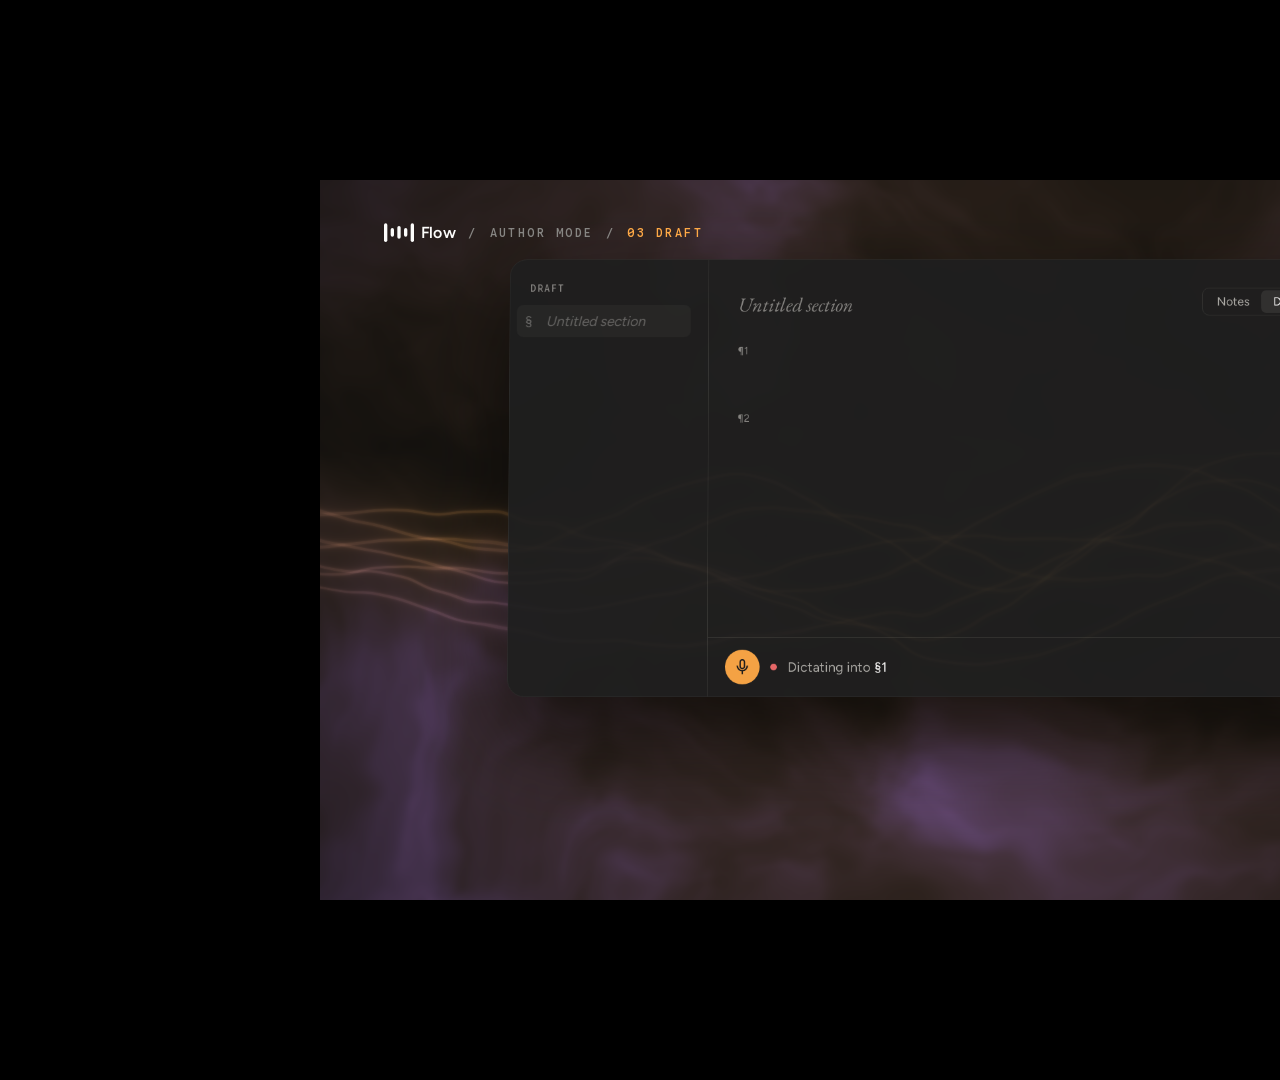
<file: promo/index.html>
<!doctype html>
<html lang="en">
<head>
<meta charset="utf-8">
<meta name="viewport" content="width=device-width, initial-scale=1">
<title>Flow · Author mode promo</title>
<script src="https://cdnjs.cloudflare.com/ajax/libs/gsap/3.12.5/gsap.min.js"></script>
<style>
@font-face { font-family: Figtree; src: url(../assets/figtree.ttf); font-weight: 300 900; }
@font-face { font-family: 'EB Garamond'; src: url(../assets/ebgaramond.ttf); font-weight: 400 800; }
@font-face { font-family: 'EB Garamond'; src: url(../assets/ebgaramond-italic.ttf); font-weight: 400 800; font-style: italic; }
@font-face { font-family: 'Google Sans Code'; src: url(../assets/googlesanscode.ttf); }
:root { --bg: #0c0c0c; --card: #30302f; --line: #343432; --fg: #fcfcfb; --fg2: #b3b2ad; --fg3: #878683; --glow: #ffa946; --dawn: #a26ec1; --paper: #fbf9f4; color-scheme: dark; }
* { box-sizing: border-box; margin: 0; padding: 0; }
html, body { height: 100%; background: #000; overflow: hidden; }
body { display: grid; place-items: center; font-family: Figtree, system-ui, sans-serif; color: var(--fg); -webkit-font-smoothing: antialiased; }
#stage { position: relative; width: 1920px; height: 1080px; overflow: hidden; background: var(--bg); transform-origin: center; flex: none; }
#gl { position: absolute; inset: 0; width: 100%; height: 100%; }
.scene { position: absolute; inset: 0; perspective: 1600px; }
.serif { font-family: 'EB Garamond', Georgia, serif; }
em { font-style: italic; color: var(--glow); }

/* chrome: label + caption */
#label { position: absolute; top: 64px; left: 96px; font: 500 18px 'Google Sans Code', monospace; letter-spacing: .18em; color: var(--fg3); text-transform: uppercase; display: flex; gap: 18px; align-items: center; z-index: 9; }
#label b { color: var(--glow); font-weight: 500; }
.logo-mini { display: flex; align-items: center; gap: 10px; color: var(--fg); letter-spacing: 0; font: 600 24px Figtree; text-transform: none; }
.bars { display: flex; gap: 5px; align-items: center; height: 28px; }
.bars i { display: block; width: 5px; border-radius: 3px; background: currentColor; }
.caption { position: absolute; left: 96px; bottom: 88px; font: 500 64px/1.08 Figtree; letter-spacing: -.02em; max-width: 1100px; z-index: 9; }
.caption .l { display: block; overflow: hidden; padding-bottom: .08em; }
.caption .l > span { display: inline-block; }

/* S1 */
#s1 .big { position: absolute; inset: 0; display: grid; place-content: center; text-align: center; font: 400 150px/1.02 'EB Garamond'; letter-spacing: -.02em; }
#s1 .w { display: inline-block; }

/* S2 notes */
.note { position: absolute; width: 520px; background: var(--card); border-radius: 22px; padding: 28px 32px 22px; box-shadow: 0 30px 80px rgba(0,0,0,.55); }
.note h3 { font: 600 24px Figtree; margin-bottom: 12px; }
.note p { color: var(--fg2); font-size: 21px; line-height: 1.5; }
.note footer { display: flex; justify-content: space-between; color: var(--fg3); font-size: 18px; margin-top: 18px; }
.meter { position: absolute; left: 50%; top: 50%; transform: translate(-50%, -50%); display: flex; gap: 22px; align-items: center; height: 300px; color: var(--fg); }
.meter i { width: 40px; border-radius: 20px; background: currentColor; height: 120px; }

/* S3 menu + book */
.tools { position: absolute; top: 16px; right: 16px; display: flex; background: #1a1a1a; border: 1px solid var(--line); border-radius: 12px; padding: 4px 8px; }
.tools span { width: 50px; height: 44px; display: grid; place-items: center; border-left: 1px solid var(--line); color: var(--fg2); }
.tools span:first-child { border-left: 0; }
.tools svg { width: 22px; height: 22px; }
.menu { position: absolute; top: 70px; right: 16px; width: 360px; background: #1a1a1a; border: 1px solid var(--line); border-radius: 14px; padding: 8px; box-shadow: 0 20px 50px rgba(0,0,0,.6); transform-origin: top right; }
.menu div { padding: 12px 14px; border-radius: 9px; font-size: 20px; display: flex; gap: 12px; align-items: center; }
.menu .lab { font: 500 13px 'Google Sans Code'; letter-spacing: .14em; color: var(--fg3); padding-bottom: 4px; }
.menu .new { color: var(--glow); border-top: 1px solid var(--line); border-radius: 0 0 9px 9px; }
.cover { position: absolute; left: 50%; top: 50%; width: 420px; height: 630px; margin: -315px 0 0 -210px; background: var(--paper); color: #1d1b17; border-radius: 6px 14px 14px 6px;
  box-shadow: inset 14px 0 0 rgba(0,0,0,.06), 0 50px 120px rgba(0,0,0,.6); display: grid; place-content: center; text-align: center; padding: 40px; }
.cover small { font: 500 14px 'Google Sans Code'; letter-spacing: .25em; color: #5f5a50; }
.cover h2 { font: 400 64px/1.02 'EB Garamond'; margin: 22px 0; }
.cover .rule { width: 60px; height: 2px; background: #c9692a; margin: 0 auto; }

/* S4/S5 app panel */
.app { position: absolute; left: 50%; top: 50%; width: 1360px; height: 660px; margin: -430px 0 0 -680px; background: #1d1d1d; border: 1px solid #2a2a29; border-radius: 26px;
  display: grid; grid-template-columns: 300px 1fr; overflow: hidden; box-shadow: 0 60px 140px rgba(0,0,0,.6); }
.binder { border-right: 1px solid var(--line); padding: 34px 18px; }
.binder .lab { font: 500 14px 'Google Sans Code'; letter-spacing: .18em; color: var(--fg3); padding: 0 12px 16px; }
.sec { display: flex; gap: 14px; padding: 12px; border-radius: 10px; font-size: 21px; color: var(--fg2); }
.sec .n { width: 18px; color: var(--fg3); }
.sec .t { font-style: italic; color: var(--fg3); }
.sec.on { background: #2a2a29; color: var(--fg); }
.sec.ch .t { font-style: normal; color: var(--fg); }
.ed { display: flex; flex-direction: column; }
.ed-head { display: flex; justify-content: space-between; align-items: center; padding: 34px 44px 10px; }
.ed-title { font: 400 44px 'EB Garamond'; min-height: 56px; }
.ed-title .ph { font-style: italic; font-size: 30px; color: var(--fg3); }
.tabs { display: flex; border: 1px solid var(--line); border-radius: 10px; padding: 3px; font-size: 18px; color: var(--fg2); }
.tabs span { padding: 6px 18px; border-radius: 7px; }
.tabs .on { background: #30302f; color: var(--fg); }
.prose { flex: 1; padding: 16px 44px; font: 400 32px/1.6 'EB Garamond'; }
.prose .row { display: grid; grid-template-columns: 50px 1fr; }
.prose .pn { font: 400 16px/2.6 Figtree; color: var(--fg3); }
.prose .wd { opacity: 0; }
.foot { display: flex; align-items: center; gap: 16px; border-top: 1px solid var(--line); padding: 18px 26px; font-size: 20px; color: var(--fg2); }
.mic { width: 52px; height: 52px; border-radius: 50%; background: var(--glow); color: #1a1a1a; display: grid; place-items: center; }
.mic svg { width: 26px; height: 26px; }
.dot { width: 10px; height: 10px; border-radius: 50%; background: #ee6a6a; }
.foot b { color: var(--fg); font-weight: 500; }

/* S6 pages */
.pages { position: absolute; left: 0; top: 50%; height: 700px; margin-top: -380px; display: flex; gap: 60px; transform-style: preserve-3d; }
.page { flex: none; width: 466px; height: 700px; background: var(--paper); color: #1d1b17; border-radius: 4px; padding: 70px 58px 40px; display: flex; flex-direction: column; box-shadow: 0 40px 100px rgba(0,0,0,.55); }
.page .body { flex: 1; font: 400 19px/1.6 'EB Garamond'; text-align: justify; hyphens: auto; }
.page .body p { text-indent: 1.5em; }
.page .body p.f { text-indent: 0; }
.page .folio { text-align: center; font: 400 14px 'EB Garamond'; color: #6c675d; }
.page .ch { margin-top: 150px; text-align: center; font: 500 13px Figtree; letter-spacing: .25em; color: #6c675d; }
.page h2 { text-align: center; font: 400 40px 'EB Garamond'; margin: 12px 0 40px; }
.page.title { display: grid; place-content: center; text-align: center; font: 400 52px/1.1 'EB Garamond'; }
.page .brk { text-align: center; color: #6c675d; margin: 14px 0; }

/* S7 end */
#s7 { display: grid; place-content: center; text-align: center; }
.end-logo { display: flex; align-items: center; justify-content: center; gap: 26px; font: 600 150px Figtree; letter-spacing: -.03em; }
.end-logo .bars { height: 140px; gap: 22px; }
.end-logo .bars i { width: 28px; border-radius: 14px; }
.end-mode { font: italic 400 84px 'EB Garamond'; color: var(--glow); margin-top: 6px; }
.end-tag { font: 400 34px Figtree; color: var(--fg2); margin-top: 26px; }
#flash { position: absolute; inset: 0; background: #fff; opacity: 0; pointer-events: none; z-index: 20; }
</style>
</head>
<body>
<div id="stage">
  <canvas id="gl" width="1920" height="1080"></canvas>

  <div id="label"><span class="logo-mini"><span class="bars" data-bars="5"></span>Flow</span><span>/</span><span>Author mode</span><span>/</span><b id="step">00</b></div>

  <!-- S1: hook -->
  <section class="scene" id="s1"><div class="big"><div><span class="w">Every</span> <span class="w">book</span> <span class="w">starts</span></div><div><span class="w">as</span> <span class="w"><em>a&nbsp;mess.</em></span></div></div></section>

  <!-- S2: spark -->
  <section class="scene" id="s2">
    <div class="meter" data-meter></div>
    <article class="note n1" style="left:150px;top:190px"><h3>What if a</h3><p>What if a lighthouse keeper starts getting letters from someone who drowned years ago?</p><footer><span>Oct 19</span><span>3:05pm</span></footer></article>
    <article class="note n2" style="left:1240px;top:150px"><h3>Grandma kept the</h3><p>Grandma kept the kitchen radio on all day, only the news.</p><footer><span>Oct 18</span><span>9:41pm</span></footer></article>
    <article class="note n3" style="left:1250px;top:560px"><h3>The keeper never</h3><p>The keeper never answers the first letter. He reads it every night.</p><footer><span>Oct 17</span><span>11:02pm</span></footer></article>
    <article class="note n4" style="left:260px;top:600px"><h3>Cities built for</h3><p>Cities built for cars versus cities built for strangers to meet.</p><footer><span>Oct 16</span><span>7:15am</span></footer></article>
  </section>
  <div class="caption" id="c2"><span class="l"><span>Dump every idea</span></span><span class="l"><span>into Scratchpad. <em class="serif">Out loud.</em></span></span></div>

  <!-- S3: build -->
  <section class="scene" id="s3">
    <article class="note hero" style="left:700px;top:330px;width:620px">
      <div class="tools"><span class="bk"><svg viewBox="0 0 24 24" fill="none" stroke="currentColor" stroke-width="1.8"><path d="M4 19.5v-15A2.5 2.5 0 0 1 6.5 2H20v20H6.5a2.5 2.5 0 0 1 0-5H20"/><path d="M12 7v6M9 10h6"/></svg></span><span><svg viewBox="0 0 24 24" fill="none" stroke="currentColor" stroke-width="1.8"><path d="M12 20h9M16.5 3.5a2.1 2.1 0 0 1 3 3L7 19l-4 1 1-4z"/></svg></span><span style="color:#ee6a6a"><svg viewBox="0 0 24 24" fill="none" stroke="currentColor" stroke-width="1.8"><path d="M3 6h18M8 6V4h8v2M6 6l1 14h10l1-14"/></svg></span></div>
      <h3>What if a</h3><p>What if a lighthouse keeper starts getting letters from someone who drowned years ago?</p><footer><span>Oct 19</span><span>3:05pm</span></footer>
      <div class="menu"><div class="lab">ADD TO A BOOK</div><div>📖&nbsp; The Salt Year</div><div class="new">＋&nbsp; New book from this note</div></div>
    </article>
    <div class="cover"><small>A NOVEL</small><h2>The Lighthouse Letters</h2><div class="rule"></div></div>
  </section>
  <div class="caption" id="c3"><span class="l"><span>Say <em class="serif">“build it into a book.”</em></span></span><span class="l"><span>That’s it. It’s a book now.</span></span></div>

  <!-- S4 + S5: draft, then shape -->
  <section class="scene" id="s4">
    <div class="app">
      <div class="binder"><div class="lab">DRAFT</div>
        <div class="sec on s-a"><span class="n">§</span><span class="t">Untitled section</span></div>
        <div class="sec s-b"><span class="n">§</span><span class="t">The first letter came</span></div>
        <div class="sec s-c"><span class="n">§</span><span class="t">He kept them in a tin</span></div>
      </div>
      <div class="ed">
        <div class="ed-head"><div class="ed-title"><span class="ph">Untitled section</span><span class="name"></span></div><div class="tabs"><span>Notes</span><span class="on">Draft</span><span class="tp">Preview</span></div></div>
        <div class="prose">
          <div class="row"><span class="pn">¶1</span><p class="p1">The keeper climbed the ninety stairs every evening, and every evening the sea had something new to say.</p></div>
          <div class="row"><span class="pn">¶2</span><p class="p2">On the night the letter came, it said nothing at all.</p></div>
        </div>
        <div class="foot"><span class="mic"><svg viewBox="0 0 24 24" fill="none" stroke="currentColor" stroke-width="2"><rect x="9" y="2" width="6" height="12" rx="3"/><path d="M5 10a7 7 0 0 0 14 0M12 17v5"/></svg></span><span class="dot"></span><span class="where">Dictating into <b>§1</b></span></div>
      </div>
    </div>
  </section>
  <div class="caption" id="c4"><span class="l"><span>Talk the draft into existence.</span></span><span class="l"><span><em class="serif">No chapters required.</em></span></span></div>
  <div class="caption" id="c5"><span class="l"><span>When the shape shows up,</span></span><span class="l"><span>name it. <em class="serif">Now it’s a chapter.</em></span></span></div>

  <!-- S6: preview -->
  <section class="scene" id="s6">
    <div class="pages">
      <div class="page title">The Lighthouse<br>Letters</div>
      <div class="page"><div class="body"><div class="ch">CHAPTER 1</div><h2>The Keeper</h2><p class="f">The keeper climbed the ninety stairs every evening, and every evening the sea had something new to say.</p><p>On the night the letter came, it said nothing at all.</p></div><div class="folio">2</div></div>
      <div class="page"><div class="body"><p class="f">The envelope was dry. That was the first wrong thing. Nothing on the island stayed dry for long, not the bread, not the beds, not the stories the fishermen told about the ones who did not come back.</p><p>He set it on the table beside the lamp and did not open it. He wound the clock. He cleaned the glass. He watched the beam go out over the water and come back empty, the way it always did.</p><div class="brk">⁂</div><p class="f">By the third letter he had stopped pretending not to know the handwriting.</p></div><div class="folio">3</div></div>
      <div class="page"><div class="body"><div class="ch">CHAPTER 2</div><h2>The Tin</h2><p class="f">He kept them in a biscuit tin with a painted ship on the lid, the paint worn through where his thumb found it each night.</p></div><div class="folio">4</div></div>
      <div class="page"><div class="body"><p class="f">There were eleven by midwinter. He knew the order without reading the dates, the way you know the stairs in the dark: by the weight of each one, by where they turned.</p><p>On the twelfth night the lamp failed, and in the dark he finally read one aloud.</p></div><div class="folio">5</div></div>
    </div>
  </section>
  <div class="caption" id="c6"><span class="l"><span>Then read it like a book.</span></span><span class="l"><span><em class="serif">Page after page.</em></span></span></div>

  <!-- S7: end card -->
  <section class="scene" id="s7">
    <div class="end-logo"><span class="bars" data-bars="5"></span><span>Flow</span></div>
    <div class="end-mode">Author mode</div>
    <div class="end-tag">Write your book out loud.</div>
  </section>
  <div id="flash"></div>
</div>

<script>
// ---------- stage scale ----------
const stage = document.getElementById('stage');
const fit = () => stage.style.transform = `scale(${Math.min(innerWidth / 1920, innerHeight / 1080)})`;
addEventListener('resize', fit); fit();

// Flow logo bars (heights from the logo kit symbol: full, short, mid, short, full)
const BAR = [1, .44, .67, .44, 1];
document.querySelectorAll('[data-bars]').forEach((b) => { b.innerHTML = BAR.map((h) => `<i style="height:${h * 100}%"></i>`).join(''); });
document.querySelector('[data-meter]').innerHTML = Array.from({ length: 9 }, () => '<i></i>').join('');

// Split dictated paragraphs into words so they can "arrive" like live dictation.
document.querySelectorAll('.p1, .p2').forEach((p) => { p.innerHTML = p.textContent.split(' ').map((w) => `<span class="wd">${w}</span>`).join(' '); });

// ---------- WebGL: flowing voice ribbons ----------
const gl = document.getElementById('gl').getContext('webgl', { preserveDrawingBuffer: true });
const vs = 'attribute vec2 p;void main(){gl_Position=vec4(p,0.,1.);}';
const fs = `precision highp float;
uniform vec2 uRes; uniform float uTime, uAmp, uMix, uFade, uCenter;
float h(vec2 p){return fract(sin(dot(p,vec2(127.1,311.7)))*43758.5453);}
float n(vec2 p){vec2 i=floor(p),f=fract(p);f=f*f*(3.-2.*f);return mix(mix(h(i),h(i+vec2(1,0)),f.x),mix(h(i+vec2(0,1)),h(i+vec2(1,1)),f.x),f.y);}
float fbm(vec2 p){float v=0.,a=.5;for(int i=0;i<5;i++){v+=a*n(p);p*=2.03;a*=.5;}return v;}
void main(){
  vec2 uv=(gl_FragCoord.xy-.5*uRes)/uRes.y;
  float t=uTime*.18;
  vec2 q=vec2(fbm(uv*1.4+t),fbm(uv*1.4-t+3.1));
  float f=fbm(uv*2.2+q*2.+vec2(t*.7,-t*.3));
  vec3 glow=vec3(1.,.663,.275), dawn=vec3(.635,.431,.757), signal=vec3(.906,.545,.835);
  vec3 col=mix(glow,dawn,smoothstep(.25,.85,f+uMix*.45-.2));
  col=mix(col,signal,smoothstep(.75,1.,f)*.4);
  float lines=0.;
  for(int i=0;i<7;i++){
    float fi=float(i);
    float env=exp(-pow(uv.x*1.3,2.));
    float y=uv.y-uCenter+(sin(uv.x*(4.+fi*.6)+uTime*(1.2+fi*.15)+fi*1.7)*.11*env+(q.x-.5)*.35)*uAmp-(fi-3.)*.028*uAmp;
    lines+=min(.0018/abs(y),1.2)*(.5+.5*env);
  }
  vec3 c=col*pow(f,2.6)*1.25+col*lines*uAmp*.55;
  c*=1.-dot(uv,uv)*.55;
  gl_FragColor=vec4(c*uFade+vec3(.047)*(1.-uFade*.0),1.);
}`;
const sh = (type, src) => { const s = gl.createShader(type); gl.shaderSource(s, src); gl.compileShader(s); if (!gl.getShaderParameter(s, gl.COMPILE_STATUS)) throw gl.getShaderInfoLog(s); return s; };
const prog = gl.createProgram(); gl.attachShader(prog, sh(gl.VERTEX_SHADER, vs)); gl.attachShader(prog, sh(gl.FRAGMENT_SHADER, fs)); gl.linkProgram(prog); gl.useProgram(prog);
gl.bindBuffer(gl.ARRAY_BUFFER, gl.createBuffer());
gl.bufferData(gl.ARRAY_BUFFER, new Float32Array([-1, -1, 3, -1, -1, 3]), gl.STATIC_DRAW);
const loc = gl.getAttribLocation(prog, 'p'); gl.enableVertexAttribArray(loc); gl.vertexAttribPointer(loc, 2, gl.FLOAT, false, 0, 0);
const U = Object.fromEntries(['uRes', 'uTime', 'uAmp', 'uMix', 'uFade', 'uCenter'].map((k) => [k, gl.getUniformLocation(prog, k)]));
gl.uniform2f(U.uRes, 1920, 1080);
const fx = { amp: .25, mix: 0, fade: .55, center: 0 }; // GSAP drives these
function draw(t) {
  gl.uniform1f(U.uTime, t); gl.uniform1f(U.uAmp, fx.amp); gl.uniform1f(U.uMix, fx.mix); gl.uniform1f(U.uFade, fx.fade); gl.uniform1f(U.uCenter, fx.center);
  gl.drawArrays(gl.TRIANGLES, 0, 3);
}

// ---------- timeline ----------
const $ = (s) => document.querySelector(s);
const $$ = (s) => document.querySelectorAll(s);
gsap.set('.scene:not(#s1), .caption, #label', { autoAlpha: 0 });
gsap.set('.caption .l > span', { yPercent: 110 });
const tl = gsap.timeline({ paused: true, defaults: { ease: 'expo.out', duration: 1 } });
const step = (t, n) => tl.call(() => { $('#step').textContent = n; }, null, t);
const capIn = (id, t) => tl.set(id, { autoAlpha: 1 }, t).to(`${id} .l > span`, { yPercent: 0, stagger: .12, duration: 1.1 }, t);
const capOut = (id, t) => tl.to(`${id} .l > span`, { yPercent: -110, stagger: .06, duration: .6, ease: 'expo.in' }, t).set(id, { autoAlpha: 0 }, t + .8);

// S1 — 0 to 3.6: hook
tl.from('#s1 .w', { yPercent: 120, rotate: 6, autoAlpha: 0, stagger: .14, duration: 1.3 }, .3)
  .to(fx, { amp: .6, fade: .8, duration: 2.5, ease: 'power2.inOut' }, 0)
  .to('#s1 .w', { yPercent: -120, autoAlpha: 0, stagger: .05, duration: .7, ease: 'expo.in' }, 2.9);

// S2 — 3.6 to 8.6: spark (voice meter + floating notes)
step(3.6, '01 SPARK');
tl.to('#label', { autoAlpha: 1, duration: .6 }, 3.6)
  .set('#s2', { autoAlpha: 1 }, 3.6)
  .from('.meter i', { scaleY: 0, stagger: { each: .05, from: 'center' }, duration: .8 }, 3.6)
  .to('.meter i', { height: (i) => [80, 160, 240, 300, 200, 280, 180, 120, 70][i], repeat: 7, yoyo: true, duration: .25, ease: 'sine.inOut', stagger: { each: .04, from: 'center' } }, 4.1)
  .to(fx, { amp: 1.15, mix: .3, center: 0, duration: 1.2, ease: 'power3.out' }, 3.8)
  .from('#s2 .note', { z: -900, y: 160, rotateX: 35, rotateZ: (i) => [-10, 8, -6, 12][i], autoAlpha: 0, stagger: .35, duration: 1.4 }, 4.2)
  .to('#s2 .note', { y: '-=26', duration: 2.8, ease: 'sine.inOut', stagger: .2 }, 5.4);
capIn('#c2', 4.6);
tl.to('#s2 .note:not(.n1)', { autoAlpha: 0, scale: .8, z: -400, stagger: .05, duration: .7, ease: 'expo.in' }, 7.8)
  .to('.meter', { autoAlpha: 0, scale: .6, duration: .6, ease: 'expo.in' }, 7.8)
  .to('#s2 .n1', { left: 700, top: 330, width: 620, rotateZ: 0, rotateX: 0, z: 0, duration: .9, ease: 'expo.inOut' }, 7.9)
  .set('#s2', { autoAlpha: 0 }, 8.8);
capOut('#c2', 7.8);

// S3 — 8.8 to 12.8: build (menu → cover)
step(8.8, '02 BUILD');
tl.set('#s3', { autoAlpha: 1 }, 8.8)
  .from('.hero .tools', { autoAlpha: 0, y: -8, duration: .4 }, 9.0)
  .to('.hero .bk', { backgroundColor: '#2a2a29', color: '#fcfcfb', duration: .2 }, 9.35)
  .from('.hero .menu', { autoAlpha: 0, scale: .85, y: -10, duration: .5, ease: 'back.out(2)' }, 9.45)
  .to('.hero .menu .new', { backgroundColor: 'rgba(255,169,70,.16)', duration: .25 }, 10.1)
  .to('.hero .menu .new', { scale: .96, yoyo: true, repeat: 1, duration: .1 }, 10.35)
  .to(fx, { amp: 1.6, mix: .65, duration: .5, ease: 'expo.out' }, 10.5)
  .to('#flash', { opacity: .18, duration: .08, yoyo: true, repeat: 1 }, 10.55)
  .to('.hero', { scale: .5, rotateY: -90, autoAlpha: 0, duration: .6, ease: 'expo.in' }, 10.5)
  .from('.cover', { rotateY: 90, scale: .6, autoAlpha: 0, duration: 1.1, ease: 'expo.out' }, 11.05)
  .from('.cover > *', { y: 30, autoAlpha: 0, stagger: .1, duration: .8 }, 11.3)
  .to(fx, { amp: .7, mix: .45, duration: 1.5, ease: 'power2.out' }, 11.1);
capIn('#c3', 9.2);
capOut('#c3', 12.3);
tl.to('.cover', { scale: .2, x: -600, y: -300, rotateZ: -8, autoAlpha: 0, duration: .8, ease: 'expo.in' }, 12.3)
  .set('#s3', { autoAlpha: 0 }, 13.1);

// S4 — 13 to 18.6: draft (dictation arrives word by word)
step(13, '03 DRAFT');
tl.set('#s4', { autoAlpha: 1 }, 13)
  .from('.app', { y: 120, rotateX: 18, scale: .92, autoAlpha: 0, duration: 1.2 }, 13)
  .from('.binder .sec', { x: -30, autoAlpha: 0, stagger: .12, duration: .6 }, 13.4)
  .to('.p1 .wd', { opacity: 1, stagger: .085, duration: .25, ease: 'none' }, 14.0)
  .to('.p2 .wd', { opacity: 1, stagger: .09, duration: .25, ease: 'none' }, 16.1)
  .to('.mic', { scale: 1.12, yoyo: true, repeat: 9, duration: .25, ease: 'sine.inOut' }, 14.0)
  .to(fx, { amp: .9, center: -.28, duration: 1.2, ease: 'power2.inOut' }, 13.2);
capIn('#c4', 13.6);
capOut('#c4', 17.6);

// S5 — 18 to 22.4: shape (name it → chapter)
step(18.2, '04 SHAPE');
const NAME = 'The Keeper';
tl.to('.ed-title .ph', { autoAlpha: 0, duration: .2 }, 18.3)
  .to({ n: 0 }, { n: NAME.length, duration: .9, ease: 'none', onUpdate() { $('.ed-title .name').textContent = NAME.slice(0, Math.round(this.targets()[0].n)); } }, 18.5)
  .to('.s-a', { backgroundColor: 'rgba(255,169,70,.14)', duration: .3 }, 19.45)
  .set('.s-a', { attr: { class: 'sec on s-a ch' } }, 19.5)
  .set('.s-a .n', { textContent: '1' }, 19.5)
  .set('.s-a .t', { textContent: 'The Keeper' }, 19.5)
  .from('.s-a .t', { y: 14, autoAlpha: 0, duration: .5, immediateRender: false }, 19.5)
  .set('.where b', { textContent: 'Ch 1 · The Keeper' }, 19.5)
  .to('.s-a', { backgroundColor: '#2a2a29', duration: .8 }, 20)
  .set('.s-c', { attr: { class: 'sec s-c ch' } }, 20.6)
  .set('.s-c .n', { textContent: '2' }, 20.6)
  .set('.s-c .t', { textContent: 'The Tin' }, 20.6)
  .from('.s-c .t', { y: 14, autoAlpha: 0, duration: .5, immediateRender: false }, 20.6)
  .to('.tabs .tp', { backgroundColor: '#30302f', color: '#fcfcfb', duration: .2 }, 21.6)
  .to(fx, { amp: .55, mix: .2, duration: 1 }, 19.5);
capIn('#c5', 18.5);
capOut('#c5', 21.6);
tl.to('.app', { scale: 1.6, autoAlpha: 0, z: 400, duration: .8, ease: 'expo.in' }, 21.8)
  .set('#s4', { autoAlpha: 0 }, 22.6);

// S6 — 22.4 to 27.4: preview (continuous scroll of pages)
step(22.4, '05 PREVIEW');
tl.set('#s6', { autoAlpha: 1 }, 22.4)
  .fromTo('.pages', { x: 1300, rotateY: -28, z: -200 }, { x: -1150, rotateY: -14, z: 0, duration: 4.8, ease: 'power2.inOut' }, 22.4)
  .from('.page', { y: (i) => 80 + i * 20, autoAlpha: 0, stagger: .18, duration: 1 }, 22.5)
  .to(fx, { amp: .4, mix: .55, center: .32, duration: 2 }, 22.4);
capIn('#c6', 23);
capOut('#c6', 26.4);
tl.to('.pages', { autoAlpha: 0, duration: .6, ease: 'power2.in' }, 26.8)
  .to('#label', { autoAlpha: 0, duration: .4 }, 26.8)
  .set('#s6', { autoAlpha: 0 }, 27.5);

// S7 — 27.4 to 32: end card
tl.set('#s7', { autoAlpha: 1 }, 27.4)
  .to(fx, { amp: 1.35, mix: .4, center: 0, fade: 1, duration: 1.4, ease: 'expo.out' }, 27.3)
  .from('#s7 .bars i', { scaleY: 0, stagger: .07, duration: .9, ease: 'back.out(2.2)' }, 27.6)
  .from('#s7 .end-logo > span:last-child', { x: -40, autoAlpha: 0, duration: 1 }, 27.9)
  .from('.end-mode', { y: 40, autoAlpha: 0, duration: 1 }, 28.4)
  .from('.end-tag', { y: 20, autoAlpha: 0, duration: 1 }, 28.9)
  .to('#s7 .bars i', { scaleY: (i) => [.8, 1.5, 1.2, 1.5, .8][i], yoyo: true, repeat: 3, duration: .3, ease: 'sine.inOut', stagger: .05 }, 29.6)
  .to(fx, { amp: .5, duration: 2 }, 30)
  .to({}, { duration: .1 }, 32);

// ---------- playback / capture ----------
const DURATION = tl.duration();
const capture = new URLSearchParams(location.search).has('capture');
window.__promo = { duration: DURATION, seek(t) { tl.seek(t, false); draw(t); } };
if (!capture) {
  document.fonts.ready.then(() => {
    const t0 = performance.now();
    (function loop(now) {
      const t = ((now - t0) / 1000) % DURATION;
      tl.seek(t, false); draw(t);
      requestAnimationFrame(loop);
    })(t0);
  });
} else {
  stage.style.transform = 'none';
  draw(0);
}
</script>
</body>
</html>
</file>
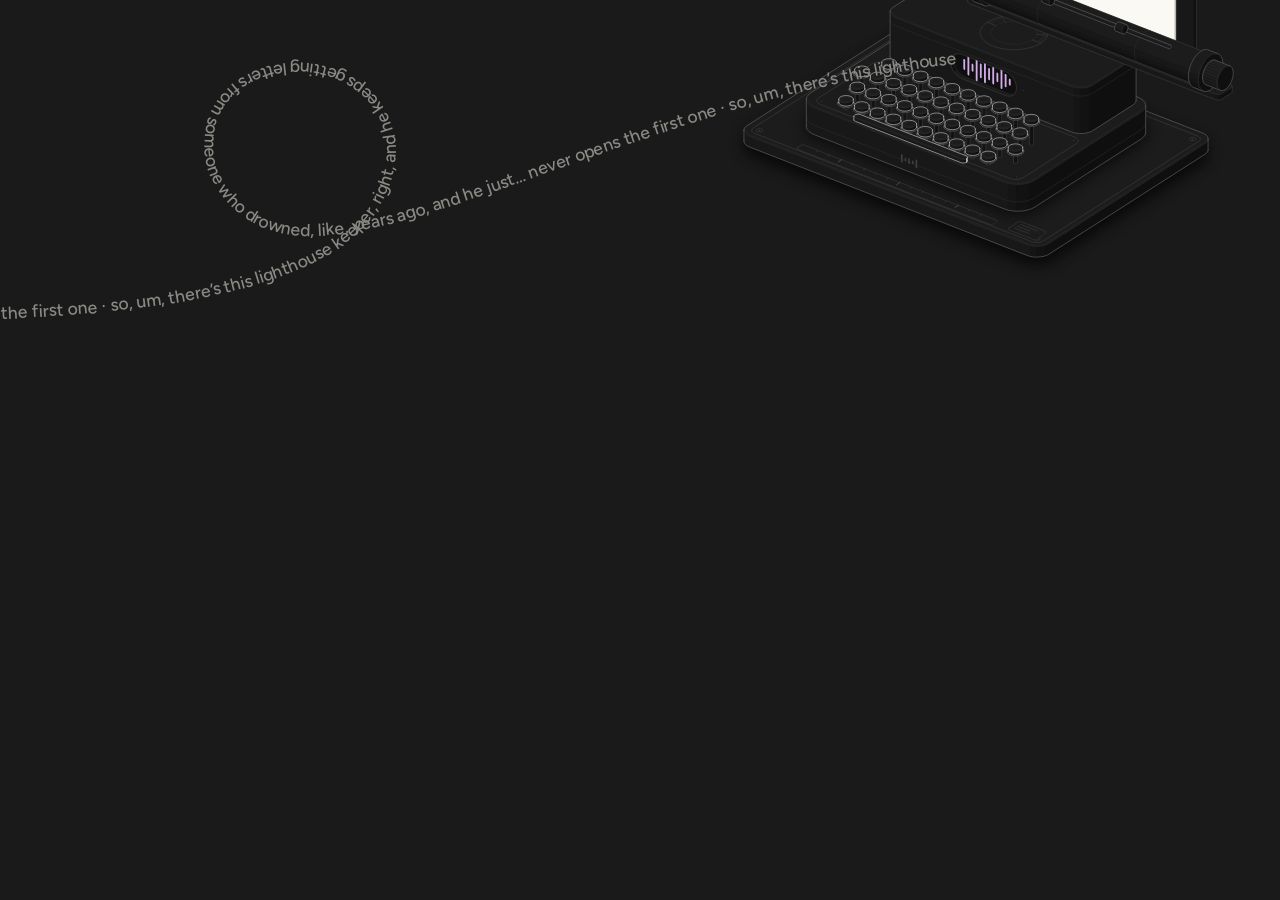
<file: case-study/typewriter/preview.html>
<!doctype html><html><head><meta charset="utf-8"><style>
.iso{
  --anatomy-page:#0b0b0b;--anatomy-card:#131313;--anatomy-text:#a3a3a3;--anatomy-strong:#e6e6e6;--anatomy-muted:#6e6e6e;
  --anatomy-paper:#131313;--anatomy-face:#1b1b1b;--anatomy-top:#1c1c1c;
  --anatomy-shade-0:#0f0f0f;--anatomy-shade-1:#121212;--anatomy-shade-2:#151515;--anatomy-shade-3:#181818;
  --anatomy-lit-top:#262626;--anatomy-lit-shade:#1d1d1d;
  --anatomy-hi:#d4d4d4;--anatomy-mid:#6a6a6a;--anatomy-lo:#3e3e3e;--anatomy-faint:#2a2a2a;--anatomy-lit:#ffffff;
  --anatomy-halo:#050505;--anatomy-halo-opacity:.9;--anatomy-dot:#e6e6e6;
  --anatomy-red:#ff6b6b;--anatomy-green:#6be0a0;--anatomy-blue:#6b9bff;
  --anatomy-weight:.6px;--anatomy-ease:cubic-bezier(.32,.72,0,1);
  --anatomy-mono:ui-monospace,"SF Mono",Menlo,Consolas,monospace;
  --anatomy-lift:inset 0 1px 0 0 #ffffff0a,inset 0 0 0 1px #ffffff06,0 0 0 1px #00000026,0 1px 1px -.5px #00000014,0 3px 3px -1.5px #00000014,0 6px 6px -3px #00000014,0 12px 12px -6px #00000014;
}
.iso[data-theme="light"]{
  --anatomy-page:#f2f2ef;--anatomy-card:#fbfbfa;--anatomy-text:#57575a;--anatomy-strong:#18181a;--anatomy-muted:#8c8c90;
  --anatomy-paper:#fbfbfa;--anatomy-face:#ffffff;--anatomy-top:#ffffff;
  --anatomy-shade-0:#dcdcd9;--anatomy-shade-1:#e5e5e2;--anatomy-shade-2:#ededea;--anatomy-shade-3:#f4f4f1;
  --anatomy-lit-top:#ffffff;--anatomy-lit-shade:#eeeeeb;
  --anatomy-hi:#26262a;--anatomy-mid:#8a8a8f;--anatomy-lo:#b4b4b8;--anatomy-faint:#d4d4d6;--anatomy-lit:#000000;
  --anatomy-halo:#8a8a80;--anatomy-halo-opacity:.32;--anatomy-dot:#3a3a3e;
  --anatomy-red:#e5484d;--anatomy-green:#30a46c;--anatomy-blue:#3e63dd;
  --anatomy-lift:inset 0 1px 0 0 #ffffff,0 0 0 1px #0000000f,0 1px 1px -.5px #0000000a,0 3px 3px -1.5px #0000000a,0 6px 6px -3px #0000000a,0 12px 12px -6px #0000000a;
}
.iso-svg{display:block;width:100%;height:auto;overflow:visible}
.iso-svg path,.iso-svg circle{vector-effect:non-scaling-stroke}
.iso-fill{fill:var(--anatomy-paper);stroke:none}
.iso-solid[data-lit]>.iso-fill{fill:var(--anatomy-face)}
.iso-shade,.iso-top{stroke:none}
.iso-shade[data-shade="0"]{fill:var(--anatomy-shade-0)}
.iso-shade[data-shade="1"]{fill:var(--anatomy-shade-1)}
.iso-shade[data-shade="2"]{fill:var(--anatomy-shade-2)}
.iso-shade[data-shade="3"]{fill:var(--anatomy-shade-3)}
.iso-top{fill:var(--anatomy-top)}
.iso-solid[data-lit]>.iso-top{fill:var(--anatomy-lit-top)}
.iso-solid[data-lit]>.iso-shade{fill:var(--anatomy-lit-shade)}
.iso-solid[data-seamless]>.iso-shade,.iso-solid[data-seamless]>.iso-top{stroke-width:.4;stroke-linejoin:round}
.iso-solid[data-seamless]>.iso-shade[data-shade="0"]{stroke:var(--anatomy-shade-0)}
.iso-solid[data-seamless]>.iso-shade[data-shade="1"]{stroke:var(--anatomy-shade-1)}
.iso-solid[data-seamless]>.iso-shade[data-shade="2"]{stroke:var(--anatomy-shade-2)}
.iso-solid[data-seamless]>.iso-shade[data-shade="3"]{stroke:var(--anatomy-shade-3)}
.iso-solid[data-seamless]>.iso-top{stroke:var(--anatomy-top)}
.iso-solid[data-seamless][data-lit]>.iso-top{stroke:var(--anatomy-lit-top)}
.iso-solid[data-seamless][data-lit]>.iso-shade{stroke:var(--anatomy-lit-shade)}
.iso-solid[data-lit]>.iso-edge{stroke:var(--anatomy-lit)}
.iso-halo{fill:var(--anatomy-halo);stroke:none;filter:blur(9px);opacity:var(--anatomy-halo-opacity);transform:translateY(3px)}
.iso-line{fill:none;stroke:var(--anatomy-lo);stroke-width:var(--anatomy-weight);stroke-linecap:round;stroke-linejoin:round}
.iso-line[data-tone="hi"]{stroke:var(--anatomy-hi)}
.iso-line[data-tone="mid"]{stroke:var(--anatomy-mid)}
.iso-line[data-tone="lo"]{stroke:var(--anatomy-lo)}
.iso-line[data-tone="faint"]{stroke:var(--anatomy-faint)}
.iso-line[data-tone="lit"]{stroke:var(--anatomy-lit)}
.iso-line[data-tone="red"]{stroke:var(--anatomy-red)}
.iso-line[data-tone="green"]{stroke:var(--anatomy-green)}
.iso-line[data-tone="blue"]{stroke:var(--anatomy-blue)}
.iso-line[data-dotted]{stroke-dasharray:.01 3.5;stroke-width:1}
.iso-line[data-dashed]{stroke-dasharray:3 3}
.iso-line[data-flow]{stroke-dasharray:2 6}
.iso-wire-end{fill:var(--anatomy-paper);stroke:var(--anatomy-lo);stroke-width:var(--anatomy-weight)}
.iso-wire[data-tone="hi"] .iso-wire-end{stroke:var(--anatomy-hi)}
.iso-wire[data-tone="mid"] .iso-wire-end{stroke:var(--anatomy-mid)}
.iso-wire[data-tone="faint"] .iso-wire-end{stroke:var(--anatomy-faint)}
.iso-wire[data-tone="lit"] .iso-wire-end{stroke:var(--anatomy-lit)}
.iso-dots circle{fill:var(--anatomy-dot);stroke:none;opacity:.32}
.iso-dots[data-tone="hi"] circle{opacity:.85}
.iso-dots[data-tone="mid"] circle{opacity:.45}
.iso-dots[data-tone="lo"] circle{opacity:.22}
.iso-dots[data-tone="faint"] circle{opacity:.12}
.iso-face-text{fill:var(--anatomy-mid);font-family:var(--anatomy-mono);letter-spacing:.04em}
.iso-face-text[data-tone="hi"]{fill:var(--anatomy-hi)}
.iso-face-text[data-tone="lo"]{fill:var(--anatomy-lo)}
.iso-face-text[data-tone="faint"]{fill:var(--anatomy-faint)}
.tb-body{fill:var(--anatomy-shade-2);stroke:none}
.tb-shine{fill:var(--anatomy-top);stroke:none}
.tb-shade{fill:var(--anatomy-shade-0);stroke:none}
.tb-ring{fill:none;stroke:var(--anatomy-lo);stroke-width:.45;stroke-linecap:butt;stroke-linejoin:round}
.tb-ring[data-tone="mid"]{stroke:var(--anatomy-mid)}
.tb-ring[data-tone="faint"]{stroke:var(--anatomy-faint)}
.tb-ring[data-tone="hi"]{stroke:var(--anatomy-hi)}
@keyframes iso-flow{to{stroke-dashoffset:-32}}
@keyframes iso-pulse{0%,100%{opacity:.18}12%{opacity:1}40%{opacity:.18}}
.iso-line[data-flow]{animation:iso-flow 1600ms linear infinite}
.iso-dots circle[data-pulse]{animation:iso-pulse 1600ms steps(1,end) infinite;animation-delay:var(--pulse-at,0ms)}
.iso-figure{margin:32px 0 36px}
.iso-plate{position:relative;padding:52px 24px;border-radius:0;background:var(--anatomy-card);box-shadow:0 0 0 1px var(--anatomy-mid);--anatomy-paper:var(--anatomy-card)}
.iso-plate-corners{position:absolute;inset:18px 20px;pointer-events:none}
.iso-plate-corner{position:absolute;color:var(--anatomy-muted);font-family:var(--anatomy-mono);font-size:10.5px;line-height:1;letter-spacing:.04em;white-space:nowrap}
.iso-plate-corner[data-corner="fig"]{top:0;left:0;color:var(--anatomy-text)}
.iso-plate-corner[data-corner="title"]{top:0;right:0;text-transform:uppercase;letter-spacing:.1em}
.iso-plate-corner[data-corner="hint"]{bottom:0;left:0;text-transform:uppercase;letter-spacing:.1em}
.iso-plate-corner[data-corner="readout"]{right:0;bottom:0;color:var(--anatomy-text);font-variant-numeric:tabular-nums}
.iso-plate .iso-svg{margin:0 auto}
.iso-legend{display:grid;gap:8px;margin-top:12px;color:var(--anatomy-muted);font-size:13px;line-height:1.55}
.iso-keys{display:flex;flex-wrap:wrap;gap:6px 18px}
.iso-key{display:inline-flex;align-items:center;gap:7px}
.iso-swatch{width:16px;height:10px;flex:none;overflow:visible}
.iso-swatch path{fill:none;stroke:var(--anatomy-hi);stroke-width:1;vector-effect:non-scaling-stroke;stroke-linejoin:round;stroke-linecap:round}
.iso-swatch[data-mark="raised"] path,.iso-swatch[data-mark="flat"] path{stroke:var(--anatomy-mid)}
.iso-swatch[data-mark="lit"] path{stroke:var(--anatomy-lit)}
.iso-swatch[data-mark="dim"] path{stroke:var(--anatomy-lo)}
.iso-swatch[data-mark="dotted"] path{stroke-dasharray:.01 3;stroke-width:1.4}
.iso-swatch[data-mark="dashed"] path{stroke-dasharray:3 2.5}
.iso-swatch[data-mark="red"] path{stroke:var(--anatomy-red)}
.iso-swatch[data-mark="green"] path{stroke:var(--anatomy-green)}
.iso-swatch[data-mark="blue"] path{stroke:var(--anatomy-blue)}
.iso-swatch-crease{stroke:var(--anatomy-lo)!important}
@media (max-width:560px){.iso-plate{padding:48px 12px 70px}.iso-plate-corner[data-corner="hint"]{bottom:18px}}
@media (prefers-reduced-motion:reduce){.iso-line[data-flow],.iso-dots circle[data-pulse]{animation:none}}

@font-face{font-family:Figtree;src:url(../../assets/figtree.ttf)}@font-face{font-family:'Google Sans Code';src:url(../../assets/googlesanscode.ttf)}
body{margin:0;background:#1a1a1a}</style></head><body><style>
.tw-hero{--anatomy-page:#1a1a1a;--anatomy-card:#1a1a1a;--anatomy-paper:#1a1a1a;--anatomy-halo:#050505}
.tw-band{display:block;width:100%;height:auto;overflow:visible}
.tw-spoken{fill:#8a8984;font-family:Figtree,system-ui,sans-serif;font-weight:500}
.tw-paper .iso-top,.tw-paper .iso-face,.tw-paper .iso-shade{fill:#fbf9f4}
.tw-paper .iso-edge{stroke:#d9d4c7}
.tw-type{fill:#1d1b17;font-family:'Google Sans Code',ui-monospace,monospace;white-space:pre}
.tw-well{fill:var(--anatomy-shade-0)}
.tw-bar{fill:#d2ace9;transform-box:fill-box;transform-origin:center}
.tw-mark{fill:var(--anatomy-lo)}
@media (prefers-reduced-motion:no-preference){.tw-bar{animation:tw-talk 1.1s ease-in-out infinite alternate}}
@keyframes tw-talk{from{transform:scaleY(.35)}to{transform:scaleY(1)}}
</style>
<div class="iso tw-hero"><svg class="iso-svg tw-band" viewBox="0 0 1600 440" role="img" aria-label="Rambling spoken words stream into a typewriter whose ribbon window shows Flow's waveform; each word presses its keys, the carriage steps along, and the sentence is typed onto the paper as clean book prose.">
<defs><path id="tw-spoken" d="M -40 400 C 160 395, 400 370, 470 265 C 540 155, 450 65, 350 80 C 235 97, 220 235, 330 285 C 470 345, 814.524062294639 120.01724273887663, 1194.5 80.0"/></defs>
<g transform="translate(860 -250)"><path class="iso-halo" d="M69.9 418.9L70.6 417L71.9 415.3L74 413.7L268.8 289L271.5 287.6L274.5 286.5L278 285.7L281.7 285.3L285.5 285.3L289.2 285.6L292.7 286.3L295.9 287.3L642.7 422.8L645.5 424.1L647.6 425.6L649.2 427.3L650 429.2L650.1 431.1L650.1 444.4L649.4 446.3L648.1 448.1L646 449.7L451.2 574.4L448.5 575.8L445.5 576.9L442 577.6L438.3 578L434.5 578.1L430.8 577.8L427.3 577.1L424.1 576.1L77.3 440.6L74.5 439.3L72.4 437.7L70.8 436L70 434.2L69.9 432.3Z"/><g class="iso-solid"><path class="iso-fill" d="M274.9 320.2L275 318.6L275.8 317L277.5 315.6L279.8 314.5L282.7 313.7L285.8 313.2L289.1 313.3L292.3 313.7L295.1 314.5L297.4 315.7L299 317.1L299.8 318.7L299.8 321L299.8 322.7L298.9 324.3L297.3 325.7L294.9 326.8L292.1 327.6L288.9 328L285.6 328L282.5 327.6L279.7 326.8L277.4 325.6L275.7 324.2L274.9 322.6Z"/><path class="iso-shade" data-shade="0" d="M297.3 325.7L294.9 326.8L294.9 324.5L297.3 323.3ZM299.8 321L299.8 322.7L299.8 320.3L299.8 318.7ZM299.8 322.7L298.9 324.3L298.9 321.9L299.8 320.3ZM298.9 324.3L297.3 325.7L297.3 323.3L298.9 321.9Z"/><path class="iso-shade" data-shade="1" d="M294.9 326.8L292.1 327.6L292.1 325.3L294.9 324.5ZM292.1 327.6L288.9 328L288.9 325.7L292.1 325.3Z"/><path class="iso-shade" data-shade="2" d="M288.9 328L285.6 328L285.6 325.7L288.9 325.7ZM285.6 328L282.5 327.6L282.5 325.2L285.6 325.7Z"/><path class="iso-shade" data-shade="3" d="M282.5 327.6L279.7 326.8L279.7 324.4L282.5 325.2ZM279.7 326.8L277.4 325.6L277.4 323.2L279.7 324.4ZM277.4 325.6L275.7 324.2L275.7 321.8L277.4 323.2ZM275.7 324.2L274.9 322.6L274.9 320.2L275.7 321.8Z"/><path class="iso-top" d="M297.3 323.3L294.9 324.5L292.1 325.3L288.9 325.7L285.6 325.7L282.5 325.2L279.7 324.4L277.4 323.2L275.7 321.8L274.9 320.2L275 318.6L275.8 317L277.5 315.6L279.8 314.5L282.7 313.7L285.8 313.2L289.1 313.3L292.3 313.7L295.1 314.5L297.4 315.7L299 317.1L299.8 318.7L299.8 320.3L298.9 321.9Z"/><path class="iso-line iso-crease" data-tone="faint" d="M299.8 318.7L299.8 320.3L298.9 321.9L297.3 323.3L294.9 324.5L292.1 325.3L288.9 325.7L285.6 325.7L282.5 325.2L279.7 324.4L277.4 323.2L275.7 321.8L274.9 320.2"/><path class="iso-line iso-edge" data-tone="lo" d="M274.9 320.2L275 318.6L275.8 317L277.5 315.6L279.8 314.5L282.7 313.7L285.8 313.2L289.1 313.3L292.3 313.7L295.1 314.5L297.4 315.7L299 317.1L299.8 318.7M299.8 321L299.8 322.7L298.9 324.3L297.3 325.7L294.9 326.8L292.1 327.6L288.9 328L285.6 328L282.5 327.6L279.7 326.8L277.4 325.6L275.7 324.2L274.9 322.6M274.9 320.2L274.9 322.6M299.8 318.7L299.8 321"/></g><g class="iso-solid"><path class="iso-fill" d="M277.8 315.7L277.8 314.5L278.5 313.2L279.8 312.2L281.6 311.3L283.8 310.7L286.2 310.3L288.7 310.3L291.1 310.7L293.3 311.3L295.1 312.2L296.3 313.3L297 314.5L297 318.9L296.9 320.1L296.3 321.4L295 322.4L293.2 323.3L291 323.9L288.6 324.3L286 324.2L283.6 323.9L281.4 323.3L279.7 322.4L278.4 321.3L277.8 320.1Z"/><path class="iso-shade" data-shade="0" d="M295 322.4L293.2 323.3L293.2 319L295 318.1ZM297 318.9L296.9 320.1L296.9 315.8L297 314.5ZM296.9 320.1L296.3 321.4L296.3 317L296.9 315.8ZM296.3 321.4L295 322.4L295 318.1L296.3 317Z"/><path class="iso-shade" data-shade="1" d="M293.2 323.3L291 323.9L291 319.6L293.2 319ZM291 323.9L288.6 324.3L288.6 319.9L291 319.6Z"/><path class="iso-shade" data-shade="2" d="M288.6 324.3L286 324.2L286 319.9L288.6 319.9ZM286 324.2L283.6 323.9L283.6 319.6L286 319.9Z"/><path class="iso-shade" data-shade="3" d="M283.6 323.9L281.4 323.3L281.4 318.9L283.6 319.6ZM281.4 323.3L279.7 322.4L279.7 318L281.4 318.9ZM279.7 322.4L278.4 321.3L278.4 316.9L279.7 318ZM278.4 321.3L277.8 320.1L277.8 315.7L278.4 316.9Z"/><path class="iso-top" d="M295 318.1L293.2 319L291 319.6L288.6 319.9L286 319.9L283.6 319.6L281.4 318.9L279.7 318L278.4 316.9L277.8 315.7L277.8 314.5L278.5 313.2L279.8 312.2L281.6 311.3L283.8 310.7L286.2 310.3L288.7 310.3L291.1 310.7L293.3 311.3L295.1 312.2L296.3 313.3L297 314.5L296.9 315.8L296.3 317Z"/><path class="iso-line iso-crease" data-tone="faint" d="M297 314.5L296.9 315.8L296.3 317L295 318.1L293.2 319L291 319.6L288.6 319.9L286 319.9L283.6 319.6L281.4 318.9L279.7 318L278.4 316.9L277.8 315.7"/><path class="iso-line iso-edge" data-tone="mid" d="M277.8 315.7L277.8 314.5L278.5 313.2L279.8 312.2L281.6 311.3L283.8 310.7L286.2 310.3L288.7 310.3L291.1 310.7L293.3 311.3L295.1 312.2L296.3 313.3L297 314.5M297 318.9L296.9 320.1L296.3 321.4L295 322.4L293.2 323.3L291 323.9L288.6 324.3L286 324.2L283.6 323.9L281.4 323.3L279.7 322.4L278.4 321.3L277.8 320.1M277.8 315.7L277.8 320.1M297 314.5L297 318.9"/></g><g class="iso-solid"><path class="iso-fill" d="M103.8 429.7L103.8 428.1L104.7 426.5L106.4 425.1L108.7 424L111.6 423.2L114.7 422.8L118 422.8L121.2 423.2L124 424L126.3 425.2L127.9 426.6L128.7 428.2L128.7 430.6L128.7 432.2L127.8 433.8L126.1 435.2L123.8 436.3L121 437.1L117.8 437.5L114.5 437.5L111.4 437.1L108.5 436.3L106.2 435.1L104.6 433.7L103.8 432.1Z"/><path class="iso-shade" data-shade="0" d="M126.1 435.2L123.8 436.3L123.8 434L126.1 432.8ZM128.7 430.6L128.7 432.2L128.7 429.9L128.7 428.2ZM128.7 432.2L127.8 433.8L127.8 431.4L128.7 429.9ZM127.8 433.8L126.1 435.2L126.1 432.8L127.8 431.4Z"/><path class="iso-shade" data-shade="1" d="M123.8 436.3L121 437.1L121 434.8L123.8 434ZM121 437.1L117.8 437.5L117.8 435.2L121 434.8Z"/><path class="iso-shade" data-shade="2" d="M117.8 437.5L114.5 437.5L114.5 435.2L117.8 435.2ZM114.5 437.5L111.4 437.1L111.4 434.8L114.5 435.2Z"/><path class="iso-shade" data-shade="3" d="M111.4 437.1L108.5 436.3L108.5 433.9L111.4 434.8ZM108.5 436.3L106.2 435.1L106.2 432.8L108.5 433.9ZM106.2 435.1L104.6 433.7L104.6 431.3L106.2 432.8ZM104.6 433.7L103.8 432.1L103.8 429.7L104.6 431.3Z"/><path class="iso-top" d="M126.1 432.8L123.8 434L121 434.8L117.8 435.2L114.5 435.2L111.4 434.8L108.5 433.9L106.2 432.8L104.6 431.3L103.8 429.7L103.8 428.1L104.7 426.5L106.4 425.1L108.7 424L111.6 423.2L114.7 422.8L118 422.8L121.2 423.2L124 424L126.3 425.2L127.9 426.6L128.7 428.2L128.7 429.9L127.8 431.4Z"/><path class="iso-line iso-crease" data-tone="faint" d="M128.7 428.2L128.7 429.9L127.8 431.4L126.1 432.8L123.8 434L121 434.8L117.8 435.2L114.5 435.2L111.4 434.8L108.5 433.9L106.2 432.8L104.6 431.3L103.8 429.7"/><path class="iso-line iso-edge" data-tone="lo" d="M103.8 429.7L103.8 428.1L104.7 426.5L106.4 425.1L108.7 424L111.6 423.2L114.7 422.8L118 422.8L121.2 423.2L124 424L126.3 425.2L127.9 426.6L128.7 428.2M128.7 430.6L128.7 432.2L127.8 433.8L126.1 435.2L123.8 436.3L121 437.1L117.8 437.5L114.5 437.5L111.4 437.1L108.5 436.3L106.2 435.1L104.6 433.7L103.8 432.1M103.8 429.7L103.8 432.1M128.7 428.2L128.7 430.6"/></g><g class="iso-solid"><path class="iso-fill" d="M106.7 425.2L106.7 424L107.4 422.8L108.7 421.7L110.5 420.8L112.6 420.2L115.1 419.8L117.6 419.9L120 420.2L122.2 420.8L124 421.7L125.2 422.8L125.8 424L125.8 428.4L125.8 429.7L125.1 430.9L123.9 432L122.1 432.8L119.9 433.5L117.4 433.8L114.9 433.8L112.5 433.4L110.3 432.8L108.6 431.9L107.3 430.8L106.7 429.6Z"/><path class="iso-shade" data-shade="0" d="M123.9 432L122.1 432.8L122.1 428.5L123.9 427.6ZM125.8 428.4L125.8 429.7L125.8 425.3L125.8 424ZM125.8 429.7L125.1 430.9L125.1 426.5L125.8 425.3ZM125.1 430.9L123.9 432L123.9 427.6L125.1 426.5Z"/><path class="iso-shade" data-shade="1" d="M122.1 432.8L119.9 433.5L119.9 429.1L122.1 428.5ZM119.9 433.5L117.4 433.8L117.4 429.4L119.9 429.1Z"/><path class="iso-shade" data-shade="2" d="M117.4 433.8L114.9 433.8L114.9 429.4L117.4 429.4ZM114.9 433.8L112.5 433.4L112.5 429.1L114.9 429.4Z"/><path class="iso-shade" data-shade="3" d="M112.5 433.4L110.3 432.8L110.3 428.4L112.5 429.1ZM110.3 432.8L108.6 431.9L108.6 427.5L110.3 428.4ZM108.6 431.9L107.3 430.8L107.3 426.4L108.6 427.5ZM107.3 430.8L106.7 429.6L106.7 425.2L107.3 426.4Z"/><path class="iso-top" d="M123.9 427.6L122.1 428.5L119.9 429.1L117.4 429.4L114.9 429.4L112.5 429.1L110.3 428.4L108.6 427.5L107.3 426.4L106.7 425.2L106.7 424L107.4 422.8L108.7 421.7L110.5 420.8L112.6 420.2L115.1 419.8L117.6 419.9L120 420.2L122.2 420.8L124 421.7L125.2 422.8L125.8 424L125.8 425.3L125.1 426.5Z"/><path class="iso-line iso-crease" data-tone="faint" d="M125.8 424L125.8 425.3L125.1 426.5L123.9 427.6L122.1 428.5L119.9 429.1L117.4 429.4L114.9 429.4L112.5 429.1L110.3 428.4L108.6 427.5L107.3 426.4L106.7 425.2"/><path class="iso-line iso-edge" data-tone="mid" d="M106.7 425.2L106.7 424L107.4 422.8L108.7 421.7L110.5 420.8L112.6 420.2L115.1 419.8L117.6 419.9L120 420.2L122.2 420.8L124 421.7L125.2 422.8L125.8 424M125.8 428.4L125.8 429.7L125.1 430.9L123.9 432L122.1 432.8L119.9 433.5L117.4 433.8L114.9 433.8L112.5 433.4L110.3 432.8L108.6 431.9L107.3 430.8L106.7 429.6M106.7 425.2L106.7 429.6M125.8 424L125.8 428.4"/></g><g class="iso-solid"><path class="iso-fill" d="M591.3 443.8L591.3 442.2L592.2 440.6L593.9 439.2L596.2 438L599 437.2L602.2 436.8L605.5 436.8L608.6 437.3L611.5 438.1L613.8 439.3L615.4 440.7L616.2 442.3L616.2 444.6L616.2 446.3L615.3 447.8L613.6 449.3L611.3 450.4L608.4 451.2L605.3 451.6L602 451.6L598.8 451.2L596 450.3L593.7 449.2L592.1 447.7L591.3 446.2Z"/><path class="iso-shade" data-shade="0" d="M613.6 449.3L611.3 450.4L611.3 448.1L613.6 446.9ZM616.2 444.6L616.2 446.3L616.2 443.9L616.2 442.3ZM616.2 446.3L615.3 447.8L615.3 445.5L616.2 443.9ZM615.3 447.8L613.6 449.3L613.6 446.9L615.3 445.5Z"/><path class="iso-shade" data-shade="1" d="M611.3 450.4L608.4 451.2L608.4 448.9L611.3 448.1ZM608.4 451.2L605.3 451.6L605.3 449.3L608.4 448.9Z"/><path class="iso-shade" data-shade="2" d="M605.3 451.6L602 451.6L602 449.3L605.3 449.3ZM602 451.6L598.8 451.2L598.8 448.8L602 449.3Z"/><path class="iso-shade" data-shade="3" d="M598.8 451.2L596 450.3L596 448L598.8 448.8ZM596 450.3L593.7 449.2L593.7 446.8L596 448ZM593.7 449.2L592.1 447.7L592.1 445.4L593.7 446.8ZM592.1 447.7L591.3 446.2L591.3 443.8L592.1 445.4Z"/><path class="iso-top" d="M613.6 446.9L611.3 448.1L608.4 448.9L605.3 449.3L602 449.3L598.8 448.8L596 448L593.7 446.8L592.1 445.4L591.3 443.8L591.3 442.2L592.2 440.6L593.9 439.2L596.2 438L599 437.2L602.2 436.8L605.5 436.8L608.6 437.3L611.5 438.1L613.8 439.3L615.4 440.7L616.2 442.3L616.2 443.9L615.3 445.5Z"/><path class="iso-line iso-crease" data-tone="faint" d="M616.2 442.3L616.2 443.9L615.3 445.5L613.6 446.9L611.3 448.1L608.4 448.9L605.3 449.3L602 449.3L598.8 448.8L596 448L593.7 446.8L592.1 445.4L591.3 443.8"/><path class="iso-line iso-edge" data-tone="lo" d="M591.3 443.8L591.3 442.2L592.2 440.6L593.9 439.2L596.2 438L599 437.2L602.2 436.8L605.5 436.8L608.6 437.3L611.5 438.1L613.8 439.3L615.4 440.7L616.2 442.3M616.2 444.6L616.2 446.3L615.3 447.8L613.6 449.3L611.3 450.4L608.4 451.2L605.3 451.6L602 451.6L598.8 451.2L596 450.3L593.7 449.2L592.1 447.7L591.3 446.2M591.3 443.8L591.3 446.2M616.2 442.3L616.2 444.6"/></g><g class="iso-solid"><path class="iso-fill" d="M594.2 439.3L594.2 438L594.9 436.8L596.1 435.7L597.9 434.9L600.1 434.2L602.6 433.9L605.1 433.9L607.5 434.3L609.7 434.9L611.4 435.8L612.7 436.9L613.3 438.1L613.3 442.5L613.3 443.7L612.6 444.9L611.3 446L609.5 446.9L607.4 447.5L604.9 447.8L602.4 447.8L600 447.5L597.8 446.9L596 446L594.8 444.9L594.2 443.6Z"/><path class="iso-shade" data-shade="0" d="M611.3 446L609.5 446.9L609.5 442.6L611.3 441.7ZM613.3 442.5L613.3 443.7L613.3 439.4L613.3 438.1ZM613.3 443.7L612.6 444.9L612.6 440.6L613.3 439.4ZM612.6 444.9L611.3 446L611.3 441.7L612.6 440.6Z"/><path class="iso-shade" data-shade="1" d="M609.5 446.9L607.4 447.5L607.4 443.2L609.5 442.6ZM607.4 447.5L604.9 447.8L604.9 443.5L607.4 443.2Z"/><path class="iso-shade" data-shade="2" d="M604.9 447.8L602.4 447.8L602.4 443.5L604.9 443.5ZM602.4 447.8L600 447.5L600 443.2L602.4 443.5Z"/><path class="iso-shade" data-shade="3" d="M600 447.5L597.8 446.9L597.8 442.5L600 443.2ZM597.8 446.9L596 446L596 441.6L597.8 442.5ZM596 446L594.8 444.9L594.8 440.5L596 441.6ZM594.8 444.9L594.2 443.6L594.2 439.3L594.8 440.5Z"/><path class="iso-top" d="M611.3 441.7L609.5 442.6L607.4 443.2L604.9 443.5L602.4 443.5L600 443.2L597.8 442.5L596 441.6L594.8 440.5L594.2 439.3L594.2 438L594.9 436.8L596.1 435.7L597.9 434.9L600.1 434.2L602.6 433.9L605.1 433.9L607.5 434.3L609.7 434.9L611.4 435.8L612.7 436.9L613.3 438.1L613.3 439.4L612.6 440.6Z"/><path class="iso-line iso-crease" data-tone="faint" d="M613.3 438.1L613.3 439.4L612.6 440.6L611.3 441.7L609.5 442.6L607.4 443.2L604.9 443.5L602.4 443.5L600 443.2L597.8 442.5L596 441.6L594.8 440.5L594.2 439.3"/><path class="iso-line iso-edge" data-tone="mid" d="M594.2 439.3L594.2 438L594.9 436.8L596.1 435.7L597.9 434.9L600.1 434.2L602.6 433.9L605.1 433.9L607.5 434.3L609.7 434.9L611.4 435.8L612.7 436.9L613.3 438.1M613.3 442.5L613.3 443.7L612.6 444.9L611.3 446L609.5 446.9L607.4 447.5L604.9 447.8L602.4 447.8L600 447.5L597.8 446.9L596 446L594.8 444.9L594.2 443.6M594.2 439.3L594.2 443.6M613.3 438.1L613.3 442.5"/></g><g class="iso-solid"><path class="iso-fill" d="M420.2 553.3L420.2 551.7L421.1 550.1L422.7 548.7L425.1 547.6L427.9 546.8L431.1 546.3L434.4 546.4L437.5 546.8L440.3 547.6L442.6 548.8L444.3 550.2L445.1 551.8L445.1 554.1L445 555.8L444.2 557.4L442.5 558.8L440.2 559.9L437.3 560.7L434.2 561.1L430.9 561.1L427.7 560.7L424.9 559.9L422.6 558.7L421 557.3L420.2 555.7Z"/><path class="iso-shade" data-shade="0" d="M442.5 558.8L440.2 559.9L440.2 557.6L442.5 556.4ZM445.1 554.1L445 555.8L445 553.4L445.1 551.8ZM445 555.8L444.2 557.4L444.2 555L445 553.4ZM444.2 557.4L442.5 558.8L442.5 556.4L444.2 555Z"/><path class="iso-shade" data-shade="1" d="M440.2 559.9L437.3 560.7L437.3 558.4L440.2 557.6ZM437.3 560.7L434.2 561.1L434.2 558.8L437.3 558.4Z"/><path class="iso-shade" data-shade="2" d="M434.2 561.1L430.9 561.1L430.9 558.8L434.2 558.8ZM430.9 561.1L427.7 560.7L427.7 558.3L430.9 558.8Z"/><path class="iso-shade" data-shade="3" d="M427.7 560.7L424.9 559.9L424.9 557.5L427.7 558.3ZM424.9 559.9L422.6 558.7L422.6 556.3L424.9 557.5ZM422.6 558.7L421 557.3L421 554.9L422.6 556.3ZM421 557.3L420.2 555.7L420.2 553.3L421 554.9Z"/><path class="iso-top" d="M442.5 556.4L440.2 557.6L437.3 558.4L434.2 558.8L430.9 558.8L427.7 558.3L424.9 557.5L422.6 556.3L421 554.9L420.2 553.3L420.2 551.7L421.1 550.1L422.7 548.7L425.1 547.6L427.9 546.8L431.1 546.3L434.4 546.4L437.5 546.8L440.3 547.6L442.6 548.8L444.3 550.2L445.1 551.8L445 553.4L444.2 555Z"/><path class="iso-line iso-crease" data-tone="faint" d="M445.1 551.8L445 553.4L444.2 555L442.5 556.4L440.2 557.6L437.3 558.4L434.2 558.8L430.9 558.8L427.7 558.3L424.9 557.5L422.6 556.3L421 554.9L420.2 553.3"/><path class="iso-line iso-edge" data-tone="lo" d="M420.2 553.3L420.2 551.7L421.1 550.1L422.7 548.7L425.1 547.6L427.9 546.8L431.1 546.3L434.4 546.4L437.5 546.8L440.3 547.6L442.6 548.8L444.3 550.2L445.1 551.8M445.1 554.1L445 555.8L444.2 557.4L442.5 558.8L440.2 559.9L437.3 560.7L434.2 561.1L430.9 561.1L427.7 560.7L424.9 559.9L422.6 558.7L421 557.3L420.2 555.7M420.2 553.3L420.2 555.7M445.1 551.8L445.1 554.1"/></g><g class="iso-solid"><path class="iso-fill" d="M423 548.8L423.1 547.5L423.7 546.3L425 545.3L426.8 544.4L429 543.7L431.4 543.4L434 543.4L436.4 543.8L438.6 544.4L440.3 545.3L441.6 546.4L442.2 547.6L442.2 552L442.2 553.2L441.5 554.5L440.2 555.5L438.4 556.4L436.2 557L433.8 557.4L431.3 557.3L428.9 557L426.7 556.4L424.9 555.5L423.7 554.4L423 553.2Z"/><path class="iso-shade" data-shade="0" d="M440.2 555.5L438.4 556.4L438.4 552.1L440.2 551.2ZM442.2 552L442.2 553.2L442.2 548.9L442.2 547.6ZM442.2 553.2L441.5 554.5L441.5 550.1L442.2 548.9ZM441.5 554.5L440.2 555.5L440.2 551.2L441.5 550.1Z"/><path class="iso-shade" data-shade="1" d="M438.4 556.4L436.2 557L436.2 552.7L438.4 552.1ZM436.2 557L433.8 557.4L433.8 553L436.2 552.7Z"/><path class="iso-shade" data-shade="2" d="M433.8 557.4L431.3 557.3L431.3 553L433.8 553ZM431.3 557.3L428.9 557L428.9 552.7L431.3 553Z"/><path class="iso-shade" data-shade="3" d="M428.9 557L426.7 556.4L426.7 552L428.9 552.7ZM426.7 556.4L424.9 555.5L424.9 551.1L426.7 552ZM424.9 555.5L423.7 554.4L423.7 550L424.9 551.1ZM423.7 554.4L423 553.2L423 548.8L423.7 550Z"/><path class="iso-top" d="M440.2 551.2L438.4 552.1L436.2 552.7L433.8 553L431.3 553L428.9 552.7L426.7 552L424.9 551.1L423.7 550L423 548.8L423.1 547.5L423.7 546.3L425 545.3L426.8 544.4L429 543.7L431.4 543.4L434 543.4L436.4 543.8L438.6 544.4L440.3 545.3L441.6 546.4L442.2 547.6L442.2 548.9L441.5 550.1Z"/><path class="iso-line iso-crease" data-tone="faint" d="M442.2 547.6L442.2 548.9L441.5 550.1L440.2 551.2L438.4 552.1L436.2 552.7L433.8 553L431.3 553L428.9 552.7L426.7 552L424.9 551.1L423.7 550L423 548.8"/><path class="iso-line iso-edge" data-tone="mid" d="M423 548.8L423.1 547.5L423.7 546.3L425 545.3L426.8 544.4L429 543.7L431.4 543.4L434 543.4L436.4 543.8L438.6 544.4L440.3 545.3L441.6 546.4L442.2 547.6M442.2 552L442.2 553.2L441.5 554.5L440.2 555.5L438.4 556.4L436.2 557L433.8 557.4L431.3 557.3L428.9 557L426.7 556.4L424.9 555.5L423.7 554.4L423 553.2M423 548.8L423 553.2M442.2 547.6L442.2 552"/></g><g class="iso-solid"><path class="iso-fill" d="M69.9 412.2L70.6 410.3L71.9 408.6L74 407L268.8 282.3L271.5 280.9L274.5 279.8L278 279L281.7 278.6L285.5 278.6L289.2 278.9L292.7 279.6L295.9 280.6L642.7 416.1L645.5 417.4L647.6 418.9L649.2 420.7L650 422.5L650.1 424.4L650.1 437.8L649.4 439.6L648.1 441.4L646 443L451.2 567.7L448.5 569.1L445.5 570.2L442 570.9L438.3 571.3L434.5 571.4L430.8 571.1L427.3 570.4L424.1 569.4L77.3 433.9L74.5 432.6L72.4 431.1L70.8 429.3L70 427.5L69.9 425.6Z"/><path class="iso-shade" data-shade="0" d="M650.1 437.8L649.4 439.6L649.4 426.3L650.1 424.4ZM649.4 439.6L648.1 441.4L648.1 428L649.4 426.3ZM648.1 441.4L646 443L646 429.6L648.1 428ZM646 443L451.2 567.7L451.2 554.3L646 429.6ZM451.2 567.7L448.5 569.1L448.5 555.7L451.2 554.3ZM448.5 569.1L445.5 570.2L445.5 556.8L448.5 555.7Z"/><path class="iso-shade" data-shade="1" d="M445.5 570.2L442 570.9L442 557.6L445.5 556.8ZM442 570.9L438.3 571.3L438.3 558L442 557.6ZM438.3 571.3L434.5 571.4L434.5 558L438.3 558Z"/><path class="iso-shade" data-shade="2" d="M434.5 571.4L430.8 571.1L430.8 557.7L434.5 558ZM430.8 571.1L427.3 570.4L427.3 557L430.8 557.7Z"/><path class="iso-shade" data-shade="3" d="M427.3 570.4L424.1 569.4L424.1 556L427.3 557ZM424.1 569.4L77.3 433.9L77.3 420.5L424.1 556ZM77.3 433.9L74.5 432.6L74.5 419.2L77.3 420.5ZM74.5 432.6L72.4 431.1L72.4 417.7L74.5 419.2ZM72.4 431.1L70.8 429.3L70.8 415.9L72.4 417.7ZM70.8 429.3L70 427.5L70 414.1L70.8 415.9ZM70 427.5L69.9 425.6L69.9 412.2L70 414.1Z"/><path class="iso-top" d="M642.7 416.1L645.5 417.4L647.6 418.9L649.2 420.7L650 422.5L650.1 424.4L649.4 426.3L648.1 428L646 429.6L451.2 554.3L448.5 555.7L445.5 556.8L442 557.6L438.3 558L434.5 558L430.8 557.7L427.3 557L424.1 556L77.3 420.5L74.5 419.2L72.4 417.7L70.8 415.9L70 414.1L69.9 412.2L70.6 410.3L71.9 408.6L74 407L268.8 282.3L271.5 280.9L274.5 279.8L278 279L281.7 278.6L285.5 278.6L289.2 278.9L292.7 279.6L295.9 280.6Z"/><path class="iso-line iso-crease" data-tone="faint" d="M650.1 424.4L649.4 426.3L648.1 428L646 429.6L451.2 554.3L448.5 555.7L445.5 556.8L442 557.6L438.3 558L434.5 558L430.8 557.7L427.3 557L424.1 556L77.3 420.5L74.5 419.2L72.4 417.7L70.8 415.9L70 414.1L69.9 412.2"/><path class="iso-line iso-bevel" data-tone="faint" d="M650.1 424.4L646.8 425.9L645.7 427.4L643.8 428.8L449.1 553.5L446.8 554.7L444.1 555.6L441.1 556.3L438 556.6L434.7 556.7L431.5 556.4L428.5 555.8L425.6 554.9L79 419.5L76.6 418.3L74.7 417L73.4 415.5L72.7 413.9L69.9 412.2"/><path class="iso-line iso-edge" data-tone="mid" d="M69.9 412.2L70.6 410.3L71.9 408.6L74 407L268.8 282.3L271.5 280.9L274.5 279.8L278 279L281.7 278.6L285.5 278.6L289.2 278.9L292.7 279.6L295.9 280.6L642.7 416.1L645.5 417.4L647.6 418.9L649.2 420.7L650 422.5L650.1 424.4M650.1 437.8L649.4 439.6L648.1 441.4L646 443L451.2 567.7L448.5 569.1L445.5 570.2L442 570.9L438.3 571.3L434.5 571.4L430.8 571.1L427.3 570.4L424.1 569.4L77.3 433.9L74.5 432.6L72.4 431.1L70.8 429.3L70 427.5L69.9 425.6M650.1 424.4L650.1 437.8M69.9 412.2L69.9 425.6"/></g><path class="iso-line" data-tone="lo" d="M636.8 419.9L638.1 420.5L639.2 421.3L640 422.2L640.4 423.1L640.5 424L640.1 425L639.5 425.8L638.4 426.6L443.6 551.4L442.2 552.1L440.7 552.6L439 553L437.1 553.2L435.2 553.2L433.4 553L431.6 552.7L430 552.2L83.2 416.7L81.9 416.1L80.8 415.3L80 414.4L79.6 413.5L79.5 412.6L79.9 411.6L80.5 410.8L81.6 410L276.4 285.2L277.8 284.6L279.3 284L281 283.6L282.9 283.4L284.8 283.4L286.6 283.6L288.4 283.9L290 284.4Z"/><path class="iso-line" data-tone="lo" d="M287.2 289.5L286 290L284.5 290.2L283 290.2L281.6 289.8L280.5 289.2L280 288.5L280.1 287.7L280.9 287L282.1 286.4L283.6 286.2L285.1 286.3L286.5 286.6L287.6 287.2L288.1 288L288 288.7ZM634 424.9L632.8 425.4L631.3 425.7L629.8 425.6L628.3 425.3L627.3 424.7L626.8 423.9L626.9 423.1L627.6 422.4L628.8 421.9L630.3 421.7L631.9 421.7L633.3 422.1L634.4 422.7L634.9 423.4L634.7 424.2ZM92.4 414.2L91.2 414.7L89.7 414.9L88.1 414.9L86.7 414.5L85.6 413.9L85.1 413.2L85.3 412.4L86 411.7L87.2 411.2L88.7 410.9L90.2 411L91.7 411.3L92.7 411.9L93.2 412.7L93.1 413.5ZM439.1 549.6L437.9 550.2L436.4 550.4L434.9 550.3L433.5 550L432.4 549.4L431.9 548.6L432 547.9L432.8 547.1L434 546.6L435.5 546.4L437 546.4L438.4 546.8L439.5 547.4L440 548.1L439.9 548.9Z"/><g class="iso-dots" data-tone="mid"><circle cx="284.1" cy="288.2" r="0.5"/><circle cx="630.8" cy="423.7" r="0.5"/><circle cx="89.2" cy="412.9" r="0.5"/><circle cx="435.9" cy="548.4" r="0.5"/></g><g class="iso-solid"><path class="iso-fill" d="M136.9 434.9L137.3 434.4L142.1 431.4L142.9 431.1L143.9 431L144.8 431.2L385.1 525.1L385.7 525.5L385.8 526L385.8 527L385.4 527.4L380.7 530.5L379.9 530.8L378.9 530.8L378 530.6L137.6 436.8L137 436.4L136.9 435.9Z"/><path class="iso-shade" data-shade="0" d="M385.8 527L385.4 527.4L385.4 526.4L385.8 526ZM385.4 527.4L380.7 530.5L380.7 529.5L385.4 526.4ZM380.7 530.5L379.9 530.8L379.9 529.8L380.7 529.5Z"/><path class="iso-shade" data-shade="1" d="M379.9 530.8L378.9 530.8L378.9 529.8L379.9 529.8Z"/><path class="iso-shade" data-shade="2" d="M378.9 530.8L378 530.6L378 529.6L378.9 529.8Z"/><path class="iso-shade" data-shade="3" d="M378 530.6L137.6 436.8L137.6 435.8L378 529.6ZM137.6 436.8L137 436.4L137 435.4L137.6 435.8ZM137 436.4L136.9 435.9L136.9 434.9L137 435.4Z"/><path class="iso-top" d="M385.1 525.1L385.7 525.5L385.8 526L385.4 526.4L380.7 529.5L379.9 529.8L378.9 529.8L378 529.6L137.6 435.8L137 435.4L136.9 434.9L137.3 434.4L142.1 431.4L142.9 431.1L143.9 431L144.8 431.2Z"/><path class="iso-line iso-edge" data-tone="lo" d="M136.9 434.9L137.3 434.4L142.1 431.4L142.9 431.1L143.9 431L144.8 431.2L385.1 525.1L385.7 525.5L385.8 526M385.8 527L385.4 527.4L380.7 530.5L379.9 530.8L378.9 530.8L378 530.6L137.6 436.8L137 436.4L136.9 435.9M385.8 526L385.8 527M136.9 434.9L136.9 435.9"/></g><path class="iso-line" data-tone="lo" d="M162.7 438.2L160.3 439.7M177.3 443.9L174.9 445.4M206.5 455.3L204.2 456.8M221.1 461L218.8 462.5M235.7 466.7L233.4 468.2M250.3 472.4L248 474M279.5 483.8L277.2 485.4M294.1 489.5L291.8 491.1M308.7 495.2L306.4 496.8M323.3 501L321 502.5M352.5 512.4L350.2 513.9M367.1 518.1L364.8 519.6"/><path class="iso-line" data-tone="mid" d="M191.9 449.6L187.6 452.4M264.9 478.1L260.7 480.9M337.9 506.7L333.7 509.4"/><g class="iso-solid"><path class="iso-fill" d="M401.1 535.1L401.5 534.6L412.9 527.3L413.9 526.9L415.1 526.9L416.2 527.1L446 538.7L446.7 539.2L446.9 539.8L446.9 541.2L446.4 541.7L435 549L434 549.4L432.9 549.4L431.7 549.2L401.9 537.6L401.2 537.1L401.1 536.5Z"/><path class="iso-shade" data-shade="0" d="M446.9 541.2L446.4 541.7L446.4 540.4L446.9 539.8ZM446.4 541.7L435 549L435 547.7L446.4 540.4ZM435 549L434 549.4L434 548L435 547.7Z"/><path class="iso-shade" data-shade="1" d="M434 549.4L432.9 549.4L432.9 548.1L434 548Z"/><path class="iso-shade" data-shade="2" d="M432.9 549.4L431.7 549.2L431.7 547.9L432.9 548.1Z"/><path class="iso-shade" data-shade="3" d="M431.7 549.2L401.9 537.6L401.9 536.2L431.7 547.9ZM401.9 537.6L401.2 537.1L401.2 535.7L401.9 536.2ZM401.2 537.1L401.1 536.5L401.1 535.1L401.2 535.7Z"/><path class="iso-top" d="M446 538.7L446.7 539.2L446.9 539.8L446.4 540.4L435 547.7L434 548L432.9 548.1L431.7 547.9L401.9 536.2L401.2 535.7L401.1 535.1L401.5 534.6L412.9 527.3L413.9 526.9L415.1 526.9L416.2 527.1Z"/><path class="iso-line iso-edge" data-tone="lo" d="M401.1 535.1L401.5 534.6L412.9 527.3L413.9 526.9L415.1 526.9L416.2 527.1L446 538.7L446.7 539.2L446.9 539.8M446.9 541.2L446.4 541.7L435 549L434 549.4L432.9 549.4L431.7 549.2L401.9 537.6L401.2 537.1L401.1 536.5M446.9 539.8L446.9 541.2M401.1 535.1L401.1 536.5"/></g><path class="iso-line" data-tone="lo" data-free="" d="M415.4 530.4L436.7 538.8M411.8 532.7L427 538.7M408.2 535L426.5 542.1"/><path class="iso-halo" d="M147.9 396.8L148.8 394.2L150.7 391.7L153.5 389.5L286.6 304.3L290.3 302.4L294.6 300.9L299.4 299.8L304.6 299.2L309.9 299.2L315.1 299.6L320.1 300.6L324.5 302L561.8 394.7L565.7 396.5L568.7 398.7L570.8 401.1L572 403.7L572.1 406.3L572.1 416.4L571.2 419L569.3 421.5L566.5 423.7L433.4 508.9L429.7 510.8L425.4 512.3L420.6 513.4L415.4 514L410.1 514L404.9 513.6L399.9 512.6L395.5 511.2L158.2 418.5L154.3 416.7L151.3 414.5L149.2 412.1L148 409.5L147.9 406.9Z"/><g class="iso-solid"><path class="iso-fill" d="M299.8 322.8L300.2 321.4L301.5 320.2L303.6 319.2L306.2 318.7L309 318.7L311.7 319.1L313.9 320L315.4 321.2L316 322.5L316 329.2L315.6 330.6L314.3 331.9L312.2 332.8L309.6 333.3L306.8 333.4L304.1 332.9L301.9 332.1L300.4 330.9L299.8 329.5Z"/><path class="iso-shade" data-shade="0" d="M314.3 331.9L312.2 332.8L312.2 326.1L314.3 325.2ZM316 329.2L315.6 330.6L315.6 323.9L316 322.5ZM315.6 330.6L314.3 331.9L314.3 325.2L315.6 323.9Z"/><path class="iso-shade" data-shade="1" d="M312.2 332.8L309.6 333.3L309.6 326.6L312.2 326.1ZM309.6 333.3L306.8 333.4L306.8 326.7L309.6 326.6Z"/><path class="iso-shade" data-shade="2" d="M306.8 333.4L304.1 332.9L304.1 326.3L306.8 326.7Z"/><path class="iso-shade" data-shade="3" d="M304.1 332.9L301.9 332.1L301.9 325.4L304.1 326.3ZM301.9 332.1L300.4 330.9L300.4 324.2L301.9 325.4ZM300.4 330.9L299.8 329.5L299.8 322.8L300.4 324.2Z"/><path class="iso-top" d="M314.3 325.2L312.2 326.1L309.6 326.6L306.8 326.7L304.1 326.3L301.9 325.4L300.4 324.2L299.8 322.8L300.2 321.4L301.5 320.2L303.6 319.2L306.2 318.7L309 318.7L311.7 319.1L313.9 320L315.4 321.2L316 322.5L315.6 323.9Z"/><path class="iso-line iso-crease" data-tone="faint" d="M316 322.5L315.6 323.9L314.3 325.2L312.2 326.1L309.6 326.6L306.8 326.7L304.1 326.3L301.9 325.4L300.4 324.2L299.8 322.8"/><path class="iso-line iso-edge" data-tone="lo" d="M299.8 322.8L300.2 321.4L301.5 320.2L303.6 319.2L306.2 318.7L309 318.7L311.7 319.1L313.9 320L315.4 321.2L316 322.5M316 329.2L315.6 330.6L314.3 331.9L312.2 332.8L309.6 333.3L306.8 333.4L304.1 332.9L301.9 332.1L300.4 330.9L299.8 329.5M299.8 322.8L299.8 329.5M316 322.5L316 329.2"/></g><g class="iso-solid"><path class="iso-fill" d="M166.7 408L167.1 406.6L168.4 405.4L170.5 404.4L173.1 403.9L175.9 403.8L178.6 404.3L180.8 405.1L182.3 406.3L182.9 407.7L182.9 414.4L182.5 415.8L181.2 417L179.1 418L176.5 418.5L173.7 418.6L171 418.1L168.8 417.3L167.3 416.1L166.7 414.7Z"/><path class="iso-shade" data-shade="0" d="M181.2 417L179.1 418L179.1 411.3L181.2 410.4ZM182.9 414.4L182.5 415.8L182.5 409.1L182.9 407.7ZM182.5 415.8L181.2 417L181.2 410.4L182.5 409.1Z"/><path class="iso-shade" data-shade="1" d="M179.1 418L176.5 418.5L176.5 411.8L179.1 411.3ZM176.5 418.5L173.7 418.6L173.7 411.9L176.5 411.8Z"/><path class="iso-shade" data-shade="2" d="M173.7 418.6L171 418.1L171 411.4L173.7 411.9Z"/><path class="iso-shade" data-shade="3" d="M171 418.1L168.8 417.3L168.8 410.6L171 411.4ZM168.8 417.3L167.3 416.1L167.3 409.4L168.8 410.6ZM167.3 416.1L166.7 414.7L166.7 408L167.3 409.4Z"/><path class="iso-top" d="M181.2 410.4L179.1 411.3L176.5 411.8L173.7 411.9L171 411.4L168.8 410.6L167.3 409.4L166.7 408L167.1 406.6L168.4 405.4L170.5 404.4L173.1 403.9L175.9 403.8L178.6 404.3L180.8 405.1L182.3 406.3L182.9 407.7L182.5 409.1Z"/><path class="iso-line iso-crease" data-tone="faint" d="M182.9 407.7L182.5 409.1L181.2 410.4L179.1 411.3L176.5 411.8L173.7 411.9L171 411.4L168.8 410.6L167.3 409.4L166.7 408"/><path class="iso-line iso-edge" data-tone="lo" d="M166.7 408L167.1 406.6L168.4 405.4L170.5 404.4L173.1 403.9L175.9 403.8L178.6 404.3L180.8 405.1L182.3 406.3L182.9 407.7M182.9 414.4L182.5 415.8L181.2 417L179.1 418L176.5 418.5L173.7 418.6L171 418.1L168.8 417.3L167.3 416.1L166.7 414.7M166.7 408L166.7 414.7M182.9 407.7L182.9 414.4"/></g><g class="iso-solid"><path class="iso-fill" d="M537.1 415.5L537.5 414.1L538.8 412.9L540.9 411.9L543.5 411.4L546.3 411.4L549 411.8L551.2 412.7L552.7 413.9L553.3 415.2L553.3 421.9L552.9 423.3L551.6 424.6L549.5 425.5L546.9 426L544.1 426.1L541.4 425.6L539.2 424.8L537.7 423.6L537.1 422.2Z"/><path class="iso-shade" data-shade="0" d="M551.6 424.6L549.5 425.5L549.5 418.8L551.6 417.9ZM553.3 421.9L552.9 423.3L552.9 416.6L553.3 415.2ZM552.9 423.3L551.6 424.6L551.6 417.9L552.9 416.6Z"/><path class="iso-shade" data-shade="1" d="M549.5 425.5L546.9 426L546.9 419.3L549.5 418.8ZM546.9 426L544.1 426.1L544.1 419.4L546.9 419.3Z"/><path class="iso-shade" data-shade="2" d="M544.1 426.1L541.4 425.6L541.4 419L544.1 419.4Z"/><path class="iso-shade" data-shade="3" d="M541.4 425.6L539.2 424.8L539.2 418.1L541.4 419ZM539.2 424.8L537.7 423.6L537.7 416.9L539.2 418.1ZM537.7 423.6L537.1 422.2L537.1 415.5L537.7 416.9Z"/><path class="iso-top" d="M551.6 417.9L549.5 418.8L546.9 419.3L544.1 419.4L541.4 419L539.2 418.1L537.7 416.9L537.1 415.5L537.5 414.1L538.8 412.9L540.9 411.9L543.5 411.4L546.3 411.4L549 411.8L551.2 412.7L552.7 413.9L553.3 415.2L552.9 416.6Z"/><path class="iso-line iso-crease" data-tone="faint" d="M553.3 415.2L552.9 416.6L551.6 417.9L549.5 418.8L546.9 419.3L544.1 419.4L541.4 419L539.2 418.1L537.7 416.9L537.1 415.5"/><path class="iso-line iso-edge" data-tone="lo" d="M537.1 415.5L537.5 414.1L538.8 412.9L540.9 411.9L543.5 411.4L546.3 411.4L549 411.8L551.2 412.7L552.7 413.9L553.3 415.2M553.3 421.9L552.9 423.3L551.6 424.6L549.5 425.5L546.9 426L544.1 426.1L541.4 425.6L539.2 424.8L537.7 423.6L537.1 422.2M537.1 415.5L537.1 422.2M553.3 415.2L553.3 421.9"/></g><g class="iso-solid"><path class="iso-fill" d="M404 500.7L404.4 499.3L405.7 498.1L407.8 497.1L410.4 496.6L413.2 496.5L415.9 497L418.1 497.8L419.6 499L420.2 500.4L420.2 507.1L419.8 508.5L418.5 509.7L416.4 510.7L413.8 511.2L411 511.2L408.3 510.8L406.1 509.9L404.6 508.8L404 507.4Z"/><path class="iso-shade" data-shade="0" d="M418.5 509.7L416.4 510.7L416.4 504L418.5 503ZM420.2 507.1L419.8 508.5L419.8 501.8L420.2 500.4ZM419.8 508.5L418.5 509.7L418.5 503L419.8 501.8Z"/><path class="iso-shade" data-shade="1" d="M416.4 510.7L413.8 511.2L413.8 504.5L416.4 504ZM413.8 511.2L411 511.2L411 504.6L413.8 504.5Z"/><path class="iso-shade" data-shade="2" d="M411 511.2L408.3 510.8L408.3 504.1L411 504.6Z"/><path class="iso-shade" data-shade="3" d="M408.3 510.8L406.1 509.9L406.1 503.3L408.3 504.1ZM406.1 509.9L404.6 508.8L404.6 502.1L406.1 503.3ZM404.6 508.8L404 507.4L404 500.7L404.6 502.1Z"/><path class="iso-top" d="M418.5 503L416.4 504L413.8 504.5L411 504.6L408.3 504.1L406.1 503.3L404.6 502.1L404 500.7L404.4 499.3L405.7 498.1L407.8 497.1L410.4 496.6L413.2 496.5L415.9 497L418.1 497.8L419.6 499L420.2 500.4L419.8 501.8Z"/><path class="iso-line iso-crease" data-tone="faint" d="M420.2 500.4L419.8 501.8L418.5 503L416.4 504L413.8 504.5L411 504.6L408.3 504.1L406.1 503.3L404.6 502.1L404 500.7"/><path class="iso-line iso-edge" data-tone="lo" d="M404 500.7L404.4 499.3L405.7 498.1L407.8 497.1L410.4 496.6L413.2 496.5L415.9 497L418.1 497.8L419.6 499L420.2 500.4M420.2 507.1L419.8 508.5L418.5 509.7L416.4 510.7L413.8 511.2L411 511.2L408.3 510.8L406.1 509.9L404.6 508.8L404 507.4M404 500.7L404 507.4M420.2 500.4L420.2 507.1"/></g><g class="iso-solid"><path class="iso-fill" d="M147.9 373.4L148.8 370.8L150.7 368.3L153.5 366.1L286.6 280.9L290.3 279L294.6 277.5L299.4 276.4L304.6 275.8L309.9 275.8L315.1 276.2L320.1 277.2L324.5 278.6L561.8 371.3L565.7 373.1L568.7 375.3L570.8 377.7L572 380.3L572.1 382.9L572.1 416.4L571.2 419L569.3 421.5L566.5 423.7L433.4 508.9L429.7 510.8L425.4 512.3L420.6 513.4L415.4 514L410.1 514L404.9 513.6L399.9 512.6L395.5 511.2L158.2 418.5L154.3 416.7L151.3 414.5L149.2 412.1L148 409.5L147.9 406.9Z"/><path class="iso-shade" data-shade="0" d="M572.1 416.4L571.2 419L571.2 385.6L572.1 382.9ZM571.2 419L569.3 421.5L569.3 388L571.2 385.6ZM569.3 421.5L566.5 423.7L566.5 390.3L569.3 388ZM566.5 423.7L433.4 508.9L433.4 475.4L566.5 390.3ZM433.4 508.9L429.7 510.8L429.7 477.4L433.4 475.4ZM429.7 510.8L425.4 512.3L425.4 478.9L429.7 477.4Z"/><path class="iso-shade" data-shade="1" d="M425.4 512.3L420.6 513.4L420.6 479.9L425.4 478.9ZM420.6 513.4L415.4 514L415.4 480.5L420.6 479.9ZM415.4 514L410.1 514L410.1 480.6L415.4 480.5Z"/><path class="iso-shade" data-shade="2" d="M410.1 514L404.9 513.6L404.9 480.1L410.1 480.6ZM404.9 513.6L399.9 512.6L399.9 479.2L404.9 480.1Z"/><path class="iso-shade" data-shade="3" d="M399.9 512.6L395.5 511.2L395.5 477.8L399.9 479.2ZM395.5 511.2L158.2 418.5L158.2 385.1L395.5 477.8ZM158.2 418.5L154.3 416.7L154.3 383.2L158.2 385.1ZM154.3 416.7L151.3 414.5L151.3 381.1L154.3 383.2ZM151.3 414.5L149.2 412.1L149.2 378.7L151.3 381.1ZM149.2 412.1L148 409.5L148 376.1L149.2 378.7ZM148 409.5L147.9 406.9L147.9 373.4L148 376.1Z"/><path class="iso-top" d="M561.8 371.3L565.7 373.1L568.7 375.3L570.8 377.7L572 380.3L572.1 382.9L571.2 385.6L569.3 388L566.5 390.3L433.4 475.4L429.7 477.4L425.4 478.9L420.6 479.9L415.4 480.5L410.1 480.6L404.9 480.1L399.9 479.2L395.5 477.8L158.2 385.1L154.3 383.2L151.3 381.1L149.2 378.7L148 376.1L147.9 373.4L148.8 370.8L150.7 368.3L153.5 366.1L286.6 280.9L290.3 279L294.6 277.5L299.4 276.4L304.6 275.8L309.9 275.8L315.1 276.2L320.1 277.2L324.5 278.6Z"/><path class="iso-line iso-crease" data-tone="faint" d="M572.1 382.9L571.2 385.6L569.3 388L566.5 390.3L433.4 475.4L429.7 477.4L425.4 478.9L420.6 479.9L415.4 480.5L410.1 480.6L404.9 480.1L399.9 479.2L395.5 477.8L158.2 385.1L154.3 383.2L151.3 381.1L149.2 378.7L148 376.1L147.9 373.4"/><path class="iso-line iso-bevel" data-tone="faint" d="M572.1 382.9L568.6 385.2L566.9 387.4L564.3 389.5L431.3 474.6L428 476.3L424.1 477.7L419.7 478.7L415.1 479.2L410.3 479.2L405.6 478.8L401.1 478L397 476.7L159.9 384.1L156.4 382.4L153.7 380.4L151.7 378.2L150.7 375.9L147.9 373.4"/><path class="iso-line" data-tone="faint" d="M572.1 404.7L571.2 407.3L569.3 409.8L566.5 412L433.4 497.2L429.7 499.1L425.4 500.6L420.6 501.7L415.4 502.3L410.1 502.3L404.9 501.9L399.9 500.9L395.5 499.5L158.2 406.8L154.3 405L151.3 402.8L149.2 400.4L148 397.8L147.9 395.2"/><path class="iso-line iso-edge" data-tone="mid" d="M147.9 373.4L148.8 370.8L150.7 368.3L153.5 366.1L286.6 280.9L290.3 279L294.6 277.5L299.4 276.4L304.6 275.8L309.9 275.8L315.1 276.2L320.1 277.2L324.5 278.6L561.8 371.3L565.7 373.1L568.7 375.3L570.8 377.7L572 380.3L572.1 382.9M572.1 416.4L571.2 419L569.3 421.5L566.5 423.7L433.4 508.9L429.7 510.8L425.4 512.3L420.6 513.4L415.4 514L410.1 514L404.9 513.6L399.9 512.6L395.5 511.2L158.2 418.5L154.3 416.7L151.3 414.5L149.2 412.1L148 409.5L147.9 406.9M572.1 382.9L572.1 416.4M147.9 373.4L147.9 406.9"/></g><path class="iso-line" data-tone="lo" d="M483.4 421.5L485.5 422.6L487 423.9L487.8 425.3L487.7 426.9L486.9 428.3L485.4 429.6L418.8 472.2L416.7 473.3L414.1 474L411.1 474.4L408.1 474.4L405.2 474L402.6 473.2L165.3 380.5L163.2 379.4L161.7 378.1L160.9 376.7L161 375.1L161.8 373.7L163.3 372.4L229.9 329.8L232 328.7L234.6 328L237.6 327.6L240.6 327.6L243.5 328L246.1 328.8Z"/><g class="iso-dots" data-tone="mid"><circle cx="238.3" cy="330.7" r="0.45"/><circle cx="481.7" cy="425.7" r="0.45"/><circle cx="167" cy="376.3" r="0.45"/><circle cx="410.4" cy="471.3" r="0.45"/></g><g transform="matrix(1.521 0.594 0 1.672 276.818 471.535)"><path class="tw-mark" d="M-6.3 -8.8L-5.9 -8.9L-5.7 -9.1L-5.6 -9.5L-5.6 -14.5L-5.7 -14.8L-5.9 -15.1L-6.3 -15.2L-6.3 -15.2L-6.6 -15.1L-6.9 -14.8L-7 -14.5L-7 -9.5L-6.9 -9.1L-6.6 -8.9L-6.3 -8.8ZM-3.3 -10.6L-2.9 -10.7L-2.7 -10.9L-2.6 -11.3L-2.6 -12.7L-2.7 -13.1L-2.9 -13.3L-3.3 -13.4L-3.3 -13.4L-3.6 -13.3L-3.9 -13.1L-4 -12.7L-4 -11.3L-3.9 -10.9L-3.6 -10.7L-3.3 -10.6ZM-0.3 -9.9L0.1 -9.9L0.3 -10.2L0.4 -10.6L0.4 -13.4L0.3 -13.8L0.1 -14.1L-0.3 -14.1L-0.3 -14.1L-0.6 -14.1L-0.9 -13.8L-1 -13.4L-1 -10.6L-0.9 -10.2L-0.7 -9.9L-0.3 -9.9ZM2.7 -10.6L3.1 -10.7L3.3 -10.9L3.4 -11.3L3.4 -12.7L3.3 -13.1L3.1 -13.3L2.7 -13.4L2.7 -13.4L2.4 -13.3L2.1 -13.1L2 -12.7L2 -11.3L2.1 -10.9L2.3 -10.7L2.7 -10.6ZM5.7 -8.8L6.1 -8.9L6.3 -9.1L6.4 -9.5L6.4 -14.5L6.3 -14.8L6.1 -15.1L5.7 -15.2L5.7 -15.2L5.4 -15.1L5.1 -14.8L5 -14.5L5 -9.5L5.1 -9.1L5.4 -8.9L5.7 -8.8Z"/></g><g class="iso-solid"><path class="iso-fill" d="M252.6 264.2L253.3 262.3L254.6 260.5L256.7 258.9L306.6 227L309.2 225.6L312.3 224.5L315.7 223.8L319.4 223.4L323.2 223.3L326.9 223.6L330.5 224.3L333.7 225.3L552.7 310.9L555.4 312.2L557.6 313.7L559.1 315.5L560 317.3L560.1 319.2L560.1 376L559.4 377.9L558 379.7L556 381.3L506.1 413.2L503.5 414.6L500.4 415.7L496.9 416.4L493.3 416.9L489.5 416.9L485.7 416.6L482.2 415.9L479 414.9L260 329.3L257.3 328L255.1 326.5L253.5 324.7L252.7 322.9L252.6 321Z"/><path class="iso-shade" data-shade="0" d="M560.1 376L559.4 377.9L559.4 321.1L560.1 319.2ZM559.4 377.9L558 379.7L558 322.8L559.4 321.1ZM558 379.7L556 381.3L556 324.4L558 322.8ZM556 381.3L506.1 413.2L506.1 356.4L556 324.4ZM506.1 413.2L503.5 414.6L503.5 357.8L506.1 356.4ZM503.5 414.6L500.4 415.7L500.4 358.8L503.5 357.8Z"/><path class="iso-shade" data-shade="1" d="M500.4 415.7L496.9 416.4L496.9 359.6L500.4 358.8ZM496.9 416.4L493.3 416.9L493.3 360L496.9 359.6ZM493.3 416.9L489.5 416.9L489.5 360.1L493.3 360Z"/><path class="iso-shade" data-shade="2" d="M489.5 416.9L485.7 416.6L485.7 359.7L489.5 360.1ZM485.7 416.6L482.2 415.9L482.2 359.1L485.7 359.7Z"/><path class="iso-shade" data-shade="3" d="M482.2 415.9L479 414.9L479 358L482.2 359.1ZM479 414.9L260 329.3L260 272.5L479 358ZM260 329.3L257.3 328L257.3 271.2L260 272.5ZM257.3 328L255.1 326.5L255.1 269.6L257.3 271.2ZM255.1 326.5L253.5 324.7L253.5 267.9L255.1 269.6ZM253.5 324.7L252.7 322.9L252.7 266.1L253.5 267.9ZM252.7 322.9L252.6 321L252.6 264.2L252.7 266.1Z"/><path class="iso-top" d="M552.7 310.9L555.4 312.2L557.6 313.7L559.1 315.5L560 317.3L560.1 319.2L559.4 321.1L558 322.8L556 324.4L506.1 356.4L503.5 357.8L500.4 358.8L496.9 359.6L493.3 360L489.5 360.1L485.7 359.7L482.2 359.1L479 358L260 272.5L257.3 271.2L255.1 269.6L253.5 267.9L252.7 266.1L252.6 264.2L253.3 262.3L254.6 260.5L256.7 258.9L306.6 227L309.2 225.6L312.3 224.5L315.7 223.8L319.4 223.4L323.2 223.3L326.9 223.6L330.5 224.3L333.7 225.3Z"/><path class="iso-line iso-crease" data-tone="faint" d="M560.1 319.2L559.4 321.1L558 322.8L556 324.4L506.1 356.4L503.5 357.8L500.4 358.8L496.9 359.6L493.3 360L489.5 360.1L485.7 359.7L482.2 359.1L479 358L260 272.5L257.3 271.2L255.1 269.6L253.5 267.9L252.7 266.1L252.6 264.2"/><path class="iso-line iso-bevel" data-tone="faint" d="M560.1 319.2L557.2 320.8L556 322.3L554.1 323.8L504.4 355.6L502 356.9L499.3 357.8L496.2 358.5L493 358.9L489.6 358.9L486.4 358.6L483.3 358L480.4 357.1L261.5 271.6L259 270.4L257.1 269.1L255.7 267.5L255 265.9L252.6 264.2"/><path class="iso-line" data-tone="faint" d="M560.1 329.2L559.4 331.1L558 332.9L556 334.5L506.1 366.4L503.5 367.8L500.4 368.9L496.9 369.6L493.3 370L489.5 370.1L485.7 369.8L482.2 369.1L479 368.1L260 282.5L257.3 281.2L255.1 279.7L253.5 277.9L252.7 276.1L252.6 274.2"/><path class="iso-line iso-edge" data-tone="mid" d="M252.6 264.2L253.3 262.3L254.6 260.5L256.7 258.9L306.6 227L309.2 225.6L312.3 224.5L315.7 223.8L319.4 223.4L323.2 223.3L326.9 223.6L330.5 224.3L333.7 225.3L552.7 310.9L555.4 312.2L557.6 313.7L559.1 315.5L560 317.3L560.1 319.2M560.1 376L559.4 377.9L558 379.7L556 381.3L506.1 413.2L503.5 414.6L500.4 415.7L496.9 416.4L493.3 416.9L489.5 416.9L485.7 416.6L482.2 415.9L479 414.9L260 329.3L257.3 328L255.1 326.5L253.5 324.7L252.7 322.9L252.6 321M560.1 319.2L560.1 376M252.6 264.2L252.6 321"/></g><path class="iso-line" data-tone="lo" d="M441 304L437.3 306.1L433.1 307.9L428.4 309.4L423.4 310.6L418.2 311.5L412.7 312L407.2 312.2L401.6 312L396.2 311.4L390.9 310.5L386 309.2L381.4 307.7L377.2 305.8L373.6 303.7L370.6 301.4L368.2 298.9L366.4 296.2L365.4 293.5L365.1 290.7L365.5 288L366.6 285.3L368.4 282.6L370.9 280.2L374.1 277.9L377.8 275.8L382 274L386.6 272.5L391.6 271.2L396.9 270.4L402.4 269.9L407.9 269.7L413.4 269.9L418.9 270.5L424.1 271.4L429.1 272.6L433.7 274.2L437.8 276L441.4 278.2L444.5 280.5L446.9 283L448.6 285.6L449.7 288.3L450 291.1L449.6 293.9L448.5 296.6L446.6 299.2L444.1 301.7Z"/><path class="iso-line" data-tone="faint" d="M430.3 299.8L427.3 301.5L423.7 302.9L419.8 304.1L415.5 304.8L411.1 305.3L406.5 305.4L402 305.1L397.6 304.5L393.5 303.6L389.7 302.3L386.4 300.8L383.5 299L381.3 297L379.7 294.9L378.8 292.7L378.6 290.4L379.1 288.2L380.3 286L382.2 283.9L384.7 282L387.8 280.3L391.3 278.9L395.3 277.8L399.6 277L404 276.6L408.5 276.5L413.1 276.7L417.4 277.3L421.6 278.3L425.4 279.5L428.7 281.1L431.5 282.8L433.8 284.8L435.4 286.9L436.3 289.2L436.5 291.4L436 293.7L434.7 295.9L432.9 297.9Z"/><path class="iso-line" data-tone="faint" d="M380.7 278.4L376.5 276.5M383 277.3L379.1 275.2M385.5 276.3L382 274M388.1 275.4L385 272.9M390.9 274.6L388.3 272M396.8 273.4L395.1 270.6M399.9 273L398.7 270.2M403.1 272.7L402.4 269.9M406.3 272.6L406.1 269.7M409.5 272.6L409.8 269.7M415.8 273.1L417.1 270.2M418.9 273.5L420.7 270.7M421.9 274.1L424.1 271.4M424.7 274.7L427.5 272.2M427.5 275.6L430.7 273.1M432.5 277.5L436.5 275.4M434.8 278.7L439.1 276.7M436.8 279.9L441.4 278.2M438.6 281.2L443.5 279.7M440.2 282.6L445.4 281.3M442.6 285.6L448.1 284.7M443.4 287.1L449.1 286.5M443.9 288.7L449.7 288.3M444.2 290.3L450 290.2M444.2 291.9L449.9 292M443.3 295.1L448.9 295.7M442.4 296.6L447.9 297.5M441.3 298.1L446.6 299.2M439.9 299.5L445 300.9M438.3 300.9L443.1 302.5"/><path class="iso-line" data-tone="lo" d="M384.7 282L374.1 277.9M396.7 277.5L391.6 271.2M411.6 276.6L413.4 269.9M425.4 279.5L433.7 274.2M434.4 285.5L446.9 283M436.2 292.9L449.6 293.9M430.3 299.8L441 304"/><clipPath id="tw-clip-0"><path transform="matrix(1.521 0.594 0 1.672 369.507 412.217)" d="M18 -32L20.3 -32.3L22.5 -33.2L24.4 -34.6L25.8 -36.5L26.7 -38.7L27 -41L27 -41L26.7 -43.3L25.8 -45.5L24.4 -47.4L22.5 -48.8L20.3 -49.7L18 -50L-18 -50L-20.3 -49.7L-22.5 -48.8L-24.4 -47.4L-25.8 -45.5L-26.7 -43.3L-27 -41L-27 -41L-26.7 -38.7L-25.8 -36.5L-24.4 -34.6L-22.5 -33.2L-20.3 -32.3L-18 -32Z"/></clipPath><g clip-path="url(#tw-clip-0)"><path class="iso-top" d="M396.9 369.4L400.4 370.3L404 368L400.4 367.1ZM400.4 370.3L403.7 370.1L407.3 367.8L404 368ZM403.7 370.1L406.6 368.8L410.1 366.5L407.3 367.8ZM406.6 368.8L408.7 366.5L412.3 364.2L410.1 366.5ZM408.7 366.5L410.1 363.4L413.7 361.2L412.3 364.2ZM410.1 363.4L410.6 359.7L414.1 357.4L413.7 361.2ZM332.4 339.8L335.3 343.3L338.8 341.1L336 337.6ZM335.3 343.3L338.6 346.1L342.2 343.9L338.8 341.1ZM338.6 346.1L342.1 348L345.7 345.8L342.2 343.9ZM342.1 348L396.9 369.4L400.4 367.1L345.7 345.8Z"/><path class="iso-shade" data-shade="0" d="M332.4 318.6L330.3 320.8L333.8 318.6L336 316.3ZM330.3 320.8L328.9 323.9L332.5 321.6L333.8 318.6ZM328.9 323.9L328.4 327.6L332 325.4L332.5 321.6ZM328.4 327.6L328.9 331.7L332.5 329.4L332 325.4ZM328.9 331.7L330.3 335.9L333.8 333.6L332.5 329.4ZM330.3 335.9L332.4 339.8L336 337.6L333.8 333.6Z"/><path class="iso-shade" data-shade="1" d="M342.1 317.9L338.6 317.1L342.2 314.8L345.7 315.7ZM338.6 317.1L335.3 317.3L338.8 315L342.2 314.8ZM335.3 317.3L332.4 318.6L336 316.3L338.8 315Z"/><g transform="matrix(1.521 0.594 0 1.672 373.071 409.935)"><path class="tw-well" d="M18 -32L20.3 -32.3L22.5 -33.2L24.4 -34.6L25.8 -36.5L26.7 -38.7L27 -41L27 -41L26.7 -43.3L25.8 -45.5L24.4 -47.4L22.5 -48.8L20.3 -49.7L18 -50L-18 -50L-20.3 -49.7L-22.5 -48.8L-24.4 -47.4L-25.8 -45.5L-26.7 -43.3L-27 -41L-27 -41L-26.7 -38.7L-25.8 -36.5L-24.4 -34.6L-22.5 -33.2L-20.3 -32.3L-18 -32Z"/><g class="tw-wave"><rect class="tw-bar" x="-19.0" y="-45" width="1.5" height="8" rx=".75" style="animation-delay:0.00s"/><rect class="tw-bar" x="-15.6" y="-48" width="1.5" height="14" rx=".75" style="animation-delay:0.13s"/><rect class="tw-bar" x="-12.2" y="-44" width="1.5" height="6" rx=".75" style="animation-delay:0.26s"/><rect class="tw-bar" x="-8.8" y="-50" width="1.5" height="18" rx=".75" style="animation-delay:0.39s"/><rect class="tw-bar" x="-5.4" y="-46.5" width="1.5" height="11" rx=".75" style="animation-delay:0.52s"/><rect class="tw-bar" x="-2.0" y="-49" width="1.5" height="16" rx=".75" style="animation-delay:0.65s"/><rect class="tw-bar" x="1.4" y="-45.5" width="1.5" height="9" rx=".75" style="animation-delay:0.78s"/><rect class="tw-bar" x="4.8" y="-47.5" width="1.5" height="13" rx=".75" style="animation-delay:0.91s"/><rect class="tw-bar" x="8.2" y="-44.5" width="1.5" height="7" rx=".75" style="animation-delay:0.04s"/><rect class="tw-bar" x="11.6" y="-48.5" width="1.5" height="15" rx=".75" style="animation-delay:0.17s"/><rect class="tw-bar" x="15.0" y="-46" width="1.5" height="10" rx=".75" style="animation-delay:0.30s"/><rect class="tw-bar" x="18.4" y="-43.5" width="1.5" height="5" rx=".75" style="animation-delay:0.43s"/></g><path class="iso-line" data-tone="faint" d="M18 -32L20.3 -32.3L22.5 -33.2L24.4 -34.6L25.8 -36.5L26.7 -38.7L27 -41L27 -41L26.7 -43.3L25.8 -45.5L24.4 -47.4L22.5 -48.8L20.3 -49.7L18 -50L-18 -50L-20.3 -49.7L-22.5 -48.8L-24.4 -47.4L-25.8 -45.5L-26.7 -43.3L-27 -41L-27 -41L-26.7 -38.7L-25.8 -36.5L-24.4 -34.6L-22.5 -33.2L-20.3 -32.3L-18 -32Z"/></g></g><g transform="matrix(1.521 0.594 0 1.672 369.507 412.217)"><path class="iso-line" data-tone="lo" d="M18 -32L20.3 -32.3L22.5 -33.2L24.4 -34.6L25.8 -36.5L26.7 -38.7L27 -41L27 -41L26.7 -43.3L25.8 -45.5L24.4 -47.4L22.5 -48.8L20.3 -49.7L18 -50L-18 -50L-20.3 -49.7L-22.5 -48.8L-24.4 -47.4L-25.8 -45.5L-26.7 -43.3L-27 -41L-27 -41L-26.7 -38.7L-25.8 -36.5L-24.4 -34.6L-22.5 -33.2L-20.3 -32.3L-18 -32Z"/></g><g class="iso-dots" data-tone="mid"><circle cx="419.7" cy="363.3" r="0.5"/><circle cx="319.3" cy="324.1" r="0.5"/></g><g data-carriage><g class="iso-solid"><path class="iso-fill" d="M266 212.4L267.2 211L279.1 203.4L281.5 202.5L284.4 202.4L287.2 202.9L594.4 323L596.2 324.2L596.6 325.6L596.6 332.3L595.4 333.7L583.5 341.3L581.1 342.2L578.2 342.4L575.4 341.8L268.2 221.8L266.4 220.6L266 219.1Z"/><path class="iso-shade" data-shade="0" d="M596.6 332.3L595.4 333.7L595.4 327L596.6 325.6ZM595.4 333.7L583.5 341.3L583.5 334.6L595.4 327ZM583.5 341.3L581.1 342.2L581.1 335.5L583.5 334.6Z"/><path class="iso-shade" data-shade="1" d="M581.1 342.2L578.2 342.4L578.2 335.7L581.1 335.5Z"/><path class="iso-shade" data-shade="2" d="M578.2 342.4L575.4 341.8L575.4 335.1L578.2 335.7Z"/><path class="iso-shade" data-shade="3" d="M575.4 341.8L268.2 221.8L268.2 215.1L575.4 335.1ZM268.2 221.8L266.4 220.6L266.4 213.9L268.2 215.1ZM266.4 220.6L266 219.1L266 212.4L266.4 213.9Z"/><path class="iso-top" d="M594.4 323L596.2 324.2L596.6 325.6L595.4 327L583.5 334.6L581.1 335.5L578.2 335.7L575.4 335.1L268.2 215.1L266.4 213.9L266 212.4L267.2 211L279.1 203.4L281.5 202.5L284.4 202.4L287.2 202.9Z"/><path class="iso-line iso-crease" data-tone="faint" d="M596.6 325.6L595.4 327L583.5 334.6L581.1 335.5L578.2 335.7L575.4 335.1L268.2 215.1L266.4 213.9L266 212.4"/><path class="iso-line iso-bevel" data-tone="faint" d="M596.6 325.6L594.4 326.7L582.7 334.2L580.7 335L578.3 335.1L576 334.6L269 214.7L267.4 213.7L266 212.4"/><path class="iso-line iso-edge" data-tone="lo" d="M266 212.4L267.2 211L279.1 203.4L281.5 202.5L284.4 202.4L287.2 202.9L594.4 323L596.2 324.2L596.6 325.6M596.6 332.3L595.4 333.7L583.5 341.3L581.1 342.2L578.2 342.4L575.4 341.8L268.2 221.8L266.4 220.6L266 219.1M596.6 325.6L596.6 332.3M266 212.4L266 219.1"/></g><path class="iso-line" data-tone="lo" d="M583.6 323.6L584.2 324L584.3 324.5L583.9 325L582.7 325.7L581.9 326L580.9 326.1L580 325.9L285 210.6L284.4 210.2L284.2 209.7L284.6 209.3L285.8 208.5L286.6 208.2L287.6 208.2L288.5 208.4Z"/><path class="iso-line" data-tone="lo" d="M301.1 216.9L299.2 218.2M315.7 222.6L313.8 223.9M330.3 228.3L328.4 229.6M344.9 234.1L343 235.3M374.1 245.5L372.2 246.7M388.7 251.2L386.8 252.4M403.3 256.9L401.4 258.1M417.9 262.6L416 263.8M447.1 274L445.2 275.2M461.7 279.7L459.8 280.9M476.3 285.4L474.4 286.6M490.9 291.1L489 292.3M520.1 302.5L518.2 303.7M534.7 308.2L532.8 309.4M549.3 313.9L547.4 315.1M563.9 319.6L562 320.8"/><path class="iso-line" data-tone="mid" d="M359.5 239.8L356.2 241.9M432.5 268.3L429.2 270.4M505.5 296.8L502.2 298.9"/><g class="iso-solid"><path class="iso-fill" d="M330.9 103.6L331.3 103.2L332.5 102.4L333.3 102.1L334.3 102L335.2 102.2L551.2 186.6L551.8 187L551.9 187.5L551.9 304.5L551.5 305L550.3 305.7L549.5 306L548.5 306.1L547.6 305.9L331.6 221.5L331 221.1L330.9 220.6Z"/><path class="iso-shade" data-shade="0" d="M551.9 304.5L551.5 305L551.5 188L551.9 187.5ZM551.5 305L550.3 305.7L550.3 188.7L551.5 188ZM550.3 305.7L549.5 306L549.5 189L550.3 188.7Z"/><path class="iso-shade" data-shade="1" d="M549.5 306L548.5 306.1L548.5 189.1L549.5 189Z"/><path class="iso-shade" data-shade="2" d="M548.5 306.1L547.6 305.9L547.6 188.9L548.5 189.1Z"/><path class="iso-shade" data-shade="3" d="M547.6 305.9L331.6 221.5L331.6 104.5L547.6 188.9ZM331.6 221.5L331 221.1L331 104.1L331.6 104.5ZM331 221.1L330.9 220.6L330.9 103.6L331 104.1Z"/><path class="iso-top" d="M551.2 186.6L551.8 187L551.9 187.5L551.5 188L550.3 188.7L549.5 189L548.5 189.1L547.6 188.9L331.6 104.5L331 104.1L330.9 103.6L331.3 103.2L332.5 102.4L333.3 102.1L334.3 102L335.2 102.2Z"/><path class="iso-line iso-crease" data-tone="faint" d="M551.9 187.5L551.5 188L550.3 188.7L549.5 189L548.5 189.1L547.6 188.9L331.6 104.5L331 104.1L330.9 103.6"/><path class="iso-line iso-bevel" data-tone="faint" d="M551.9 187.5L550.8 187.8L549.8 188.4L549.2 188.7L548.6 188.7L548 188.6L332.2 104.2L331.7 104L330.9 103.6"/><path class="iso-line iso-edge" data-tone="lo" d="M330.9 103.6L331.3 103.2L332.5 102.4L333.3 102.1L334.3 102L335.2 102.2L551.2 186.6L551.8 187L551.9 187.5M551.9 304.5L551.5 305L550.3 305.7L549.5 306L548.5 306.1L547.6 305.9L331.6 221.5L331 221.1L330.9 220.6M551.9 187.5L551.9 304.5M330.9 103.6L330.9 220.6"/></g><g class="iso-solid tw-paper"><path class="iso-fill" d="M342.8 67.9L342.9 67.7L343.4 67.4L343.6 67.4L343.9 67.4L525.8 138.5L526 138.6L526 295.7L525.9 295.9L525.4 296.2L525.2 296.2L524.9 296.2L343 225.1L342.8 225Z"/><path class="iso-shade" data-shade="0" d="M526 295.7L525.9 295.9L525.9 138.7L526 138.6ZM525.9 295.9L525.4 296.2L525.4 139L525.9 138.7Z"/><path class="iso-shade" data-shade="1" d="M525.4 296.2L525.2 296.2L525.2 139.1L525.4 139Z"/><path class="iso-shade" data-shade="2" d="M525.2 296.2L524.9 296.2L524.9 139.1L525.2 139.1Z"/><path class="iso-shade" data-shade="3" d="M524.9 296.2L343 225.1L343 68L524.9 139.1ZM343 225.1L342.8 225L342.8 67.9L343 68Z"/><path class="iso-top" d="M525.8 138.5L526 138.6L525.9 138.7L525.4 139L525.2 139.1L524.9 139.1L343 68L342.8 67.9L342.9 67.7L343.4 67.4L343.6 67.4L343.9 67.4Z"/><path class="iso-line iso-crease" data-tone="faint" d="M526 138.6L525.9 138.7L525.4 139L525.2 139.1L524.9 139.1L343 68L342.8 67.9"/><path class="iso-line iso-edge" data-tone="hi" d="M342.8 67.9L342.9 67.7L343.4 67.4L343.6 67.4L343.9 67.4L525.8 138.5L526 138.6M526 295.7L525.9 295.9L525.4 296.2L525.2 296.2L524.9 296.2L343 225.1L342.8 225M526 138.6L526 295.7M342.8 67.9L342.8 225"/></g><clipPath id="tw-sheet"><path d="M59.8 -66L59.9 -66.1L60 -66.2L60 -159.8L59.9 -159.9L59.8 -160L-59.8 -160L-59.9 -159.9L-60 -159.8L-60 -66.2L-59.9 -66.1L-59.8 -66Z"/></clipPath><g transform="matrix(1.521 0.594 0 1.672 433.913 370.998)"><g clip-path="url(#tw-sheet)"><g data-scroll><text class="tw-type" data-line="0" x="-55" y="-99" font-size="8"></text><text class="tw-type" data-line="1" x="-55" y="-88" font-size="8"></text><text class="tw-type" data-line="2" x="-55" y="-77" font-size="8"></text><text class="tw-type" data-line="3" x="-55" y="-66" font-size="8"></text></g></g></g><g class="iso-solid"><path class="iso-fill" d="M255.2 195.5L255.3 194.2L255.4 192.8L255.6 191.4L255.9 190L256.3 188.6L256.7 187.2L257.2 185.8L257.8 184.4L258.4 183.1L259.1 181.8L259.9 180.6L260.7 179.4L261.5 178.3L262.4 177.3L263.3 176.4L264.2 175.7L265.1 175L266 174.4L266.9 174L267.8 173.7L268.7 173.5L269.6 173.4L270.4 173.5L271.1 173.7L289.4 180.8L290.1 181.2L290.8 181.6L291.4 182.2L292 182.9L292.4 183.7L292.8 184.6L293.2 185.6L293.4 186.7L293.6 187.8L293.7 189.1L293.7 190.4L293.6 191.7L293.4 193.1L293.2 194.5L292.8 195.9L292.4 197.3L292 198.7L291.4 200.1L290.8 201.5L290.1 202.8L289.4 204L288.6 205.2L287.8 206.4L287 207.4L286.1 208.3L285.2 209.2L284.3 209.9L283.3 210.5L282.4 211L281.5 211.4L280.6 211.6L279.8 211.8L278.9 211.8L278.1 211.6L277.4 211.4L259.1 204.2L258.4 203.8L257.8 203.3L257.2 202.7L256.7 201.9L256.3 201.1L255.9 200.1L255.6 199.1L255.4 198L255.3 196.8Z"/><path class="iso-shade" data-shade="0" d="M259.4 204.3L258.2 203.7L257.2 202.6L256.3 201.2L274.6 208.4L275.4 209.7L276.4 210.8L277.6 211.5ZM273.5 202.6L273.6 200.3L274 197.9L274.6 195.5L275.4 193L276.4 190.7L277.6 188.5L279 186.4L280.5 184.7L282 183.1L283.6 182L285.2 181.1L286.7 180.7L288.2 180.6L289.5 180.9L290.7 181.5L291.7 182.6L292.6 184L293.2 185.6L293.6 187.6L293.7 189.7L293.6 192L293.2 194.4L292.6 196.9L291.7 199.3L290.7 201.6L289.5 203.9L288.2 205.9L286.7 207.7L285.2 209.2L283.6 210.4L282 211.2L280.5 211.7L279 211.8L277.6 211.5L276.4 210.8L275.4 209.7L274.6 208.4L274 206.7L273.6 204.8L273.5 202.6L283.6 196.2L283.6 196.2L283.6 196.2L283.6 196.2L283.6 196.2L283.6 196.2L283.6 196.2L283.6 196.2L283.6 196.2L283.6 196.2L283.6 196.2L283.6 196.2L283.6 196.2L283.6 196.2L283.6 196.2L283.6 196.2L283.6 196.2L283.6 196.2L283.6 196.2L283.6 196.2L283.6 196.2L283.6 196.2L283.6 196.2L283.6 196.2L283.6 196.2L283.6 196.2L283.6 196.2L283.6 196.2L283.6 196.2L283.6 196.2L283.6 196.2L283.6 196.2L283.6 196.2L283.6 196.2L283.6 196.2L283.6 196.2L283.6 196.2L283.6 196.2L283.6 196.2L283.6 196.2L283.6 196.2Z"/><path class="iso-shade" data-shade="1" d="M256.3 201.2L255.7 199.6L274 206.7L274.6 208.4Z"/><path class="iso-shade" data-shade="2" d="M255.7 199.6L255.3 197.6L255.2 195.5L273.5 202.6L273.6 204.8L274 206.7Z"/><path class="iso-shade" data-shade="3" d="M255.2 195.5L255.3 193.2L255.7 190.8L274 197.9L273.6 200.3L273.5 202.6ZM268.4 173.5L269.9 173.4L271.3 173.7L289.5 180.9L288.2 180.6L286.7 180.7Z"/><path class="iso-top" d="M255.7 190.8L256.3 188.3L257.2 185.9L258.2 183.6L259.4 181.3L260.7 179.3L262.2 177.5L263.7 176L265.3 174.8L266.9 174L268.4 173.5L286.7 180.7L285.2 181.1L283.6 182L282 183.1L280.5 184.7L279 186.4L277.6 188.5L276.4 190.7L275.4 193L274.6 195.5L274 197.9Z"/><path class="iso-line iso-crease" data-tone="faint" d="M277.6 211.4L276.9 211.1L276.2 210.6L275.7 210.1L275.1 209.4L274.7 208.6L274.3 207.7L274 206.7L273.7 205.6L273.6 204.4L273.5 203.2L273.5 201.9L273.6 200.6L273.7 199.2L274 197.9L274.3 196.5L274.7 195.1L275.2 193.7L275.7 192.3L276.3 191L277 189.7L277.7 188.4L278.4 187.2L279.2 186.1L280.1 185.1L280.9 184.2L281.8 183.3L282.7 182.6L283.6 181.9L284.5 181.4L285.4 181L286.3 180.7L287.2 180.6L288 180.6L288.8 180.7L289.5 180.9"/><path class="iso-line iso-bevel" data-tone="faint" d="M277.6 211.4L277.2 210.4L276.5 209.9L275.9 209.3L275.4 208.6L275 207.7L274.6 206.8L274.3 205.7L274.1 204.6L274 203.4L273.9 202.1L274 200.8L274.1 199.5L274.4 198.1L274.7 196.7L275.1 195.2L275.5 193.8L276.1 192.4L276.7 191.1L277.4 189.8L278.1 188.5L278.9 187.4L279.7 186.3L280.5 185.2L281.4 184.3L282.3 183.5L283.2 182.8L284.2 182.3L285.1 181.8L286 181.5L286.8 181.3L287.7 181.3L288.5 181.4L289.5 180.9"/><path class="iso-line" data-tone="faint" d="M256.1 195.9L272.6 202.3M256.4 192.3L272.9 198.7M257.3 188.5L273.7 194.9M258.7 184.8L275.1 191.2M260.5 181.4L276.9 187.8M262.7 178.4L279.1 184.8M265 176.1L281.4 182.5M267.5 174.5L283.9 180.9M256.4 199.1L272.9 205.5M259.8 204.5L259.1 204L258.5 203.5L258 202.9L257.5 202.1L257.1 201.2L256.7 200.3L256.5 199.3L256.3 198.2L256.2 197L256.1 195.7L256.2 194.4L256.3 193.1L256.5 191.7L256.8 190.4L257.2 189L257.6 187.6L258.1 186.2L258.6 184.9L259.3 183.6L260 182.3L260.7 181.1L261.4 179.9L262.3 178.9L263.1 177.9L264 177L264.8 176.2L265.7 175.5L266.6 174.9L267.5 174.5L268.4 174.1L269.3 173.9L270.1 173.8L270.9 173.8L271.7 174M276.2 210.9L275.6 210.5L275 209.9L274.4 209.3L273.9 208.5L273.5 207.7L273.2 206.7L272.9 205.7L272.7 204.6L272.6 203.4L272.6 202.1L272.6 200.8L272.7 199.5L272.9 198.2L273.2 196.8L273.6 195.4L274 194L274.5 192.6L275.1 191.3L275.7 190L276.4 188.7L277.1 187.5L277.9 186.4L278.7 185.3L279.5 184.3L280.4 183.4L281.3 182.6L282.2 181.9L283.1 181.4L284 180.9L284.9 180.5L285.7 180.3L286.6 180.2L287.4 180.2L288.1 180.4"/><g opacity="0.40"><path class="iso-line" data-tone="faint" d="M269.8 173.8L286.2 180.2"/></g><g opacity="0.25"><path class="iso-line" data-tone="faint" d="M258.7 203.7L275.1 210.1"/></g><g opacity="0.90"><path class="iso-line" data-tone="faint" d="M257.3 201.7L273.7 208.1"/></g><path class="iso-line iso-edge" data-tone="mid" d="M255.2 195.5L255.3 194.2L255.4 192.8L255.6 191.4L255.9 190L256.3 188.6L256.7 187.2L257.2 185.8L257.8 184.4L258.4 183.1L259.1 181.8L259.9 180.6L260.7 179.4L261.5 178.3L262.4 177.3L263.3 176.4L264.2 175.7L265.1 175L266 174.4L266.9 174L267.8 173.7L268.7 173.5L269.6 173.4L270.4 173.5L271.1 173.7L289.4 180.8L290.1 181.2L290.8 181.6L291.4 182.2L292 182.9L292.4 183.7L292.8 184.6L293.2 185.6L293.4 186.7L293.6 187.8L293.7 189.1L293.7 190.4L293.6 191.7L293.4 193.1L293.2 194.5L292.8 195.9L292.4 197.3L292 198.7L291.4 200.1L290.8 201.5L290.1 202.8L289.4 204L288.6 205.2L287.8 206.4L287 207.4L286.1 208.3L285.2 209.2L284.3 209.9L283.3 210.5L282.4 211L281.5 211.4L280.6 211.6L279.8 211.8L278.9 211.8L278.1 211.6L277.4 211.4L259.1 204.2L258.4 203.8L257.8 203.3L257.2 202.7L256.7 201.9L256.3 201.1L255.9 200.1L255.6 199.1L255.4 198L255.3 196.8Z"/></g><g class="iso-solid"><path class="iso-fill" d="M268.1 206.1L268.2 204.7L268.2 203.4L268.4 202.1L268.6 200.7L268.8 199.3L269.1 197.9L269.4 196.5L269.8 195L270.3 193.6L270.8 192.2L271.3 190.8L271.9 189.5L272.5 188.1L273.1 186.8L273.8 185.5L274.6 184.3L275.3 183.1L276.1 181.9L276.9 180.8L277.8 179.7L278.6 178.7L279.5 177.8L280.4 176.9L281.3 176.1L282.2 175.4L283.1 174.7L284 174.2L284.9 173.6L285.9 173.2L286.8 172.9L287.6 172.6L288.5 172.4L289.4 172.3L290.2 172.3L291 172.4L291.8 172.5L292.6 172.7L304.7 177.5L305.5 177.8L306.2 178.2L306.8 178.7L307.4 179.2L308 179.9L308.6 180.6L309 181.4L309.5 182.2L309.9 183.1L310.2 184.1L310.5 185.1L310.8 186.2L310.9 187.3L311.1 188.5L311.2 189.8L311.2 191L311.2 192.3L311.1 193.7L310.9 195L310.8 196.4L310.5 197.8L310.2 199.2L309.9 200.6L309.5 202L309 203.5L308.6 204.9L308 206.2L307.4 207.6L306.8 209L306.2 210.3L305.5 211.6L304.7 212.8L304 214L303.2 215.2L302.4 216.3L301.5 217.3L300.7 218.3L299.8 219.3L298.9 220.1L298 221L297.1 221.7L296.2 222.3L295.3 222.9L294.4 223.4L293.5 223.9L292.6 224.2L291.7 224.5L290.8 224.7L289.9 224.8L289.1 224.8L288.3 224.7L287.5 224.6L286.7 224.3L274.6 219.6L273.8 219.3L273.1 218.9L272.5 218.4L271.9 217.8L271.3 217.2L270.8 216.5L270.3 215.7L269.8 214.9L269.4 214L269.1 213L268.8 212L268.6 210.9L268.4 209.7L268.2 208.6L268.2 207.3Z"/><path class="iso-shade" data-shade="0" d="M274.2 219.4L272.7 218.5L271.3 217.2L270.2 215.6L282.4 220.3L283.5 222L284.8 223.3L286.3 224.2ZM280.3 210.8L280.4 207.9L280.8 204.8L281.5 201.7L282.4 198.6L283.5 195.5L284.8 192.5L286.3 189.7L288 187L289.8 184.6L291.7 182.5L293.7 180.7L295.7 179.2L297.8 178.1L299.7 177.4L301.7 177.1L303.5 177.2L305.1 177.7L306.7 178.6L308 179.8L309.1 181.5L310 183.5L310.7 185.7L311.1 188.3L311.2 191L311.1 194L310.7 197L310 200.1L309.1 203.2L308 206.3L306.7 209.3L305.1 212.1L303.5 214.8L301.7 217.2L299.7 219.4L297.8 221.2L295.7 222.7L293.7 223.8L291.7 224.5L289.8 224.8L288 224.7L286.3 224.2L284.8 223.3L283.5 222L282.4 220.3L281.5 218.4L280.8 216.1L280.4 213.6L280.3 210.8L295.7 200.9L295.7 200.9L295.7 200.9L295.7 200.9L295.7 200.9L295.7 200.9L295.7 200.9L295.7 200.9L295.7 200.9L295.7 200.9L295.7 200.9L295.7 200.9L295.7 200.9L295.7 200.9L295.7 200.9L295.7 200.9L295.7 200.9L295.7 200.9L295.7 200.9L295.7 200.9L295.7 200.9L295.7 200.9L295.7 200.9L295.7 200.9L295.7 200.9L295.7 200.9L295.7 200.9L295.7 200.9L295.7 200.9L295.7 200.9L295.7 200.9L295.7 200.9L295.7 200.9L295.7 200.9L295.7 200.9L295.7 200.9L295.7 200.9L295.7 200.9L295.7 200.9L295.7 200.9L295.7 200.9L295.7 200.9L295.7 200.9L295.7 200.9L295.7 200.9L295.7 200.9L295.7 200.9L295.7 200.9L295.7 200.9Z"/><path class="iso-shade" data-shade="1" d="M270.2 215.6L269.3 213.6L268.7 211.3L280.8 216.1L281.5 218.4L282.4 220.3Z"/><path class="iso-shade" data-shade="2" d="M291.3 172.4L293 172.9L305.1 177.7L303.5 177.2ZM268.7 211.3L268.3 208.8L268.1 206.1L280.3 210.8L280.4 213.6L280.8 216.1Z"/><path class="iso-shade" data-shade="3" d="M268.1 206.1L268.3 203.1L268.7 200.1L280.8 204.8L280.4 207.9L280.3 210.8ZM287.6 172.6L289.5 172.3L291.3 172.4L303.5 177.2L301.7 177.1L299.7 177.4Z"/><path class="iso-top" d="M268.7 200.1L269.3 197L270.2 193.9L271.3 190.8L272.7 187.8L274.2 184.9L275.8 182.3L277.7 179.9L279.6 177.7L281.6 175.9L283.6 174.4L285.6 173.3L287.6 172.6L299.7 177.4L297.8 178.1L295.7 179.2L293.7 180.7L291.7 182.5L289.8 184.6L288 187L286.3 189.7L284.8 192.5L283.5 195.5L282.4 198.6L281.5 201.7L280.8 204.8Z"/><path class="iso-line iso-crease" data-tone="faint" d="M286.6 224.3L285.9 224L285.2 223.6L284.6 223.1L283.9 222.5L283.4 221.9L282.8 221.1L282.4 220.3L281.9 219.5L281.5 218.6L281.2 217.6L280.9 216.5L280.7 215.4L280.5 214.3L280.4 213.1L280.3 211.9L280.3 210.6L280.3 209.3L280.4 207.9L280.6 206.6L280.8 205.2L281 203.8L281.3 202.4L281.7 201L282.1 199.6L282.5 198.1L283 196.7L283.6 195.4L284.1 194L284.8 192.7L285.4 191.3L286.1 190.1L286.9 188.8L287.6 187.6L288.4 186.5L289.2 185.4L290.1 184.3L290.9 183.3L291.8 182.4L292.7 181.6L293.6 180.8L294.5 180L295.4 179.4L296.4 178.8L297.3 178.3L298.2 177.9L299.1 177.6L300 177.3L300.8 177.1L301.7 177.1L302.5 177.1L303.3 177.1L304.1 177.3L304.9 177.5"/><path class="iso-line iso-bevel" data-tone="faint" d="M286.6 224.3L286.2 223.2L285.5 222.8L284.8 222.3L284.2 221.7L283.6 221.1L283.1 220.3L282.7 219.5L282.2 218.6L281.9 217.7L281.5 216.7L281.3 215.6L281.1 214.5L280.9 213.3L280.8 212.1L280.8 210.8L280.8 209.5L280.9 208.2L281 206.8L281.2 205.4L281.4 204L281.7 202.6L282.1 201.2L282.4 199.7L282.9 198.3L283.4 196.9L283.9 195.5L284.5 194.1L285.2 192.8L285.8 191.5L286.5 190.2L287.3 188.9L288.1 187.7L288.9 186.6L289.7 185.5L290.6 184.5L291.4 183.5L292.3 182.6L293.2 181.8L294.1 181L295.1 180.3L296 179.7L296.9 179.2L297.8 178.7L298.7 178.4L299.6 178.1L300.5 177.9L301.4 177.8L302.2 177.8L303 177.9L303.8 178L304.9 177.5"/><path class="iso-line iso-edge" data-tone="mid" d="M268.1 206.1L268.2 204.7L268.2 203.4L268.4 202.1L268.6 200.7L268.8 199.3L269.1 197.9L269.4 196.5L269.8 195L270.3 193.6L270.8 192.2L271.3 190.8L271.9 189.5L272.5 188.1L273.1 186.8L273.8 185.5L274.6 184.3L275.3 183.1L276.1 181.9L276.9 180.8L277.8 179.7L278.6 178.7L279.5 177.8L280.4 176.9L281.3 176.1L282.2 175.4L283.1 174.7L284 174.2L284.9 173.6L285.9 173.2L286.8 172.9L287.6 172.6L288.5 172.4L289.4 172.3L290.2 172.3L291 172.4L291.8 172.5L292.6 172.7L304.7 177.5L305.5 177.8L306.2 178.2L306.8 178.7L307.4 179.2L308 179.9L308.6 180.6L309 181.4L309.5 182.2L309.9 183.1L310.2 184.1L310.5 185.1L310.8 186.2L310.9 187.3L311.1 188.5L311.2 189.8L311.2 191L311.2 192.3L311.1 193.7L310.9 195L310.8 196.4L310.5 197.8L310.2 199.2L309.9 200.6L309.5 202L309 203.5L308.6 204.9L308 206.2L307.4 207.6L306.8 209L306.2 210.3L305.5 211.6L304.7 212.8L304 214L303.2 215.2L302.4 216.3L301.5 217.3L300.7 218.3L299.8 219.3L298.9 220.1L298 221L297.1 221.7L296.2 222.3L295.3 222.9L294.4 223.4L293.5 223.9L292.6 224.2L291.7 224.5L290.8 224.7L289.9 224.8L289.1 224.8L288.3 224.7L287.5 224.6L286.7 224.3L274.6 219.6L273.8 219.3L273.1 218.9L272.5 218.4L271.9 217.8L271.3 217.2L270.8 216.5L270.3 215.7L269.8 214.9L269.4 214L269.1 213L268.8 212L268.6 210.9L268.4 209.7L268.2 208.6L268.2 207.3Z"/></g><g class="iso-solid"><path class="iso-fill" d="M282.7 209.3L282.7 208L282.8 206.6L283 205.2L283.2 203.8L283.5 202.4L283.8 201L284.2 199.6L284.7 198.1L285.2 196.7L285.8 195.4L286.4 194L287.1 192.7L287.8 191.4L288.6 190.2L289.3 189L290.2 187.9L291 186.8L291.9 185.8L292.8 184.9L293.7 184.1L294.6 183.3L295.5 182.7L296.4 182.1L297.4 181.6L298.3 181.3L299.2 181L300 180.8L300.9 180.7L301.7 180.7L302.5 180.9L303.3 181.1L564.9 283.3L565.7 283.6L566.3 284L567 284.5L567.6 285.1L568.1 285.8L568.6 286.6L569.1 287.5L569.4 288.4L569.8 289.4L570 290.5L570.2 291.7L570.3 292.9L570.4 294.1L570.4 295.4L570.3 296.7L570.2 298.1L570 299.5L569.8 300.9L569.4 302.3L569.1 303.8L568.6 305.2L568.1 306.6L567.6 308L567 309.4L566.3 310.7L565.7 312L564.9 313.3L564.2 314.5L563.3 315.6L562.5 316.7L561.7 317.7L560.8 318.7L559.9 319.5L559 320.3L558 321L557.1 321.6L556.2 322.2L555.3 322.6L554.4 322.9L553.5 323.2L552.6 323.3L551.8 323.3L550.9 323.2L550.2 323.1L549.4 322.8L287.8 220.6L287.1 220.2L286.4 219.8L285.8 219.2L285.2 218.6L284.7 217.8L284.2 217L283.8 216.1L283.5 215.1L283.2 214.1L283 213L282.8 211.8L282.7 210.6Z"/><path class="iso-shade" data-shade="0" d="M287.6 220.5L286.5 219.8L285.5 218.9L284.7 217.8L284 216.4L545.6 318.6L546.3 320L547.1 321.1L548.1 322L549.2 322.7ZM544.3 311.5L544.4 309.4L544.6 307.2L545 304.9L545.6 302.7L546.3 300.4L547.1 298.2L548.1 296L549.2 294L550.4 292L551.7 290.2L553 288.5L554.4 287.1L555.9 285.8L557.3 284.7L558.8 283.9L560.3 283.3L561.7 283L563 282.9L564.3 283.1L565.5 283.5L566.6 284.2L567.6 285.1L568.4 286.3L569.1 287.6L569.7 289.1L570.1 290.9L570.3 292.7L570.4 294.8L570.3 296.9L570.1 299.1L569.7 301.3L569.1 303.6L568.4 305.8L567.6 308L566.6 310.2L565.5 312.3L564.3 314.2L563 316.1L561.7 317.7L560.3 319.2L558.8 320.5L557.3 321.5L555.9 322.3L554.4 322.9L553 323.2L551.7 323.3L550.4 323.1L549.2 322.7L548.1 322L547.1 321.1L546.3 320L545.6 318.6L545 317.1L544.6 315.4L544.4 313.5L544.3 311.5L557.3 303.1L557.3 303.1L557.3 303.1L557.3 303.1L557.3 303.1L557.3 303.1L557.3 303.1L557.3 303.1L557.3 303.1L557.3 303.1L557.3 303.1L557.3 303.1L557.3 303.1L557.3 303.1L557.3 303.1L557.3 303.1L557.3 303.1L557.3 303.1L557.3 303.1L557.3 303.1L557.3 303.1L557.3 303.1L557.3 303.1L557.3 303.1L557.3 303.1L557.3 303.1L557.3 303.1L557.3 303.1L557.3 303.1L557.3 303.1L557.3 303.1L557.3 303.1L557.3 303.1L557.3 303.1L557.3 303.1L557.3 303.1L557.3 303.1L557.3 303.1L557.3 303.1L557.3 303.1L557.3 303.1L557.3 303.1L557.3 303.1L557.3 303.1L557.3 303.1L557.3 303.1L557.3 303.1L557.3 303.1L557.3 303.1L557.3 303.1L557.3 303.1L557.3 303.1L557.3 303.1L557.3 303.1L557.3 303.1L557.3 303.1L557.3 303.1Z"/><path class="iso-shade" data-shade="1" d="M284 216.4L283.4 214.9L283 213.2L544.6 315.4L545 317.1L545.6 318.6Z"/><path class="iso-shade" data-shade="2" d="M302.7 180.9L303.9 181.3L565.5 283.5L564.3 283.1ZM283 213.2L282.8 211.3L282.7 209.3L544.3 311.5L544.4 313.5L544.6 315.4Z"/><path class="iso-shade" data-shade="3" d="M282.7 209.3L282.8 207.2L283 205L283.4 202.7L545 304.9L544.6 307.2L544.4 309.4L544.3 311.5ZM300.1 180.8L301.4 180.7L302.7 180.9L564.3 283.1L563 282.9L561.7 283Z"/><path class="iso-top" d="M283.4 202.7L284 200.5L284.7 198.2L285.5 196L286.5 193.8L287.6 191.8L288.8 189.8L290.1 188L291.4 186.3L292.8 184.9L294.3 183.6L295.7 182.5L297.2 181.7L298.7 181.1L300.1 180.8L561.7 283L560.3 283.3L558.8 283.9L557.3 284.7L555.9 285.8L554.4 287.1L553 288.5L551.7 290.2L550.4 292L549.2 294L548.1 296L547.1 298.2L546.3 300.4L545.6 302.7L545 304.9Z"/><path class="iso-line iso-crease" data-tone="faint" d="M549.6 322.9L548.9 322.6L548.2 322.1L547.6 321.6L547 321L546.5 320.3L546 319.5L545.6 318.6L545.2 317.7L544.9 316.7L544.7 315.6L544.5 314.5L544.3 313.3L544.3 312L544.3 310.8L544.4 309.4L544.5 308.1L544.7 306.7L544.9 305.3L545.2 303.9L545.6 302.5L546.1 301.1L546.5 299.7L547.1 298.3L547.7 297L548.3 295.6L549 294.3L549.7 293.1L550.5 291.9L551.3 290.7L552.1 289.7L552.9 288.6L553.8 287.7L554.7 286.8L555.6 286L556.5 285.3L557.4 284.7L558.3 284.2L559.2 283.7L560.1 283.4L561 283.1L561.9 283L562.7 282.9L563.5 283L564.3 283.1L565.1 283.3"/><path class="iso-line" data-tone="faint" d="M357.5 247.8L356.8 247.4L356.1 246.9L355.6 246.3L355 245.7L354.5 244.9L354.1 244.1L353.7 243.2L353.4 242.2L353.1 241.2L352.9 240.1L352.7 238.9L352.7 237.7L352.6 236.4L352.7 235.1L352.8 233.8L352.9 232.5L353.2 231.1L353.5 229.7L353.8 228.3L354.2 226.9L354.7 225.5L355.2 224.1L355.7 222.8L356.3 221.4L357 220.1L357.7 218.9L358.4 217.7L359.2 216.5L360 215.4L360.8 214.4L361.6 213.4L362.5 212.5L363.4 211.6L364.3 210.9L365.2 210.2L366.1 209.6L367 209.1L367.9 208.7L368.8 208.4L369.6 208.2L370.5 208.1L371.3 208.1L372.1 208.1L372.9 208.3M479.1 295.3L478.5 294.9L477.8 294.4L477.2 293.9L476.7 293.2L476.2 292.4L475.8 291.6L475.4 290.7L475 289.7L474.8 288.7L474.6 287.6L474.4 286.4L474.3 285.2L474.3 284L474.4 282.7L474.5 281.3L474.6 280L474.8 278.6L475.1 277.2L475.5 275.8L475.9 274.4L476.3 273L476.8 271.7L477.4 270.3L478 269L478.7 267.7L479.3 266.4L480.1 265.2L480.8 264L481.6 262.9L482.5 261.9L483.3 260.9L484.2 260L485.1 259.2L486 258.4L486.9 257.7L487.8 257.2L488.7 256.7L489.6 256.3L490.4 255.9L491.3 255.7L492.2 255.6L493 255.6L493.8 255.7L494.6 255.8"/><path class="iso-line iso-edge" data-tone="lo" d="M282.7 209.3L282.7 208L282.8 206.6L283 205.2L283.2 203.8L283.5 202.4L283.8 201L284.2 199.6L284.7 198.1L285.2 196.7L285.8 195.4L286.4 194L287.1 192.7L287.8 191.4L288.6 190.2L289.3 189L290.2 187.9L291 186.8L291.9 185.8L292.8 184.9L293.7 184.1L294.6 183.3L295.5 182.7L296.4 182.1L297.4 181.6L298.3 181.3L299.2 181L300 180.8L300.9 180.7L301.7 180.7L302.5 180.9L303.3 181.1L564.9 283.3L565.7 283.6L566.3 284L567 284.5L567.6 285.1L568.1 285.8L568.6 286.6L569.1 287.5L569.4 288.4L569.8 289.4L570 290.5L570.2 291.7L570.3 292.9L570.4 294.1L570.4 295.4L570.3 296.7L570.2 298.1L570 299.5L569.8 300.9L569.4 302.3L569.1 303.8L568.6 305.2L568.1 306.6L567.6 308L567 309.4L566.3 310.7L565.7 312L564.9 313.3L564.2 314.5L563.3 315.6L562.5 316.7L561.7 317.7L560.8 318.7L559.9 319.5L559 320.3L558 321L557.1 321.6L556.2 322.2L555.3 322.6L554.4 322.9L553.5 323.2L552.6 323.3L551.8 323.3L550.9 323.2L550.2 323.1L549.4 322.8L287.8 220.6L287.1 220.2L286.4 219.8L285.8 219.2L285.2 218.6L284.7 217.8L284.2 217L283.8 216.1L283.5 215.1L283.2 214.1L283 213L282.8 211.8L282.7 210.6Z"/></g><g class="iso-solid"><path class="iso-fill" d="M304.3 193.8L304.3 193.1L304.6 192.3L304.9 191.6L305.3 191L305.8 190.6L306.3 190.4L306.7 190.5L519.7 273.7L520 273.9L520.2 274.4L520.3 275L520.2 275.7L520 276.5L519.7 277.2L519.2 277.8L518.8 278.2L518.3 278.4L517.8 278.3L304.9 195.1L304.6 194.9L304.3 194.4Z"/><path class="iso-shade" data-shade="0" d="M304.9 195.1L304.6 194.9L517.5 278.1L517.8 278.3ZM517.2 277L517.3 276.3L517.5 275.5L517.8 274.8L518.3 274.2L518.8 273.8L519.2 273.6L519.7 273.7L520 273.9L520.2 274.4L520.3 275L520.2 275.7L520 276.5L519.7 277.2L519.2 277.8L518.8 278.2L518.3 278.4L517.8 278.3L517.5 278.1L517.3 277.6L517.2 277L518.8 276L518.8 276L518.8 276L518.8 276L518.8 276L518.8 276L518.8 276L518.8 276L518.8 276L518.8 276L518.8 276L518.8 276L518.8 276L518.8 276L518.8 276L518.8 276L518.8 276L518.8 276L518.8 276L518.8 276L518.8 276Z"/><path class="iso-shade" data-shade="1" d="M304.6 194.9L304.3 194.4L517.3 277.6L517.5 278.1Z"/><path class="iso-shade" data-shade="2" d="M304.3 194.4L304.3 193.8L517.2 277L517.3 277.6Z"/><path class="iso-shade" data-shade="3" d="M304.3 193.8L304.3 193.1L517.3 276.3L517.2 277ZM306.3 190.4L306.7 190.5L519.7 273.7L519.2 273.6Z"/><path class="iso-top" d="M304.3 193.1L304.6 192.3L304.9 191.6L305.3 191L305.8 190.6L306.3 190.4L519.2 273.6L518.8 273.8L518.3 274.2L517.8 274.8L517.5 275.5L517.3 276.3Z"/><path class="iso-line iso-crease" data-tone="faint" d="M517.8 278.3L517.3 277.8L517.2 276.7L517.5 275.5L518.1 274.4L518.9 273.7L519.7 273.7"/><path class="iso-line iso-edge" data-tone="mid" d="M304.3 193.8L304.3 193.1L304.6 192.3L304.9 191.6L305.3 191L305.8 190.6L306.3 190.4L306.7 190.5L519.7 273.7L520 273.9L520.2 274.4L520.3 275L520.2 275.7L520 276.5L519.7 277.2L519.2 277.8L518.8 278.2L518.3 278.4L517.8 278.3L304.9 195.1L304.6 194.9L304.3 194.4Z"/></g><g class="iso-solid"><path class="iso-fill" d="M358.3 217.2L358.4 216L358.7 214.7L359.1 213.4L359.7 212.1L360.4 211L361.2 210.1L362.1 209.4L362.9 209L363.7 208.9L364.5 209.1L373.6 212.7L374.2 213.1L374.6 213.8L374.9 214.8L375 215.9L374.9 217.2L374.6 218.5L374.2 219.8L373.6 221L372.9 222.1L372.1 223L371.2 223.7L370.4 224.1L369.6 224.2L368.8 224.1L359.7 220.5L359.1 220L358.7 219.3L358.4 218.4Z"/><path class="iso-shade" data-shade="0" d="M359.7 220.5L359.1 220L358.7 219.3L367.8 222.9L368.2 223.6L368.8 224.1ZM367.4 220.8L367.5 219.5L367.8 218.2L368.2 216.9L368.8 215.7L369.6 214.6L370.4 213.7L371.2 213L372.1 212.6L372.9 212.5L373.6 212.7L374.2 213.1L374.6 213.8L374.9 214.8L375 215.9L374.9 217.2L374.6 218.5L374.2 219.8L373.6 221L372.9 222.1L372.1 223L371.2 223.7L370.4 224.1L369.6 224.2L368.8 224.1L368.2 223.6L367.8 222.9L367.5 221.9L367.4 220.8L371.2 218.4L371.2 218.4L371.2 218.4L371.2 218.4L371.2 218.4L371.2 218.4L371.2 218.4L371.2 218.4L371.2 218.4L371.2 218.4L371.2 218.4L371.2 218.4L371.2 218.4L371.2 218.4L371.2 218.4L371.2 218.4L371.2 218.4L371.2 218.4L371.2 218.4L371.2 218.4L371.2 218.4L371.2 218.4L371.2 218.4L371.2 218.4L371.2 218.4L371.2 218.4L371.2 218.4L371.2 218.4L371.2 218.4Z"/><path class="iso-shade" data-shade="1" d="M358.7 219.3L358.4 218.4L367.5 221.9L367.8 222.9Z"/><path class="iso-shade" data-shade="2" d="M358.4 218.4L358.3 217.2L367.4 220.8L367.5 221.9Z"/><path class="iso-shade" data-shade="3" d="M358.3 217.2L358.4 216L367.5 219.5L367.4 220.8ZM362.9 209L363.7 208.9L364.5 209.1L373.6 212.7L372.9 212.5L372.1 212.6Z"/><path class="iso-top" d="M358.4 216L358.7 214.7L359.1 213.4L359.7 212.1L360.4 211L361.2 210.1L362.1 209.4L362.9 209L372.1 212.6L371.2 213L370.4 213.7L369.6 214.6L368.8 215.7L368.2 216.9L367.8 218.2L367.5 219.5Z"/><path class="iso-line iso-crease" data-tone="faint" d="M369 224.1L368.3 223.7L367.8 222.9L367.5 221.9L367.4 220.6L367.6 219.3L367.9 217.9L368.4 216.5L369.1 215.2L370 214.1L370.9 213.3L371.8 212.7L372.7 212.5L373.5 212.6"/><path class="iso-line iso-bevel" data-tone="faint" d="M369 224.1L368.5 223.1L368.1 222.3L367.8 221.3L367.8 220L368 218.7L368.4 217.3L369.1 216L369.8 214.8L370.7 213.9L371.6 213.3L372.5 213L373.5 212.6"/><path class="iso-line iso-edge" data-tone="mid" d="M358.3 217.2L358.4 216L358.7 214.7L359.1 213.4L359.7 212.1L360.4 211L361.2 210.1L362.1 209.4L362.9 209L363.7 208.9L364.5 209.1L373.6 212.7L374.2 213.1L374.6 213.8L374.9 214.8L375 215.9L374.9 217.2L374.6 218.5L374.2 219.8L373.6 221L372.9 222.1L372.1 223L371.2 223.7L370.4 224.1L369.6 224.2L368.8 224.1L359.7 220.5L359.1 220L358.7 219.3L358.4 218.4Z"/></g><g class="iso-solid"><path class="iso-fill" d="M449.5 252.9L449.6 251.6L449.9 250.3L450.4 249L451 247.8L451.7 246.7L452.5 245.8L453.4 245.1L454.2 244.7L455 244.6L455.7 244.7L464.8 248.3L465.5 248.8L465.9 249.5L466.2 250.4L466.3 251.6L466.2 252.8L465.9 254.1L465.5 255.4L464.8 256.7L464.1 257.8L463.3 258.7L462.5 259.4L461.6 259.8L460.8 259.9L460.1 259.7L451 256.1L450.4 255.7L449.9 255L449.6 254Z"/><path class="iso-shade" data-shade="0" d="M451 256.1L450.4 255.7L449.9 255L459.1 258.5L459.5 259.2L460.1 259.7ZM458.7 256.4L458.8 255.2L459.1 253.9L459.5 252.6L460.1 251.3L460.8 250.2L461.6 249.3L462.5 248.7L463.3 248.2L464.1 248.1L464.8 248.3L465.5 248.8L465.9 249.5L466.2 250.4L466.3 251.6L466.2 252.8L465.9 254.1L465.5 255.4L464.8 256.7L464.1 257.8L463.3 258.7L462.5 259.4L461.6 259.8L460.8 259.9L460.1 259.7L459.5 259.2L459.1 258.5L458.8 257.6L458.7 256.4L462.5 254L462.5 254L462.5 254L462.5 254L462.5 254L462.5 254L462.5 254L462.5 254L462.5 254L462.5 254L462.5 254L462.5 254L462.5 254L462.5 254L462.5 254L462.5 254L462.5 254L462.5 254L462.5 254L462.5 254L462.5 254L462.5 254L462.5 254L462.5 254L462.5 254L462.5 254L462.5 254L462.5 254L462.5 254Z"/><path class="iso-shade" data-shade="1" d="M449.9 255L449.6 254L458.8 257.6L459.1 258.5Z"/><path class="iso-shade" data-shade="2" d="M449.6 254L449.5 252.9L458.7 256.4L458.8 257.6Z"/><path class="iso-shade" data-shade="3" d="M449.5 252.9L449.6 251.6L458.8 255.2L458.7 256.4ZM454.2 244.7L455 244.6L455.7 244.7L464.8 248.3L464.1 248.1L463.3 248.2Z"/><path class="iso-top" d="M449.6 251.6L449.9 250.3L450.4 249L451 247.8L451.7 246.7L452.5 245.8L453.4 245.1L454.2 244.7L463.3 248.2L462.5 248.7L461.6 249.3L460.8 250.2L460.1 251.3L459.5 252.6L459.1 253.9L458.8 255.2Z"/><path class="iso-line iso-crease" data-tone="faint" d="M460.2 259.8L459.6 259.3L459.1 258.5L458.8 257.5L458.7 256.3L458.8 254.9L459.2 253.5L459.7 252.1L460.4 250.8L461.2 249.8L462.1 248.9L463 248.4L463.9 248.1L464.7 248.3"/><path class="iso-line iso-bevel" data-tone="faint" d="M460.2 259.8L459.8 258.8L459.3 258L459.1 256.9L459.1 255.7L459.3 254.3L459.7 252.9L460.3 251.6L461.1 250.5L462 249.6L462.9 248.9L463.7 248.7L464.7 248.3"/><path class="iso-line iso-edge" data-tone="mid" d="M449.5 252.9L449.6 251.6L449.9 250.3L450.4 249L451 247.8L451.7 246.7L452.5 245.8L453.4 245.1L454.2 244.7L455 244.6L455.7 244.7L464.8 248.3L465.5 248.8L465.9 249.5L466.2 250.4L466.3 251.6L466.2 252.8L465.9 254.1L465.5 255.4L464.8 256.7L464.1 257.8L463.3 258.7L462.5 259.4L461.6 259.8L460.8 259.9L460.1 259.7L451 256.1L450.4 255.7L449.9 255L449.6 254Z"/></g><g class="iso-solid"><path class="iso-fill" d="M541.9 313L541.9 311.7L542 310.4L542.1 309L542.3 307.6L542.6 306.2L542.9 304.8L543.2 303.4L543.6 302L544 300.6L544.5 299.2L545.1 297.8L545.6 296.4L546.3 295.1L546.9 293.8L547.6 292.5L548.3 291.2L549.1 290L549.9 288.9L550.7 287.7L551.5 286.7L552.4 285.7L553.3 284.8L554.2 283.9L555.1 283.1L556 282.3L556.9 281.7L557.8 281.1L558.7 280.6L559.6 280.2L560.5 279.8L561.4 279.5L562.3 279.4L563.2 279.3L564 279.2L564.8 279.3L565.6 279.5L566.4 279.7L578.5 284.4L579.3 284.8L579.9 285.2L580.6 285.6L581.2 286.2L581.8 286.8L582.3 287.5L582.8 288.3L583.3 289.2L583.7 290.1L584 291L584.3 292.1L584.5 293.2L584.7 294.3L584.9 295.5L584.9 296.7L585 298L584.9 299.3L584.9 300.6L584.7 302L584.5 303.4L584.3 304.8L584 306.2L583.7 307.6L583.3 309L582.8 310.4L582.3 311.8L581.8 313.2L581.2 314.6L580.6 315.9L579.9 317.2L579.3 318.5L578.5 319.8L577.8 321L577 322.1L576.2 323.2L575.3 324.3L574.5 325.3L573.6 326.2L572.7 327.1L571.8 327.9L570.9 328.6L570 329.3L569.1 329.9L568.1 330.4L567.2 330.8L566.3 331.2L565.4 331.4L564.6 331.6L563.7 331.7L562.9 331.7L562.1 331.7L561.3 331.5L560.5 331.3L548.3 326.5L547.6 326.2L546.9 325.8L546.3 325.3L545.6 324.8L545.1 324.2L544.5 323.5L544 322.7L543.6 321.8L543.2 320.9L542.9 319.9L542.6 318.9L542.3 317.8L542.1 316.7L542 315.5L541.9 314.3Z"/><path class="iso-shade" data-shade="0" d="M547.9 326.4L546.4 325.5L545.1 324.2L544 322.5L556.1 327.3L557.3 328.9L558.6 330.2L560.1 331.1ZM554.1 317.8L554.2 314.8L554.6 311.8L555.2 308.7L556.1 305.6L557.3 302.5L558.6 299.5L560.1 296.6L561.8 294L563.6 291.6L565.5 289.4L567.5 287.6L569.5 286.1L571.5 285L573.5 284.3L575.4 284L577.2 284.1L578.9 284.6L580.4 285.5L581.8 286.8L582.9 288.4L583.8 290.4L584.4 292.7L584.8 295.2L585 298L584.8 300.9L584.4 303.9L583.8 307.1L582.9 310.2L581.8 313.3L580.4 316.2L578.9 319.1L577.2 321.7L575.4 324.2L573.5 326.3L571.5 328.1L569.5 329.6L567.5 330.7L565.5 331.4L563.6 331.7L561.8 331.6L560.1 331.1L558.6 330.2L557.3 328.9L556.1 327.3L555.2 325.3L554.6 323L554.2 320.5L554.1 317.8L569.5 307.9L569.5 307.9L569.5 307.9L569.5 307.9L569.5 307.9L569.5 307.9L569.5 307.9L569.5 307.9L569.5 307.9L569.5 307.9L569.5 307.9L569.5 307.9L569.5 307.9L569.5 307.9L569.5 307.9L569.5 307.9L569.5 307.9L569.5 307.9L569.5 307.9L569.5 307.9L569.5 307.9L569.5 307.9L569.5 307.9L569.5 307.9L569.5 307.9L569.5 307.9L569.5 307.9L569.5 307.9L569.5 307.9L569.5 307.9L569.5 307.9L569.5 307.9L569.5 307.9L569.5 307.9L569.5 307.9L569.5 307.9L569.5 307.9L569.5 307.9L569.5 307.9L569.5 307.9L569.5 307.9L569.5 307.9L569.5 307.9L569.5 307.9L569.5 307.9L569.5 307.9L569.5 307.9L569.5 307.9L569.5 307.9Z"/><path class="iso-shade" data-shade="1" d="M544 322.5L543.1 320.6L542.4 318.3L554.6 323L555.2 325.3L556.1 327.3Z"/><path class="iso-shade" data-shade="2" d="M565.1 279.4L566.8 279.9L578.9 284.6L577.2 284.1ZM542.4 318.3L542 315.8L541.9 313L554.1 317.8L554.2 320.5L554.6 323Z"/><path class="iso-shade" data-shade="3" d="M541.9 313L542 310.1L542.4 307L554.6 311.8L554.2 314.8L554.1 317.8ZM561.3 279.6L563.3 279.3L565.1 279.4L577.2 284.1L575.4 284L573.5 284.3Z"/><path class="iso-top" d="M542.4 307L543.1 303.9L544 300.8L545.1 297.7L546.4 294.7L547.9 291.9L549.6 289.2L551.4 286.8L553.4 284.7L555.3 282.9L557.3 281.4L559.4 280.3L561.3 279.6L573.5 284.3L571.5 285L569.5 286.1L567.5 287.6L565.5 289.4L563.6 291.6L561.8 294L560.1 296.6L558.6 299.5L557.3 302.5L556.1 305.6L555.2 308.7L554.6 311.8Z"/><path class="iso-line iso-crease" data-tone="faint" d="M560.4 331.2L559.7 330.9L559 330.5L558.3 330L557.7 329.4L557.1 328.8L556.6 328.1L556.1 327.3L555.7 326.4L555.3 325.5L555 324.5L554.7 323.5L554.5 322.4L554.3 321.2L554.2 320.1L554.1 318.8L554.1 317.5L554.1 316.2L554.2 314.9L554.3 313.5L554.5 312.1L554.8 310.7L555.1 309.3L555.4 307.9L555.8 306.5L556.3 305.1L556.8 303.7L557.3 302.3L557.9 300.9L558.5 299.6L559.2 298.3L559.9 297L560.6 295.8L561.4 294.6L562.2 293.4L563 292.3L563.9 291.3L564.7 290.3L565.6 289.4L566.5 288.5L567.4 287.7L568.3 287L569.2 286.3L570.1 285.8L571 285.3L572 284.9L572.8 284.5L573.7 284.3L574.6 284.1L575.5 284L576.3 284L577.1 284.1L577.9 284.2L578.6 284.5"/><path class="iso-line iso-bevel" data-tone="faint" d="M560.4 331.2L559.9 330.2L559.3 329.8L558.6 329.3L558 328.7L557.4 328L556.9 327.3L556.4 326.5L556 325.6L555.6 324.6L555.3 323.6L555.1 322.6L554.8 321.4L554.7 320.3L554.6 319L554.5 317.8L554.6 316.4L554.6 315.1L554.8 313.7L554.9 312.4L555.2 310.9L555.5 309.5L555.8 308.1L556.2 306.7L556.7 305.3L557.2 303.9L557.7 302.5L558.3 301.1L558.9 299.7L559.6 298.4L560.3 297.1L561.1 295.9L561.8 294.7L562.7 293.5L563.5 292.5L564.3 291.4L565.2 290.5L566.1 289.5L567 288.7L567.9 287.9L568.8 287.3L569.8 286.7L570.7 286.1L571.6 285.7L572.5 285.3L573.4 285L574.3 284.9L575.2 284.7L576 284.7L576.8 284.8L577.6 285L578.6 284.5"/><path class="iso-line iso-edge" data-tone="mid" d="M541.9 313L541.9 311.7L542 310.4L542.1 309L542.3 307.6L542.6 306.2L542.9 304.8L543.2 303.4L543.6 302L544 300.6L544.5 299.2L545.1 297.8L545.6 296.4L546.3 295.1L546.9 293.8L547.6 292.5L548.3 291.2L549.1 290L549.9 288.9L550.7 287.7L551.5 286.7L552.4 285.7L553.3 284.8L554.2 283.9L555.1 283.1L556 282.3L556.9 281.7L557.8 281.1L558.7 280.6L559.6 280.2L560.5 279.8L561.4 279.5L562.3 279.4L563.2 279.3L564 279.2L564.8 279.3L565.6 279.5L566.4 279.7L578.5 284.4L579.3 284.8L579.9 285.2L580.6 285.6L581.2 286.2L581.8 286.8L582.3 287.5L582.8 288.3L583.3 289.2L583.7 290.1L584 291L584.3 292.1L584.5 293.2L584.7 294.3L584.9 295.5L584.9 296.7L585 298L584.9 299.3L584.9 300.6L584.7 302L584.5 303.4L584.3 304.8L584 306.2L583.7 307.6L583.3 309L582.8 310.4L582.3 311.8L581.8 313.2L581.2 314.6L580.6 315.9L579.9 317.2L579.3 318.5L578.5 319.8L577.8 321L577 322.1L576.2 323.2L575.3 324.3L574.5 325.3L573.6 326.2L572.7 327.1L571.8 327.9L570.9 328.6L570 329.3L569.1 329.9L568.1 330.4L567.2 330.8L566.3 331.2L565.4 331.4L564.6 331.6L563.7 331.7L562.9 331.7L562.1 331.7L561.3 331.5L560.5 331.3L548.3 326.5L547.6 326.2L546.9 325.8L546.3 325.3L545.6 324.8L545.1 324.2L544.5 323.5L544 322.7L543.6 321.8L543.2 320.9L542.9 319.9L542.6 318.9L542.3 317.8L542.1 316.7L542 315.5L541.9 314.3Z"/></g><g class="iso-solid"><path class="iso-fill" d="M559.4 314.3L559.5 313L559.6 311.7L559.8 310.3L560.1 308.8L560.4 307.4L560.9 306L561.4 304.6L562 303.2L562.6 301.9L563.3 300.6L564.1 299.4L564.9 298.2L565.7 297.2L566.6 296.2L567.5 295.3L568.4 294.5L569.3 293.8L570.2 293.3L571.1 292.8L572 292.5L572.9 292.3L573.8 292.3L574.6 292.3L575.3 292.5L593.6 299.7L594.3 300L595 300.4L595.6 301L596.2 301.7L596.6 302.5L597 303.4L597.4 304.4L597.6 305.5L597.8 306.7L597.9 307.9L597.9 309.2L597.8 310.5L597.6 311.9L597.4 313.3L597 314.7L596.6 316.2L596.2 317.6L595.6 319L595 320.3L594.3 321.6L593.6 322.9L592.8 324.1L592 325.2L591.2 326.2L590.3 327.2L589.4 328L588.5 328.7L587.5 329.4L586.6 329.8L585.7 330.2L584.8 330.5L584 330.6L583.1 330.6L582.3 330.5L581.6 330.2L563.3 323.1L562.6 322.7L562 322.2L561.4 321.5L560.9 320.8L560.4 319.9L560.1 319L559.8 317.9L559.6 316.8L559.5 315.6Z"/><path class="iso-shade" data-shade="0" d="M563.6 323.2L562.4 322.5L561.3 321.4L560.5 320.1L578.8 327.2L579.6 328.6L580.6 329.6L581.8 330.3ZM577.7 321.5L577.8 319.2L578.2 316.8L578.8 314.3L579.6 311.9L580.6 309.5L581.8 307.3L583.2 305.3L584.6 303.5L586.2 302L587.8 300.8L589.3 300L590.9 299.5L592.4 299.4L593.7 299.7L594.9 300.4L595.9 301.4L596.8 302.8L597.4 304.5L597.7 306.4L597.9 308.5L597.7 310.8L597.4 313.2L596.8 315.7L595.9 318.1L594.9 320.5L593.7 322.7L592.4 324.7L590.9 326.5L589.3 328L587.8 329.2L586.2 330L584.6 330.5L583.2 330.6L581.8 330.3L580.6 329.6L579.6 328.6L578.8 327.2L578.2 325.5L577.8 323.6L577.7 321.5L587.8 315L587.8 315L587.8 315L587.8 315L587.8 315L587.8 315L587.8 315L587.8 315L587.8 315L587.8 315L587.8 315L587.8 315L587.8 315L587.8 315L587.8 315L587.8 315L587.8 315L587.8 315L587.8 315L587.8 315L587.8 315L587.8 315L587.8 315L587.8 315L587.8 315L587.8 315L587.8 315L587.8 315L587.8 315L587.8 315L587.8 315L587.8 315L587.8 315L587.8 315L587.8 315L587.8 315L587.8 315L587.8 315L587.8 315L587.8 315L587.8 315Z"/><path class="iso-shade" data-shade="1" d="M560.5 320.1L559.9 318.4L578.2 325.5L578.8 327.2Z"/><path class="iso-shade" data-shade="2" d="M559.9 318.4L559.5 316.5L559.4 314.3L577.7 321.5L577.8 323.6L578.2 325.5Z"/><path class="iso-shade" data-shade="3" d="M559.4 314.3L559.5 312L559.9 309.6L578.2 316.8L577.8 319.2L577.7 321.5ZM572.6 292.4L574.1 292.3L575.5 292.6L593.7 299.7L592.4 299.4L590.9 299.5Z"/><path class="iso-top" d="M559.9 309.6L560.5 307.2L561.3 304.7L562.4 302.4L563.6 300.2L564.9 298.1L566.4 296.4L567.9 294.8L569.5 293.7L571.1 292.8L572.6 292.4L590.9 299.5L589.3 300L587.8 300.8L586.2 302L584.6 303.5L583.2 305.3L581.8 307.3L580.6 309.5L579.6 311.9L578.8 314.3L578.2 316.8Z"/><path class="iso-line iso-crease" data-tone="faint" d="M581.8 330.3L581.1 329.9L580.4 329.5L579.8 328.9L579.3 328.2L578.9 327.4L578.5 326.5L578.2 325.5L577.9 324.4L577.8 323.3L577.7 322L577.7 320.8L577.8 319.4L577.9 318.1L578.2 316.7L578.5 315.3L578.9 313.9L579.4 312.5L579.9 311.1L580.5 309.8L581.2 308.5L581.9 307.2L582.6 306.1L583.4 305L584.3 303.9L585.1 303L586 302.1L586.9 301.4L587.8 300.8L588.7 300.2L589.6 299.8L590.5 299.6L591.4 299.4L592.2 299.4L593 299.5L593.7 299.7"/><path class="iso-line iso-bevel" data-tone="faint" d="M581.8 330.3L581.4 329.2L580.7 328.7L580.1 328.1L579.6 327.4L579.2 326.6L578.8 325.6L578.5 324.6L578.3 323.4L578.2 322.2L578.1 321L578.2 319.7L578.3 318.3L578.6 316.9L578.9 315.5L579.3 314.1L579.7 312.7L580.3 311.3L580.9 309.9L581.6 308.6L582.3 307.4L583.1 306.2L583.9 305.1L584.7 304.1L585.6 303.2L586.5 302.4L587.4 301.7L588.4 301.1L589.3 300.7L590.2 300.4L591 300.2L591.9 300.1L592.7 300.2L593.7 299.7"/><path class="iso-line" data-tone="faint" d="M560.3 314.7L576.8 321.1M560.6 311.1L577 317.5M561.5 307.3L577.9 313.8M562.9 303.6L579.3 310.1M564.7 300.2L581.1 306.6M566.8 297.2L583.3 303.6M569.2 294.9L585.6 301.3M571.6 293.3L588.1 299.8M560.6 317.9L577 324.3M564 323.3L563.3 322.9L562.7 322.3L562.2 321.7L561.7 320.9L561.3 320.1L560.9 319.1L560.7 318.1L560.5 317L560.4 315.8L560.3 314.6L560.4 313.3L560.5 311.9L560.7 310.6L561 309.2L561.4 307.8L561.8 306.4L562.3 305L562.8 303.7L563.5 302.4L564.1 301.1L564.9 299.9L565.6 298.8L566.5 297.7L567.3 296.7L568.2 295.8L569 295L569.9 294.3L570.8 293.8L571.7 293.3L572.6 293L573.5 292.7L574.3 292.6L575.1 292.6L575.9 292.8M580.4 329.7L579.8 329.3L579.1 328.8L578.6 328.1L578.1 327.4L577.7 326.5L577.4 325.5L577.1 324.5L576.9 323.4L576.8 322.2L576.8 321L576.8 319.7L576.9 318.3L577.1 317L577.4 315.6L577.8 314.2L578.2 312.8L578.7 311.5L579.3 310.1L579.9 308.8L580.6 307.5L581.3 306.3L582.1 305.2L582.9 304.1L583.7 303.1L584.6 302.2L585.5 301.5L586.4 300.8L587.3 300.2L588.2 299.7L589 299.4L589.9 299.1L590.8 299L591.6 299.1L592.3 299.2"/><g opacity="0.40"><path class="iso-line" data-tone="faint" d="M574 292.6L590.4 299.1"/></g><g opacity="0.25"><path class="iso-line" data-tone="faint" d="M562.9 322.5L579.3 328.9"/></g><g opacity="0.90"><path class="iso-line" data-tone="faint" d="M561.5 320.6L577.9 327"/></g><path class="iso-line iso-edge" data-tone="mid" d="M559.4 314.3L559.5 313L559.6 311.7L559.8 310.3L560.1 308.8L560.4 307.4L560.9 306L561.4 304.6L562 303.2L562.6 301.9L563.3 300.6L564.1 299.4L564.9 298.2L565.7 297.2L566.6 296.2L567.5 295.3L568.4 294.5L569.3 293.8L570.2 293.3L571.1 292.8L572 292.5L572.9 292.3L573.8 292.3L574.6 292.3L575.3 292.5L593.6 299.7L594.3 300L595 300.4L595.6 301L596.2 301.7L596.6 302.5L597 303.4L597.4 304.4L597.6 305.5L597.8 306.7L597.9 307.9L597.9 309.2L597.8 310.5L597.6 311.9L597.4 313.3L597 314.7L596.6 316.2L596.2 317.6L595.6 319L595 320.3L594.3 321.6L593.6 322.9L592.8 324.1L592 325.2L591.2 326.2L590.3 327.2L589.4 328L588.5 328.7L587.5 329.4L586.6 329.8L585.7 330.2L584.8 330.5L584 330.6L583.1 330.6L582.3 330.5L581.6 330.2L563.3 323.1L562.6 322.7L562 322.2L561.4 321.5L560.9 320.8L560.4 319.9L560.1 319L559.8 317.9L559.6 316.8L559.5 315.6Z"/></g><g class="iso-solid"><path class="iso-fill" d="M257 155.1L257.4 154.6L259.8 153.1L260.6 152.8L261.6 152.7L262.5 152.9L265.5 154.1L266.1 154.5L266.2 155L266.2 205.2L265.8 205.6L263.5 207.1L262.7 207.4L261.7 207.5L260.8 207.3L257.7 206.1L257.1 205.7L257 205.2Z"/><path class="iso-shade" data-shade="0" d="M266.2 205.2L265.8 205.6L265.8 155.5L266.2 155ZM265.8 205.6L263.5 207.1L263.5 157L265.8 155.5ZM263.5 207.1L262.7 207.4L262.7 157.3L263.5 157Z"/><path class="iso-shade" data-shade="1" d="M262.7 207.4L261.7 207.5L261.7 157.4L262.7 157.3Z"/><path class="iso-shade" data-shade="2" d="M261.7 207.5L260.8 207.3L260.8 157.2L261.7 157.4Z"/><path class="iso-shade" data-shade="3" d="M260.8 207.3L257.7 206.1L257.7 156L260.8 157.2ZM257.7 206.1L257.1 205.7L257.1 155.6L257.7 156ZM257.1 205.7L257 205.2L257 155.1L257.1 155.6Z"/><path class="iso-top" d="M265.5 154.1L266.1 154.5L266.2 155L265.8 155.5L263.5 157L262.7 157.3L261.7 157.4L260.8 157.2L257.7 156L257.1 155.6L257 155.1L257.4 154.6L259.8 153.1L260.6 152.8L261.6 152.7L262.5 152.9Z"/><path class="iso-line iso-crease" data-tone="faint" d="M266.2 155L265.8 155.5L263.5 157L262.7 157.3L261.7 157.4L260.8 157.2L257.7 156L257.1 155.6L257 155.1"/><path class="iso-line iso-edge" data-tone="mid" d="M257 155.1L257.4 154.6L259.8 153.1L260.6 152.8L261.6 152.7L262.5 152.9L265.5 154.1L266.1 154.5L266.2 155M266.2 205.2L265.8 205.6L263.5 207.1L262.7 207.4L261.7 207.5L260.8 207.3L257.7 206.1L257.1 205.7L257 205.2M266.2 155L266.2 205.2M257 155.1L257 205.2"/></g><g class="iso-solid"><path class="iso-fill" d="M224.3 142.2L224.4 141.5L225.1 140.8L226.3 140.3L227.7 140.1L229.2 140.1L230.5 140.5L264 153.5L265 154.1L265.4 154.8L265.4 161.5L265.3 162.3L264.7 162.9L263.5 163.4L262.1 163.7L260.6 163.6L259.2 163.3L225.8 150.2L224.8 149.6L224.3 148.9Z"/><path class="iso-shade" data-shade="0" d="M265.4 161.5L265.3 162.3L265.3 155.6L265.4 154.8ZM265.3 162.3L264.7 162.9L264.7 156.2L265.3 155.6ZM264.7 162.9L263.5 163.4L263.5 156.7L264.7 156.2Z"/><path class="iso-shade" data-shade="1" d="M263.5 163.4L262.1 163.7L262.1 157L263.5 156.7Z"/><path class="iso-shade" data-shade="2" d="M262.1 163.7L260.6 163.6L260.6 156.9L262.1 157ZM260.6 163.6L259.2 163.3L259.2 156.6L260.6 156.9Z"/><path class="iso-shade" data-shade="3" d="M259.2 163.3L225.8 150.2L225.8 143.5L259.2 156.6ZM225.8 150.2L224.8 149.6L224.8 142.9L225.8 143.5ZM224.8 149.6L224.3 148.9L224.3 142.2L224.8 142.9Z"/><path class="iso-top" d="M264 153.5L265 154.1L265.4 154.8L265.3 155.6L264.7 156.2L264.7 156.2L263.5 156.7L262.1 157L260.6 156.9L259.2 156.6L225.8 143.5L224.8 142.9L224.3 142.2L224.4 141.5L225.1 140.8L225.1 140.8L226.3 140.3L227.7 140.1L229.2 140.1L230.5 140.5Z"/><path class="iso-line iso-crease" data-tone="faint" d="M265.4 154.8L265.3 155.6L264.7 156.2M264.7 156.2L263.5 156.7L262.1 157L260.6 156.9L259.2 156.6L225.8 143.5L224.8 142.9L224.3 142.2"/><path class="iso-line iso-bevel" data-tone="faint" d="M265.4 154.8L264.6 155.5L264.7 156.2M264.7 156.2L263.1 156.4L262 156.6L260.8 156.5L259.7 156.2L226.3 143.2L225.5 142.7L224.3 142.2"/><path class="iso-line iso-edge" data-tone="mid" d="M264.7 156.2L264.7 156.2M224.3 142.2L224.4 141.5L225.1 140.8L225.1 140.8L226.3 140.3L227.7 140.1L229.2 140.1L230.5 140.5L264 153.5L265 154.1L265.4 154.8M265.4 161.5L265.3 162.3L264.7 162.9M264.7 162.9L263.5 163.4L262.1 163.7L260.6 163.6L259.2 163.3L225.8 150.2L224.8 149.6L224.3 148.9M265.4 154.8L265.4 161.5M264.7 156.2L264.7 162.9M264.7 156.2L264.7 162.9M224.3 142.2L224.3 148.9"/></g></g><g class="tw-key" data-key="0"><g class="iso-solid"><path class="iso-fill" d="M248.7 333.2L249.2 332.6L250.3 332.2L251.6 332.1L252.8 332.4L253.6 332.9L253.7 333.6L253.7 361L253.2 361.6L252.2 362L250.9 362L249.7 361.8L248.9 361.3L248.7 360.6Z"/><path class="iso-shade" data-shade="0" d="M253.2 361.6L252.2 362L252.2 334.5L253.2 334.2ZM253.7 361L253.2 361.6L253.2 334.2L253.7 333.6Z"/><path class="iso-shade" data-shade="1" d="M252.2 362L250.9 362L250.9 334.6L252.2 334.5Z"/><path class="iso-shade" data-shade="2" d="M250.9 362L249.7 361.8L249.7 334.4L250.9 334.6Z"/><path class="iso-shade" data-shade="3" d="M249.7 361.8L248.9 361.3L248.9 333.9L249.7 334.4ZM248.9 361.3L248.7 360.6L248.7 333.2L248.9 333.9Z"/><path class="iso-top" d="M253.2 334.2L252.2 334.5L250.9 334.6L249.7 334.4L248.9 333.9L248.7 333.2L249.2 332.6L250.3 332.2L251.6 332.1L252.8 332.4L253.6 332.9L253.7 333.6Z"/><path class="iso-line iso-crease" data-tone="faint" d="M253.7 333.6L253.2 334.2L252.2 334.5L250.9 334.6L249.7 334.4L248.9 333.9L248.7 333.2"/><path class="iso-line iso-edge" data-tone="lo" d="M248.7 333.2L249.2 332.6L250.3 332.2L251.6 332.1L252.8 332.4L253.6 332.9L253.7 333.6M253.7 361L253.2 361.6L252.2 362L250.9 362L249.7 361.8L248.9 361.3L248.7 360.6M248.7 333.2L248.7 360.6M253.7 333.6L253.7 361"/></g><g class="iso-solid"><path class="iso-fill" d="M241 332.1L241.2 331L242 329.9L243.2 328.9L244.8 328.1L246.7 327.5L248.8 327.1L251.1 326.9L253.4 327L255.6 327.4L257.5 328L259.2 328.8L260.4 329.8L261.2 330.9L261.5 332L261.5 333.3L261.2 334.5L260.5 335.6L259.3 336.5L257.7 337.4L255.8 338L253.6 338.4L251.3 338.5L249 338.4L246.9 338L244.9 337.4L243.3 336.6L242.1 335.6L241.3 334.6L241 333.4Z"/><path class="iso-shade" data-shade="0" d="M259.3 336.5L257.7 337.4L257.7 336L259.3 335.2ZM257.7 337.4L255.8 338L255.8 336.6L257.7 336ZM261.5 333.3L261.2 334.5L261.2 333.1L261.5 332ZM261.2 334.5L260.5 335.6L260.5 334.2L261.2 333.1ZM260.5 335.6L259.3 336.5L259.3 335.2L260.5 334.2Z"/><path class="iso-shade" data-shade="1" d="M255.8 338L253.6 338.4L253.6 337L255.8 336.6ZM253.6 338.4L251.3 338.5L251.3 337.2L253.6 337Z"/><path class="iso-shade" data-shade="2" d="M251.3 338.5L249 338.4L249 337L251.3 337.2ZM249 338.4L246.9 338L246.9 336.7L249 337Z"/><path class="iso-shade" data-shade="3" d="M246.9 338L244.9 337.4L244.9 336.1L246.9 336.7ZM244.9 337.4L243.3 336.6L243.3 335.3L244.9 336.1ZM243.3 336.6L242.1 335.6L242.1 334.3L243.3 335.3ZM242.1 335.6L241.3 334.6L241.3 333.2L242.1 334.3ZM241.3 334.6L241 333.4L241 332.1L241.3 333.2Z"/><path class="iso-top" d="M259.3 335.2L257.7 336L255.8 336.6L253.6 337L251.3 337.2L249 337L246.9 336.7L244.9 336.1L243.3 335.3L242.1 334.3L241.3 333.2L241 332.1L241.2 331L242 329.9L243.2 328.9L244.8 328.1L246.7 327.5L248.8 327.1L251.1 326.9L253.4 327L255.6 327.4L257.5 328L259.2 328.8L260.4 329.8L261.2 330.9L261.5 332L261.2 333.1L260.5 334.2Z"/><path class="iso-line iso-crease" data-tone="faint" d="M261.5 332L261.2 333.1L260.5 334.2L259.3 335.2L257.7 336L255.8 336.6L253.6 337L251.3 337.2L249 337L246.9 336.7L244.9 336.1L243.3 335.3L242.1 334.3L241.3 333.2L241 332.1"/><path class="iso-line iso-edge" data-tone="mid" d="M241 332.1L241.2 331L242 329.9L243.2 328.9L244.8 328.1L246.7 327.5L248.8 327.1L251.1 326.9L253.4 327L255.6 327.4L257.5 328L259.2 328.8L260.4 329.8L261.2 330.9L261.5 332M261.5 333.3L261.2 334.5L260.5 335.6L259.3 336.5L257.7 337.4L255.8 338L253.6 338.4L251.3 338.5L249 338.4L246.9 338L244.9 337.4L243.3 336.6L242.1 335.6L241.3 334.6L241 333.4M241 332.1L241 333.4M261.5 332L261.5 333.3"/></g><g class="iso-solid"><path class="iso-fill" d="M242.2 328.1L242.4 327.1L243 326.1L244.1 325.2L245.5 324.5L247.2 324L249.1 323.6L251.1 323.5L253.2 323.6L255.1 323.9L256.8 324.5L258.3 325.2L259.4 326L260 327L260.3 328L260.3 332L260.1 333L259.4 334L258.4 334.8L257 335.6L255.2 336.1L253.3 336.5L251.3 336.6L249.3 336.5L247.4 336.2L245.6 335.6L244.2 334.9L243.1 334.1L242.4 333.1L242.2 332.1Z"/><path class="iso-shade" data-shade="0" d="M258.4 334.8L257 335.6L257 331.6L258.4 330.8ZM257 335.6L255.2 336.1L255.2 332.1L257 331.6ZM260.3 332L260.1 333L260.1 329L260.3 328ZM260.1 333L259.4 334L259.4 330L260.1 329ZM259.4 334L258.4 334.8L258.4 330.8L259.4 330Z"/><path class="iso-shade" data-shade="1" d="M255.2 336.1L253.3 336.5L253.3 332.4L255.2 332.1ZM253.3 336.5L251.3 336.6L251.3 332.6L253.3 332.4Z"/><path class="iso-shade" data-shade="2" d="M251.3 336.6L249.3 336.5L249.3 332.5L251.3 332.6ZM249.3 336.5L247.4 336.2L247.4 332.1L249.3 332.5Z"/><path class="iso-shade" data-shade="3" d="M247.4 336.2L245.6 335.6L245.6 331.6L247.4 332.1ZM245.6 335.6L244.2 334.9L244.2 330.9L245.6 331.6ZM244.2 334.9L243.1 334.1L243.1 330L244.2 330.9ZM243.1 334.1L242.4 333.1L242.4 329.1L243.1 330ZM242.4 333.1L242.2 332.1L242.2 328.1L242.4 329.1Z"/><path class="iso-top" d="M258.4 330.8L257 331.6L255.2 332.1L253.3 332.4L251.3 332.6L249.3 332.5L247.4 332.1L245.6 331.6L244.2 330.9L243.1 330L242.4 329.1L242.2 328.1L242.4 327.1L243 326.1L244.1 325.2L245.5 324.5L247.2 324L249.1 323.6L251.1 323.5L253.2 323.6L255.1 323.9L256.8 324.5L258.3 325.2L259.4 326L260 327L260.3 328L260.1 329L259.4 330Z"/><path class="iso-line iso-crease" data-tone="faint" d="M260.3 328L260.1 329L259.4 330L258.4 330.8L257 331.6L255.2 332.1L253.3 332.4L251.3 332.6L249.3 332.5L247.4 332.1L245.6 331.6L244.2 330.9L243.1 330L242.4 329.1L242.2 328.1"/><path class="iso-line iso-bevel" data-tone="faint" d="M260.3 328L259.5 328.9L258.9 329.8L257.9 330.6L256.6 331.3L255 331.8L253.2 332.2L251.3 332.3L249.4 332.2L247.6 331.9L246 331.4L244.6 330.7L243.6 329.9L243 329L242.2 328.1"/><path class="iso-line iso-edge" data-tone="hi" d="M242.2 328.1L242.4 327.1L243 326.1L244.1 325.2L245.5 324.5L247.2 324L249.1 323.6L251.1 323.5L253.2 323.6L255.1 323.9L256.8 324.5L258.3 325.2L259.4 326L260 327L260.3 328M260.3 332L260.1 333L259.4 334L258.4 334.8L257 335.6L255.2 336.1L253.3 336.5L251.3 336.6L249.3 336.5L247.4 336.2L245.6 335.6L244.2 334.9L243.1 334.1L242.4 333.1L242.2 332.1M242.2 328.1L242.2 332.1M260.3 328L260.3 332"/></g><path class="iso-line" data-tone="faint" d="M256.1 329.9L254.7 330.6L252.9 331L251 331.1L249.1 330.9L247.4 330.5L246.1 329.8L245.3 328.9L245.1 327.9L245.4 327L246.4 326.1L247.8 325.5L249.5 325.1L251.4 324.9L253.3 325.1L255 325.6L256.3 326.3L257.2 327.2L257.4 328.1L257 329.1Z"/></g><g class="tw-key" data-key="1"><g class="iso-solid"><path class="iso-fill" d="M268.5 340.9L269 340.3L270.1 339.9L271.3 339.9L272.5 340.1L273.3 340.6L273.5 341.3L273.5 368.7L273 369.3L271.9 369.7L270.6 369.8L269.5 369.5L268.7 369L268.5 368.3Z"/><path class="iso-shade" data-shade="0" d="M273 369.3L271.9 369.7L271.9 342.3L273 341.9ZM273.5 368.7L273 369.3L273 341.9L273.5 341.3Z"/><path class="iso-shade" data-shade="1" d="M271.9 369.7L270.6 369.8L270.6 342.4L271.9 342.3Z"/><path class="iso-shade" data-shade="2" d="M270.6 369.8L269.5 369.5L269.5 342.1L270.6 342.4Z"/><path class="iso-shade" data-shade="3" d="M269.5 369.5L268.7 369L268.7 341.6L269.5 342.1ZM268.7 369L268.5 368.3L268.5 340.9L268.7 341.6Z"/><path class="iso-top" d="M273 341.9L271.9 342.3L270.6 342.4L269.5 342.1L268.7 341.6L268.5 340.9L269 340.3L270.1 339.9L271.3 339.9L272.5 340.1L273.3 340.6L273.5 341.3Z"/><path class="iso-line iso-crease" data-tone="faint" d="M273.5 341.3L273 341.9L271.9 342.3L270.6 342.4L269.5 342.1L268.7 341.6L268.5 340.9"/><path class="iso-line iso-edge" data-tone="lo" d="M268.5 340.9L269 340.3L270.1 339.9L271.3 339.9L272.5 340.1L273.3 340.6L273.5 341.3M273.5 368.7L273 369.3L271.9 369.7L270.6 369.8L269.5 369.5L268.7 369L268.5 368.3M268.5 340.9L268.5 368.3M273.5 341.3L273.5 368.7"/></g><g class="iso-solid"><path class="iso-fill" d="M260.8 339.8L261 338.7L261.7 337.6L262.9 336.6L264.5 335.8L266.5 335.2L268.6 334.8L270.9 334.7L273.2 334.8L275.3 335.1L277.3 335.7L278.9 336.5L280.2 337.5L280.9 338.6L281.2 339.7L281.2 341.1L281 342.2L280.3 343.3L279.1 344.3L277.5 345.1L275.5 345.7L273.4 346.1L271.1 346.2L268.8 346.1L266.7 345.7L264.7 345.1L263.1 344.3L261.8 343.4L261 342.3L260.8 341.2Z"/><path class="iso-shade" data-shade="0" d="M279.1 344.3L277.5 345.1L277.5 343.7L279.1 342.9ZM277.5 345.1L275.5 345.7L275.5 344.4L277.5 343.7ZM281.2 341.1L281 342.2L281 340.9L281.2 339.7ZM281 342.2L280.3 343.3L280.3 341.9L281 340.9ZM280.3 343.3L279.1 344.3L279.1 342.9L280.3 341.9Z"/><path class="iso-shade" data-shade="1" d="M275.5 345.7L273.4 346.1L273.4 344.7L275.5 344.4ZM273.4 346.1L271.1 346.2L271.1 344.9L273.4 344.7Z"/><path class="iso-shade" data-shade="2" d="M271.1 346.2L268.8 346.1L268.8 344.8L271.1 344.9ZM268.8 346.1L266.7 345.7L266.7 344.4L268.8 344.8Z"/><path class="iso-shade" data-shade="3" d="M266.7 345.7L264.7 345.1L264.7 343.8L266.7 344.4ZM264.7 345.1L263.1 344.3L263.1 343L264.7 343.8ZM263.1 344.3L261.8 343.4L261.8 342L263.1 343ZM261.8 343.4L261 342.3L261 341L261.8 342ZM261 342.3L260.8 341.2L260.8 339.8L261 341Z"/><path class="iso-top" d="M279.1 342.9L277.5 343.7L275.5 344.4L273.4 344.7L271.1 344.9L268.8 344.8L266.7 344.4L264.7 343.8L263.1 343L261.8 342L261 341L260.8 339.8L261 338.7L261.7 337.6L262.9 336.6L264.5 335.8L266.5 335.2L268.6 334.8L270.9 334.7L273.2 334.8L275.3 335.1L277.3 335.7L278.9 336.5L280.2 337.5L280.9 338.6L281.2 339.7L281 340.9L280.3 341.9Z"/><path class="iso-line iso-crease" data-tone="faint" d="M281.2 339.7L281 340.9L280.3 341.9L279.1 342.9L277.5 343.7L275.5 344.4L273.4 344.7L271.1 344.9L268.8 344.8L266.7 344.4L264.7 343.8L263.1 343L261.8 342L261 341L260.8 339.8"/><path class="iso-line iso-edge" data-tone="mid" d="M260.8 339.8L261 338.7L261.7 337.6L262.9 336.6L264.5 335.8L266.5 335.2L268.6 334.8L270.9 334.7L273.2 334.8L275.3 335.1L277.3 335.7L278.9 336.5L280.2 337.5L280.9 338.6L281.2 339.7M281.2 341.1L281 342.2L280.3 343.3L279.1 344.3L277.5 345.1L275.5 345.7L273.4 346.1L271.1 346.2L268.8 346.1L266.7 345.7L264.7 345.1L263.1 344.3L261.8 343.4L261 342.3L260.8 341.2M260.8 339.8L260.8 341.2M281.2 339.7L281.2 341.1"/></g><g class="iso-solid"><path class="iso-fill" d="M261.9 335.8L262.1 334.8L262.8 333.8L263.8 333L265.3 332.2L267 331.7L268.9 331.3L270.9 331.2L272.9 331.3L274.9 331.7L276.6 332.2L278 332.9L279.1 333.8L279.8 334.7L280.1 335.7L280.1 339.7L279.9 340.7L279.2 341.7L278.1 342.6L276.7 343.3L275 343.8L273.1 344.2L271.1 344.3L269.1 344.2L267.1 343.9L265.4 343.3L264 342.6L262.9 341.8L262.2 340.8L261.9 339.8Z"/><path class="iso-shade" data-shade="0" d="M278.1 342.6L276.7 343.3L276.7 339.3L278.1 338.6ZM276.7 343.3L275 343.8L275 339.8L276.7 339.3ZM280.1 339.7L279.9 340.7L279.9 336.7L280.1 335.7ZM279.9 340.7L279.2 341.7L279.2 337.7L279.9 336.7ZM279.2 341.7L278.1 342.6L278.1 338.6L279.2 337.7Z"/><path class="iso-shade" data-shade="1" d="M275 343.8L273.1 344.2L273.1 340.2L275 339.8ZM273.1 344.2L271.1 344.3L271.1 340.3L273.1 340.2Z"/><path class="iso-shade" data-shade="2" d="M271.1 344.3L269.1 344.2L269.1 340.2L271.1 340.3ZM269.1 344.2L267.1 343.9L267.1 339.9L269.1 340.2Z"/><path class="iso-shade" data-shade="3" d="M267.1 343.9L265.4 343.3L265.4 339.3L267.1 339.9ZM265.4 343.3L264 342.6L264 338.6L265.4 339.3ZM264 342.6L262.9 341.8L262.9 337.8L264 338.6ZM262.9 341.8L262.2 340.8L262.2 336.8L262.9 337.8ZM262.2 340.8L261.9 339.8L261.9 335.8L262.2 336.8Z"/><path class="iso-top" d="M278.1 338.6L276.7 339.3L275 339.8L273.1 340.2L271.1 340.3L269.1 340.2L267.1 339.9L265.4 339.3L264 338.6L262.9 337.8L262.2 336.8L261.9 335.8L262.1 334.8L262.8 333.8L263.8 333L265.3 332.2L267 331.7L268.9 331.3L270.9 331.2L272.9 331.3L274.9 331.7L276.6 332.2L278 332.9L279.1 333.8L279.8 334.7L280.1 335.7L279.9 336.7L279.2 337.7Z"/><path class="iso-line iso-crease" data-tone="faint" d="M280.1 335.7L279.9 336.7L279.2 337.7L278.1 338.6L276.7 339.3L275 339.8L273.1 340.2L271.1 340.3L269.1 340.2L267.1 339.9L265.4 339.3L264 338.6L262.9 337.8L262.2 336.8L261.9 335.8"/><path class="iso-line iso-bevel" data-tone="faint" d="M280.1 335.7L279.3 336.7L278.7 337.6L277.7 338.4L276.4 339.1L274.8 339.6L273 339.9L271.1 340L269.2 339.9L267.4 339.6L265.8 339.1L264.4 338.4L263.4 337.6L262.7 336.7L261.9 335.8"/><path class="iso-line iso-edge" data-tone="hi" d="M261.9 335.8L262.1 334.8L262.8 333.8L263.8 333L265.3 332.2L267 331.7L268.9 331.3L270.9 331.2L272.9 331.3L274.9 331.7L276.6 332.2L278 332.9L279.1 333.8L279.8 334.7L280.1 335.7M280.1 339.7L279.9 340.7L279.2 341.7L278.1 342.6L276.7 343.3L275 343.8L273.1 344.2L271.1 344.3L269.1 344.2L267.1 343.9L265.4 343.3L264 342.6L262.9 341.8L262.2 340.8L261.9 339.8M261.9 335.8L261.9 339.8M280.1 335.7L280.1 339.7"/></g><path class="iso-line" data-tone="faint" d="M275.9 337.7L274.5 338.3L272.7 338.7L270.8 338.8L268.9 338.7L267.2 338.2L265.9 337.5L265.1 336.6L264.8 335.7L265.2 334.7L266.1 333.9L267.5 333.2L269.3 332.8L271.2 332.7L273.1 332.9L274.8 333.3L276.1 334L276.9 334.9L277.2 335.9L276.8 336.8Z"/></g><g class="tw-key" data-key="2"><g class="iso-solid"><path class="iso-fill" d="M288.3 348.7L288.8 348.1L289.8 347.7L291.1 347.6L292.3 347.8L293.1 348.4L293.3 349L293.3 376.4L292.7 377L291.7 377.4L290.4 377.5L289.2 377.2L288.4 376.7L288.3 376.1Z"/><path class="iso-shade" data-shade="0" d="M292.7 377L291.7 377.4L291.7 350L292.7 349.6ZM293.3 376.4L292.7 377L292.7 349.6L293.3 349Z"/><path class="iso-shade" data-shade="1" d="M291.7 377.4L290.4 377.5L290.4 350.1L291.7 350Z"/><path class="iso-shade" data-shade="2" d="M290.4 377.5L289.2 377.2L289.2 349.8L290.4 350.1Z"/><path class="iso-shade" data-shade="3" d="M289.2 377.2L288.4 376.7L288.4 349.3L289.2 349.8ZM288.4 376.7L288.3 376.1L288.3 348.7L288.4 349.3Z"/><path class="iso-top" d="M292.7 349.6L291.7 350L290.4 350.1L289.2 349.8L288.4 349.3L288.3 348.7L288.8 348.1L289.8 347.7L291.1 347.6L292.3 347.8L293.1 348.4L293.3 349Z"/><path class="iso-line iso-crease" data-tone="faint" d="M293.3 349L292.7 349.6L291.7 350L290.4 350.1L289.2 349.8L288.4 349.3L288.3 348.7"/><path class="iso-line iso-edge" data-tone="lo" d="M288.3 348.7L288.8 348.1L289.8 347.7L291.1 347.6L292.3 347.8L293.1 348.4L293.3 349M293.3 376.4L292.7 377L291.7 377.4L290.4 377.5L289.2 377.2L288.4 376.7L288.3 376.1M288.3 348.7L288.3 376.1M293.3 349L293.3 376.4"/></g><g class="iso-solid"><path class="iso-fill" d="M280.5 347.5L280.8 346.4L281.5 345.3L282.7 344.3L284.3 343.5L286.2 342.9L288.4 342.5L290.7 342.4L292.9 342.5L295.1 342.9L297.1 343.5L298.7 344.3L299.9 345.2L300.7 346.3L301 347.4L301 348.8L300.8 349.9L300 351L298.8 352L297.2 352.8L295.3 353.4L293.1 353.8L290.9 353.9L288.6 353.8L286.4 353.5L284.5 352.9L282.8 352.1L281.6 351.1L280.8 350L280.5 348.9Z"/><path class="iso-shade" data-shade="0" d="M298.8 352L297.2 352.8L297.2 351.5L298.8 350.6ZM297.2 352.8L295.3 353.4L295.3 352.1L297.2 351.5ZM301 348.8L300.8 349.9L300.8 348.6L301 347.4ZM300.8 349.9L300 351L300 349.7L300.8 348.6ZM300 351L298.8 352L298.8 350.6L300 349.7Z"/><path class="iso-shade" data-shade="1" d="M295.3 353.4L293.1 353.8L293.1 352.5L295.3 352.1ZM293.1 353.8L290.9 353.9L290.9 352.6L293.1 352.5Z"/><path class="iso-shade" data-shade="2" d="M290.9 353.9L288.6 353.8L288.6 352.5L290.9 352.6ZM288.6 353.8L286.4 353.5L286.4 352.1L288.6 352.5Z"/><path class="iso-shade" data-shade="3" d="M286.4 353.5L284.5 352.9L284.5 351.5L286.4 352.1ZM284.5 352.9L282.8 352.1L282.8 350.7L284.5 351.5ZM282.8 352.1L281.6 351.1L281.6 349.8L282.8 350.7ZM281.6 351.1L280.8 350L280.8 348.7L281.6 349.8ZM280.8 350L280.5 348.9L280.5 347.5L280.8 348.7Z"/><path class="iso-top" d="M298.8 350.6L297.2 351.5L295.3 352.1L293.1 352.5L290.9 352.6L288.6 352.5L286.4 352.1L284.5 351.5L282.8 350.7L281.6 349.8L280.8 348.7L280.5 347.5L280.8 346.4L281.5 345.3L282.7 344.3L284.3 343.5L286.2 342.9L288.4 342.5L290.7 342.4L292.9 342.5L295.1 342.9L297.1 343.5L298.7 344.3L299.9 345.2L300.7 346.3L301 347.4L300.8 348.6L300 349.7Z"/><path class="iso-line iso-crease" data-tone="faint" d="M301 347.4L300.8 348.6L300 349.7L298.8 350.6L297.2 351.5L295.3 352.1L293.1 352.5L290.9 352.6L288.6 352.5L286.4 352.1L284.5 351.5L282.8 350.7L281.6 349.8L280.8 348.7L280.5 347.5"/><path class="iso-line iso-edge" data-tone="mid" d="M280.5 347.5L280.8 346.4L281.5 345.3L282.7 344.3L284.3 343.5L286.2 342.9L288.4 342.5L290.7 342.4L292.9 342.5L295.1 342.9L297.1 343.5L298.7 344.3L299.9 345.2L300.7 346.3L301 347.4M301 348.8L300.8 349.9L300 351L298.8 352L297.2 352.8L295.3 353.4L293.1 353.8L290.9 353.9L288.6 353.8L286.4 353.5L284.5 352.9L282.8 352.1L281.6 351.1L280.8 350L280.5 348.9M280.5 347.5L280.5 348.9M301 347.4L301 348.8"/></g><g class="iso-solid"><path class="iso-fill" d="M281.7 343.5L281.9 342.5L282.6 341.6L283.6 340.7L285 340L286.8 339.4L288.7 339.1L290.7 338.9L292.7 339.1L294.6 339.4L296.4 339.9L297.8 340.6L298.9 341.5L299.6 342.4L299.8 343.4L299.8 347.4L299.6 348.5L299 349.4L297.9 350.3L296.5 351L294.8 351.6L292.9 351.9L290.9 352L288.8 351.9L286.9 351.6L285.2 351.1L283.7 350.4L282.6 349.5L281.9 348.5L281.7 347.5Z"/><path class="iso-shade" data-shade="0" d="M297.9 350.3L296.5 351L296.5 347L297.9 346.3ZM296.5 351L294.8 351.6L294.8 347.5L296.5 347ZM299.8 347.4L299.6 348.5L299.6 344.4L299.8 343.4ZM299.6 348.5L299 349.4L299 345.4L299.6 344.4ZM299 349.4L297.9 350.3L297.9 346.3L299 345.4Z"/><path class="iso-shade" data-shade="1" d="M294.8 351.6L292.9 351.9L292.9 347.9L294.8 347.5ZM292.9 351.9L290.9 352L290.9 348L292.9 347.9Z"/><path class="iso-shade" data-shade="2" d="M290.9 352L288.8 351.9L288.8 347.9L290.9 348ZM288.8 351.9L286.9 351.6L286.9 347.6L288.8 347.9Z"/><path class="iso-shade" data-shade="3" d="M286.9 351.6L285.2 351.1L285.2 347.1L286.9 347.6ZM285.2 351.1L283.7 350.4L283.7 346.3L285.2 347.1ZM283.7 350.4L282.6 349.5L282.6 345.5L283.7 346.3ZM282.6 349.5L281.9 348.5L281.9 344.5L282.6 345.5ZM281.9 348.5L281.7 347.5L281.7 343.5L281.9 344.5Z"/><path class="iso-top" d="M297.9 346.3L296.5 347L294.8 347.5L292.9 347.9L290.9 348L288.8 347.9L286.9 347.6L285.2 347.1L283.7 346.3L282.6 345.5L281.9 344.5L281.7 343.5L281.9 342.5L282.6 341.6L283.6 340.7L285 340L286.8 339.4L288.7 339.1L290.7 338.9L292.7 339.1L294.6 339.4L296.4 339.9L297.8 340.6L298.9 341.5L299.6 342.4L299.8 343.4L299.6 344.4L299 345.4Z"/><path class="iso-line iso-crease" data-tone="faint" d="M299.8 343.4L299.6 344.4L299 345.4L297.9 346.3L296.5 347L294.8 347.5L292.9 347.9L290.9 348L288.8 347.9L286.9 347.6L285.2 347.1L283.7 346.3L282.6 345.5L281.9 344.5L281.7 343.5"/><path class="iso-line iso-bevel" data-tone="faint" d="M299.8 343.4L299.1 344.4L298.5 345.3L297.5 346.1L296.1 346.8L294.5 347.3L292.7 347.6L290.9 347.7L289 347.6L287.2 347.3L285.5 346.8L284.2 346.2L283.2 345.4L282.5 344.5L281.7 343.5"/><path class="iso-line iso-edge" data-tone="hi" d="M281.7 343.5L281.9 342.5L282.6 341.6L283.6 340.7L285 340L286.8 339.4L288.7 339.1L290.7 338.9L292.7 339.1L294.6 339.4L296.4 339.9L297.8 340.6L298.9 341.5L299.6 342.4L299.8 343.4M299.8 347.4L299.6 348.5L299 349.4L297.9 350.3L296.5 351L294.8 351.6L292.9 351.9L290.9 352L288.8 351.9L286.9 351.6L285.2 351.1L283.7 350.4L282.6 349.5L281.9 348.5L281.7 347.5M281.7 343.5L281.7 347.5M299.8 343.4L299.8 347.4"/></g><path class="iso-line" data-tone="faint" d="M295.6 345.4L294.2 346L292.5 346.5L290.6 346.6L288.7 346.4L287 345.9L285.7 345.2L284.8 344.3L284.6 343.4L285 342.4L285.9 341.6L287.3 340.9L289.1 340.5L291 340.4L292.9 340.6L294.6 341L295.9 341.8L296.7 342.6L296.9 343.6L296.6 344.5Z"/></g><g class="tw-key" data-key="3"><g class="iso-solid"><path class="iso-fill" d="M308.1 356.4L308.6 355.8L309.6 355.4L310.9 355.3L312.1 355.6L312.9 356.1L313 356.7L313 384.1L312.5 384.7L311.5 385.1L310.2 385.2L309 385L308.2 384.4L308.1 383.8Z"/><path class="iso-shade" data-shade="0" d="M312.5 384.7L311.5 385.1L311.5 357.7L312.5 357.3ZM313 384.1L312.5 384.7L312.5 357.3L313 356.7Z"/><path class="iso-shade" data-shade="1" d="M311.5 385.1L310.2 385.2L310.2 357.8L311.5 357.7Z"/><path class="iso-shade" data-shade="2" d="M310.2 385.2L309 385L309 357.5L310.2 357.8Z"/><path class="iso-shade" data-shade="3" d="M309 385L308.2 384.4L308.2 357L309 357.5ZM308.2 384.4L308.1 383.8L308.1 356.4L308.2 357Z"/><path class="iso-top" d="M312.5 357.3L311.5 357.7L310.2 357.8L309 357.5L308.2 357L308.1 356.4L308.6 355.8L309.6 355.4L310.9 355.3L312.1 355.6L312.9 356.1L313 356.7Z"/><path class="iso-line iso-crease" data-tone="faint" d="M313 356.7L312.5 357.3L311.5 357.7L310.2 357.8L309 357.5L308.2 357L308.1 356.4"/><path class="iso-line iso-edge" data-tone="lo" d="M308.1 356.4L308.6 355.8L309.6 355.4L310.9 355.3L312.1 355.6L312.9 356.1L313 356.7M313 384.1L312.5 384.7L311.5 385.1L310.2 385.2L309 385L308.2 384.4L308.1 383.8M308.1 356.4L308.1 383.8M313 356.7L313 384.1"/></g><g class="iso-solid"><path class="iso-fill" d="M300.3 355.3L300.5 354.1L301.3 353L302.5 352.1L304.1 351.3L306 350.6L308.2 350.2L310.4 350.1L312.7 350.2L314.9 350.6L316.8 351.2L318.5 352L319.7 353L320.5 354L320.8 355.2L320.8 356.5L320.5 357.6L319.8 358.7L318.6 359.7L317 360.5L315.1 361.1L312.9 361.5L310.6 361.7L308.4 361.6L306.2 361.2L304.2 360.6L302.6 359.8L301.4 358.8L300.6 357.7L300.3 356.6Z"/><path class="iso-shade" data-shade="0" d="M318.6 359.7L317 360.5L317 359.2L318.6 358.4ZM317 360.5L315.1 361.1L315.1 359.8L317 359.2ZM320.8 356.5L320.5 357.6L320.5 356.3L320.8 355.2ZM320.5 357.6L319.8 358.7L319.8 357.4L320.5 356.3ZM319.8 358.7L318.6 359.7L318.6 358.4L319.8 357.4Z"/><path class="iso-shade" data-shade="1" d="M315.1 361.1L312.9 361.5L312.9 360.2L315.1 359.8ZM312.9 361.5L310.6 361.7L310.6 360.3L312.9 360.2Z"/><path class="iso-shade" data-shade="2" d="M310.6 361.7L308.4 361.6L308.4 360.2L310.6 360.3ZM308.4 361.6L306.2 361.2L306.2 359.8L308.4 360.2Z"/><path class="iso-shade" data-shade="3" d="M306.2 361.2L304.2 360.6L304.2 359.2L306.2 359.8ZM304.2 360.6L302.6 359.8L302.6 358.4L304.2 359.2ZM302.6 359.8L301.4 358.8L301.4 357.5L302.6 358.4ZM301.4 358.8L300.6 357.7L300.6 356.4L301.4 357.5ZM300.6 357.7L300.3 356.6L300.3 355.3L300.6 356.4Z"/><path class="iso-top" d="M318.6 358.4L317 359.2L315.1 359.8L312.9 360.2L310.6 360.3L308.4 360.2L306.2 359.8L304.2 359.2L302.6 358.4L301.4 357.5L300.6 356.4L300.3 355.3L300.5 354.1L301.3 353L302.5 352.1L304.1 351.3L306 350.6L308.2 350.2L310.4 350.1L312.7 350.2L314.9 350.6L316.8 351.2L318.5 352L319.7 353L320.5 354L320.8 355.2L320.5 356.3L319.8 357.4Z"/><path class="iso-line iso-crease" data-tone="faint" d="M320.8 355.2L320.5 356.3L319.8 357.4L318.6 358.4L317 359.2L315.1 359.8L312.9 360.2L310.6 360.3L308.4 360.2L306.2 359.8L304.2 359.2L302.6 358.4L301.4 357.5L300.6 356.4L300.3 355.3"/><path class="iso-line iso-edge" data-tone="mid" d="M300.3 355.3L300.5 354.1L301.3 353L302.5 352.1L304.1 351.3L306 350.6L308.2 350.2L310.4 350.1L312.7 350.2L314.9 350.6L316.8 351.2L318.5 352L319.7 353L320.5 354L320.8 355.2M320.8 356.5L320.5 357.6L319.8 358.7L318.6 359.7L317 360.5L315.1 361.1L312.9 361.5L310.6 361.7L308.4 361.6L306.2 361.2L304.2 360.6L302.6 359.8L301.4 358.8L300.6 357.7L300.3 356.6M300.3 355.3L300.3 356.6M320.8 355.2L320.8 356.5"/></g><g class="iso-solid"><path class="iso-fill" d="M301.5 351.3L301.7 350.2L302.3 349.3L303.4 348.4L304.8 347.7L306.5 347.1L308.4 346.8L310.5 346.7L312.5 346.8L314.4 347.1L316.1 347.6L317.6 348.3L318.7 349.2L319.4 350.2L319.6 351.2L319.6 355.2L319.4 356.2L318.8 357.1L317.7 358L316.3 358.7L314.6 359.3L312.7 359.6L310.6 359.8L308.6 359.7L306.7 359.3L305 358.8L303.5 358.1L302.4 357.2L301.7 356.3L301.5 355.3Z"/><path class="iso-shade" data-shade="0" d="M317.7 358L316.3 358.7L316.3 354.7L317.7 354ZM316.3 358.7L314.6 359.3L314.6 355.3L316.3 354.7ZM319.6 355.2L319.4 356.2L319.4 352.2L319.6 351.2ZM319.4 356.2L318.8 357.1L318.8 353.1L319.4 352.2ZM318.8 357.1L317.7 358L317.7 354L318.8 353.1Z"/><path class="iso-shade" data-shade="1" d="M314.6 359.3L312.7 359.6L312.7 355.6L314.6 355.3ZM312.7 359.6L310.6 359.8L310.6 355.7L312.7 355.6Z"/><path class="iso-shade" data-shade="2" d="M310.6 359.8L308.6 359.7L308.6 355.6L310.6 355.7ZM308.6 359.7L306.7 359.3L306.7 355.3L308.6 355.6Z"/><path class="iso-shade" data-shade="3" d="M306.7 359.3L305 358.8L305 354.8L306.7 355.3ZM305 358.8L303.5 358.1L303.5 354.1L305 354.8ZM303.5 358.1L302.4 357.2L302.4 353.2L303.5 354.1ZM302.4 357.2L301.7 356.3L301.7 352.3L302.4 353.2ZM301.7 356.3L301.5 355.3L301.5 351.3L301.7 352.3Z"/><path class="iso-top" d="M317.7 354L316.3 354.7L314.6 355.3L312.7 355.6L310.6 355.7L308.6 355.6L306.7 355.3L305 354.8L303.5 354.1L302.4 353.2L301.7 352.3L301.5 351.3L301.7 350.2L302.3 349.3L303.4 348.4L304.8 347.7L306.5 347.1L308.4 346.8L310.5 346.7L312.5 346.8L314.4 347.1L316.1 347.6L317.6 348.3L318.7 349.2L319.4 350.2L319.6 351.2L319.4 352.2L318.8 353.1Z"/><path class="iso-line iso-crease" data-tone="faint" d="M319.6 351.2L319.4 352.2L318.8 353.1L317.7 354L316.3 354.7L314.6 355.3L312.7 355.6L310.6 355.7L308.6 355.6L306.7 355.3L305 354.8L303.5 354.1L302.4 353.2L301.7 352.3L301.5 351.3"/><path class="iso-line iso-bevel" data-tone="faint" d="M319.6 351.2L318.8 352.1L318.2 353L317.2 353.8L315.9 354.5L314.3 355L312.5 355.3L310.6 355.5L308.7 355.4L306.9 355.1L305.3 354.6L304 353.9L302.9 353.1L302.3 352.2L301.5 351.3"/><path class="iso-line iso-edge" data-tone="hi" d="M301.5 351.3L301.7 350.2L302.3 349.3L303.4 348.4L304.8 347.7L306.5 347.1L308.4 346.8L310.5 346.7L312.5 346.8L314.4 347.1L316.1 347.6L317.6 348.3L318.7 349.2L319.4 350.2L319.6 351.2M319.6 355.2L319.4 356.2L318.8 357.1L317.7 358L316.3 358.7L314.6 359.3L312.7 359.6L310.6 359.8L308.6 359.7L306.7 359.3L305 358.8L303.5 358.1L302.4 357.2L301.7 356.3L301.5 355.3M301.5 351.3L301.5 355.3M319.6 351.2L319.6 355.2"/></g><path class="iso-line" data-tone="faint" d="M315.4 353.1L314 353.8L312.2 354.2L310.3 354.3L308.4 354.1L306.7 353.6L305.4 352.9L304.6 352.1L304.4 351.1L304.7 350.2L305.7 349.3L307.1 348.6L308.8 348.2L310.8 348.1L312.7 348.3L314.3 348.8L315.7 349.5L316.5 350.4L316.7 351.3L316.3 352.3Z"/></g><g class="tw-key" data-key="4"><g class="iso-solid"><path class="iso-fill" d="M327.8 364.1L328.3 363.5L329.4 363.1L330.7 363L331.9 363.3L332.6 363.8L332.8 364.5L332.8 391.9L332.3 392.5L331.3 392.9L330 392.9L328.8 392.7L328 392.2L327.8 391.5Z"/><path class="iso-shade" data-shade="0" d="M332.3 392.5L331.3 392.9L331.3 365.4L332.3 365.1ZM332.8 391.9L332.3 392.5L332.3 365.1L332.8 364.5Z"/><path class="iso-shade" data-shade="1" d="M331.3 392.9L330 392.9L330 365.5L331.3 365.4Z"/><path class="iso-shade" data-shade="2" d="M330 392.9L328.8 392.7L328.8 365.3L330 365.5Z"/><path class="iso-shade" data-shade="3" d="M328.8 392.7L328 392.2L328 364.8L328.8 365.3ZM328 392.2L327.8 391.5L327.8 364.1L328 364.8Z"/><path class="iso-top" d="M332.3 365.1L331.3 365.4L330 365.5L328.8 365.3L328 364.8L327.8 364.1L328.3 363.5L329.4 363.1L330.7 363L331.9 363.3L332.6 363.8L332.8 364.5Z"/><path class="iso-line iso-crease" data-tone="faint" d="M332.8 364.5L332.3 365.1L331.3 365.4L330 365.5L328.8 365.3L328 364.8L327.8 364.1"/><path class="iso-line iso-edge" data-tone="lo" d="M327.8 364.1L328.3 363.5L329.4 363.1L330.7 363L331.9 363.3L332.6 363.8L332.8 364.5M332.8 391.9L332.3 392.5L331.3 392.9L330 392.9L328.8 392.7L328 392.2L327.8 391.5M327.8 364.1L327.8 391.5M332.8 364.5L332.8 391.9"/></g><g class="iso-solid"><path class="iso-fill" d="M320.1 363L320.3 361.9L321.1 360.8L322.3 359.8L323.9 359L325.8 358.4L327.9 358L330.2 357.8L332.5 357.9L334.7 358.3L336.6 358.9L338.3 359.7L339.5 360.7L340.3 361.8L340.5 362.9L340.5 364.2L340.3 365.4L339.6 366.5L338.4 367.4L336.8 368.2L334.8 368.9L332.7 369.3L330.4 369.4L328.1 369.3L326 368.9L324 368.3L322.4 367.5L321.1 366.5L320.4 365.5L320.1 364.3Z"/><path class="iso-shade" data-shade="0" d="M338.4 367.4L336.8 368.2L336.8 366.9L338.4 366.1ZM336.8 368.2L334.8 368.9L334.8 367.5L336.8 366.9ZM340.5 364.2L340.3 365.4L340.3 364L340.5 362.9ZM340.3 365.4L339.6 366.5L339.6 365.1L340.3 364ZM339.6 366.5L338.4 367.4L338.4 366.1L339.6 365.1Z"/><path class="iso-shade" data-shade="1" d="M334.8 368.9L332.7 369.3L332.7 367.9L334.8 367.5ZM332.7 369.3L330.4 369.4L330.4 368.1L332.7 367.9Z"/><path class="iso-shade" data-shade="2" d="M330.4 369.4L328.1 369.3L328.1 367.9L330.4 368.1ZM328.1 369.3L326 368.9L326 367.6L328.1 367.9Z"/><path class="iso-shade" data-shade="3" d="M326 368.9L324 368.3L324 367L326 367.6ZM324 368.3L322.4 367.5L322.4 366.2L324 367ZM322.4 367.5L321.1 366.5L321.1 365.2L322.4 366.2ZM321.1 366.5L320.4 365.5L320.4 364.1L321.1 365.2ZM320.4 365.5L320.1 364.3L320.1 363L320.4 364.1Z"/><path class="iso-top" d="M338.4 366.1L336.8 366.9L334.8 367.5L332.7 367.9L330.4 368.1L328.1 367.9L326 367.6L324 367L322.4 366.2L321.1 365.2L320.4 364.1L320.1 363L320.3 361.9L321.1 360.8L322.3 359.8L323.9 359L325.8 358.4L327.9 358L330.2 357.8L332.5 357.9L334.7 358.3L336.6 358.9L338.3 359.7L339.5 360.7L340.3 361.8L340.5 362.9L340.3 364L339.6 365.1Z"/><path class="iso-line iso-crease" data-tone="faint" d="M340.5 362.9L340.3 364L339.6 365.1L338.4 366.1L336.8 366.9L334.8 367.5L332.7 367.9L330.4 368.1L328.1 367.9L326 367.6L324 367L322.4 366.2L321.1 365.2L320.4 364.1L320.1 363"/><path class="iso-line iso-edge" data-tone="mid" d="M320.1 363L320.3 361.9L321.1 360.8L322.3 359.8L323.9 359L325.8 358.4L327.9 358L330.2 357.8L332.5 357.9L334.7 358.3L336.6 358.9L338.3 359.7L339.5 360.7L340.3 361.8L340.5 362.9M340.5 364.2L340.3 365.4L339.6 366.5L338.4 367.4L336.8 368.2L334.8 368.9L332.7 369.3L330.4 369.4L328.1 369.3L326 368.9L324 368.3L322.4 367.5L321.1 366.5L320.4 365.5L320.1 364.3M320.1 363L320.1 364.3M340.5 362.9L340.5 364.2"/></g><g class="iso-solid"><path class="iso-fill" d="M321.2 359L321.5 358L322.1 357L323.2 356.1L324.6 355.4L326.3 354.9L328.2 354.5L330.2 354.4L332.2 354.5L334.2 354.8L335.9 355.4L337.4 356.1L338.4 356.9L339.1 357.9L339.4 358.9L339.4 362.9L339.2 363.9L338.5 364.9L337.5 365.7L336 366.5L334.3 367L332.4 367.4L330.4 367.5L328.4 367.4L326.5 367L324.7 366.5L323.3 365.8L322.2 365L321.5 364L321.2 363Z"/><path class="iso-shade" data-shade="0" d="M337.5 365.7L336 366.5L336 362.4L337.5 361.7ZM336 366.5L334.3 367L334.3 363L336 362.4ZM339.4 362.9L339.2 363.9L339.2 359.9L339.4 358.9ZM339.2 363.9L338.5 364.9L338.5 360.9L339.2 359.9ZM338.5 364.9L337.5 365.7L337.5 361.7L338.5 360.9Z"/><path class="iso-shade" data-shade="1" d="M334.3 367L332.4 367.4L332.4 363.3L334.3 363ZM332.4 367.4L330.4 367.5L330.4 363.5L332.4 363.3Z"/><path class="iso-shade" data-shade="2" d="M330.4 367.5L328.4 367.4L328.4 363.4L330.4 363.5ZM328.4 367.4L326.5 367L326.5 363L328.4 363.4Z"/><path class="iso-shade" data-shade="3" d="M326.5 367L324.7 366.5L324.7 362.5L326.5 363ZM324.7 366.5L323.3 365.8L323.3 361.8L324.7 362.5ZM323.3 365.8L322.2 365L322.2 360.9L323.3 361.8ZM322.2 365L321.5 364L321.5 360L322.2 360.9ZM321.5 364L321.2 363L321.2 359L321.5 360Z"/><path class="iso-top" d="M337.5 361.7L336 362.4L334.3 363L332.4 363.3L330.4 363.5L328.4 363.4L326.5 363L324.7 362.5L323.3 361.8L322.2 360.9L321.5 360L321.2 359L321.5 358L322.1 357L323.2 356.1L324.6 355.4L326.3 354.9L328.2 354.5L330.2 354.4L332.2 354.5L334.2 354.8L335.9 355.4L337.4 356.1L338.4 356.9L339.1 357.9L339.4 358.9L339.2 359.9L338.5 360.9Z"/><path class="iso-line iso-crease" data-tone="faint" d="M339.4 358.9L339.2 359.9L338.5 360.9L337.5 361.7L336 362.4L334.3 363L332.4 363.3L330.4 363.5L328.4 363.4L326.5 363L324.7 362.5L323.3 361.8L322.2 360.9L321.5 360L321.2 359"/><path class="iso-line iso-bevel" data-tone="faint" d="M339.4 358.9L338.6 359.8L338 360.7L337 361.5L335.7 362.2L334.1 362.7L332.3 363.1L330.4 363.2L328.5 363.1L326.7 362.8L325.1 362.3L323.7 361.6L322.7 360.8L322.1 359.9L321.2 359"/><path class="iso-line iso-edge" data-tone="hi" d="M321.2 359L321.5 358L322.1 357L323.2 356.1L324.6 355.4L326.3 354.9L328.2 354.5L330.2 354.4L332.2 354.5L334.2 354.8L335.9 355.4L337.4 356.1L338.4 356.9L339.1 357.9L339.4 358.9M339.4 362.9L339.2 363.9L338.5 364.9L337.5 365.7L336 366.5L334.3 367L332.4 367.4L330.4 367.5L328.4 367.4L326.5 367L324.7 366.5L323.3 365.8L322.2 365L321.5 364L321.2 363M321.2 359L321.2 363M339.4 358.9L339.4 362.9"/></g><path class="iso-line" data-tone="faint" d="M335.2 360.8L333.8 361.5L332 361.9L330.1 362L328.2 361.8L326.5 361.4L325.2 360.7L324.4 359.8L324.1 358.8L324.5 357.9L325.4 357L326.9 356.4L328.6 356L330.5 355.8L332.4 356L334.1 356.5L335.4 357.2L336.3 358.1L336.5 359L336.1 360Z"/></g><g class="tw-key" data-key="5"><g class="iso-solid"><path class="iso-fill" d="M347.6 371.8L348.1 371.2L349.1 370.8L350.4 370.8L351.6 371L352.4 371.5L352.6 372.2L352.6 399.6L352.1 400.2L351 400.6L349.7 400.7L348.5 400.4L347.8 399.9L347.6 399.2Z"/><path class="iso-shade" data-shade="0" d="M352.1 400.2L351 400.6L351 373.2L352.1 372.8ZM352.6 399.6L352.1 400.2L352.1 372.8L352.6 372.2Z"/><path class="iso-shade" data-shade="1" d="M351 400.6L349.7 400.7L349.7 373.2L351 373.2Z"/><path class="iso-shade" data-shade="2" d="M349.7 400.7L348.5 400.4L348.5 373L349.7 373.2Z"/><path class="iso-shade" data-shade="3" d="M348.5 400.4L347.8 399.9L347.8 372.5L348.5 373ZM347.8 399.9L347.6 399.2L347.6 371.8L347.8 372.5Z"/><path class="iso-top" d="M352.1 372.8L351 373.2L349.7 373.2L348.5 373L347.8 372.5L347.6 371.8L348.1 371.2L349.1 370.8L350.4 370.8L351.6 371L352.4 371.5L352.6 372.2Z"/><path class="iso-line iso-crease" data-tone="faint" d="M352.6 372.2L352.1 372.8L351 373.2L349.7 373.2L348.5 373L347.8 372.5L347.6 371.8"/><path class="iso-line iso-edge" data-tone="lo" d="M347.6 371.8L348.1 371.2L349.1 370.8L350.4 370.8L351.6 371L352.4 371.5L352.6 372.2M352.6 399.6L352.1 400.2L351 400.6L349.7 400.7L348.5 400.4L347.8 399.9L347.6 399.2M347.6 371.8L347.6 399.2M352.6 372.2L352.6 399.6"/></g><g class="iso-solid"><path class="iso-fill" d="M339.9 370.7L340.1 369.6L340.8 368.5L342 367.5L343.6 366.7L345.6 366.1L347.7 365.7L350 365.6L352.3 365.7L354.4 366L356.4 366.6L358 367.4L359.3 368.4L360 369.5L360.3 370.6L360.3 372L360.1 373.1L359.3 374.2L358.1 375.2L356.5 376L354.6 376.6L352.5 377L350.2 377.1L347.9 377L345.7 376.6L343.8 376L342.2 375.2L340.9 374.3L340.1 373.2L339.9 372.1Z"/><path class="iso-shade" data-shade="0" d="M358.1 375.2L356.5 376L356.5 374.6L358.1 373.8ZM356.5 376L354.6 376.6L354.6 375.3L356.5 374.6ZM360.3 372L360.1 373.1L360.1 371.8L360.3 370.6ZM360.1 373.1L359.3 374.2L359.3 372.8L360.1 371.8ZM359.3 374.2L358.1 375.2L358.1 373.8L359.3 372.8Z"/><path class="iso-shade" data-shade="1" d="M354.6 376.6L352.5 377L352.5 375.6L354.6 375.3ZM352.5 377L350.2 377.1L350.2 375.8L352.5 375.6Z"/><path class="iso-shade" data-shade="2" d="M350.2 377.1L347.9 377L347.9 375.7L350.2 375.8ZM347.9 377L345.7 376.6L345.7 375.3L347.9 375.7Z"/><path class="iso-shade" data-shade="3" d="M345.7 376.6L343.8 376L343.8 374.7L345.7 375.3ZM343.8 376L342.2 375.2L342.2 373.9L343.8 374.7ZM342.2 375.2L340.9 374.3L340.9 372.9L342.2 373.9ZM340.9 374.3L340.1 373.2L340.1 371.9L340.9 372.9ZM340.1 373.2L339.9 372.1L339.9 370.7L340.1 371.9Z"/><path class="iso-top" d="M358.1 373.8L356.5 374.6L354.6 375.3L352.5 375.6L350.2 375.8L347.9 375.7L345.7 375.3L343.8 374.7L342.2 373.9L340.9 372.9L340.1 371.9L339.9 370.7L340.1 369.6L340.8 368.5L342 367.5L343.6 366.7L345.6 366.1L347.7 365.7L350 365.6L352.3 365.7L354.4 366L356.4 366.6L358 367.4L359.3 368.4L360 369.5L360.3 370.6L360.1 371.8L359.3 372.8Z"/><path class="iso-line iso-crease" data-tone="faint" d="M360.3 370.6L360.1 371.8L359.3 372.8L358.1 373.8L356.5 374.6L354.6 375.3L352.5 375.6L350.2 375.8L347.9 375.7L345.7 375.3L343.8 374.7L342.2 373.9L340.9 372.9L340.1 371.9L339.9 370.7"/><path class="iso-line iso-edge" data-tone="mid" d="M339.9 370.7L340.1 369.6L340.8 368.5L342 367.5L343.6 366.7L345.6 366.1L347.7 365.7L350 365.6L352.3 365.7L354.4 366L356.4 366.6L358 367.4L359.3 368.4L360 369.5L360.3 370.6M360.3 372L360.1 373.1L359.3 374.2L358.1 375.2L356.5 376L354.6 376.6L352.5 377L350.2 377.1L347.9 377L345.7 376.6L343.8 376L342.2 375.2L340.9 374.3L340.1 373.2L339.9 372.1M339.9 370.7L339.9 372.1M360.3 370.6L360.3 372"/></g><g class="iso-solid"><path class="iso-fill" d="M341 366.7L341.2 365.7L341.9 364.7L342.9 363.9L344.4 363.1L346.1 362.6L348 362.2L350 362.1L352 362.2L353.9 362.5L355.7 363.1L357.1 363.8L358.2 364.6L358.9 365.6L359.2 366.6L359.2 370.6L359 371.6L358.3 372.6L357.2 373.5L355.8 374.2L354.1 374.7L352.2 375.1L350.2 375.2L348.2 375.1L346.2 374.8L344.5 374.2L343.1 373.5L342 372.7L341.3 371.7L341 370.7Z"/><path class="iso-shade" data-shade="0" d="M357.2 373.5L355.8 374.2L355.8 370.2L357.2 369.4ZM355.8 374.2L354.1 374.7L354.1 370.7L355.8 370.2ZM359.2 370.6L359 371.6L359 367.6L359.2 366.6ZM359 371.6L358.3 372.6L358.3 368.6L359 367.6ZM358.3 372.6L357.2 373.5L357.2 369.4L358.3 368.6Z"/><path class="iso-shade" data-shade="1" d="M354.1 374.7L352.2 375.1L352.2 371.1L354.1 370.7ZM352.2 375.1L350.2 375.2L350.2 371.2L352.2 371.1Z"/><path class="iso-shade" data-shade="2" d="M350.2 375.2L348.2 375.1L348.2 371.1L350.2 371.2ZM348.2 375.1L346.2 374.8L346.2 370.8L348.2 371.1Z"/><path class="iso-shade" data-shade="3" d="M346.2 374.8L344.5 374.2L344.5 370.2L346.2 370.8ZM344.5 374.2L343.1 373.5L343.1 369.5L344.5 370.2ZM343.1 373.5L342 372.7L342 368.7L343.1 369.5ZM342 372.7L341.3 371.7L341.3 367.7L342 368.7ZM341.3 371.7L341 370.7L341 366.7L341.3 367.7Z"/><path class="iso-top" d="M357.2 369.4L355.8 370.2L354.1 370.7L352.2 371.1L350.2 371.2L348.2 371.1L346.2 370.8L344.5 370.2L343.1 369.5L342 368.7L341.3 367.7L341 366.7L341.2 365.7L341.9 364.7L342.9 363.9L344.4 363.1L346.1 362.6L348 362.2L350 362.1L352 362.2L353.9 362.5L355.7 363.1L357.1 363.8L358.2 364.6L358.9 365.6L359.2 366.6L359 367.6L358.3 368.6Z"/><path class="iso-line iso-crease" data-tone="faint" d="M359.2 366.6L359 367.6L358.3 368.6L357.2 369.4L355.8 370.2L354.1 370.7L352.2 371.1L350.2 371.2L348.2 371.1L346.2 370.8L344.5 370.2L343.1 369.5L342 368.7L341.3 367.7L341 366.7"/><path class="iso-line iso-bevel" data-tone="faint" d="M359.2 366.6L358.4 367.6L357.8 368.5L356.8 369.3L355.4 369.9L353.8 370.5L352.1 370.8L350.2 370.9L348.3 370.8L346.5 370.5L344.9 370L343.5 369.3L342.5 368.5L341.8 367.6L341 366.7"/><path class="iso-line iso-edge" data-tone="hi" d="M341 366.7L341.2 365.7L341.9 364.7L342.9 363.9L344.4 363.1L346.1 362.6L348 362.2L350 362.1L352 362.2L353.9 362.5L355.7 363.1L357.1 363.8L358.2 364.6L358.9 365.6L359.2 366.6M359.2 370.6L359 371.6L358.3 372.6L357.2 373.5L355.8 374.2L354.1 374.7L352.2 375.1L350.2 375.2L348.2 375.1L346.2 374.8L344.5 374.2L343.1 373.5L342 372.7L341.3 371.7L341 370.7M341 366.7L341 370.7M359.2 366.6L359.2 370.6"/></g><path class="iso-line" data-tone="faint" d="M355 368.6L353.5 369.2L351.8 369.6L349.9 369.7L348 369.6L346.3 369.1L345 368.4L344.2 367.5L343.9 366.5L344.3 365.6L345.2 364.8L346.6 364.1L348.4 363.7L350.3 363.6L352.2 363.8L353.9 364.2L355.2 364.9L356 365.8L356.3 366.8L355.9 367.7Z"/></g><g class="tw-key" data-key="6"><g class="iso-solid"><path class="iso-fill" d="M367.4 379.6L367.9 379L368.9 378.6L370.2 378.5L371.4 378.7L372.2 379.3L372.3 379.9L372.3 407.3L371.8 407.9L370.8 408.3L369.5 408.4L368.3 408.1L367.5 407.6L367.4 407Z"/><path class="iso-shade" data-shade="0" d="M371.8 407.9L370.8 408.3L370.8 380.9L371.8 380.5ZM372.3 407.3L371.8 407.9L371.8 380.5L372.3 379.9Z"/><path class="iso-shade" data-shade="1" d="M370.8 408.3L369.5 408.4L369.5 381L370.8 380.9Z"/><path class="iso-shade" data-shade="2" d="M369.5 408.4L368.3 408.1L368.3 380.7L369.5 381Z"/><path class="iso-shade" data-shade="3" d="M368.3 408.1L367.5 407.6L367.5 380.2L368.3 380.7ZM367.5 407.6L367.4 407L367.4 379.6L367.5 380.2Z"/><path class="iso-top" d="M371.8 380.5L370.8 380.9L369.5 381L368.3 380.7L367.5 380.2L367.4 379.6L367.9 379L368.9 378.6L370.2 378.5L371.4 378.7L372.2 379.3L372.3 379.9Z"/><path class="iso-line iso-crease" data-tone="faint" d="M372.3 379.9L371.8 380.5L370.8 380.9L369.5 381L368.3 380.7L367.5 380.2L367.4 379.6"/><path class="iso-line iso-edge" data-tone="lo" d="M367.4 379.6L367.9 379L368.9 378.6L370.2 378.5L371.4 378.7L372.2 379.3L372.3 379.9M372.3 407.3L371.8 407.9L370.8 408.3L369.5 408.4L368.3 408.1L367.5 407.6L367.4 407M367.4 379.6L367.4 407M372.3 379.9L372.3 407.3"/></g><g class="iso-solid"><path class="iso-fill" d="M359.6 378.4L359.9 377.3L360.6 376.2L361.8 375.2L363.4 374.4L365.3 373.8L367.5 373.4L369.8 373.3L372 373.4L374.2 373.8L376.2 374.4L377.8 375.2L379 376.1L379.8 377.2L380.1 378.3L380.1 379.7L379.9 380.8L379.1 381.9L377.9 382.9L376.3 383.7L374.4 384.3L372.2 384.7L370 384.8L367.7 384.7L365.5 384.4L363.6 383.8L361.9 383L360.7 382L359.9 380.9L359.6 379.8Z"/><path class="iso-shade" data-shade="0" d="M377.9 382.9L376.3 383.7L376.3 382.4L377.9 381.5ZM376.3 383.7L374.4 384.3L374.4 383L376.3 382.4ZM380.1 379.7L379.9 380.8L379.9 379.5L380.1 378.3ZM379.9 380.8L379.1 381.9L379.1 380.6L379.9 379.5ZM379.1 381.9L377.9 382.9L377.9 381.5L379.1 380.6Z"/><path class="iso-shade" data-shade="1" d="M374.4 384.3L372.2 384.7L372.2 383.4L374.4 383ZM372.2 384.7L370 384.8L370 383.5L372.2 383.4Z"/><path class="iso-shade" data-shade="2" d="M370 384.8L367.7 384.7L367.7 383.4L370 383.5ZM367.7 384.7L365.5 384.4L365.5 383L367.7 383.4Z"/><path class="iso-shade" data-shade="3" d="M365.5 384.4L363.6 383.8L363.6 382.4L365.5 383ZM363.6 383.8L361.9 383L361.9 381.6L363.6 382.4ZM361.9 383L360.7 382L360.7 380.7L361.9 381.6ZM360.7 382L359.9 380.9L359.9 379.6L360.7 380.7ZM359.9 380.9L359.6 379.8L359.6 378.4L359.9 379.6Z"/><path class="iso-top" d="M377.9 381.5L376.3 382.4L374.4 383L372.2 383.4L370 383.5L367.7 383.4L365.5 383L363.6 382.4L361.9 381.6L360.7 380.7L359.9 379.6L359.6 378.4L359.9 377.3L360.6 376.2L361.8 375.2L363.4 374.4L365.3 373.8L367.5 373.4L369.8 373.3L372 373.4L374.2 373.8L376.2 374.4L377.8 375.2L379 376.1L379.8 377.2L380.1 378.3L379.9 379.5L379.1 380.6Z"/><path class="iso-line iso-crease" data-tone="faint" d="M380.1 378.3L379.9 379.5L379.1 380.6L377.9 381.5L376.3 382.4L374.4 383L372.2 383.4L370 383.5L367.7 383.4L365.5 383L363.6 382.4L361.9 381.6L360.7 380.7L359.9 379.6L359.6 378.4"/><path class="iso-line iso-edge" data-tone="mid" d="M359.6 378.4L359.9 377.3L360.6 376.2L361.8 375.2L363.4 374.4L365.3 373.8L367.5 373.4L369.8 373.3L372 373.4L374.2 373.8L376.2 374.4L377.8 375.2L379 376.1L379.8 377.2L380.1 378.3M380.1 379.7L379.9 380.8L379.1 381.9L377.9 382.9L376.3 383.7L374.4 384.3L372.2 384.7L370 384.8L367.7 384.7L365.5 384.4L363.6 383.8L361.9 383L360.7 382L359.9 380.9L359.6 379.8M359.6 378.4L359.6 379.8M380.1 378.3L380.1 379.7"/></g><g class="iso-solid"><path class="iso-fill" d="M360.8 374.4L361 373.4L361.6 372.5L362.7 371.6L364.1 370.9L365.8 370.3L367.8 370L369.8 369.8L371.8 369.9L373.7 370.3L375.4 370.8L376.9 371.5L378 372.4L378.7 373.3L378.9 374.3L378.9 378.3L378.7 379.4L378.1 380.3L377 381.2L375.6 381.9L373.9 382.5L372 382.8L370 382.9L367.9 382.8L366 382.5L364.3 382L362.8 381.3L361.7 380.4L361 379.4L360.8 378.4Z"/><path class="iso-shade" data-shade="0" d="M377 381.2L375.6 381.9L375.6 377.9L377 377.2ZM375.6 381.9L373.9 382.5L373.9 378.4L375.6 377.9ZM378.9 378.3L378.7 379.4L378.7 375.3L378.9 374.3ZM378.7 379.4L378.1 380.3L378.1 376.3L378.7 375.3ZM378.1 380.3L377 381.2L377 377.2L378.1 376.3Z"/><path class="iso-shade" data-shade="1" d="M373.9 382.5L372 382.8L372 378.8L373.9 378.4ZM372 382.8L370 382.9L370 378.9L372 378.8Z"/><path class="iso-shade" data-shade="2" d="M370 382.9L367.9 382.8L367.9 378.8L370 378.9ZM367.9 382.8L366 382.5L366 378.5L367.9 378.8Z"/><path class="iso-shade" data-shade="3" d="M366 382.5L364.3 382L364.3 378L366 378.5ZM364.3 382L362.8 381.3L362.8 377.2L364.3 378ZM362.8 381.3L361.7 380.4L361.7 376.4L362.8 377.2ZM361.7 380.4L361 379.4L361 375.4L361.7 376.4ZM361 379.4L360.8 378.4L360.8 374.4L361 375.4Z"/><path class="iso-top" d="M377 377.2L375.6 377.9L373.9 378.4L372 378.8L370 378.9L367.9 378.8L366 378.5L364.3 378L362.8 377.2L361.7 376.4L361 375.4L360.8 374.4L361 373.4L361.6 372.5L362.7 371.6L364.1 370.9L365.8 370.3L367.8 370L369.8 369.8L371.8 369.9L373.7 370.3L375.4 370.8L376.9 371.5L378 372.4L378.7 373.3L378.9 374.3L378.7 375.3L378.1 376.3Z"/><path class="iso-line iso-crease" data-tone="faint" d="M378.9 374.3L378.7 375.3L378.1 376.3L377 377.2L375.6 377.9L373.9 378.4L372 378.8L370 378.9L367.9 378.8L366 378.5L364.3 378L362.8 377.2L361.7 376.4L361 375.4L360.8 374.4"/><path class="iso-line iso-bevel" data-tone="faint" d="M378.9 374.3L378.2 375.3L377.5 376.2L376.6 377L375.2 377.7L373.6 378.2L371.8 378.5L369.9 378.6L368.1 378.5L366.3 378.2L364.6 377.7L363.3 377.1L362.2 376.3L361.6 375.4L360.8 374.4"/><path class="iso-line iso-edge" data-tone="hi" d="M360.8 374.4L361 373.4L361.6 372.5L362.7 371.6L364.1 370.9L365.8 370.3L367.8 370L369.8 369.8L371.8 369.9L373.7 370.3L375.4 370.8L376.9 371.5L378 372.4L378.7 373.3L378.9 374.3M378.9 378.3L378.7 379.4L378.1 380.3L377 381.2L375.6 381.9L373.9 382.5L372 382.8L370 382.9L367.9 382.8L366 382.5L364.3 382L362.8 381.3L361.7 380.4L361 379.4L360.8 378.4M360.8 374.4L360.8 378.4M378.9 374.3L378.9 378.3"/></g><path class="iso-line" data-tone="faint" d="M374.7 376.3L373.3 376.9L371.6 377.3L369.6 377.5L367.7 377.3L366.1 376.8L364.7 376.1L363.9 375.2L363.7 374.3L364.1 373.3L365 372.5L366.4 371.8L368.2 371.4L370.1 371.3L372 371.5L373.7 371.9L375 372.7L375.8 373.5L376 374.5L375.7 375.4Z"/></g><g class="tw-key" data-key="7"><g class="iso-solid"><path class="iso-fill" d="M387.1 387.3L387.7 386.7L388.7 386.3L390 386.2L391.2 386.5L392 387L392.1 387.6L392.1 415L391.6 415.6L390.6 416L389.3 416.1L388.1 415.9L387.3 415.3L387.1 414.7Z"/><path class="iso-shade" data-shade="0" d="M391.6 415.6L390.6 416L390.6 388.6L391.6 388.2ZM392.1 415L391.6 415.6L391.6 388.2L392.1 387.6Z"/><path class="iso-shade" data-shade="1" d="M390.6 416L389.3 416.1L389.3 388.7L390.6 388.6Z"/><path class="iso-shade" data-shade="2" d="M389.3 416.1L388.1 415.9L388.1 388.4L389.3 388.7Z"/><path class="iso-shade" data-shade="3" d="M388.1 415.9L387.3 415.3L387.3 387.9L388.1 388.4ZM387.3 415.3L387.1 414.7L387.1 387.3L387.3 387.9Z"/><path class="iso-top" d="M391.6 388.2L390.6 388.6L389.3 388.7L388.1 388.4L387.3 387.9L387.1 387.3L387.7 386.7L388.7 386.3L390 386.2L391.2 386.5L392 387L392.1 387.6Z"/><path class="iso-line iso-crease" data-tone="faint" d="M392.1 387.6L391.6 388.2L390.6 388.6L389.3 388.7L388.1 388.4L387.3 387.9L387.1 387.3"/><path class="iso-line iso-edge" data-tone="lo" d="M387.1 387.3L387.7 386.7L388.7 386.3L390 386.2L391.2 386.5L392 387L392.1 387.6M392.1 415L391.6 415.6L390.6 416L389.3 416.1L388.1 415.9L387.3 415.3L387.1 414.7M387.1 387.3L387.1 414.7M392.1 387.6L392.1 415"/></g><g class="iso-solid"><path class="iso-fill" d="M379.4 386.2L379.6 385L380.4 383.9L381.6 383L383.2 382.1L385.1 381.5L387.3 381.1L389.5 381L391.8 381.1L394 381.5L395.9 382.1L397.6 382.9L398.8 383.9L399.6 384.9L399.9 386.1L399.9 387.4L399.6 388.5L398.9 389.6L397.7 390.6L396.1 391.4L394.2 392L392 392.4L389.7 392.6L387.5 392.5L385.3 392.1L383.3 391.5L381.7 390.7L380.5 389.7L379.7 388.6L379.4 387.5Z"/><path class="iso-shade" data-shade="0" d="M397.7 390.6L396.1 391.4L396.1 390.1L397.7 389.3ZM396.1 391.4L394.2 392L394.2 390.7L396.1 390.1ZM399.9 387.4L399.6 388.5L399.6 387.2L399.9 386.1ZM399.6 388.5L398.9 389.6L398.9 388.3L399.6 387.2ZM398.9 389.6L397.7 390.6L397.7 389.3L398.9 388.3Z"/><path class="iso-shade" data-shade="1" d="M394.2 392L392 392.4L392 391.1L394.2 390.7ZM392 392.4L389.7 392.6L389.7 391.2L392 391.1Z"/><path class="iso-shade" data-shade="2" d="M389.7 392.6L387.5 392.5L387.5 391.1L389.7 391.2ZM387.5 392.5L385.3 392.1L385.3 390.7L387.5 391.1Z"/><path class="iso-shade" data-shade="3" d="M385.3 392.1L383.3 391.5L383.3 390.1L385.3 390.7ZM383.3 391.5L381.7 390.7L381.7 389.3L383.3 390.1ZM381.7 390.7L380.5 389.7L380.5 388.4L381.7 389.3ZM380.5 389.7L379.7 388.6L379.7 387.3L380.5 388.4ZM379.7 388.6L379.4 387.5L379.4 386.2L379.7 387.3Z"/><path class="iso-top" d="M397.7 389.3L396.1 390.1L394.2 390.7L392 391.1L389.7 391.2L387.5 391.1L385.3 390.7L383.3 390.1L381.7 389.3L380.5 388.4L379.7 387.3L379.4 386.2L379.6 385L380.4 383.9L381.6 383L383.2 382.1L385.1 381.5L387.3 381.1L389.5 381L391.8 381.1L394 381.5L395.9 382.1L397.6 382.9L398.8 383.9L399.6 384.9L399.9 386.1L399.6 387.2L398.9 388.3Z"/><path class="iso-line iso-crease" data-tone="faint" d="M399.9 386.1L399.6 387.2L398.9 388.3L397.7 389.3L396.1 390.1L394.2 390.7L392 391.1L389.7 391.2L387.5 391.1L385.3 390.7L383.3 390.1L381.7 389.3L380.5 388.4L379.7 387.3L379.4 386.2"/><path class="iso-line iso-edge" data-tone="mid" d="M379.4 386.2L379.6 385L380.4 383.9L381.6 383L383.2 382.1L385.1 381.5L387.3 381.1L389.5 381L391.8 381.1L394 381.5L395.9 382.1L397.6 382.9L398.8 383.9L399.6 384.9L399.9 386.1M399.9 387.4L399.6 388.5L398.9 389.6L397.7 390.6L396.1 391.4L394.2 392L392 392.4L389.7 392.6L387.5 392.5L385.3 392.1L383.3 391.5L381.7 390.7L380.5 389.7L379.7 388.6L379.4 387.5M379.4 386.2L379.4 387.5M399.9 386.1L399.9 387.4"/></g><g class="iso-solid"><path class="iso-fill" d="M380.6 382.1L380.8 381.1L381.4 380.2L382.5 379.3L383.9 378.6L385.6 378L387.5 377.7L389.5 377.6L391.6 377.7L393.5 378L395.2 378.5L396.7 379.2L397.8 380.1L398.5 381.1L398.7 382.1L398.7 386.1L398.5 387.1L397.8 388L396.8 388.9L395.4 389.6L393.7 390.2L391.7 390.5L389.7 390.7L387.7 390.5L385.8 390.2L384 389.7L382.6 389L381.5 388.1L380.8 387.2L380.6 386.2Z"/><path class="iso-shade" data-shade="0" d="M396.8 388.9L395.4 389.6L395.4 385.6L396.8 384.9ZM395.4 389.6L393.7 390.2L393.7 386.2L395.4 385.6ZM398.7 386.1L398.5 387.1L398.5 383.1L398.7 382.1ZM398.5 387.1L397.8 388L397.8 384L398.5 383.1ZM397.8 388L396.8 388.9L396.8 384.9L397.8 384Z"/><path class="iso-shade" data-shade="1" d="M393.7 390.2L391.7 390.5L391.7 386.5L393.7 386.2ZM391.7 390.5L389.7 390.7L389.7 386.6L391.7 386.5Z"/><path class="iso-shade" data-shade="2" d="M389.7 390.7L387.7 390.5L387.7 386.5L389.7 386.6ZM387.7 390.5L385.8 390.2L385.8 386.2L387.7 386.5Z"/><path class="iso-shade" data-shade="3" d="M385.8 390.2L384 389.7L384 385.7L385.8 386.2ZM384 389.7L382.6 389L382.6 385L384 385.7ZM382.6 389L381.5 388.1L381.5 384.1L382.6 385ZM381.5 388.1L380.8 387.2L380.8 383.2L381.5 384.1ZM380.8 387.2L380.6 386.2L380.6 382.1L380.8 383.2Z"/><path class="iso-top" d="M396.8 384.9L395.4 385.6L393.7 386.2L391.7 386.5L389.7 386.6L387.7 386.5L385.8 386.2L384 385.7L382.6 385L381.5 384.1L380.8 383.2L380.6 382.1L380.8 381.1L381.4 380.2L382.5 379.3L383.9 378.6L385.6 378L387.5 377.7L389.5 377.6L391.6 377.7L393.5 378L395.2 378.5L396.7 379.2L397.8 380.1L398.5 381.1L398.7 382.1L398.5 383.1L397.8 384Z"/><path class="iso-line iso-crease" data-tone="faint" d="M398.7 382.1L398.5 383.1L397.8 384L396.8 384.9L395.4 385.6L393.7 386.2L391.7 386.5L389.7 386.6L387.7 386.5L385.8 386.2L384 385.7L382.6 385L381.5 384.1L380.8 383.2L380.6 382.1"/><path class="iso-line iso-bevel" data-tone="faint" d="M398.7 382.1L397.9 383L397.3 383.9L396.3 384.7L395 385.4L393.4 385.9L391.6 386.2L389.7 386.3L387.8 386.3L386 385.9L384.4 385.4L383 384.8L382 384L381.4 383.1L380.6 382.1"/><path class="iso-line iso-edge" data-tone="hi" d="M380.6 382.1L380.8 381.1L381.4 380.2L382.5 379.3L383.9 378.6L385.6 378L387.5 377.7L389.5 377.6L391.6 377.7L393.5 378L395.2 378.5L396.7 379.2L397.8 380.1L398.5 381.1L398.7 382.1M398.7 386.1L398.5 387.1L397.8 388L396.8 388.9L395.4 389.6L393.7 390.2L391.7 390.5L389.7 390.7L387.7 390.5L385.8 390.2L384 389.7L382.6 389L381.5 388.1L380.8 387.2L380.6 386.2M380.6 382.1L380.6 386.2M398.7 382.1L398.7 386.1"/></g><path class="iso-line" data-tone="faint" d="M394.5 384L393.1 384.7L391.3 385.1L389.4 385.2L387.5 385L385.8 384.5L384.5 383.8L383.7 383L383.5 382L383.8 381L384.8 380.2L386.2 379.5L387.9 379.1L389.8 379L391.7 379.2L393.4 379.7L394.8 380.4L395.6 381.3L395.8 382.2L395.4 383.2Z"/></g><g class="tw-key" data-key="8"><g class="iso-solid"><path class="iso-fill" d="M406.9 395L407.4 394.4L408.5 394L409.8 393.9L411 394.2L411.7 394.7L411.9 395.4L411.9 422.8L411.4 423.4L410.3 423.8L409.1 423.8L407.9 423.6L407.1 423.1L406.9 422.4Z"/><path class="iso-shade" data-shade="0" d="M411.4 423.4L410.3 423.8L410.3 396.3L411.4 395.9ZM411.9 422.8L411.4 423.4L411.4 395.9L411.9 395.4Z"/><path class="iso-shade" data-shade="1" d="M410.3 423.8L409.1 423.8L409.1 396.4L410.3 396.3Z"/><path class="iso-shade" data-shade="2" d="M409.1 423.8L407.9 423.6L407.9 396.2L409.1 396.4Z"/><path class="iso-shade" data-shade="3" d="M407.9 423.6L407.1 423.1L407.1 395.6L407.9 396.2ZM407.1 423.1L406.9 422.4L406.9 395L407.1 395.6Z"/><path class="iso-top" d="M411.4 395.9L410.3 396.3L409.1 396.4L407.9 396.2L407.1 395.6L406.9 395L407.4 394.4L408.5 394L409.8 393.9L411 394.2L411.7 394.7L411.9 395.4Z"/><path class="iso-line iso-crease" data-tone="faint" d="M411.9 395.4L411.4 395.9L410.3 396.3L409.1 396.4L407.9 396.2L407.1 395.6L406.9 395"/><path class="iso-line iso-edge" data-tone="lo" d="M406.9 395L407.4 394.4L408.5 394L409.8 393.9L411 394.2L411.7 394.7L411.9 395.4M411.9 422.8L411.4 423.4L410.3 423.8L409.1 423.8L407.9 423.6L407.1 423.1L406.9 422.4M406.9 395L406.9 422.4M411.9 395.4L411.9 422.8"/></g><g class="iso-solid"><path class="iso-fill" d="M399.2 393.9L399.4 392.8L400.1 391.7L401.3 390.7L402.9 389.9L404.9 389.3L407 388.9L409.3 388.7L411.6 388.8L413.8 389.2L415.7 389.8L417.3 390.6L418.6 391.6L419.4 392.7L419.6 393.8L419.6 395.1L419.4 396.3L418.7 397.3L417.5 398.3L415.9 399.1L413.9 399.8L411.8 400.2L409.5 400.3L407.2 400.2L405.1 399.8L403.1 399.2L401.5 398.4L400.2 397.4L399.5 396.4L399.2 395.2Z"/><path class="iso-shade" data-shade="0" d="M417.5 398.3L415.9 399.1L415.9 397.8L417.5 397ZM415.9 399.1L413.9 399.8L413.9 398.4L415.9 397.8ZM419.6 395.1L419.4 396.3L419.4 394.9L419.6 393.8ZM419.4 396.3L418.7 397.3L418.7 396L419.4 394.9ZM418.7 397.3L417.5 398.3L417.5 397L418.7 396Z"/><path class="iso-shade" data-shade="1" d="M413.9 399.8L411.8 400.2L411.8 398.8L413.9 398.4ZM411.8 400.2L409.5 400.3L409.5 399L411.8 398.8Z"/><path class="iso-shade" data-shade="2" d="M409.5 400.3L407.2 400.2L407.2 398.8L409.5 399ZM407.2 400.2L405.1 399.8L405.1 398.5L407.2 398.8Z"/><path class="iso-shade" data-shade="3" d="M405.1 399.8L403.1 399.2L403.1 397.9L405.1 398.5ZM403.1 399.2L401.5 398.4L401.5 397.1L403.1 397.9ZM401.5 398.4L400.2 397.4L400.2 396.1L401.5 397.1ZM400.2 397.4L399.5 396.4L399.5 395L400.2 396.1ZM399.5 396.4L399.2 395.2L399.2 393.9L399.5 395Z"/><path class="iso-top" d="M417.5 397L415.9 397.8L413.9 398.4L411.8 398.8L409.5 399L407.2 398.8L405.1 398.5L403.1 397.9L401.5 397.1L400.2 396.1L399.5 395L399.2 393.9L399.4 392.8L400.1 391.7L401.3 390.7L402.9 389.9L404.9 389.3L407 388.9L409.3 388.7L411.6 388.8L413.8 389.2L415.7 389.8L417.3 390.6L418.6 391.6L419.4 392.7L419.6 393.8L419.4 394.9L418.7 396Z"/><path class="iso-line iso-crease" data-tone="faint" d="M419.6 393.8L419.4 394.9L418.7 396L417.5 397L415.9 397.8L413.9 398.4L411.8 398.8L409.5 399L407.2 398.8L405.1 398.5L403.1 397.9L401.5 397.1L400.2 396.1L399.5 395L399.2 393.9"/><path class="iso-line iso-edge" data-tone="mid" d="M399.2 393.9L399.4 392.8L400.1 391.7L401.3 390.7L402.9 389.9L404.9 389.3L407 388.9L409.3 388.7L411.6 388.8L413.8 389.2L415.7 389.8L417.3 390.6L418.6 391.6L419.4 392.7L419.6 393.8M419.6 395.1L419.4 396.3L418.7 397.3L417.5 398.3L415.9 399.1L413.9 399.8L411.8 400.2L409.5 400.3L407.2 400.2L405.1 399.8L403.1 399.2L401.5 398.4L400.2 397.4L399.5 396.4L399.2 395.2M399.2 393.9L399.2 395.2M419.6 393.8L419.6 395.1"/></g><g class="iso-solid"><path class="iso-fill" d="M400.3 389.9L400.5 388.9L401.2 387.9L402.3 387L403.7 386.3L405.4 385.8L407.3 385.4L409.3 385.3L411.3 385.4L413.3 385.7L415 386.3L416.4 387L417.5 387.8L418.2 388.8L418.5 389.8L418.5 393.8L418.3 394.8L417.6 395.8L416.6 396.6L415.1 397.4L413.4 397.9L411.5 398.3L409.5 398.4L407.5 398.3L405.6 397.9L403.8 397.4L402.4 396.7L401.3 395.8L400.6 394.9L400.3 393.9Z"/><path class="iso-shade" data-shade="0" d="M416.6 396.6L415.1 397.4L415.1 393.3L416.6 392.6ZM415.1 397.4L413.4 397.9L413.4 393.9L415.1 393.3ZM418.5 393.8L418.3 394.8L418.3 390.8L418.5 389.8ZM418.3 394.8L417.6 395.8L417.6 391.8L418.3 390.8ZM417.6 395.8L416.6 396.6L416.6 392.6L417.6 391.8Z"/><path class="iso-shade" data-shade="1" d="M413.4 397.9L411.5 398.3L411.5 394.2L413.4 393.9ZM411.5 398.3L409.5 398.4L409.5 394.4L411.5 394.2Z"/><path class="iso-shade" data-shade="2" d="M409.5 398.4L407.5 398.3L407.5 394.3L409.5 394.4ZM407.5 398.3L405.6 397.9L405.6 393.9L407.5 394.3Z"/><path class="iso-shade" data-shade="3" d="M405.6 397.9L403.8 397.4L403.8 393.4L405.6 393.9ZM403.8 397.4L402.4 396.7L402.4 392.7L403.8 393.4ZM402.4 396.7L401.3 395.8L401.3 391.8L402.4 392.7ZM401.3 395.8L400.6 394.9L400.6 390.9L401.3 391.8ZM400.6 394.9L400.3 393.9L400.3 389.9L400.6 390.9Z"/><path class="iso-top" d="M416.6 392.6L415.1 393.3L413.4 393.9L411.5 394.2L409.5 394.4L407.5 394.3L405.6 393.9L403.8 393.4L402.4 392.7L401.3 391.8L400.6 390.9L400.3 389.9L400.5 388.9L401.2 387.9L402.3 387L403.7 386.3L405.4 385.8L407.3 385.4L409.3 385.3L411.3 385.4L413.3 385.7L415 386.3L416.4 387L417.5 387.8L418.2 388.8L418.5 389.8L418.3 390.8L417.6 391.8Z"/><path class="iso-line iso-crease" data-tone="faint" d="M418.5 389.8L418.3 390.8L417.6 391.8L416.6 392.6L415.1 393.3L413.4 393.9L411.5 394.2L409.5 394.4L407.5 394.3L405.6 393.9L403.8 393.4L402.4 392.7L401.3 391.8L400.6 390.9L400.3 389.9"/><path class="iso-line iso-bevel" data-tone="faint" d="M418.5 389.8L417.7 390.7L417.1 391.6L416.1 392.4L414.8 393.1L413.2 393.6L411.4 394L409.5 394.1L407.6 394L405.8 393.7L404.2 393.2L402.8 392.5L401.8 391.7L401.1 390.8L400.3 389.9"/><path class="iso-line iso-edge" data-tone="hi" d="M400.3 389.9L400.5 388.9L401.2 387.9L402.3 387L403.7 386.3L405.4 385.8L407.3 385.4L409.3 385.3L411.3 385.4L413.3 385.7L415 386.3L416.4 387L417.5 387.8L418.2 388.8L418.5 389.8M418.5 393.8L418.3 394.8L417.6 395.8L416.6 396.6L415.1 397.4L413.4 397.9L411.5 398.3L409.5 398.4L407.5 398.3L405.6 397.9L403.8 397.4L402.4 396.7L401.3 395.8L400.6 394.9L400.3 393.9M400.3 389.9L400.3 393.9M418.5 389.8L418.5 393.8"/></g><path class="iso-line" data-tone="faint" d="M414.3 391.7L412.9 392.4L411.1 392.8L409.2 392.9L407.3 392.7L405.6 392.3L404.3 391.6L403.5 390.7L403.2 389.7L403.6 388.8L404.5 387.9L406 387.3L407.7 386.9L409.6 386.7L411.5 386.9L413.2 387.4L414.5 388.1L415.3 389L415.6 389.9L415.2 390.9Z"/></g><g class="tw-key" data-key="9"><g class="iso-solid"><path class="iso-fill" d="M426.7 402.7L427.2 402.1L428.2 401.7L429.5 401.7L430.7 401.9L431.5 402.4L431.7 403.1L431.7 430.5L431.2 431.1L430.1 431.5L428.8 431.6L427.6 431.3L426.9 430.8L426.7 430.1Z"/><path class="iso-shade" data-shade="0" d="M431.2 431.1L430.1 431.5L430.1 404.1L431.2 403.7ZM431.7 430.5L431.2 431.1L431.2 403.7L431.7 403.1Z"/><path class="iso-shade" data-shade="1" d="M430.1 431.5L428.8 431.6L428.8 404.1L430.1 404.1Z"/><path class="iso-shade" data-shade="2" d="M428.8 431.6L427.6 431.3L427.6 403.9L428.8 404.1Z"/><path class="iso-shade" data-shade="3" d="M427.6 431.3L426.9 430.8L426.9 403.4L427.6 403.9ZM426.9 430.8L426.7 430.1L426.7 402.7L426.9 403.4Z"/><path class="iso-top" d="M431.2 403.7L430.1 404.1L428.8 404.1L427.6 403.9L426.9 403.4L426.7 402.7L427.2 402.1L428.2 401.7L429.5 401.7L430.7 401.9L431.5 402.4L431.7 403.1Z"/><path class="iso-line iso-crease" data-tone="faint" d="M431.7 403.1L431.2 403.7L430.1 404.1L428.8 404.1L427.6 403.9L426.9 403.4L426.7 402.7"/><path class="iso-line iso-edge" data-tone="lo" d="M426.7 402.7L427.2 402.1L428.2 401.7L429.5 401.7L430.7 401.9L431.5 402.4L431.7 403.1M431.7 430.5L431.2 431.1L430.1 431.5L428.8 431.6L427.6 431.3L426.9 430.8L426.7 430.1M426.7 402.7L426.7 430.1M431.7 403.1L431.7 430.5"/></g><g class="iso-solid"><path class="iso-fill" d="M419 401.6L419.2 400.5L419.9 399.4L421.1 398.4L422.7 397.6L424.6 397L426.8 396.6L429.1 396.4L431.4 396.6L433.5 396.9L435.5 397.5L437.1 398.3L438.4 399.3L439.1 400.4L439.4 401.5L439.4 402.8L439.2 404L438.4 405.1L437.2 406L435.6 406.9L433.7 407.5L431.6 407.9L429.3 408L427 407.9L424.8 407.5L422.9 406.9L421.2 406.1L420 405.2L419.2 404.1L419 403Z"/><path class="iso-shade" data-shade="0" d="M437.2 406L435.6 406.9L435.6 405.5L437.2 404.7ZM435.6 406.9L433.7 407.5L433.7 406.1L435.6 405.5ZM439.4 402.8L439.2 404L439.2 402.7L439.4 401.5ZM439.2 404L438.4 405.1L438.4 403.7L439.2 402.7ZM438.4 405.1L437.2 406L437.2 404.7L438.4 403.7Z"/><path class="iso-shade" data-shade="1" d="M433.7 407.5L431.6 407.9L431.6 406.5L433.7 406.1ZM431.6 407.9L429.3 408L429.3 406.7L431.6 406.5Z"/><path class="iso-shade" data-shade="2" d="M429.3 408L427 407.9L427 406.6L429.3 406.7ZM427 407.9L424.8 407.5L424.8 406.2L427 406.6Z"/><path class="iso-shade" data-shade="3" d="M424.8 407.5L422.9 406.9L422.9 405.6L424.8 406.2ZM422.9 406.9L421.2 406.1L421.2 404.8L422.9 405.6ZM421.2 406.1L420 405.2L420 403.8L421.2 404.8ZM420 405.2L419.2 404.1L419.2 402.8L420 403.8ZM419.2 404.1L419 403L419 401.6L419.2 402.8Z"/><path class="iso-top" d="M437.2 404.7L435.6 405.5L433.7 406.1L431.6 406.5L429.3 406.7L427 406.6L424.8 406.2L422.9 405.6L421.2 404.8L420 403.8L419.2 402.8L419 401.6L419.2 400.5L419.9 399.4L421.1 398.4L422.7 397.6L424.6 397L426.8 396.6L429.1 396.4L431.4 396.6L433.5 396.9L435.5 397.5L437.1 398.3L438.4 399.3L439.1 400.4L439.4 401.5L439.2 402.7L438.4 403.7Z"/><path class="iso-line iso-crease" data-tone="faint" d="M439.4 401.5L439.2 402.7L438.4 403.7L437.2 404.7L435.6 405.5L433.7 406.1L431.6 406.5L429.3 406.7L427 406.6L424.8 406.2L422.9 405.6L421.2 404.8L420 403.8L419.2 402.8L419 401.6"/><path class="iso-line iso-edge" data-tone="mid" d="M419 401.6L419.2 400.5L419.9 399.4L421.1 398.4L422.7 397.6L424.6 397L426.8 396.6L429.1 396.4L431.4 396.6L433.5 396.9L435.5 397.5L437.1 398.3L438.4 399.3L439.1 400.4L439.4 401.5M439.4 402.8L439.2 404L438.4 405.1L437.2 406L435.6 406.9L433.7 407.5L431.6 407.9L429.3 408L427 407.9L424.8 407.5L422.9 406.9L421.2 406.1L420 405.2L419.2 404.1L419 403M419 401.6L419 403M439.4 401.5L439.4 402.8"/></g><g class="iso-solid"><path class="iso-fill" d="M420.1 397.6L420.3 396.6L421 395.6L422 394.8L423.5 394L425.2 393.5L427.1 393.1L429.1 393L431.1 393.1L433 393.4L434.8 394L436.2 394.7L437.3 395.5L438 396.5L438.3 397.5L438.3 401.5L438 402.5L437.4 403.5L436.3 404.4L434.9 405.1L433.2 405.6L431.3 406L429.3 406.1L427.2 406L425.3 405.7L423.6 405.1L422.1 404.4L421 403.6L420.4 402.6L420.1 401.6Z"/><path class="iso-shade" data-shade="0" d="M436.3 404.4L434.9 405.1L434.9 401.1L436.3 400.3ZM434.9 405.1L433.2 405.6L433.2 401.6L434.9 401.1ZM438.3 401.5L438 402.5L438 398.5L438.3 397.5ZM438 402.5L437.4 403.5L437.4 399.5L438 398.5ZM437.4 403.5L436.3 404.4L436.3 400.3L437.4 399.5Z"/><path class="iso-shade" data-shade="1" d="M433.2 405.6L431.3 406L431.3 402L433.2 401.6ZM431.3 406L429.3 406.1L429.3 402.1L431.3 402Z"/><path class="iso-shade" data-shade="2" d="M429.3 406.1L427.2 406L427.2 402L429.3 402.1ZM427.2 406L425.3 405.7L425.3 401.7L427.2 402Z"/><path class="iso-shade" data-shade="3" d="M425.3 405.7L423.6 405.1L423.6 401.1L425.3 401.7ZM423.6 405.1L422.1 404.4L422.1 400.4L423.6 401.1ZM422.1 404.4L421 403.6L421 399.6L422.1 400.4ZM421 403.6L420.4 402.6L420.4 398.6L421 399.6ZM420.4 402.6L420.1 401.6L420.1 397.6L420.4 398.6Z"/><path class="iso-top" d="M436.3 400.3L434.9 401.1L433.2 401.6L431.3 402L429.3 402.1L427.2 402L425.3 401.7L423.6 401.1L422.1 400.4L421 399.6L420.4 398.6L420.1 397.6L420.3 396.6L421 395.6L422 394.8L423.5 394L425.2 393.5L427.1 393.1L429.1 393L431.1 393.1L433 393.4L434.8 394L436.2 394.7L437.3 395.5L438 396.5L438.3 397.5L438 398.5L437.4 399.5Z"/><path class="iso-line iso-crease" data-tone="faint" d="M438.3 397.5L438 398.5L437.4 399.5L436.3 400.3L434.9 401.1L433.2 401.6L431.3 402L429.3 402.1L427.2 402L425.3 401.7L423.6 401.1L422.1 400.4L421 399.6L420.4 398.6L420.1 397.6"/><path class="iso-line iso-bevel" data-tone="faint" d="M438.3 397.5L437.5 398.5L436.9 399.4L435.9 400.2L434.5 400.8L432.9 401.4L431.2 401.7L429.3 401.8L427.4 401.7L425.6 401.4L424 400.9L422.6 400.2L421.6 399.4L420.9 398.5L420.1 397.6"/><path class="iso-line iso-edge" data-tone="hi" d="M420.1 397.6L420.3 396.6L421 395.6L422 394.8L423.5 394L425.2 393.5L427.1 393.1L429.1 393L431.1 393.1L433 393.4L434.8 394L436.2 394.7L437.3 395.5L438 396.5L438.3 397.5M438.3 401.5L438 402.5L437.4 403.5L436.3 404.4L434.9 405.1L433.2 405.6L431.3 406L429.3 406.1L427.2 406L425.3 405.7L423.6 405.1L422.1 404.4L421 403.6L420.4 402.6L420.1 401.6M420.1 397.6L420.1 401.6M438.3 397.5L438.3 401.5"/></g><path class="iso-line" data-tone="faint" d="M434 399.5L432.6 400.1L430.9 400.5L429 400.6L427.1 400.5L425.4 400L424.1 399.3L423.2 398.4L423 397.4L423.4 396.5L424.3 395.7L425.7 395L427.5 394.6L429.4 394.5L431.3 394.6L433 395.1L434.3 395.8L435.1 396.7L435.4 397.7L435 398.6Z"/></g><g class="tw-key" data-key="10"><g class="iso-solid"><path class="iso-fill" d="M214.9 342.3L215.4 341.7L216.4 341.3L217.7 341.2L218.9 341.5L219.7 342L219.8 342.7L219.8 363.1L219.3 363.6L218.3 364L217 364.1L215.8 363.9L215 363.3L214.9 362.7Z"/><path class="iso-shade" data-shade="0" d="M219.3 363.6L218.3 364L218.3 343.6L219.3 343.3ZM219.8 363.1L219.3 363.6L219.3 343.3L219.8 342.7Z"/><path class="iso-shade" data-shade="1" d="M218.3 364L217 364.1L217 343.7L218.3 343.6Z"/><path class="iso-shade" data-shade="2" d="M217 364.1L215.8 363.9L215.8 343.5L217 343.7Z"/><path class="iso-shade" data-shade="3" d="M215.8 363.9L215 363.3L215 343L215.8 343.5ZM215 363.3L214.9 362.7L214.9 342.3L215 343Z"/><path class="iso-top" d="M219.3 343.3L218.3 343.6L217 343.7L215.8 343.5L215 343L214.9 342.3L215.4 341.7L216.4 341.3L217.7 341.2L218.9 341.5L219.7 342L219.8 342.7Z"/><path class="iso-line iso-crease" data-tone="faint" d="M219.8 342.7L219.3 343.3L218.3 343.6L217 343.7L215.8 343.5L215 343L214.9 342.3"/><path class="iso-line iso-edge" data-tone="lo" d="M214.9 342.3L215.4 341.7L216.4 341.3L217.7 341.2L218.9 341.5L219.7 342L219.8 342.7M219.8 363.1L219.3 363.6L218.3 364L217 364.1L215.8 363.9L215 363.3L214.9 362.7M214.9 342.3L214.9 362.7M219.8 342.7L219.8 363.1"/></g><g class="iso-solid"><path class="iso-fill" d="M207.1 341.2L207.4 340.1L208.1 339L209.3 338L210.9 337.2L212.8 336.6L215 336.2L217.3 336L219.5 336.1L221.7 336.5L223.7 337.1L225.3 337.9L226.5 338.9L227.3 340L227.6 341.1L227.6 342.4L227.4 343.6L226.6 344.7L225.4 345.6L223.8 346.5L221.9 347.1L219.7 347.5L217.5 347.6L215.2 347.5L213 347.1L211.1 346.5L209.4 345.7L208.2 344.7L207.4 343.7L207.1 342.5Z"/><path class="iso-shade" data-shade="0" d="M225.4 345.6L223.8 346.5L223.8 345.1L225.4 344.3ZM223.8 346.5L221.9 347.1L221.9 345.7L223.8 345.1ZM227.6 342.4L227.4 343.6L227.4 342.2L227.6 341.1ZM227.4 343.6L226.6 344.7L226.6 343.3L227.4 342.2ZM226.6 344.7L225.4 345.6L225.4 344.3L226.6 343.3Z"/><path class="iso-shade" data-shade="1" d="M221.9 347.1L219.7 347.5L219.7 346.1L221.9 345.7ZM219.7 347.5L217.5 347.6L217.5 346.3L219.7 346.1Z"/><path class="iso-shade" data-shade="2" d="M217.5 347.6L215.2 347.5L215.2 346.1L217.5 346.3ZM215.2 347.5L213 347.1L213 345.8L215.2 346.1Z"/><path class="iso-shade" data-shade="3" d="M213 347.1L211.1 346.5L211.1 345.2L213 345.8ZM211.1 346.5L209.4 345.7L209.4 344.4L211.1 345.2ZM209.4 345.7L208.2 344.7L208.2 343.4L209.4 344.4ZM208.2 344.7L207.4 343.7L207.4 342.3L208.2 343.4ZM207.4 343.7L207.1 342.5L207.1 341.2L207.4 342.3Z"/><path class="iso-top" d="M225.4 344.3L223.8 345.1L221.9 345.7L219.7 346.1L217.5 346.3L215.2 346.1L213 345.8L211.1 345.2L209.4 344.4L208.2 343.4L207.4 342.3L207.1 341.2L207.4 340.1L208.1 339L209.3 338L210.9 337.2L212.8 336.6L215 336.2L217.3 336L219.5 336.1L221.7 336.5L223.7 337.1L225.3 337.9L226.5 338.9L227.3 340L227.6 341.1L227.4 342.2L226.6 343.3Z"/><path class="iso-line iso-crease" data-tone="faint" d="M227.6 341.1L227.4 342.2L226.6 343.3L225.4 344.3L223.8 345.1L221.9 345.7L219.7 346.1L217.5 346.3L215.2 346.1L213 345.8L211.1 345.2L209.4 344.4L208.2 343.4L207.4 342.3L207.1 341.2"/><path class="iso-line iso-edge" data-tone="mid" d="M207.1 341.2L207.4 340.1L208.1 339L209.3 338L210.9 337.2L212.8 336.6L215 336.2L217.3 336L219.5 336.1L221.7 336.5L223.7 337.1L225.3 337.9L226.5 338.9L227.3 340L227.6 341.1M227.6 342.4L227.4 343.6L226.6 344.7L225.4 345.6L223.8 346.5L221.9 347.1L219.7 347.5L217.5 347.6L215.2 347.5L213 347.1L211.1 346.5L209.4 345.7L208.2 344.7L207.4 343.7L207.1 342.5M207.1 341.2L207.1 342.5M227.6 341.1L227.6 342.4"/></g><g class="iso-solid"><path class="iso-fill" d="M208.3 337.2L208.5 336.2L209.1 335.2L210.2 334.3L211.6 333.6L213.3 333.1L215.3 332.7L217.3 332.6L219.3 332.7L221.2 333L222.9 333.6L224.4 334.3L225.5 335.1L226.2 336.1L226.4 337.1L226.4 341.1L226.2 342.1L225.6 343.1L224.5 343.9L223.1 344.7L221.4 345.2L219.5 345.6L217.4 345.7L215.4 345.6L213.5 345.3L211.8 344.7L210.3 344L209.2 343.2L208.5 342.2L208.3 341.2Z"/><path class="iso-shade" data-shade="0" d="M224.5 343.9L223.1 344.7L223.1 340.7L224.5 339.9ZM223.1 344.7L221.4 345.2L221.4 341.2L223.1 340.7ZM226.4 341.1L226.2 342.1L226.2 338.1L226.4 337.1ZM226.2 342.1L225.6 343.1L225.6 339.1L226.2 338.1ZM225.6 343.1L224.5 343.9L224.5 339.9L225.6 339.1Z"/><path class="iso-shade" data-shade="1" d="M221.4 345.2L219.5 345.6L219.5 341.5L221.4 341.2ZM219.5 345.6L217.4 345.7L217.4 341.7L219.5 341.5Z"/><path class="iso-shade" data-shade="2" d="M217.4 345.7L215.4 345.6L215.4 341.6L217.4 341.7ZM215.4 345.6L213.5 345.3L213.5 341.2L215.4 341.6Z"/><path class="iso-shade" data-shade="3" d="M213.5 345.3L211.8 344.7L211.8 340.7L213.5 341.2ZM211.8 344.7L210.3 344L210.3 340L211.8 340.7ZM210.3 344L209.2 343.2L209.2 339.1L210.3 340ZM209.2 343.2L208.5 342.2L208.5 338.2L209.2 339.1ZM208.5 342.2L208.3 341.2L208.3 337.2L208.5 338.2Z"/><path class="iso-top" d="M224.5 339.9L223.1 340.7L221.4 341.2L219.5 341.5L217.4 341.7L215.4 341.6L213.5 341.2L211.8 340.7L210.3 340L209.2 339.1L208.5 338.2L208.3 337.2L208.5 336.2L209.1 335.2L210.2 334.3L211.6 333.6L213.3 333.1L215.3 332.7L217.3 332.6L219.3 332.7L221.2 333L222.9 333.6L224.4 334.3L225.5 335.1L226.2 336.1L226.4 337.1L226.2 338.1L225.6 339.1Z"/><path class="iso-line iso-crease" data-tone="faint" d="M226.4 337.1L226.2 338.1L225.6 339.1L224.5 339.9L223.1 340.7L221.4 341.2L219.5 341.5L217.4 341.7L215.4 341.6L213.5 341.2L211.8 340.7L210.3 340L209.2 339.1L208.5 338.2L208.3 337.2"/><path class="iso-line iso-bevel" data-tone="faint" d="M226.4 337.1L225.7 338L225 338.9L224.1 339.7L222.7 340.4L221.1 340.9L219.3 341.3L217.4 341.4L215.6 341.3L213.8 341L212.1 340.5L210.8 339.8L209.7 339L209.1 338.1L208.3 337.2"/><path class="iso-line iso-edge" data-tone="hi" d="M208.3 337.2L208.5 336.2L209.1 335.2L210.2 334.3L211.6 333.6L213.3 333.1L215.3 332.7L217.3 332.6L219.3 332.7L221.2 333L222.9 333.6L224.4 334.3L225.5 335.1L226.2 336.1L226.4 337.1M226.4 341.1L226.2 342.1L225.6 343.1L224.5 343.9L223.1 344.7L221.4 345.2L219.5 345.6L217.4 345.7L215.4 345.6L213.5 345.3L211.8 344.7L210.3 344L209.2 343.2L208.5 342.2L208.3 341.2M208.3 337.2L208.3 341.2M226.4 337.1L226.4 341.1"/></g><path class="iso-line" data-tone="faint" d="M222.2 339L220.8 339.7L219.1 340.1L217.1 340.2L215.2 340L213.6 339.6L212.2 338.9L211.4 338L211.2 337L211.6 336.1L212.5 335.2L213.9 334.6L215.7 334.2L217.6 334L219.5 334.2L221.2 334.7L222.5 335.4L223.3 336.3L223.5 337.2L223.2 338.2Z"/></g><g class="tw-key" data-key="11"><g class="iso-solid"><path class="iso-fill" d="M234.6 350L235.2 349.4L236.2 349L237.5 349L238.7 349.2L239.5 349.7L239.6 350.4L239.6 370.8L239.1 371.4L238.1 371.8L236.8 371.8L235.6 371.6L234.8 371.1L234.6 370.4Z"/><path class="iso-shade" data-shade="0" d="M239.1 371.4L238.1 371.8L238.1 351.4L239.1 351ZM239.6 370.8L239.1 371.4L239.1 351L239.6 350.4Z"/><path class="iso-shade" data-shade="1" d="M238.1 371.8L236.8 371.8L236.8 351.5L238.1 351.4Z"/><path class="iso-shade" data-shade="2" d="M236.8 371.8L235.6 371.6L235.6 351.2L236.8 351.5Z"/><path class="iso-shade" data-shade="3" d="M235.6 371.6L234.8 371.1L234.8 350.7L235.6 351.2ZM234.8 371.1L234.6 370.4L234.6 350L234.8 350.7Z"/><path class="iso-top" d="M239.1 351L238.1 351.4L236.8 351.5L235.6 351.2L234.8 350.7L234.6 350L235.2 349.4L236.2 349L237.5 349L238.7 349.2L239.5 349.7L239.6 350.4Z"/><path class="iso-line iso-crease" data-tone="faint" d="M239.6 350.4L239.1 351L238.1 351.4L236.8 351.5L235.6 351.2L234.8 350.7L234.6 350"/><path class="iso-line iso-edge" data-tone="lo" d="M234.6 350L235.2 349.4L236.2 349L237.5 349L238.7 349.2L239.5 349.7L239.6 350.4M239.6 370.8L239.1 371.4L238.1 371.8L236.8 371.8L235.6 371.6L234.8 371.1L234.6 370.4M234.6 350L234.6 370.4M239.6 350.4L239.6 370.8"/></g><g class="iso-solid"><path class="iso-fill" d="M226.9 348.9L227.1 347.8L227.9 346.7L229.1 345.7L230.7 344.9L232.6 344.3L234.8 343.9L237 343.8L239.3 343.9L241.5 344.2L243.4 344.8L245.1 345.6L246.3 346.6L247.1 347.7L247.4 348.8L247.4 350.2L247.1 351.3L246.4 352.4L245.2 353.4L243.6 354.2L241.7 354.8L239.5 355.2L237.2 355.3L235 355.2L232.8 354.8L230.8 354.2L229.2 353.4L228 352.5L227.2 351.4L226.9 350.3Z"/><path class="iso-shade" data-shade="0" d="M245.2 353.4L243.6 354.2L243.6 352.8L245.2 352ZM243.6 354.2L241.7 354.8L241.7 353.5L243.6 352.8ZM247.4 350.2L247.1 351.3L247.1 350L247.4 348.8ZM247.1 351.3L246.4 352.4L246.4 351L247.1 350ZM246.4 352.4L245.2 353.4L245.2 352L246.4 351Z"/><path class="iso-shade" data-shade="1" d="M241.7 354.8L239.5 355.2L239.5 353.8L241.7 353.5ZM239.5 355.2L237.2 355.3L237.2 354L239.5 353.8Z"/><path class="iso-shade" data-shade="2" d="M237.2 355.3L235 355.2L235 353.9L237.2 354ZM235 355.2L232.8 354.8L232.8 353.5L235 353.9Z"/><path class="iso-shade" data-shade="3" d="M232.8 354.8L230.8 354.2L230.8 352.9L232.8 353.5ZM230.8 354.2L229.2 353.4L229.2 352.1L230.8 352.9ZM229.2 353.4L228 352.5L228 351.1L229.2 352.1ZM228 352.5L227.2 351.4L227.2 350.1L228 351.1ZM227.2 351.4L226.9 350.3L226.9 348.9L227.2 350.1Z"/><path class="iso-top" d="M245.2 352L243.6 352.8L241.7 353.5L239.5 353.8L237.2 354L235 353.9L232.8 353.5L230.8 352.9L229.2 352.1L228 351.1L227.2 350.1L226.9 348.9L227.1 347.8L227.9 346.7L229.1 345.7L230.7 344.9L232.6 344.3L234.8 343.9L237 343.8L239.3 343.9L241.5 344.2L243.4 344.8L245.1 345.6L246.3 346.6L247.1 347.7L247.4 348.8L247.1 350L246.4 351Z"/><path class="iso-line iso-crease" data-tone="faint" d="M247.4 348.8L247.1 350L246.4 351L245.2 352L243.6 352.8L241.7 353.5L239.5 353.8L237.2 354L235 353.9L232.8 353.5L230.8 352.9L229.2 352.1L228 351.1L227.2 350.1L226.9 348.9"/><path class="iso-line iso-edge" data-tone="mid" d="M226.9 348.9L227.1 347.8L227.9 346.7L229.1 345.7L230.7 344.9L232.6 344.3L234.8 343.9L237 343.8L239.3 343.9L241.5 344.2L243.4 344.8L245.1 345.6L246.3 346.6L247.1 347.7L247.4 348.8M247.4 350.2L247.1 351.3L246.4 352.4L245.2 353.4L243.6 354.2L241.7 354.8L239.5 355.2L237.2 355.3L235 355.2L232.8 354.8L230.8 354.2L229.2 353.4L228 352.5L227.2 351.4L226.9 350.3M226.9 348.9L226.9 350.3M247.4 348.8L247.4 350.2"/></g><g class="iso-solid"><path class="iso-fill" d="M228.1 344.9L228.3 343.9L228.9 342.9L230 342.1L231.4 341.3L233.1 340.8L235 340.4L237 340.3L239.1 340.4L241 340.8L242.7 341.3L244.2 342L245.3 342.8L246 343.8L246.2 344.8L246.2 348.8L246 349.8L245.3 350.8L244.3 351.7L242.9 352.4L241.1 352.9L239.2 353.3L237.2 353.4L235.2 353.3L233.3 353L231.5 352.4L230.1 351.7L229 350.9L228.3 349.9L228.1 348.9Z"/><path class="iso-shade" data-shade="0" d="M244.3 351.7L242.9 352.4L242.9 348.4L244.3 347.7ZM242.9 352.4L241.1 352.9L241.1 348.9L242.9 348.4ZM246.2 348.8L246 349.8L246 345.8L246.2 344.8ZM246 349.8L245.3 350.8L245.3 346.8L246 345.8ZM245.3 350.8L244.3 351.7L244.3 347.7L245.3 346.8Z"/><path class="iso-shade" data-shade="1" d="M241.1 352.9L239.2 353.3L239.2 349.3L241.1 348.9ZM239.2 353.3L237.2 353.4L237.2 349.4L239.2 349.3Z"/><path class="iso-shade" data-shade="2" d="M237.2 353.4L235.2 353.3L235.2 349.3L237.2 349.4ZM235.2 353.3L233.3 353L233.3 349L235.2 349.3Z"/><path class="iso-shade" data-shade="3" d="M233.3 353L231.5 352.4L231.5 348.4L233.3 349ZM231.5 352.4L230.1 351.7L230.1 347.7L231.5 348.4ZM230.1 351.7L229 350.9L229 346.9L230.1 347.7ZM229 350.9L228.3 349.9L228.3 345.9L229 346.9ZM228.3 349.9L228.1 348.9L228.1 344.9L228.3 345.9Z"/><path class="iso-top" d="M244.3 347.7L242.9 348.4L241.1 348.9L239.2 349.3L237.2 349.4L235.2 349.3L233.3 349L231.5 348.4L230.1 347.7L229 346.9L228.3 345.9L228.1 344.9L228.3 343.9L228.9 342.9L230 342.1L231.4 341.3L233.1 340.8L235 340.4L237 340.3L239.1 340.4L241 340.8L242.7 341.3L244.2 342L245.3 342.8L246 343.8L246.2 344.8L246 345.8L245.3 346.8Z"/><path class="iso-line iso-crease" data-tone="faint" d="M246.2 344.8L246 345.8L245.3 346.8L244.3 347.7L242.9 348.4L241.1 348.9L239.2 349.3L237.2 349.4L235.2 349.3L233.3 349L231.5 348.4L230.1 347.7L229 346.9L228.3 345.9L228.1 344.9"/><path class="iso-line iso-bevel" data-tone="faint" d="M246.2 344.8L245.4 345.8L244.8 346.7L243.8 347.5L242.5 348.2L240.9 348.7L239.1 349L237.2 349.1L235.3 349L233.5 348.7L231.9 348.2L230.5 347.5L229.5 346.7L228.9 345.8L228.1 344.9"/><path class="iso-line iso-edge" data-tone="hi" d="M228.1 344.9L228.3 343.9L228.9 342.9L230 342.1L231.4 341.3L233.1 340.8L235 340.4L237 340.3L239.1 340.4L241 340.8L242.7 341.3L244.2 342L245.3 342.8L246 343.8L246.2 344.8M246.2 348.8L246 349.8L245.3 350.8L244.3 351.7L242.9 352.4L241.1 352.9L239.2 353.3L237.2 353.4L235.2 353.3L233.3 353L231.5 352.4L230.1 351.7L229 350.9L228.3 349.9L228.1 348.9M228.1 344.9L228.1 348.9M246.2 344.8L246.2 348.8"/></g><path class="iso-line" data-tone="faint" d="M242 346.8L240.6 347.4L238.8 347.8L236.9 347.9L235 347.8L233.3 347.3L232 346.6L231.2 345.7L231 344.8L231.3 343.8L232.3 343L233.7 342.3L235.4 341.9L237.3 341.8L239.2 342L240.9 342.4L242.3 343.1L243.1 344L243.3 345L242.9 345.9Z"/></g><g class="tw-key" data-key="12"><g class="iso-solid"><path class="iso-fill" d="M254.4 357.8L254.9 357.2L256 356.8L257.3 356.7L258.4 356.9L259.2 357.5L259.4 358.1L259.4 378.5L258.9 379.1L257.8 379.5L256.6 379.6L255.4 379.3L254.6 378.8L254.4 378.2Z"/><path class="iso-shade" data-shade="0" d="M258.9 379.1L257.8 379.5L257.8 359.1L258.9 358.7ZM259.4 378.5L258.9 379.1L258.9 358.7L259.4 358.1Z"/><path class="iso-shade" data-shade="1" d="M257.8 379.5L256.6 379.6L256.6 359.2L257.8 359.1Z"/><path class="iso-shade" data-shade="2" d="M256.6 379.6L255.4 379.3L255.4 358.9L256.6 359.2Z"/><path class="iso-shade" data-shade="3" d="M255.4 379.3L254.6 378.8L254.6 358.4L255.4 358.9ZM254.6 378.8L254.4 378.2L254.4 357.8L254.6 358.4Z"/><path class="iso-top" d="M258.9 358.7L257.8 359.1L256.6 359.2L255.4 358.9L254.6 358.4L254.4 357.8L254.9 357.2L256 356.8L257.3 356.7L258.4 356.9L259.2 357.5L259.4 358.1Z"/><path class="iso-line iso-crease" data-tone="faint" d="M259.4 358.1L258.9 358.7L257.8 359.1L256.6 359.2L255.4 358.9L254.6 358.4L254.4 357.8"/><path class="iso-line iso-edge" data-tone="lo" d="M254.4 357.8L254.9 357.2L256 356.8L257.3 356.7L258.4 356.9L259.2 357.5L259.4 358.1M259.4 378.5L258.9 379.1L257.8 379.5L256.6 379.6L255.4 379.3L254.6 378.8L254.4 378.2M254.4 357.8L254.4 378.2M259.4 358.1L259.4 378.5"/></g><g class="iso-solid"><path class="iso-fill" d="M246.7 356.6L246.9 355.5L247.6 354.4L248.8 353.4L250.4 352.6L252.4 352L254.5 351.6L256.8 351.5L259.1 351.6L261.3 352L263.2 352.6L264.8 353.4L266.1 354.3L266.9 355.4L267.1 356.5L267.1 357.9L266.9 359L266.2 360.1L265 361.1L263.4 361.9L261.4 362.5L259.3 362.9L257 363L254.7 362.9L252.6 362.6L250.6 362L249 361.2L247.7 360.2L247 359.1L246.7 358Z"/><path class="iso-shade" data-shade="0" d="M265 361.1L263.4 361.9L263.4 360.6L265 359.7ZM263.4 361.9L261.4 362.5L261.4 361.2L263.4 360.6ZM267.1 357.9L266.9 359L266.9 357.7L267.1 356.5ZM266.9 359L266.2 360.1L266.2 358.8L266.9 357.7ZM266.2 360.1L265 361.1L265 359.7L266.2 358.8Z"/><path class="iso-shade" data-shade="1" d="M261.4 362.5L259.3 362.9L259.3 361.6L261.4 361.2ZM259.3 362.9L257 363L257 361.7L259.3 361.6Z"/><path class="iso-shade" data-shade="2" d="M257 363L254.7 362.9L254.7 361.6L257 361.7ZM254.7 362.9L252.6 362.6L252.6 361.2L254.7 361.6Z"/><path class="iso-shade" data-shade="3" d="M252.6 362.6L250.6 362L250.6 360.6L252.6 361.2ZM250.6 362L249 361.2L249 359.8L250.6 360.6ZM249 361.2L247.7 360.2L247.7 358.9L249 359.8ZM247.7 360.2L247 359.1L247 357.8L247.7 358.9ZM247 359.1L246.7 358L246.7 356.6L247 357.8Z"/><path class="iso-top" d="M265 359.7L263.4 360.6L261.4 361.2L259.3 361.6L257 361.7L254.7 361.6L252.6 361.2L250.6 360.6L249 359.8L247.7 358.9L247 357.8L246.7 356.6L246.9 355.5L247.6 354.4L248.8 353.4L250.4 352.6L252.4 352L254.5 351.6L256.8 351.5L259.1 351.6L261.3 352L263.2 352.6L264.8 353.4L266.1 354.3L266.9 355.4L267.1 356.5L266.9 357.7L266.2 358.8Z"/><path class="iso-line iso-crease" data-tone="faint" d="M267.1 356.5L266.9 357.7L266.2 358.8L265 359.7L263.4 360.6L261.4 361.2L259.3 361.6L257 361.7L254.7 361.6L252.6 361.2L250.6 360.6L249 359.8L247.7 358.9L247 357.8L246.7 356.6"/><path class="iso-line iso-edge" data-tone="mid" d="M246.7 356.6L246.9 355.5L247.6 354.4L248.8 353.4L250.4 352.6L252.4 352L254.5 351.6L256.8 351.5L259.1 351.6L261.3 352L263.2 352.6L264.8 353.4L266.1 354.3L266.9 355.4L267.1 356.5M267.1 357.9L266.9 359L266.2 360.1L265 361.1L263.4 361.9L261.4 362.5L259.3 362.9L257 363L254.7 362.9L252.6 362.6L250.6 362L249 361.2L247.7 360.2L247 359.1L246.7 358M246.7 356.6L246.7 358M267.1 356.5L267.1 357.9"/></g><g class="iso-solid"><path class="iso-fill" d="M247.8 352.6L248 351.6L248.7 350.7L249.8 349.8L251.2 349.1L252.9 348.5L254.8 348.2L256.8 348L258.8 348.2L260.8 348.5L262.5 349L263.9 349.7L265 350.6L265.7 351.5L266 352.5L266 356.5L265.8 357.6L265.1 358.5L264.1 359.4L262.6 360.1L260.9 360.7L259 361L257 361.1L255 361L253.1 360.7L251.3 360.2L249.9 359.5L248.8 358.6L248.1 357.6L247.8 356.6Z"/><path class="iso-shade" data-shade="0" d="M264.1 359.4L262.6 360.1L262.6 356.1L264.1 355.4ZM262.6 360.1L260.9 360.7L260.9 356.6L262.6 356.1ZM266 356.5L265.8 357.6L265.8 353.5L266 352.5ZM265.8 357.6L265.1 358.5L265.1 354.5L265.8 353.5ZM265.1 358.5L264.1 359.4L264.1 355.4L265.1 354.5Z"/><path class="iso-shade" data-shade="1" d="M260.9 360.7L259 361L259 357L260.9 356.6ZM259 361L257 361.1L257 357.1L259 357Z"/><path class="iso-shade" data-shade="2" d="M257 361.1L255 361L255 357L257 357.1ZM255 361L253.1 360.7L253.1 356.7L255 357Z"/><path class="iso-shade" data-shade="3" d="M253.1 360.7L251.3 360.2L251.3 356.2L253.1 356.7ZM251.3 360.2L249.9 359.5L249.9 355.4L251.3 356.2ZM249.9 359.5L248.8 358.6L248.8 354.6L249.9 355.4ZM248.8 358.6L248.1 357.6L248.1 353.6L248.8 354.6ZM248.1 357.6L247.8 356.6L247.8 352.6L248.1 353.6Z"/><path class="iso-top" d="M264.1 355.4L262.6 356.1L260.9 356.6L259 357L257 357.1L255 357L253.1 356.7L251.3 356.2L249.9 355.4L248.8 354.6L248.1 353.6L247.8 352.6L248 351.6L248.7 350.7L249.8 349.8L251.2 349.1L252.9 348.5L254.8 348.2L256.8 348L258.8 348.2L260.8 348.5L262.5 349L263.9 349.7L265 350.6L265.7 351.5L266 352.5L265.8 353.5L265.1 354.5Z"/><path class="iso-line iso-crease" data-tone="faint" d="M266 352.5L265.8 353.5L265.1 354.5L264.1 355.4L262.6 356.1L260.9 356.6L259 357L257 357.1L255 357L253.1 356.7L251.3 356.2L249.9 355.4L248.8 354.6L248.1 353.6L247.8 352.6"/><path class="iso-line iso-bevel" data-tone="faint" d="M266 352.5L265.2 353.5L264.6 354.4L263.6 355.2L262.3 355.9L260.7 356.4L258.9 356.7L257 356.8L255.1 356.7L253.3 356.4L251.7 355.9L250.3 355.3L249.3 354.5L248.6 353.6L247.8 352.6"/><path class="iso-line iso-edge" data-tone="hi" d="M247.8 352.6L248 351.6L248.7 350.7L249.8 349.8L251.2 349.1L252.9 348.5L254.8 348.2L256.8 348L258.8 348.2L260.8 348.5L262.5 349L263.9 349.7L265 350.6L265.7 351.5L266 352.5M266 356.5L265.8 357.6L265.1 358.5L264.1 359.4L262.6 360.1L260.9 360.7L259 361L257 361.1L255 361L253.1 360.7L251.3 360.2L249.9 359.5L248.8 358.6L248.1 357.6L247.8 356.6M247.8 352.6L247.8 356.6M266 352.5L266 356.5"/></g><path class="iso-line" data-tone="faint" d="M261.8 354.5L260.4 355.1L258.6 355.6L256.7 355.7L254.8 355.5L253.1 355L251.8 354.3L251 353.4L250.7 352.5L251.1 351.5L252 350.7L253.5 350L255.2 349.6L257.1 349.5L259 349.7L260.7 350.1L262 350.9L262.8 351.7L263.1 352.7L262.7 353.6Z"/></g><g class="tw-key" data-key="13"><g class="iso-solid"><path class="iso-fill" d="M274.2 365.5L274.7 364.9L275.7 364.5L277 364.4L278.2 364.7L279 365.2L279.2 365.8L279.2 386.2L278.7 386.8L277.6 387.2L276.3 387.3L275.1 387L274.4 386.5L274.2 385.9Z"/><path class="iso-shade" data-shade="0" d="M278.7 386.8L277.6 387.2L277.6 366.8L278.7 366.4ZM279.2 386.2L278.7 386.8L278.7 366.4L279.2 365.8Z"/><path class="iso-shade" data-shade="1" d="M277.6 387.2L276.3 387.3L276.3 366.9L277.6 366.8Z"/><path class="iso-shade" data-shade="2" d="M276.3 387.3L275.1 387L275.1 366.6L276.3 366.9Z"/><path class="iso-shade" data-shade="3" d="M275.1 387L274.4 386.5L274.4 366.1L275.1 366.6ZM274.4 386.5L274.2 385.9L274.2 365.5L274.4 366.1Z"/><path class="iso-top" d="M278.7 366.4L277.6 366.8L276.3 366.9L275.1 366.6L274.4 366.1L274.2 365.5L274.7 364.9L275.7 364.5L277 364.4L278.2 364.7L279 365.2L279.2 365.8Z"/><path class="iso-line iso-crease" data-tone="faint" d="M279.2 365.8L278.7 366.4L277.6 366.8L276.3 366.9L275.1 366.6L274.4 366.1L274.2 365.5"/><path class="iso-line iso-edge" data-tone="lo" d="M274.2 365.5L274.7 364.9L275.7 364.5L277 364.4L278.2 364.7L279 365.2L279.2 365.8M279.2 386.2L278.7 386.8L277.6 387.2L276.3 387.3L275.1 387L274.4 386.5L274.2 385.9M274.2 365.5L274.2 385.9M279.2 365.8L279.2 386.2"/></g><g class="iso-solid"><path class="iso-fill" d="M266.4 364.4L266.7 363.2L267.4 362.1L268.6 361.2L270.2 360.4L272.1 359.7L274.3 359.3L276.6 359.2L278.9 359.3L281 359.7L283 360.3L284.6 361.1L285.8 362.1L286.6 363.1L286.9 364.3L286.9 365.6L286.7 366.7L285.9 367.8L284.7 368.8L283.1 369.6L281.2 370.2L279.1 370.6L276.8 370.8L274.5 370.7L272.3 370.3L270.4 369.7L268.7 368.9L267.5 367.9L266.7 366.8L266.4 365.7Z"/><path class="iso-shade" data-shade="0" d="M284.7 368.8L283.1 369.6L283.1 368.3L284.7 367.5ZM283.1 369.6L281.2 370.2L281.2 368.9L283.1 368.3ZM286.9 365.6L286.7 366.7L286.7 365.4L286.9 364.3ZM286.7 366.7L285.9 367.8L285.9 366.5L286.7 365.4ZM285.9 367.8L284.7 368.8L284.7 367.5L285.9 366.5Z"/><path class="iso-shade" data-shade="1" d="M281.2 370.2L279.1 370.6L279.1 369.3L281.2 368.9ZM279.1 370.6L276.8 370.8L276.8 369.4L279.1 369.3Z"/><path class="iso-shade" data-shade="2" d="M276.8 370.8L274.5 370.7L274.5 369.3L276.8 369.4ZM274.5 370.7L272.3 370.3L272.3 368.9L274.5 369.3Z"/><path class="iso-shade" data-shade="3" d="M272.3 370.3L270.4 369.7L270.4 368.3L272.3 368.9ZM270.4 369.7L268.7 368.9L268.7 367.5L270.4 368.3ZM268.7 368.9L267.5 367.9L267.5 366.6L268.7 367.5ZM267.5 367.9L266.7 366.8L266.7 365.5L267.5 366.6ZM266.7 366.8L266.4 365.7L266.4 364.4L266.7 365.5Z"/><path class="iso-top" d="M284.7 367.5L283.1 368.3L281.2 368.9L279.1 369.3L276.8 369.4L274.5 369.3L272.3 368.9L270.4 368.3L268.7 367.5L267.5 366.6L266.7 365.5L266.4 364.4L266.7 363.2L267.4 362.1L268.6 361.2L270.2 360.4L272.1 359.7L274.3 359.3L276.6 359.2L278.9 359.3L281 359.7L283 360.3L284.6 361.1L285.8 362.1L286.6 363.1L286.9 364.3L286.7 365.4L285.9 366.5Z"/><path class="iso-line iso-crease" data-tone="faint" d="M286.9 364.3L286.7 365.4L285.9 366.5L284.7 367.5L283.1 368.3L281.2 368.9L279.1 369.3L276.8 369.4L274.5 369.3L272.3 368.9L270.4 368.3L268.7 367.5L267.5 366.6L266.7 365.5L266.4 364.4"/><path class="iso-line iso-edge" data-tone="mid" d="M266.4 364.4L266.7 363.2L267.4 362.1L268.6 361.2L270.2 360.4L272.1 359.7L274.3 359.3L276.6 359.2L278.9 359.3L281 359.7L283 360.3L284.6 361.1L285.8 362.1L286.6 363.1L286.9 364.3M286.9 365.6L286.7 366.7L285.9 367.8L284.7 368.8L283.1 369.6L281.2 370.2L279.1 370.6L276.8 370.8L274.5 370.7L272.3 370.3L270.4 369.7L268.7 368.9L267.5 367.9L266.7 366.8L266.4 365.7M266.4 364.4L266.4 365.7M286.9 364.3L286.9 365.6"/></g><g class="iso-solid"><path class="iso-fill" d="M267.6 360.4L267.8 359.3L268.5 358.4L269.5 357.5L271 356.8L272.7 356.2L274.6 355.9L276.6 355.8L278.6 355.9L280.5 356.2L282.3 356.7L283.7 357.4L284.8 358.3L285.5 359.3L285.7 360.3L285.7 364.3L285.5 365.3L284.9 366.2L283.8 367.1L282.4 367.8L280.7 368.4L278.8 368.7L276.8 368.9L274.7 368.8L272.8 368.4L271.1 367.9L269.6 367.2L268.5 366.3L267.9 365.4L267.6 364.4Z"/><path class="iso-shade" data-shade="0" d="M283.8 367.1L282.4 367.8L282.4 363.8L283.8 363.1ZM282.4 367.8L280.7 368.4L280.7 364.4L282.4 363.8ZM285.7 364.3L285.5 365.3L285.5 361.3L285.7 360.3ZM285.5 365.3L284.9 366.2L284.9 362.2L285.5 361.3ZM284.9 366.2L283.8 367.1L283.8 363.1L284.9 362.2Z"/><path class="iso-shade" data-shade="1" d="M280.7 368.4L278.8 368.7L278.8 364.7L280.7 364.4ZM278.8 368.7L276.8 368.9L276.8 364.8L278.8 364.7Z"/><path class="iso-shade" data-shade="2" d="M276.8 368.9L274.7 368.8L274.7 364.7L276.8 364.8ZM274.7 368.8L272.8 368.4L272.8 364.4L274.7 364.7Z"/><path class="iso-shade" data-shade="3" d="M272.8 368.4L271.1 367.9L271.1 363.9L272.8 364.4ZM271.1 367.9L269.6 367.2L269.6 363.2L271.1 363.9ZM269.6 367.2L268.5 366.3L268.5 362.3L269.6 363.2ZM268.5 366.3L267.9 365.4L267.9 361.4L268.5 362.3ZM267.9 365.4L267.6 364.4L267.6 360.4L267.9 361.4Z"/><path class="iso-top" d="M283.8 363.1L282.4 363.8L280.7 364.4L278.8 364.7L276.8 364.8L274.7 364.7L272.8 364.4L271.1 363.9L269.6 363.2L268.5 362.3L267.9 361.4L267.6 360.4L267.8 359.3L268.5 358.4L269.5 357.5L271 356.8L272.7 356.2L274.6 355.9L276.6 355.8L278.6 355.9L280.5 356.2L282.3 356.7L283.7 357.4L284.8 358.3L285.5 359.3L285.7 360.3L285.5 361.3L284.9 362.2Z"/><path class="iso-line iso-crease" data-tone="faint" d="M285.7 360.3L285.5 361.3L284.9 362.2L283.8 363.1L282.4 363.8L280.7 364.4L278.8 364.7L276.8 364.8L274.7 364.7L272.8 364.4L271.1 363.9L269.6 363.2L268.5 362.3L267.9 361.4L267.6 360.4"/><path class="iso-line iso-bevel" data-tone="faint" d="M285.7 360.3L285 361.2L284.4 362.1L283.4 362.9L282 363.6L280.4 364.1L278.6 364.4L276.8 364.6L274.9 364.5L273.1 364.2L271.4 363.7L270.1 363L269.1 362.2L268.4 361.3L267.6 360.4"/><path class="iso-line iso-edge" data-tone="hi" d="M267.6 360.4L267.8 359.3L268.5 358.4L269.5 357.5L271 356.8L272.7 356.2L274.6 355.9L276.6 355.8L278.6 355.9L280.5 356.2L282.3 356.7L283.7 357.4L284.8 358.3L285.5 359.3L285.7 360.3M285.7 364.3L285.5 365.3L284.9 366.2L283.8 367.1L282.4 367.8L280.7 368.4L278.8 368.7L276.8 368.9L274.7 368.8L272.8 368.4L271.1 367.9L269.6 367.2L268.5 366.3L267.9 365.4L267.6 364.4M267.6 360.4L267.6 364.4M285.7 360.3L285.7 364.3"/></g><path class="iso-line" data-tone="faint" d="M281.5 362.2L280.1 362.9L278.4 363.3L276.5 363.4L274.6 363.2L272.9 362.7L271.6 362L270.7 361.2L270.5 360.2L270.9 359.3L271.8 358.4L273.2 357.7L275 357.3L276.9 357.2L278.8 357.4L280.5 357.9L281.8 358.6L282.6 359.5L282.8 360.4L282.5 361.4Z"/></g><g class="tw-key" data-key="14"><g class="iso-solid"><path class="iso-fill" d="M294 373.2L294.5 372.6L295.5 372.2L296.8 372.1L298 372.4L298.8 372.9L298.9 373.6L298.9 393.9L298.4 394.5L297.4 394.9L296.1 395L294.9 394.8L294.1 394.2L294 393.6Z"/><path class="iso-shade" data-shade="0" d="M298.4 394.5L297.4 394.9L297.4 374.5L298.4 374.2ZM298.9 393.9L298.4 394.5L298.4 374.2L298.9 373.6Z"/><path class="iso-shade" data-shade="1" d="M297.4 394.9L296.1 395L296.1 374.6L297.4 374.5Z"/><path class="iso-shade" data-shade="2" d="M296.1 395L294.9 394.8L294.9 374.4L296.1 374.6Z"/><path class="iso-shade" data-shade="3" d="M294.9 394.8L294.1 394.2L294.1 373.8L294.9 374.4ZM294.1 394.2L294 393.6L294 373.2L294.1 373.8Z"/><path class="iso-top" d="M298.4 374.2L297.4 374.5L296.1 374.6L294.9 374.4L294.1 373.8L294 373.2L294.5 372.6L295.5 372.2L296.8 372.1L298 372.4L298.8 372.9L298.9 373.6Z"/><path class="iso-line iso-crease" data-tone="faint" d="M298.9 373.6L298.4 374.2L297.4 374.5L296.1 374.6L294.9 374.4L294.1 373.8L294 373.2"/><path class="iso-line iso-edge" data-tone="lo" d="M294 373.2L294.5 372.6L295.5 372.2L296.8 372.1L298 372.4L298.8 372.9L298.9 373.6M298.9 393.9L298.4 394.5L297.4 394.9L296.1 395L294.9 394.8L294.1 394.2L294 393.6M294 373.2L294 393.6M298.9 373.6L298.9 393.9"/></g><g class="iso-solid"><path class="iso-fill" d="M286.2 372.1L286.5 371L287.2 369.9L288.4 368.9L290 368.1L291.9 367.5L294.1 367.1L296.3 366.9L298.6 367L300.8 367.4L302.7 368L304.4 368.8L305.6 369.8L306.4 370.9L306.7 372L306.7 373.3L306.4 374.5L305.7 375.6L304.5 376.5L302.9 377.3L301 378L298.8 378.4L296.6 378.5L294.3 378.4L292.1 378L290.2 377.4L288.5 376.6L287.3 375.6L286.5 374.6L286.2 373.4Z"/><path class="iso-shade" data-shade="0" d="M304.5 376.5L302.9 377.3L302.9 376L304.5 375.2ZM302.9 377.3L301 378L301 376.6L302.9 376ZM306.7 373.3L306.4 374.5L306.4 373.1L306.7 372ZM306.4 374.5L305.7 375.6L305.7 374.2L306.4 373.1ZM305.7 375.6L304.5 376.5L304.5 375.2L305.7 374.2Z"/><path class="iso-shade" data-shade="1" d="M301 378L298.8 378.4L298.8 377L301 376.6ZM298.8 378.4L296.6 378.5L296.6 377.2L298.8 377Z"/><path class="iso-shade" data-shade="2" d="M296.6 378.5L294.3 378.4L294.3 377L296.6 377.2ZM294.3 378.4L292.1 378L292.1 376.7L294.3 377Z"/><path class="iso-shade" data-shade="3" d="M292.1 378L290.2 377.4L290.2 376.1L292.1 376.7ZM290.2 377.4L288.5 376.6L288.5 375.3L290.2 376.1ZM288.5 376.6L287.3 375.6L287.3 374.3L288.5 375.3ZM287.3 375.6L286.5 374.6L286.5 373.2L287.3 374.3ZM286.5 374.6L286.2 373.4L286.2 372.1L286.5 373.2Z"/><path class="iso-top" d="M304.5 375.2L302.9 376L301 376.6L298.8 377L296.6 377.2L294.3 377L292.1 376.7L290.2 376.1L288.5 375.3L287.3 374.3L286.5 373.2L286.2 372.1L286.5 371L287.2 369.9L288.4 368.9L290 368.1L291.9 367.5L294.1 367.1L296.3 366.9L298.6 367L300.8 367.4L302.7 368L304.4 368.8L305.6 369.8L306.4 370.9L306.7 372L306.4 373.1L305.7 374.2Z"/><path class="iso-line iso-crease" data-tone="faint" d="M306.7 372L306.4 373.1L305.7 374.2L304.5 375.2L302.9 376L301 376.6L298.8 377L296.6 377.2L294.3 377L292.1 376.7L290.2 376.1L288.5 375.3L287.3 374.3L286.5 373.2L286.2 372.1"/><path class="iso-line iso-edge" data-tone="mid" d="M286.2 372.1L286.5 371L287.2 369.9L288.4 368.9L290 368.1L291.9 367.5L294.1 367.1L296.3 366.9L298.6 367L300.8 367.4L302.7 368L304.4 368.8L305.6 369.8L306.4 370.9L306.7 372M306.7 373.3L306.4 374.5L305.7 375.6L304.5 376.5L302.9 377.3L301 378L298.8 378.4L296.6 378.5L294.3 378.4L292.1 378L290.2 377.4L288.5 376.6L287.3 375.6L286.5 374.6L286.2 373.4M286.2 372.1L286.2 373.4M306.7 372L306.7 373.3"/></g><g class="iso-solid"><path class="iso-fill" d="M287.4 368.1L287.6 367.1L288.2 366.1L289.3 365.2L290.7 364.5L292.4 364L294.3 363.6L296.4 363.5L298.4 363.6L300.3 363.9L302 364.5L303.5 365.2L304.6 366L305.3 367L305.5 368L305.5 372L305.3 373L304.7 374L303.6 374.8L302.2 375.6L300.5 376.1L298.6 376.5L296.5 376.6L294.5 376.5L292.6 376.1L290.9 375.6L289.4 374.9L288.3 374.1L287.6 373.1L287.4 372.1Z"/><path class="iso-shade" data-shade="0" d="M303.6 374.8L302.2 375.6L302.2 371.5L303.6 370.8ZM302.2 375.6L300.5 376.1L300.5 372.1L302.2 371.5ZM305.5 372L305.3 373L305.3 369L305.5 368ZM305.3 373L304.7 374L304.7 370L305.3 369ZM304.7 374L303.6 374.8L303.6 370.8L304.7 370Z"/><path class="iso-shade" data-shade="1" d="M300.5 376.1L298.6 376.5L298.6 372.4L300.5 372.1ZM298.6 376.5L296.5 376.6L296.5 372.6L298.6 372.4Z"/><path class="iso-shade" data-shade="2" d="M296.5 376.6L294.5 376.5L294.5 372.5L296.5 372.6ZM294.5 376.5L292.6 376.1L292.6 372.1L294.5 372.5Z"/><path class="iso-shade" data-shade="3" d="M292.6 376.1L290.9 375.6L290.9 371.6L292.6 372.1ZM290.9 375.6L289.4 374.9L289.4 370.9L290.9 371.6ZM289.4 374.9L288.3 374.1L288.3 370L289.4 370.9ZM288.3 374.1L287.6 373.1L287.6 369.1L288.3 370ZM287.6 373.1L287.4 372.1L287.4 368.1L287.6 369.1Z"/><path class="iso-top" d="M303.6 370.8L302.2 371.5L300.5 372.1L298.6 372.4L296.5 372.6L294.5 372.5L292.6 372.1L290.9 371.6L289.4 370.9L288.3 370L287.6 369.1L287.4 368.1L287.6 367.1L288.2 366.1L289.3 365.2L290.7 364.5L292.4 364L294.3 363.6L296.4 363.5L298.4 363.6L300.3 363.9L302 364.5L303.5 365.2L304.6 366L305.3 367L305.5 368L305.3 369L304.7 370Z"/><path class="iso-line iso-crease" data-tone="faint" d="M305.5 368L305.3 369L304.7 370L303.6 370.8L302.2 371.5L300.5 372.1L298.6 372.4L296.5 372.6L294.5 372.5L292.6 372.1L290.9 371.6L289.4 370.9L288.3 370L287.6 369.1L287.4 368.1"/><path class="iso-line iso-bevel" data-tone="faint" d="M305.5 368L304.7 368.9L304.1 369.8L303.1 370.6L301.8 371.3L300.2 371.8L298.4 372.2L296.5 372.3L294.6 372.2L292.8 371.9L291.2 371.4L289.9 370.7L288.8 369.9L288.2 369L287.4 368.1"/><path class="iso-line iso-edge" data-tone="hi" d="M287.4 368.1L287.6 367.1L288.2 366.1L289.3 365.2L290.7 364.5L292.4 364L294.3 363.6L296.4 363.5L298.4 363.6L300.3 363.9L302 364.5L303.5 365.2L304.6 366L305.3 367L305.5 368M305.5 372L305.3 373L304.7 374L303.6 374.8L302.2 375.6L300.5 376.1L298.6 376.5L296.5 376.6L294.5 376.5L292.6 376.1L290.9 375.6L289.4 374.9L288.3 374.1L287.6 373.1L287.4 372.1M287.4 368.1L287.4 372.1M305.5 368L305.5 372"/></g><path class="iso-line" data-tone="faint" d="M301.3 369.9L299.9 370.6L298.2 371L296.2 371.1L294.3 370.9L292.6 370.5L291.3 369.8L290.5 368.9L290.3 367.9L290.6 367L291.6 366.1L293 365.5L294.7 365.1L296.7 364.9L298.6 365.1L300.3 365.6L301.6 366.3L302.4 367.2L302.6 368.1L302.3 369.1Z"/></g><g class="tw-key" data-key="15"><g class="iso-solid"><path class="iso-fill" d="M313.7 380.9L314.2 380.3L315.3 379.9L316.6 379.9L317.8 380.1L318.5 380.6L318.7 381.3L318.7 401.7L318.2 402.3L317.2 402.7L315.9 402.7L314.7 402.5L313.9 402L313.7 401.3Z"/><path class="iso-shade" data-shade="0" d="M318.2 402.3L317.2 402.7L317.2 382.3L318.2 381.9ZM318.7 401.7L318.2 402.3L318.2 381.9L318.7 381.3Z"/><path class="iso-shade" data-shade="1" d="M317.2 402.7L315.9 402.7L315.9 382.3L317.2 382.3Z"/><path class="iso-shade" data-shade="2" d="M315.9 402.7L314.7 402.5L314.7 382.1L315.9 382.3Z"/><path class="iso-shade" data-shade="3" d="M314.7 402.5L313.9 402L313.9 381.6L314.7 382.1ZM313.9 402L313.7 401.3L313.7 380.9L313.9 381.6Z"/><path class="iso-top" d="M318.2 381.9L317.2 382.3L315.9 382.3L314.7 382.1L313.9 381.6L313.7 380.9L314.2 380.3L315.3 379.9L316.6 379.9L317.8 380.1L318.5 380.6L318.7 381.3Z"/><path class="iso-line iso-crease" data-tone="faint" d="M318.7 381.3L318.2 381.9L317.2 382.3L315.9 382.3L314.7 382.1L313.9 381.6L313.7 380.9"/><path class="iso-line iso-edge" data-tone="lo" d="M313.7 380.9L314.2 380.3L315.3 379.9L316.6 379.9L317.8 380.1L318.5 380.6L318.7 381.3M318.7 401.7L318.2 402.3L317.2 402.7L315.9 402.7L314.7 402.5L313.9 402L313.7 401.3M313.7 380.9L313.7 401.3M318.7 381.3L318.7 401.7"/></g><g class="iso-solid"><path class="iso-fill" d="M306 379.8L306.2 378.7L307 377.6L308.2 376.6L309.8 375.8L311.7 375.2L313.8 374.8L316.1 374.7L318.4 374.8L320.6 375.1L322.5 375.7L324.2 376.5L325.4 377.5L326.2 378.6L326.5 379.7L326.5 381.1L326.2 382.2L325.5 383.3L324.3 384.3L322.7 385.1L320.8 385.7L318.6 386.1L316.3 386.2L314 386.1L311.9 385.7L309.9 385.1L308.3 384.3L307.1 383.4L306.3 382.3L306 381.2Z"/><path class="iso-shade" data-shade="0" d="M324.3 384.3L322.7 385.1L322.7 383.7L324.3 382.9ZM322.7 385.1L320.8 385.7L320.8 384.4L322.7 383.7ZM326.5 381.1L326.2 382.2L326.2 380.9L326.5 379.7ZM326.2 382.2L325.5 383.3L325.5 381.9L326.2 380.9ZM325.5 383.3L324.3 384.3L324.3 382.9L325.5 381.9Z"/><path class="iso-shade" data-shade="1" d="M320.8 385.7L318.6 386.1L318.6 384.7L320.8 384.4ZM318.6 386.1L316.3 386.2L316.3 384.9L318.6 384.7Z"/><path class="iso-shade" data-shade="2" d="M316.3 386.2L314 386.1L314 384.8L316.3 384.9ZM314 386.1L311.9 385.7L311.9 384.4L314 384.8Z"/><path class="iso-shade" data-shade="3" d="M311.9 385.7L309.9 385.1L309.9 383.8L311.9 384.4ZM309.9 385.1L308.3 384.3L308.3 383L309.9 383.8ZM308.3 384.3L307.1 383.4L307.1 382L308.3 383ZM307.1 383.4L306.3 382.3L306.3 381L307.1 382ZM306.3 382.3L306 381.2L306 379.8L306.3 381Z"/><path class="iso-top" d="M324.3 382.9L322.7 383.7L320.8 384.4L318.6 384.7L316.3 384.9L314 384.8L311.9 384.4L309.9 383.8L308.3 383L307.1 382L306.3 381L306 379.8L306.2 378.7L307 377.6L308.2 376.6L309.8 375.8L311.7 375.2L313.8 374.8L316.1 374.7L318.4 374.8L320.6 375.1L322.5 375.7L324.2 376.5L325.4 377.5L326.2 378.6L326.5 379.7L326.2 380.9L325.5 381.9Z"/><path class="iso-line iso-crease" data-tone="faint" d="M326.5 379.7L326.2 380.9L325.5 381.9L324.3 382.9L322.7 383.7L320.8 384.4L318.6 384.7L316.3 384.9L314 384.8L311.9 384.4L309.9 383.8L308.3 383L307.1 382L306.3 381L306 379.8"/><path class="iso-line iso-edge" data-tone="mid" d="M306 379.8L306.2 378.7L307 377.6L308.2 376.6L309.8 375.8L311.7 375.2L313.8 374.8L316.1 374.7L318.4 374.8L320.6 375.1L322.5 375.7L324.2 376.5L325.4 377.5L326.2 378.6L326.5 379.7M326.5 381.1L326.2 382.2L325.5 383.3L324.3 384.3L322.7 385.1L320.8 385.7L318.6 386.1L316.3 386.2L314 386.1L311.9 385.7L309.9 385.1L308.3 384.3L307.1 383.4L306.3 382.3L306 381.2M306 379.8L306 381.2M326.5 379.7L326.5 381.1"/></g><g class="iso-solid"><path class="iso-fill" d="M307.2 375.8L307.4 374.8L308 373.8L309.1 373L310.5 372.2L312.2 371.7L314.1 371.3L316.1 371.2L318.2 371.3L320.1 371.6L321.8 372.2L323.3 372.9L324.4 373.7L325 374.7L325.3 375.7L325.3 379.7L325.1 380.7L324.4 381.7L323.4 382.6L321.9 383.3L320.2 383.8L318.3 384.2L316.3 384.3L314.3 384.2L312.4 383.9L310.6 383.3L309.2 382.6L308.1 381.8L307.4 380.8L307.2 379.8Z"/><path class="iso-shade" data-shade="0" d="M323.4 382.6L321.9 383.3L321.9 379.3L323.4 378.5ZM321.9 383.3L320.2 383.8L320.2 379.8L321.9 379.3ZM325.3 379.7L325.1 380.7L325.1 376.7L325.3 375.7ZM325.1 380.7L324.4 381.7L324.4 377.7L325.1 376.7ZM324.4 381.7L323.4 382.6L323.4 378.5L324.4 377.7Z"/><path class="iso-shade" data-shade="1" d="M320.2 383.8L318.3 384.2L318.3 380.2L320.2 379.8ZM318.3 384.2L316.3 384.3L316.3 380.3L318.3 380.2Z"/><path class="iso-shade" data-shade="2" d="M316.3 384.3L314.3 384.2L314.3 380.2L316.3 380.3ZM314.3 384.2L312.4 383.9L312.4 379.9L314.3 380.2Z"/><path class="iso-shade" data-shade="3" d="M312.4 383.9L310.6 383.3L310.6 379.3L312.4 379.9ZM310.6 383.3L309.2 382.6L309.2 378.6L310.6 379.3ZM309.2 382.6L308.1 381.8L308.1 377.8L309.2 378.6ZM308.1 381.8L307.4 380.8L307.4 376.8L308.1 377.8ZM307.4 380.8L307.2 379.8L307.2 375.8L307.4 376.8Z"/><path class="iso-top" d="M323.4 378.5L321.9 379.3L320.2 379.8L318.3 380.2L316.3 380.3L314.3 380.2L312.4 379.9L310.6 379.3L309.2 378.6L308.1 377.8L307.4 376.8L307.2 375.8L307.4 374.8L308 373.8L309.1 373L310.5 372.2L312.2 371.7L314.1 371.3L316.1 371.2L318.2 371.3L320.1 371.6L321.8 372.2L323.3 372.9L324.4 373.7L325 374.7L325.3 375.7L325.1 376.7L324.4 377.7Z"/><path class="iso-line iso-crease" data-tone="faint" d="M325.3 375.7L325.1 376.7L324.4 377.7L323.4 378.5L321.9 379.3L320.2 379.8L318.3 380.2L316.3 380.3L314.3 380.2L312.4 379.9L310.6 379.3L309.2 378.6L308.1 377.8L307.4 376.8L307.2 375.8"/><path class="iso-line iso-bevel" data-tone="faint" d="M325.3 375.7L324.5 376.7L323.9 377.6L322.9 378.4L321.6 379L320 379.6L318.2 379.9L316.3 380L314.4 379.9L312.6 379.6L311 379.1L309.6 378.4L308.6 377.6L308 376.7L307.2 375.8"/><path class="iso-line iso-edge" data-tone="hi" d="M307.2 375.8L307.4 374.8L308 373.8L309.1 373L310.5 372.2L312.2 371.7L314.1 371.3L316.1 371.2L318.2 371.3L320.1 371.6L321.8 372.2L323.3 372.9L324.4 373.7L325 374.7L325.3 375.7M325.3 379.7L325.1 380.7L324.4 381.7L323.4 382.6L321.9 383.3L320.2 383.8L318.3 384.2L316.3 384.3L314.3 384.2L312.4 383.9L310.6 383.3L309.2 382.6L308.1 381.8L307.4 380.8L307.2 379.8M307.2 375.8L307.2 379.8M325.3 375.7L325.3 379.7"/></g><path class="iso-line" data-tone="faint" d="M321.1 377.7L319.7 378.3L317.9 378.7L316 378.8L314.1 378.7L312.4 378.2L311.1 377.5L310.3 376.6L310 375.6L310.4 374.7L311.4 373.9L312.8 373.2L314.5 372.8L316.4 372.7L318.3 372.9L320 373.3L321.3 374L322.2 374.9L322.4 375.9L322 376.8Z"/></g><g class="tw-key" data-key="16"><g class="iso-solid"><path class="iso-fill" d="M333.5 388.7L334 388.1L335.1 387.7L336.3 387.6L337.5 387.8L338.3 388.4L338.5 389L338.5 409.4L338 410L336.9 410.4L335.6 410.5L334.5 410.2L333.7 409.7L333.5 409Z"/><path class="iso-shade" data-shade="0" d="M338 410L336.9 410.4L336.9 390L338 389.6ZM338.5 409.4L338 410L338 389.6L338.5 389Z"/><path class="iso-shade" data-shade="1" d="M336.9 410.4L335.6 410.5L335.6 390.1L336.9 390Z"/><path class="iso-shade" data-shade="2" d="M335.6 410.5L334.5 410.2L334.5 389.8L335.6 390.1Z"/><path class="iso-shade" data-shade="3" d="M334.5 410.2L333.7 409.7L333.7 389.3L334.5 389.8ZM333.7 409.7L333.5 409L333.5 388.7L333.7 389.3Z"/><path class="iso-top" d="M338 389.6L336.9 390L335.6 390.1L334.5 389.8L333.7 389.3L333.5 388.7L334 388.1L335.1 387.7L336.3 387.6L337.5 387.8L338.3 388.4L338.5 389Z"/><path class="iso-line iso-crease" data-tone="faint" d="M338.5 389L338 389.6L336.9 390L335.6 390.1L334.5 389.8L333.7 389.3L333.5 388.7"/><path class="iso-line iso-edge" data-tone="lo" d="M333.5 388.7L334 388.1L335.1 387.7L336.3 387.6L337.5 387.8L338.3 388.4L338.5 389M338.5 409.4L338 410L336.9 410.4L335.6 410.5L334.5 410.2L333.7 409.7L333.5 409M333.5 388.7L333.5 409M338.5 389L338.5 409.4"/></g><g class="iso-solid"><path class="iso-fill" d="M325.8 387.5L326 386.4L326.7 385.3L327.9 384.3L329.5 383.5L331.5 382.9L333.6 382.5L335.9 382.4L338.2 382.5L340.3 382.9L342.3 383.5L343.9 384.3L345.2 385.2L345.9 386.3L346.2 387.4L346.2 388.8L346 389.9L345.3 391L344.1 392L342.5 392.8L340.5 393.4L338.4 393.8L336.1 393.9L333.8 393.8L331.6 393.5L329.7 392.9L328.1 392.1L326.8 391.1L326 390L325.8 388.9Z"/><path class="iso-shade" data-shade="0" d="M344.1 392L342.5 392.8L342.5 391.5L344.1 390.6ZM342.5 392.8L340.5 393.4L340.5 392.1L342.5 391.5ZM346.2 388.8L346 389.9L346 388.6L346.2 387.4ZM346 389.9L345.3 391L345.3 389.7L346 388.6ZM345.3 391L344.1 392L344.1 390.6L345.3 389.7Z"/><path class="iso-shade" data-shade="1" d="M340.5 393.4L338.4 393.8L338.4 392.5L340.5 392.1ZM338.4 393.8L336.1 393.9L336.1 392.6L338.4 392.5Z"/><path class="iso-shade" data-shade="2" d="M336.1 393.9L333.8 393.8L333.8 392.5L336.1 392.6ZM333.8 393.8L331.6 393.5L331.6 392.1L333.8 392.5Z"/><path class="iso-shade" data-shade="3" d="M331.6 393.5L329.7 392.9L329.7 391.5L331.6 392.1ZM329.7 392.9L328.1 392.1L328.1 390.7L329.7 391.5ZM328.1 392.1L326.8 391.1L326.8 389.8L328.1 390.7ZM326.8 391.1L326 390L326 388.7L326.8 389.8ZM326 390L325.8 388.9L325.8 387.5L326 388.7Z"/><path class="iso-top" d="M344.1 390.6L342.5 391.5L340.5 392.1L338.4 392.5L336.1 392.6L333.8 392.5L331.6 392.1L329.7 391.5L328.1 390.7L326.8 389.8L326 388.7L325.8 387.5L326 386.4L326.7 385.3L327.9 384.3L329.5 383.5L331.5 382.9L333.6 382.5L335.9 382.4L338.2 382.5L340.3 382.9L342.3 383.5L343.9 384.3L345.2 385.2L345.9 386.3L346.2 387.4L346 388.6L345.3 389.7Z"/><path class="iso-line iso-crease" data-tone="faint" d="M346.2 387.4L346 388.6L345.3 389.7L344.1 390.6L342.5 391.5L340.5 392.1L338.4 392.5L336.1 392.6L333.8 392.5L331.6 392.1L329.7 391.5L328.1 390.7L326.8 389.8L326 388.7L325.8 387.5"/><path class="iso-line iso-edge" data-tone="mid" d="M325.8 387.5L326 386.4L326.7 385.3L327.9 384.3L329.5 383.5L331.5 382.9L333.6 382.5L335.9 382.4L338.2 382.5L340.3 382.9L342.3 383.5L343.9 384.3L345.2 385.2L345.9 386.3L346.2 387.4M346.2 388.8L346 389.9L345.3 391L344.1 392L342.5 392.8L340.5 393.4L338.4 393.8L336.1 393.9L333.8 393.8L331.6 393.5L329.7 392.9L328.1 392.1L326.8 391.1L326 390L325.8 388.9M325.8 387.5L325.8 388.9M346.2 387.4L346.2 388.8"/></g><g class="iso-solid"><path class="iso-fill" d="M326.9 383.5L327.1 382.5L327.8 381.6L328.8 380.7L330.3 380L332 379.4L333.9 379.1L335.9 378.9L337.9 379L339.8 379.4L341.6 379.9L343 380.6L344.1 381.5L344.8 382.4L345.1 383.4L345.1 387.4L344.9 388.5L344.2 389.4L343.1 390.3L341.7 391L340 391.6L338.1 391.9L336.1 392L334.1 391.9L332.1 391.6L330.4 391.1L329 390.4L327.9 389.5L327.2 388.5L326.9 387.5Z"/><path class="iso-shade" data-shade="0" d="M343.1 390.3L341.7 391L341.7 387L343.1 386.3ZM341.7 391L340 391.6L340 387.5L341.7 387ZM345.1 387.4L344.9 388.5L344.9 384.4L345.1 383.4ZM344.9 388.5L344.2 389.4L344.2 385.4L344.9 384.4ZM344.2 389.4L343.1 390.3L343.1 386.3L344.2 385.4Z"/><path class="iso-shade" data-shade="1" d="M340 391.6L338.1 391.9L338.1 387.9L340 387.5ZM338.1 391.9L336.1 392L336.1 388L338.1 387.9Z"/><path class="iso-shade" data-shade="2" d="M336.1 392L334.1 391.9L334.1 387.9L336.1 388ZM334.1 391.9L332.1 391.6L332.1 387.6L334.1 387.9Z"/><path class="iso-shade" data-shade="3" d="M332.1 391.6L330.4 391.1L330.4 387.1L332.1 387.6ZM330.4 391.1L329 390.4L329 386.3L330.4 387.1ZM329 390.4L327.9 389.5L327.9 385.5L329 386.3ZM327.9 389.5L327.2 388.5L327.2 384.5L327.9 385.5ZM327.2 388.5L326.9 387.5L326.9 383.5L327.2 384.5Z"/><path class="iso-top" d="M343.1 386.3L341.7 387L340 387.5L338.1 387.9L336.1 388L334.1 387.9L332.1 387.6L330.4 387.1L329 386.3L327.9 385.5L327.2 384.5L326.9 383.5L327.1 382.5L327.8 381.6L328.8 380.7L330.3 380L332 379.4L333.9 379.1L335.9 378.9L337.9 379L339.8 379.4L341.6 379.9L343 380.6L344.1 381.5L344.8 382.4L345.1 383.4L344.9 384.4L344.2 385.4Z"/><path class="iso-line iso-crease" data-tone="faint" d="M345.1 383.4L344.9 384.4L344.2 385.4L343.1 386.3L341.7 387L340 387.5L338.1 387.9L336.1 388L334.1 387.9L332.1 387.6L330.4 387.1L329 386.3L327.9 385.5L327.2 384.5L326.9 383.5"/><path class="iso-line iso-bevel" data-tone="faint" d="M345.1 383.4L344.3 384.4L343.7 385.3L342.7 386.1L341.4 386.8L339.8 387.3L338 387.6L336.1 387.7L334.2 387.6L332.4 387.3L330.8 386.8L329.4 386.2L328.4 385.4L327.7 384.5L326.9 383.5"/><path class="iso-line iso-edge" data-tone="hi" d="M326.9 383.5L327.1 382.5L327.8 381.6L328.8 380.7L330.3 380L332 379.4L333.9 379.1L335.9 378.9L337.9 379L339.8 379.4L341.6 379.9L343 380.6L344.1 381.5L344.8 382.4L345.1 383.4M345.1 387.4L344.9 388.5L344.2 389.4L343.1 390.3L341.7 391L340 391.6L338.1 391.9L336.1 392L334.1 391.9L332.1 391.6L330.4 391.1L329 390.4L327.9 389.5L327.2 388.5L326.9 387.5M326.9 383.5L326.9 387.5M345.1 383.4L345.1 387.4"/></g><path class="iso-line" data-tone="faint" d="M340.9 385.4L339.4 386L337.7 386.4L335.8 386.6L333.9 386.4L332.2 385.9L330.9 385.2L330.1 384.3L329.8 383.4L330.2 382.4L331.1 381.6L332.5 380.9L334.3 380.5L336.2 380.4L338.1 380.6L339.8 381L341.1 381.8L341.9 382.6L342.2 383.6L341.8 384.5Z"/></g><g class="tw-key" data-key="17"><g class="iso-solid"><path class="iso-fill" d="M353.3 396.4L353.8 395.8L354.8 395.4L356.1 395.3L357.3 395.6L358.1 396.1L358.3 396.7L358.3 417.1L357.7 417.7L356.7 418.1L355.4 418.2L354.2 417.9L353.4 417.4L353.3 416.8Z"/><path class="iso-shade" data-shade="0" d="M357.7 417.7L356.7 418.1L356.7 397.7L357.7 397.3ZM358.3 417.1L357.7 417.7L357.7 397.3L358.3 396.7Z"/><path class="iso-shade" data-shade="1" d="M356.7 418.1L355.4 418.2L355.4 397.8L356.7 397.7Z"/><path class="iso-shade" data-shade="2" d="M355.4 418.2L354.2 417.9L354.2 397.5L355.4 397.8Z"/><path class="iso-shade" data-shade="3" d="M354.2 417.9L353.4 417.4L353.4 397L354.2 397.5ZM353.4 417.4L353.3 416.8L353.3 396.4L353.4 397Z"/><path class="iso-top" d="M357.7 397.3L356.7 397.7L355.4 397.8L354.2 397.5L353.4 397L353.3 396.4L353.8 395.8L354.8 395.4L356.1 395.3L357.3 395.6L358.1 396.1L358.3 396.7Z"/><path class="iso-line iso-crease" data-tone="faint" d="M358.3 396.7L357.7 397.3L356.7 397.7L355.4 397.8L354.2 397.5L353.4 397L353.3 396.4"/><path class="iso-line iso-edge" data-tone="lo" d="M353.3 396.4L353.8 395.8L354.8 395.4L356.1 395.3L357.3 395.6L358.1 396.1L358.3 396.7M358.3 417.1L357.7 417.7L356.7 418.1L355.4 418.2L354.2 417.9L353.4 417.4L353.3 416.8M353.3 396.4L353.3 416.8M358.3 396.7L358.3 417.1"/></g><g class="iso-solid"><path class="iso-fill" d="M345.5 395.3L345.8 394.1L346.5 393L347.7 392.1L349.3 391.2L351.2 390.6L353.4 390.2L355.7 390.1L357.9 390.2L360.1 390.6L362.1 391.2L363.7 392L364.9 392.9L365.7 394L366 395.2L366 396.5L365.8 397.6L365 398.7L363.8 399.7L362.2 400.5L360.3 401.1L358.1 401.5L355.9 401.7L353.6 401.5L351.4 401.2L349.5 400.6L347.8 399.8L346.6 398.8L345.8 397.7L345.5 396.6Z"/><path class="iso-shade" data-shade="0" d="M363.8 399.7L362.2 400.5L362.2 399.2L363.8 398.4ZM362.2 400.5L360.3 401.1L360.3 399.8L362.2 399.2ZM366 396.5L365.8 397.6L365.8 396.3L366 395.2ZM365.8 397.6L365 398.7L365 397.4L365.8 396.3ZM365 398.7L363.8 399.7L363.8 398.4L365 397.4Z"/><path class="iso-shade" data-shade="1" d="M360.3 401.1L358.1 401.5L358.1 400.2L360.3 399.8ZM358.1 401.5L355.9 401.7L355.9 400.3L358.1 400.2Z"/><path class="iso-shade" data-shade="2" d="M355.9 401.7L353.6 401.5L353.6 400.2L355.9 400.3ZM353.6 401.5L351.4 401.2L351.4 399.8L353.6 400.2Z"/><path class="iso-shade" data-shade="3" d="M351.4 401.2L349.5 400.6L349.5 399.2L351.4 399.8ZM349.5 400.6L347.8 399.8L347.8 398.4L349.5 399.2ZM347.8 399.8L346.6 398.8L346.6 397.5L347.8 398.4ZM346.6 398.8L345.8 397.7L345.8 396.4L346.6 397.5ZM345.8 397.7L345.5 396.6L345.5 395.3L345.8 396.4Z"/><path class="iso-top" d="M363.8 398.4L362.2 399.2L360.3 399.8L358.1 400.2L355.9 400.3L353.6 400.2L351.4 399.8L349.5 399.2L347.8 398.4L346.6 397.5L345.8 396.4L345.5 395.3L345.8 394.1L346.5 393L347.7 392.1L349.3 391.2L351.2 390.6L353.4 390.2L355.7 390.1L357.9 390.2L360.1 390.6L362.1 391.2L363.7 392L364.9 392.9L365.7 394L366 395.2L365.8 396.3L365 397.4Z"/><path class="iso-line iso-crease" data-tone="faint" d="M366 395.2L365.8 396.3L365 397.4L363.8 398.4L362.2 399.2L360.3 399.8L358.1 400.2L355.9 400.3L353.6 400.2L351.4 399.8L349.5 399.2L347.8 398.4L346.6 397.5L345.8 396.4L345.5 395.3"/><path class="iso-line iso-edge" data-tone="mid" d="M345.5 395.3L345.8 394.1L346.5 393L347.7 392.1L349.3 391.2L351.2 390.6L353.4 390.2L355.7 390.1L357.9 390.2L360.1 390.6L362.1 391.2L363.7 392L364.9 392.9L365.7 394L366 395.2M366 396.5L365.8 397.6L365 398.7L363.8 399.7L362.2 400.5L360.3 401.1L358.1 401.5L355.9 401.7L353.6 401.5L351.4 401.2L349.5 400.6L347.8 399.8L346.6 398.8L345.8 397.7L345.5 396.6M345.5 395.3L345.5 396.6M366 395.2L366 396.5"/></g><g class="iso-solid"><path class="iso-fill" d="M346.7 391.2L346.9 390.2L347.6 389.3L348.6 388.4L350 387.7L351.8 387.1L353.7 386.8L355.7 386.7L357.7 386.8L359.6 387.1L361.4 387.6L362.8 388.3L363.9 389.2L364.6 390.1L364.8 391.2L364.8 395.2L364.6 396.2L364 397.1L362.9 398L361.5 398.7L359.8 399.3L357.9 399.6L355.9 399.8L353.8 399.6L351.9 399.3L350.2 398.8L348.7 398.1L347.6 397.2L346.9 396.3L346.7 395.3Z"/><path class="iso-shade" data-shade="0" d="M362.9 398L361.5 398.7L361.5 394.7L362.9 394ZM361.5 398.7L359.8 399.3L359.8 395.3L361.5 394.7ZM364.8 395.2L364.6 396.2L364.6 392.2L364.8 391.2ZM364.6 396.2L364 397.1L364 393.1L364.6 392.2ZM364 397.1L362.9 398L362.9 394L364 393.1Z"/><path class="iso-shade" data-shade="1" d="M359.8 399.3L357.9 399.6L357.9 395.6L359.8 395.3ZM357.9 399.6L355.9 399.8L355.9 395.7L357.9 395.6Z"/><path class="iso-shade" data-shade="2" d="M355.9 399.8L353.8 399.6L353.8 395.6L355.9 395.7ZM353.8 399.6L351.9 399.3L351.9 395.3L353.8 395.6Z"/><path class="iso-shade" data-shade="3" d="M351.9 399.3L350.2 398.8L350.2 394.8L351.9 395.3ZM350.2 398.8L348.7 398.1L348.7 394.1L350.2 394.8ZM348.7 398.1L347.6 397.2L347.6 393.2L348.7 394.1ZM347.6 397.2L346.9 396.3L346.9 392.3L347.6 393.2ZM346.9 396.3L346.7 395.3L346.7 391.2L346.9 392.3Z"/><path class="iso-top" d="M362.9 394L361.5 394.7L359.8 395.3L357.9 395.6L355.9 395.7L353.8 395.6L351.9 395.3L350.2 394.8L348.7 394.1L347.6 393.2L346.9 392.3L346.7 391.2L346.9 390.2L347.6 389.3L348.6 388.4L350 387.7L351.8 387.1L353.7 386.8L355.7 386.7L357.7 386.8L359.6 387.1L361.4 387.6L362.8 388.3L363.9 389.2L364.6 390.1L364.8 391.2L364.6 392.2L364 393.1Z"/><path class="iso-line iso-crease" data-tone="faint" d="M364.8 391.2L364.6 392.2L364 393.1L362.9 394L361.5 394.7L359.8 395.3L357.9 395.6L355.9 395.7L353.8 395.6L351.9 395.3L350.2 394.8L348.7 394.1L347.6 393.2L346.9 392.3L346.7 391.2"/><path class="iso-line iso-bevel" data-tone="faint" d="M364.8 391.2L364.1 392.1L363.5 393L362.5 393.8L361.1 394.5L359.5 395L357.7 395.3L355.9 395.4L354 395.4L352.2 395L350.5 394.5L349.2 393.9L348.2 393.1L347.5 392.2L346.7 391.2"/><path class="iso-line iso-edge" data-tone="hi" d="M346.7 391.2L346.9 390.2L347.6 389.3L348.6 388.4L350 387.7L351.8 387.1L353.7 386.8L355.7 386.7L357.7 386.8L359.6 387.1L361.4 387.6L362.8 388.3L363.9 389.2L364.6 390.1L364.8 391.2M364.8 395.2L364.6 396.2L364 397.1L362.9 398L361.5 398.7L359.8 399.3L357.9 399.6L355.9 399.8L353.8 399.6L351.9 399.3L350.2 398.8L348.7 398.1L347.6 397.2L346.9 396.3L346.7 395.3M346.7 391.2L346.7 395.3M364.8 391.2L364.8 395.2"/></g><path class="iso-line" data-tone="faint" d="M360.6 393.1L359.2 393.8L357.5 394.2L355.6 394.3L353.7 394.1L352 393.6L350.6 392.9L349.8 392.1L349.6 391.1L350 390.1L350.9 389.3L352.3 388.6L354.1 388.2L356 388.1L357.9 388.3L359.6 388.8L360.9 389.5L361.7 390.4L361.9 391.3L361.6 392.3Z"/></g><g class="tw-key" data-key="18"><g class="iso-solid"><path class="iso-fill" d="M373.1 404.1L373.6 403.5L374.6 403.1L375.9 403L377.1 403.3L377.9 403.8L378 404.5L378 424.8L377.5 425.4L376.5 425.8L375.2 425.9L374 425.7L373.2 425.1L373.1 424.5Z"/><path class="iso-shade" data-shade="0" d="M377.5 425.4L376.5 425.8L376.5 405.4L377.5 405ZM378 424.8L377.5 425.4L377.5 405L378 404.5Z"/><path class="iso-shade" data-shade="1" d="M376.5 425.8L375.2 425.9L375.2 405.5L376.5 405.4Z"/><path class="iso-shade" data-shade="2" d="M375.2 425.9L374 425.7L374 405.3L375.2 405.5Z"/><path class="iso-shade" data-shade="3" d="M374 425.7L373.2 425.1L373.2 404.7L374 405.3ZM373.2 425.1L373.1 424.5L373.1 404.1L373.2 404.7Z"/><path class="iso-top" d="M377.5 405L376.5 405.4L375.2 405.5L374 405.3L373.2 404.7L373.1 404.1L373.6 403.5L374.6 403.1L375.9 403L377.1 403.3L377.9 403.8L378 404.5Z"/><path class="iso-line iso-crease" data-tone="faint" d="M378 404.5L377.5 405L376.5 405.4L375.2 405.5L374 405.3L373.2 404.7L373.1 404.1"/><path class="iso-line iso-edge" data-tone="lo" d="M373.1 404.1L373.6 403.5L374.6 403.1L375.9 403L377.1 403.3L377.9 403.8L378 404.5M378 424.8L377.5 425.4L376.5 425.8L375.2 425.9L374 425.7L373.2 425.1L373.1 424.5M373.1 404.1L373.1 424.5M378 404.5L378 424.8"/></g><g class="iso-solid"><path class="iso-fill" d="M365.3 403L365.5 401.9L366.3 400.8L367.5 399.8L369.1 399L371 398.4L373.2 398L375.4 397.8L377.7 397.9L379.9 398.3L381.8 398.9L383.5 399.7L384.7 400.7L385.5 401.8L385.8 402.9L385.8 404.2L385.5 405.4L384.8 406.4L383.6 407.4L382 408.2L380.1 408.9L377.9 409.3L375.6 409.4L373.4 409.3L371.2 408.9L369.2 408.3L367.6 407.5L366.4 406.5L365.6 405.5L365.3 404.3Z"/><path class="iso-shade" data-shade="0" d="M383.6 407.4L382 408.2L382 406.9L383.6 406.1ZM382 408.2L380.1 408.9L380.1 407.5L382 406.9ZM385.8 404.2L385.5 405.4L385.5 404L385.8 402.9ZM385.5 405.4L384.8 406.4L384.8 405.1L385.5 404ZM384.8 406.4L383.6 407.4L383.6 406.1L384.8 405.1Z"/><path class="iso-shade" data-shade="1" d="M380.1 408.9L377.9 409.3L377.9 407.9L380.1 407.5ZM377.9 409.3L375.6 409.4L375.6 408.1L377.9 407.9Z"/><path class="iso-shade" data-shade="2" d="M375.6 409.4L373.4 409.3L373.4 407.9L375.6 408.1ZM373.4 409.3L371.2 408.9L371.2 407.6L373.4 407.9Z"/><path class="iso-shade" data-shade="3" d="M371.2 408.9L369.2 408.3L369.2 407L371.2 407.6ZM369.2 408.3L367.6 407.5L367.6 406.2L369.2 407ZM367.6 407.5L366.4 406.5L366.4 405.2L367.6 406.2ZM366.4 406.5L365.6 405.5L365.6 404.1L366.4 405.2ZM365.6 405.5L365.3 404.3L365.3 403L365.6 404.1Z"/><path class="iso-top" d="M383.6 406.1L382 406.9L380.1 407.5L377.9 407.9L375.6 408.1L373.4 407.9L371.2 407.6L369.2 407L367.6 406.2L366.4 405.2L365.6 404.1L365.3 403L365.5 401.9L366.3 400.8L367.5 399.8L369.1 399L371 398.4L373.2 398L375.4 397.8L377.7 397.9L379.9 398.3L381.8 398.9L383.5 399.7L384.7 400.7L385.5 401.8L385.8 402.9L385.5 404L384.8 405.1Z"/><path class="iso-line iso-crease" data-tone="faint" d="M385.8 402.9L385.5 404L384.8 405.1L383.6 406.1L382 406.9L380.1 407.5L377.9 407.9L375.6 408.1L373.4 407.9L371.2 407.6L369.2 407L367.6 406.2L366.4 405.2L365.6 404.1L365.3 403"/><path class="iso-line iso-edge" data-tone="mid" d="M365.3 403L365.5 401.9L366.3 400.8L367.5 399.8L369.1 399L371 398.4L373.2 398L375.4 397.8L377.7 397.9L379.9 398.3L381.8 398.9L383.5 399.7L384.7 400.7L385.5 401.8L385.8 402.9M385.8 404.2L385.5 405.4L384.8 406.4L383.6 407.4L382 408.2L380.1 408.9L377.9 409.3L375.6 409.4L373.4 409.3L371.2 408.9L369.2 408.3L367.6 407.5L366.4 406.5L365.6 405.5L365.3 404.3M365.3 403L365.3 404.3M385.8 402.9L385.8 404.2"/></g><g class="iso-solid"><path class="iso-fill" d="M366.5 399L366.7 398L367.3 397L368.4 396.1L369.8 395.4L371.5 394.9L373.4 394.5L375.5 394.4L377.5 394.5L379.4 394.8L381.1 395.4L382.6 396.1L383.7 396.9L384.4 397.9L384.6 398.9L384.6 402.9L384.4 403.9L383.8 404.9L382.7 405.7L381.3 406.5L379.6 407L377.6 407.4L375.6 407.5L373.6 407.4L371.7 407L370 406.5L368.5 405.8L367.4 404.9L366.7 404L366.5 403Z"/><path class="iso-shade" data-shade="0" d="M382.7 405.7L381.3 406.5L381.3 402.4L382.7 401.7ZM381.3 406.5L379.6 407L379.6 403L381.3 402.4ZM384.6 402.9L384.4 403.9L384.4 399.9L384.6 398.9ZM384.4 403.9L383.8 404.9L383.8 400.9L384.4 399.9ZM383.8 404.9L382.7 405.7L382.7 401.7L383.8 400.9Z"/><path class="iso-shade" data-shade="1" d="M379.6 407L377.6 407.4L377.6 403.3L379.6 403ZM377.6 407.4L375.6 407.5L375.6 403.5L377.6 403.3Z"/><path class="iso-shade" data-shade="2" d="M375.6 407.5L373.6 407.4L373.6 403.4L375.6 403.5ZM373.6 407.4L371.7 407L371.7 403L373.6 403.4Z"/><path class="iso-shade" data-shade="3" d="M371.7 407L370 406.5L370 402.5L371.7 403ZM370 406.5L368.5 405.8L368.5 401.8L370 402.5ZM368.5 405.8L367.4 404.9L367.4 400.9L368.5 401.8ZM367.4 404.9L366.7 404L366.7 400L367.4 400.9ZM366.7 404L366.5 403L366.5 399L366.7 400Z"/><path class="iso-top" d="M382.7 401.7L381.3 402.4L379.6 403L377.6 403.3L375.6 403.5L373.6 403.4L371.7 403L370 402.5L368.5 401.8L367.4 400.9L366.7 400L366.5 399L366.7 398L367.3 397L368.4 396.1L369.8 395.4L371.5 394.9L373.4 394.5L375.5 394.4L377.5 394.5L379.4 394.8L381.1 395.4L382.6 396.1L383.7 396.9L384.4 397.9L384.6 398.9L384.4 399.9L383.8 400.9Z"/><path class="iso-line iso-crease" data-tone="faint" d="M384.6 398.9L384.4 399.9L383.8 400.9L382.7 401.7L381.3 402.4L379.6 403L377.6 403.3L375.6 403.5L373.6 403.4L371.7 403L370 402.5L368.5 401.8L367.4 400.9L366.7 400L366.5 399"/><path class="iso-line iso-bevel" data-tone="faint" d="M384.6 398.9L383.8 399.8L383.2 400.7L382.2 401.5L380.9 402.2L379.3 402.7L377.5 403.1L375.6 403.2L373.7 403.1L371.9 402.8L370.3 402.3L369 401.6L367.9 400.8L367.3 399.9L366.5 399"/><path class="iso-line iso-edge" data-tone="hi" d="M366.5 399L366.7 398L367.3 397L368.4 396.1L369.8 395.4L371.5 394.9L373.4 394.5L375.5 394.4L377.5 394.5L379.4 394.8L381.1 395.4L382.6 396.1L383.7 396.9L384.4 397.9L384.6 398.9M384.6 402.9L384.4 403.9L383.8 404.9L382.7 405.7L381.3 406.5L379.6 407L377.6 407.4L375.6 407.5L373.6 407.4L371.7 407L370 406.5L368.5 405.8L367.4 404.9L366.7 404L366.5 403M366.5 399L366.5 403M384.6 398.9L384.6 402.9"/></g><path class="iso-line" data-tone="faint" d="M380.4 400.8L379 401.5L377.2 401.9L375.3 402L373.4 401.8L371.7 401.4L370.4 400.7L369.6 399.8L369.4 398.8L369.7 397.9L370.7 397L372.1 396.4L373.8 396L375.8 395.8L377.7 396L379.3 396.5L380.7 397.2L381.5 398.1L381.7 399L381.3 400Z"/></g><g class="tw-key" data-key="19"><g class="iso-solid"><path class="iso-fill" d="M392.8 411.8L393.3 411.2L394.4 410.8L395.7 410.8L396.9 411L397.6 411.5L397.8 412.2L397.8 432.6L397.3 433.2L396.3 433.6L395 433.6L393.8 433.4L393 432.9L392.8 432.2Z"/><path class="iso-shade" data-shade="0" d="M397.3 433.2L396.3 433.6L396.3 413.2L397.3 412.8ZM397.8 432.6L397.3 433.2L397.3 412.8L397.8 412.2Z"/><path class="iso-shade" data-shade="1" d="M396.3 433.6L395 433.6L395 413.2L396.3 413.2Z"/><path class="iso-shade" data-shade="2" d="M395 433.6L393.8 433.4L393.8 413L395 413.2Z"/><path class="iso-shade" data-shade="3" d="M393.8 433.4L393 432.9L393 412.5L393.8 413ZM393 432.9L392.8 432.2L392.8 411.8L393 412.5Z"/><path class="iso-top" d="M397.3 412.8L396.3 413.2L395 413.2L393.8 413L393 412.5L392.8 411.8L393.3 411.2L394.4 410.8L395.7 410.8L396.9 411L397.6 411.5L397.8 412.2Z"/><path class="iso-line iso-crease" data-tone="faint" d="M397.8 412.2L397.3 412.8L396.3 413.2L395 413.2L393.8 413L393 412.5L392.8 411.8"/><path class="iso-line iso-edge" data-tone="lo" d="M392.8 411.8L393.3 411.2L394.4 410.8L395.7 410.8L396.9 411L397.6 411.5L397.8 412.2M397.8 432.6L397.3 433.2L396.3 433.6L395 433.6L393.8 433.4L393 432.9L392.8 432.2M392.8 411.8L392.8 432.2M397.8 412.2L397.8 432.6"/></g><g class="iso-solid"><path class="iso-fill" d="M385.1 410.7L385.3 409.6L386.1 408.5L387.3 407.5L388.9 406.7L390.8 406.1L392.9 405.7L395.2 405.5L397.5 405.7L399.7 406L401.6 406.6L403.2 407.4L404.5 408.4L405.3 409.5L405.5 410.6L405.5 411.9L405.3 413.1L404.6 414.2L403.4 415.1L401.8 416L399.8 416.6L397.7 417L395.4 417.1L393.1 417L391 416.6L389 416L387.4 415.2L386.1 414.3L385.4 413.2L385.1 412.1Z"/><path class="iso-shade" data-shade="0" d="M403.4 415.1L401.8 416L401.8 414.6L403.4 413.8ZM401.8 416L399.8 416.6L399.8 415.2L401.8 414.6ZM405.5 411.9L405.3 413.1L405.3 411.8L405.5 410.6ZM405.3 413.1L404.6 414.2L404.6 412.8L405.3 411.8ZM404.6 414.2L403.4 415.1L403.4 413.8L404.6 412.8Z"/><path class="iso-shade" data-shade="1" d="M399.8 416.6L397.7 417L397.7 415.6L399.8 415.2ZM397.7 417L395.4 417.1L395.4 415.8L397.7 415.6Z"/><path class="iso-shade" data-shade="2" d="M395.4 417.1L393.1 417L393.1 415.7L395.4 415.8ZM393.1 417L391 416.6L391 415.3L393.1 415.7Z"/><path class="iso-shade" data-shade="3" d="M391 416.6L389 416L389 414.7L391 415.3ZM389 416L387.4 415.2L387.4 413.9L389 414.7ZM387.4 415.2L386.1 414.3L386.1 412.9L387.4 413.9ZM386.1 414.3L385.4 413.2L385.4 411.9L386.1 412.9ZM385.4 413.2L385.1 412.1L385.1 410.7L385.4 411.9Z"/><path class="iso-top" d="M403.4 413.8L401.8 414.6L399.8 415.2L397.7 415.6L395.4 415.8L393.1 415.7L391 415.3L389 414.7L387.4 413.9L386.1 412.9L385.4 411.9L385.1 410.7L385.3 409.6L386.1 408.5L387.3 407.5L388.9 406.7L390.8 406.1L392.9 405.7L395.2 405.5L397.5 405.7L399.7 406L401.6 406.6L403.2 407.4L404.5 408.4L405.3 409.5L405.5 410.6L405.3 411.8L404.6 412.8Z"/><path class="iso-line iso-crease" data-tone="faint" d="M405.5 410.6L405.3 411.8L404.6 412.8L403.4 413.8L401.8 414.6L399.8 415.2L397.7 415.6L395.4 415.8L393.1 415.7L391 415.3L389 414.7L387.4 413.9L386.1 412.9L385.4 411.9L385.1 410.7"/><path class="iso-line iso-edge" data-tone="mid" d="M385.1 410.7L385.3 409.6L386.1 408.5L387.3 407.5L388.9 406.7L390.8 406.1L392.9 405.7L395.2 405.5L397.5 405.7L399.7 406L401.6 406.6L403.2 407.4L404.5 408.4L405.3 409.5L405.5 410.6M405.5 411.9L405.3 413.1L404.6 414.2L403.4 415.1L401.8 416L399.8 416.6L397.7 417L395.4 417.1L393.1 417L391 416.6L389 416L387.4 415.2L386.1 414.3L385.4 413.2L385.1 412.1M385.1 410.7L385.1 412.1M405.5 410.6L405.5 411.9"/></g><g class="iso-solid"><path class="iso-fill" d="M386.2 406.7L386.4 405.7L387.1 404.7L388.2 403.9L389.6 403.1L391.3 402.6L393.2 402.2L395.2 402.1L397.2 402.2L399.2 402.5L400.9 403.1L402.3 403.8L403.4 404.6L404.1 405.6L404.4 406.6L404.4 410.6L404.2 411.6L403.5 412.6L402.5 413.5L401 414.2L399.3 414.7L397.4 415.1L395.4 415.2L393.4 415.1L391.5 414.8L389.7 414.2L388.3 413.5L387.2 412.7L386.5 411.7L386.2 410.7Z"/><path class="iso-shade" data-shade="0" d="M402.5 413.5L401 414.2L401 410.2L402.5 409.4ZM401 414.2L399.3 414.7L399.3 410.7L401 410.2ZM404.4 410.6L404.2 411.6L404.2 407.6L404.4 406.6ZM404.2 411.6L403.5 412.6L403.5 408.6L404.2 407.6ZM403.5 412.6L402.5 413.5L402.5 409.4L403.5 408.6Z"/><path class="iso-shade" data-shade="1" d="M399.3 414.7L397.4 415.1L397.4 411.1L399.3 410.7ZM397.4 415.1L395.4 415.2L395.4 411.2L397.4 411.1Z"/><path class="iso-shade" data-shade="2" d="M395.4 415.2L393.4 415.1L393.4 411.1L395.4 411.2ZM393.4 415.1L391.5 414.8L391.5 410.8L393.4 411.1Z"/><path class="iso-shade" data-shade="3" d="M391.5 414.8L389.7 414.2L389.7 410.2L391.5 410.8ZM389.7 414.2L388.3 413.5L388.3 409.5L389.7 410.2ZM388.3 413.5L387.2 412.7L387.2 408.7L388.3 409.5ZM387.2 412.7L386.5 411.7L386.5 407.7L387.2 408.7ZM386.5 411.7L386.2 410.7L386.2 406.7L386.5 407.7Z"/><path class="iso-top" d="M402.5 409.4L401 410.2L399.3 410.7L397.4 411.1L395.4 411.2L393.4 411.1L391.5 410.8L389.7 410.2L388.3 409.5L387.2 408.7L386.5 407.7L386.2 406.7L386.4 405.7L387.1 404.7L388.2 403.9L389.6 403.1L391.3 402.6L393.2 402.2L395.2 402.1L397.2 402.2L399.2 402.5L400.9 403.1L402.3 403.8L403.4 404.6L404.1 405.6L404.4 406.6L404.2 407.6L403.5 408.6Z"/><path class="iso-line iso-crease" data-tone="faint" d="M404.4 406.6L404.2 407.6L403.5 408.6L402.5 409.4L401 410.2L399.3 410.7L397.4 411.1L395.4 411.2L393.4 411.1L391.5 410.8L389.7 410.2L388.3 409.5L387.2 408.7L386.5 407.7L386.2 406.7"/><path class="iso-line iso-bevel" data-tone="faint" d="M404.4 406.6L403.6 407.6L403 408.5L402 409.3L400.7 409.9L399.1 410.5L397.3 410.8L395.4 410.9L393.5 410.8L391.7 410.5L390.1 410L388.7 409.3L387.7 408.5L387.1 407.6L386.2 406.7"/><path class="iso-line iso-edge" data-tone="hi" d="M386.2 406.7L386.4 405.7L387.1 404.7L388.2 403.9L389.6 403.1L391.3 402.6L393.2 402.2L395.2 402.1L397.2 402.2L399.2 402.5L400.9 403.1L402.3 403.8L403.4 404.6L404.1 405.6L404.4 406.6M404.4 410.6L404.2 411.6L403.5 412.6L402.5 413.5L401 414.2L399.3 414.7L397.4 415.1L395.4 415.2L393.4 415.1L391.5 414.8L389.7 414.2L388.3 413.5L387.2 412.7L386.5 411.7L386.2 410.7M386.2 406.7L386.2 410.7M404.4 406.6L404.4 410.6"/></g><path class="iso-line" data-tone="faint" d="M400.2 408.6L398.8 409.2L397 409.6L395.1 409.7L393.2 409.6L391.5 409.1L390.2 408.4L389.4 407.5L389.1 406.5L389.5 405.6L390.4 404.7L391.9 404.1L393.6 403.7L395.5 403.6L397.4 403.7L399.1 404.2L400.4 404.9L401.3 405.8L401.5 406.8L401.1 407.7Z"/></g><g class="tw-key" data-key="20"><g class="iso-solid"><path class="iso-fill" d="M412.6 419.5L413.1 419L414.1 418.6L415.4 418.5L416.6 418.7L417.4 419.3L417.6 419.9L417.6 440.3L417.1 440.9L416 441.3L414.7 441.4L413.5 441.1L412.8 440.6L412.6 439.9Z"/><path class="iso-shade" data-shade="0" d="M417.1 440.9L416 441.3L416 420.9L417.1 420.5ZM417.6 440.3L417.1 440.9L417.1 420.5L417.6 419.9Z"/><path class="iso-shade" data-shade="1" d="M416 441.3L414.7 441.4L414.7 421L416 420.9Z"/><path class="iso-shade" data-shade="2" d="M414.7 441.4L413.5 441.1L413.5 420.7L414.7 421Z"/><path class="iso-shade" data-shade="3" d="M413.5 441.1L412.8 440.6L412.8 420.2L413.5 420.7ZM412.8 440.6L412.6 439.9L412.6 419.5L412.8 420.2Z"/><path class="iso-top" d="M417.1 420.5L416 420.9L414.7 421L413.5 420.7L412.8 420.2L412.6 419.5L413.1 419L414.1 418.6L415.4 418.5L416.6 418.7L417.4 419.3L417.6 419.9Z"/><path class="iso-line iso-crease" data-tone="faint" d="M417.6 419.9L417.1 420.5L416 420.9L414.7 421L413.5 420.7L412.8 420.2L412.6 419.5"/><path class="iso-line iso-edge" data-tone="lo" d="M412.6 419.5L413.1 419L414.1 418.6L415.4 418.5L416.6 418.7L417.4 419.3L417.6 419.9M417.6 440.3L417.1 440.9L416 441.3L414.7 441.4L413.5 441.1L412.8 440.6L412.6 439.9M412.6 419.5L412.6 439.9M417.6 419.9L417.6 440.3"/></g><g class="iso-solid"><path class="iso-fill" d="M404.9 418.4L405.1 417.3L405.8 416.2L407 415.2L408.6 414.4L410.6 413.8L412.7 413.4L415 413.3L417.3 413.4L419.4 413.8L421.4 414.4L423 415.2L424.3 416.1L425 417.2L425.3 418.3L425.3 419.7L425.1 420.8L424.3 421.9L423.1 422.9L421.5 423.7L419.6 424.3L417.5 424.7L415.2 424.8L412.9 424.7L410.7 424.4L408.8 423.8L407.2 423L405.9 422L405.1 420.9L404.9 419.8Z"/><path class="iso-shade" data-shade="0" d="M423.1 422.9L421.5 423.7L421.5 422.4L423.1 421.5ZM421.5 423.7L419.6 424.3L419.6 423L421.5 422.4ZM425.3 419.7L425.1 420.8L425.1 419.5L425.3 418.3ZM425.1 420.8L424.3 421.9L424.3 420.6L425.1 419.5ZM424.3 421.9L423.1 422.9L423.1 421.5L424.3 420.6Z"/><path class="iso-shade" data-shade="1" d="M419.6 424.3L417.5 424.7L417.5 423.4L419.6 423ZM417.5 424.7L415.2 424.8L415.2 423.5L417.5 423.4Z"/><path class="iso-shade" data-shade="2" d="M415.2 424.8L412.9 424.7L412.9 423.4L415.2 423.5ZM412.9 424.7L410.7 424.4L410.7 423L412.9 423.4Z"/><path class="iso-shade" data-shade="3" d="M410.7 424.4L408.8 423.8L408.8 422.4L410.7 423ZM408.8 423.8L407.2 423L407.2 421.6L408.8 422.4ZM407.2 423L405.9 422L405.9 420.7L407.2 421.6ZM405.9 422L405.1 420.9L405.1 419.6L405.9 420.7ZM405.1 420.9L404.9 419.8L404.9 418.4L405.1 419.6Z"/><path class="iso-top" d="M423.1 421.5L421.5 422.4L419.6 423L417.5 423.4L415.2 423.5L412.9 423.4L410.7 423L408.8 422.4L407.2 421.6L405.9 420.7L405.1 419.6L404.9 418.4L405.1 417.3L405.8 416.2L407 415.2L408.6 414.4L410.6 413.8L412.7 413.4L415 413.3L417.3 413.4L419.4 413.8L421.4 414.4L423 415.2L424.3 416.1L425 417.2L425.3 418.3L425.1 419.5L424.3 420.6Z"/><path class="iso-line iso-crease" data-tone="faint" d="M425.3 418.3L425.1 419.5L424.3 420.6L423.1 421.5L421.5 422.4L419.6 423L417.5 423.4L415.2 423.5L412.9 423.4L410.7 423L408.8 422.4L407.2 421.6L405.9 420.7L405.1 419.6L404.9 418.4"/><path class="iso-line iso-edge" data-tone="mid" d="M404.9 418.4L405.1 417.3L405.8 416.2L407 415.2L408.6 414.4L410.6 413.8L412.7 413.4L415 413.3L417.3 413.4L419.4 413.8L421.4 414.4L423 415.2L424.3 416.1L425 417.2L425.3 418.3M425.3 419.7L425.1 420.8L424.3 421.9L423.1 422.9L421.5 423.7L419.6 424.3L417.5 424.7L415.2 424.8L412.9 424.7L410.7 424.4L408.8 423.8L407.2 423L405.9 422L405.1 420.9L404.9 419.8M404.9 418.4L404.9 419.8M425.3 418.3L425.3 419.7"/></g><g class="iso-solid"><path class="iso-fill" d="M406 414.4L406.2 413.4L406.9 412.4L407.9 411.6L409.4 410.9L411.1 410.3L413 410L415 409.8L417 409.9L418.9 410.3L420.7 410.8L422.1 411.5L423.2 412.4L423.9 413.3L424.2 414.3L424.2 418.3L424 419.4L423.3 420.3L422.2 421.2L420.8 421.9L419.1 422.5L417.2 422.8L415.2 422.9L413.2 422.8L411.2 422.5L409.5 422L408.1 421.3L407 420.4L406.3 419.4L406 418.4Z"/><path class="iso-shade" data-shade="0" d="M422.2 421.2L420.8 421.9L420.8 417.9L422.2 417.2ZM420.8 421.9L419.1 422.5L419.1 418.4L420.8 417.9ZM424.2 418.3L424 419.4L424 415.3L424.2 414.3ZM424 419.4L423.3 420.3L423.3 416.3L424 415.3ZM423.3 420.3L422.2 421.2L422.2 417.2L423.3 416.3Z"/><path class="iso-shade" data-shade="1" d="M419.1 422.5L417.2 422.8L417.2 418.8L419.1 418.4ZM417.2 422.8L415.2 422.9L415.2 418.9L417.2 418.8Z"/><path class="iso-shade" data-shade="2" d="M415.2 422.9L413.2 422.8L413.2 418.8L415.2 418.9ZM413.2 422.8L411.2 422.5L411.2 418.5L413.2 418.8Z"/><path class="iso-shade" data-shade="3" d="M411.2 422.5L409.5 422L409.5 417.9L411.2 418.5ZM409.5 422L408.1 421.3L408.1 417.2L409.5 417.9ZM408.1 421.3L407 420.4L407 416.4L408.1 417.2ZM407 420.4L406.3 419.4L406.3 415.4L407 416.4ZM406.3 419.4L406 418.4L406 414.4L406.3 415.4Z"/><path class="iso-top" d="M422.2 417.2L420.8 417.9L419.1 418.4L417.2 418.8L415.2 418.9L413.2 418.8L411.2 418.5L409.5 417.9L408.1 417.2L407 416.4L406.3 415.4L406 414.4L406.2 413.4L406.9 412.4L407.9 411.6L409.4 410.9L411.1 410.3L413 410L415 409.8L417 409.9L418.9 410.3L420.7 410.8L422.1 411.5L423.2 412.4L423.9 413.3L424.2 414.3L424 415.3L423.3 416.3Z"/><path class="iso-line iso-crease" data-tone="faint" d="M424.2 414.3L424 415.3L423.3 416.3L422.2 417.2L420.8 417.9L419.1 418.4L417.2 418.8L415.2 418.9L413.2 418.8L411.2 418.5L409.5 417.9L408.1 417.2L407 416.4L406.3 415.4L406 414.4"/><path class="iso-line iso-bevel" data-tone="faint" d="M424.2 414.3L423.4 415.3L422.8 416.2L421.8 417L420.4 417.7L418.8 418.2L417.1 418.5L415.2 418.6L413.3 418.5L411.5 418.2L409.9 417.7L408.5 417.1L407.5 416.3L406.8 415.4L406 414.4"/><path class="iso-line iso-edge" data-tone="hi" d="M406 414.4L406.2 413.4L406.9 412.4L407.9 411.6L409.4 410.9L411.1 410.3L413 410L415 409.8L417 409.9L418.9 410.3L420.7 410.8L422.1 411.5L423.2 412.4L423.9 413.3L424.2 414.3M424.2 418.3L424 419.4L423.3 420.3L422.2 421.2L420.8 421.9L419.1 422.5L417.2 422.8L415.2 422.9L413.2 422.8L411.2 422.5L409.5 422L408.1 421.3L407 420.4L406.3 419.4L406 418.4M406 414.4L406 418.4M424.2 414.3L424.2 418.3"/></g><path class="iso-line" data-tone="faint" d="M420 416.3L418.5 416.9L416.8 417.3L414.9 417.5L413 417.3L411.3 416.8L410 416.1L409.1 415.2L408.9 414.3L409.3 413.3L410.2 412.5L411.6 411.8L413.4 411.4L415.3 411.3L417.2 411.5L418.9 411.9L420.2 412.6L421 413.5L421.3 414.5L420.9 415.4Z"/></g><g class="tw-key" data-key="21"><g class="iso-solid"><path class="iso-fill" d="M209.1 362.4L209.7 361.8L210.7 361.4L212 361.3L213.2 361.6L214 362.1L214.1 362.7L214.1 376.1L213.6 376.7L212.6 377.1L211.3 377.2L210.1 376.9L209.3 376.4L209.1 375.8Z"/><path class="iso-shade" data-shade="0" d="M213.6 376.7L212.6 377.1L212.6 363.7L213.6 363.3ZM214.1 376.1L213.6 376.7L213.6 363.3L214.1 362.7Z"/><path class="iso-shade" data-shade="1" d="M212.6 377.1L211.3 377.2L211.3 363.8L212.6 363.7Z"/><path class="iso-shade" data-shade="2" d="M211.3 377.2L210.1 376.9L210.1 363.6L211.3 363.8Z"/><path class="iso-shade" data-shade="3" d="M210.1 376.9L209.3 376.4L209.3 363L210.1 363.6ZM209.3 376.4L209.1 375.8L209.1 362.4L209.3 363Z"/><path class="iso-top" d="M213.6 363.3L212.6 363.7L211.3 363.8L210.1 363.6L209.3 363L209.1 362.4L209.7 361.8L210.7 361.4L212 361.3L213.2 361.6L214 362.1L214.1 362.7Z"/><path class="iso-line iso-crease" data-tone="faint" d="M214.1 362.7L213.6 363.3L212.6 363.7L211.3 363.8L210.1 363.6L209.3 363L209.1 362.4"/><path class="iso-line iso-edge" data-tone="lo" d="M209.1 362.4L209.7 361.8L210.7 361.4L212 361.3L213.2 361.6L214 362.1L214.1 362.7M214.1 376.1L213.6 376.7L212.6 377.1L211.3 377.2L210.1 376.9L209.3 376.4L209.1 375.8M209.1 362.4L209.1 375.8M214.1 362.7L214.1 376.1"/></g><g class="iso-solid"><path class="iso-fill" d="M201.4 361.3L201.6 360.1L202.4 359.1L203.6 358.1L205.2 357.3L207.1 356.7L209.3 356.3L211.5 356.1L213.8 356.2L216 356.6L217.9 357.2L219.6 358L220.8 359L221.6 360.1L221.9 361.2L221.9 362.5L221.6 363.7L220.9 364.7L219.7 365.7L218.1 366.5L216.2 367.2L214 367.6L211.7 367.7L209.5 367.6L207.3 367.2L205.3 366.6L203.7 365.8L202.5 364.8L201.7 363.8L201.4 362.6Z"/><path class="iso-shade" data-shade="0" d="M219.7 365.7L218.1 366.5L218.1 365.2L219.7 364.4ZM218.1 366.5L216.2 367.2L216.2 365.8L218.1 365.2ZM221.9 362.5L221.6 363.7L221.6 362.3L221.9 361.2ZM221.6 363.7L220.9 364.7L220.9 363.4L221.6 362.3ZM220.9 364.7L219.7 365.7L219.7 364.4L220.9 363.4Z"/><path class="iso-shade" data-shade="1" d="M216.2 367.2L214 367.6L214 366.2L216.2 365.8ZM214 367.6L211.7 367.7L211.7 366.4L214 366.2Z"/><path class="iso-shade" data-shade="2" d="M211.7 367.7L209.5 367.6L209.5 366.2L211.7 366.4ZM209.5 367.6L207.3 367.2L207.3 365.9L209.5 366.2Z"/><path class="iso-shade" data-shade="3" d="M207.3 367.2L205.3 366.6L205.3 365.3L207.3 365.9ZM205.3 366.6L203.7 365.8L203.7 364.5L205.3 365.3ZM203.7 365.8L202.5 364.8L202.5 363.5L203.7 364.5ZM202.5 364.8L201.7 363.8L201.7 362.4L202.5 363.5ZM201.7 363.8L201.4 362.6L201.4 361.3L201.7 362.4Z"/><path class="iso-top" d="M219.7 364.4L218.1 365.2L216.2 365.8L214 366.2L211.7 366.4L209.5 366.2L207.3 365.9L205.3 365.3L203.7 364.5L202.5 363.5L201.7 362.4L201.4 361.3L201.6 360.1L202.4 359.1L203.6 358.1L205.2 357.3L207.1 356.7L209.3 356.3L211.5 356.1L213.8 356.2L216 356.6L217.9 357.2L219.6 358L220.8 359L221.6 360.1L221.9 361.2L221.6 362.3L220.9 363.4Z"/><path class="iso-line iso-crease" data-tone="faint" d="M221.9 361.2L221.6 362.3L220.9 363.4L219.7 364.4L218.1 365.2L216.2 365.8L214 366.2L211.7 366.4L209.5 366.2L207.3 365.9L205.3 365.3L203.7 364.5L202.5 363.5L201.7 362.4L201.4 361.3"/><path class="iso-line iso-edge" data-tone="mid" d="M201.4 361.3L201.6 360.1L202.4 359.1L203.6 358.1L205.2 357.3L207.1 356.7L209.3 356.3L211.5 356.1L213.8 356.2L216 356.6L217.9 357.2L219.6 358L220.8 359L221.6 360.1L221.9 361.2M221.9 362.5L221.6 363.7L220.9 364.7L219.7 365.7L218.1 366.5L216.2 367.2L214 367.6L211.7 367.7L209.5 367.6L207.3 367.2L205.3 366.6L203.7 365.8L202.5 364.8L201.7 363.8L201.4 362.6M201.4 361.3L201.4 362.6M221.9 361.2L221.9 362.5"/></g><g class="iso-solid"><path class="iso-fill" d="M202.6 357.3L202.8 356.3L203.4 355.3L204.5 354.4L205.9 353.7L207.6 353.2L209.5 352.8L211.5 352.7L213.6 352.8L215.5 353.1L217.2 353.7L218.7 354.4L219.8 355.2L220.5 356.2L220.7 357.2L220.7 361.2L220.5 362.2L219.8 363.2L218.8 364L217.4 364.8L215.6 365.3L213.7 365.6L211.7 365.8L209.7 365.7L207.8 365.3L206 364.8L204.6 364.1L203.5 363.2L202.8 362.3L202.6 361.3Z"/><path class="iso-shade" data-shade="0" d="M218.8 364L217.4 364.8L217.4 360.7L218.8 360ZM217.4 364.8L215.6 365.3L215.6 361.3L217.4 360.7ZM220.7 361.2L220.5 362.2L220.5 358.2L220.7 357.2ZM220.5 362.2L219.8 363.2L219.8 359.2L220.5 358.2ZM219.8 363.2L218.8 364L218.8 360L219.8 359.2Z"/><path class="iso-shade" data-shade="1" d="M215.6 365.3L213.7 365.6L213.7 361.6L215.6 361.3ZM213.7 365.6L211.7 365.8L211.7 361.8L213.7 361.6Z"/><path class="iso-shade" data-shade="2" d="M211.7 365.8L209.7 365.7L209.7 361.7L211.7 361.8ZM209.7 365.7L207.8 365.3L207.8 361.3L209.7 361.7Z"/><path class="iso-shade" data-shade="3" d="M207.8 365.3L206 364.8L206 360.8L207.8 361.3ZM206 364.8L204.6 364.1L204.6 360.1L206 360.8ZM204.6 364.1L203.5 363.2L203.5 359.2L204.6 360.1ZM203.5 363.2L202.8 362.3L202.8 358.3L203.5 359.2ZM202.8 362.3L202.6 361.3L202.6 357.3L202.8 358.3Z"/><path class="iso-top" d="M218.8 360L217.4 360.7L215.6 361.3L213.7 361.6L211.7 361.8L209.7 361.7L207.8 361.3L206 360.8L204.6 360.1L203.5 359.2L202.8 358.3L202.6 357.3L202.8 356.3L203.4 355.3L204.5 354.4L205.9 353.7L207.6 353.2L209.5 352.8L211.5 352.7L213.6 352.8L215.5 353.1L217.2 353.7L218.7 354.4L219.8 355.2L220.5 356.2L220.7 357.2L220.5 358.2L219.8 359.2Z"/><path class="iso-line iso-crease" data-tone="faint" d="M220.7 357.2L220.5 358.2L219.8 359.2L218.8 360L217.4 360.7L215.6 361.3L213.7 361.6L211.7 361.8L209.7 361.7L207.8 361.3L206 360.8L204.6 360.1L203.5 359.2L202.8 358.3L202.6 357.3"/><path class="iso-line iso-bevel" data-tone="faint" d="M220.7 357.2L219.9 358.1L219.3 359L218.3 359.8L217 360.5L215.4 361L213.6 361.4L211.7 361.5L209.8 361.4L208 361.1L206.4 360.6L205 359.9L204 359.1L203.4 358.2L202.6 357.3"/><path class="iso-line iso-edge" data-tone="hi" d="M202.6 357.3L202.8 356.3L203.4 355.3L204.5 354.4L205.9 353.7L207.6 353.2L209.5 352.8L211.5 352.7L213.6 352.8L215.5 353.1L217.2 353.7L218.7 354.4L219.8 355.2L220.5 356.2L220.7 357.2M220.7 361.2L220.5 362.2L219.8 363.2L218.8 364L217.4 364.8L215.6 365.3L213.7 365.6L211.7 365.8L209.7 365.7L207.8 365.3L206 364.8L204.6 364.1L203.5 363.2L202.8 362.3L202.6 361.3M202.6 357.3L202.6 361.3M220.7 357.2L220.7 361.2"/></g><path class="iso-line" data-tone="faint" d="M216.5 359.1L215.1 359.8L213.3 360.2L211.4 360.3L209.5 360.1L207.8 359.7L206.5 359L205.7 358.1L205.5 357.1L205.8 356.2L206.8 355.3L208.2 354.7L209.9 354.3L211.8 354.1L213.7 354.3L215.4 354.8L216.8 355.5L217.6 356.4L217.8 357.3L217.4 358.3Z"/></g><g class="tw-key" data-key="22"><g class="iso-solid"><path class="iso-fill" d="M228.9 370.1L229.4 369.5L230.5 369.1L231.8 369.1L232.9 369.3L233.7 369.8L233.9 370.5L233.9 383.8L233.4 384.4L232.3 384.8L231.1 384.9L229.9 384.7L229.1 384.1L228.9 383.5Z"/><path class="iso-shade" data-shade="0" d="M233.4 384.4L232.3 384.8L232.3 371.5L233.4 371.1ZM233.9 383.8L233.4 384.4L233.4 371.1L233.9 370.5Z"/><path class="iso-shade" data-shade="1" d="M232.3 384.8L231.1 384.9L231.1 371.5L232.3 371.5Z"/><path class="iso-shade" data-shade="2" d="M231.1 384.9L229.9 384.7L229.9 371.3L231.1 371.5Z"/><path class="iso-shade" data-shade="3" d="M229.9 384.7L229.1 384.1L229.1 370.8L229.9 371.3ZM229.1 384.1L228.9 383.5L228.9 370.1L229.1 370.8Z"/><path class="iso-top" d="M233.4 371.1L232.3 371.5L231.1 371.5L229.9 371.3L229.1 370.8L228.9 370.1L229.4 369.5L230.5 369.1L231.8 369.1L232.9 369.3L233.7 369.8L233.9 370.5Z"/><path class="iso-line iso-crease" data-tone="faint" d="M233.9 370.5L233.4 371.1L232.3 371.5L231.1 371.5L229.9 371.3L229.1 370.8L228.9 370.1"/><path class="iso-line iso-edge" data-tone="lo" d="M228.9 370.1L229.4 369.5L230.5 369.1L231.8 369.1L232.9 369.3L233.7 369.8L233.9 370.5M233.9 383.8L233.4 384.4L232.3 384.8L231.1 384.9L229.9 384.7L229.1 384.1L228.9 383.5M228.9 370.1L228.9 383.5M233.9 370.5L233.9 383.8"/></g><g class="iso-solid"><path class="iso-fill" d="M221.2 369L221.4 367.9L222.1 366.8L223.3 365.8L224.9 365L226.9 364.4L229 364L231.3 363.8L233.6 364L235.8 364.3L237.7 364.9L239.3 365.7L240.6 366.7L241.4 367.8L241.6 368.9L241.6 370.2L241.4 371.4L240.7 372.5L239.5 373.4L237.9 374.3L235.9 374.9L233.8 375.3L231.5 375.4L229.2 375.3L227.1 374.9L225.1 374.3L223.5 373.5L222.2 372.6L221.5 371.5L221.2 370.4Z"/><path class="iso-shade" data-shade="0" d="M239.5 373.4L237.9 374.3L237.9 372.9L239.5 372.1ZM237.9 374.3L235.9 374.9L235.9 373.5L237.9 372.9ZM241.6 370.2L241.4 371.4L241.4 370.1L241.6 368.9ZM241.4 371.4L240.7 372.5L240.7 371.1L241.4 370.1ZM240.7 372.5L239.5 373.4L239.5 372.1L240.7 371.1Z"/><path class="iso-shade" data-shade="1" d="M235.9 374.9L233.8 375.3L233.8 373.9L235.9 373.5ZM233.8 375.3L231.5 375.4L231.5 374.1L233.8 373.9Z"/><path class="iso-shade" data-shade="2" d="M231.5 375.4L229.2 375.3L229.2 374L231.5 374.1ZM229.2 375.3L227.1 374.9L227.1 373.6L229.2 374Z"/><path class="iso-shade" data-shade="3" d="M227.1 374.9L225.1 374.3L225.1 373L227.1 373.6ZM225.1 374.3L223.5 373.5L223.5 372.2L225.1 373ZM223.5 373.5L222.2 372.6L222.2 371.2L223.5 372.2ZM222.2 372.6L221.5 371.5L221.5 370.1L222.2 371.2ZM221.5 371.5L221.2 370.4L221.2 369L221.5 370.1Z"/><path class="iso-top" d="M239.5 372.1L237.9 372.9L235.9 373.5L233.8 373.9L231.5 374.1L229.2 374L227.1 373.6L225.1 373L223.5 372.2L222.2 371.2L221.5 370.1L221.2 369L221.4 367.9L222.1 366.8L223.3 365.8L224.9 365L226.9 364.4L229 364L231.3 363.8L233.6 364L235.8 364.3L237.7 364.9L239.3 365.7L240.6 366.7L241.4 367.8L241.6 368.9L241.4 370.1L240.7 371.1Z"/><path class="iso-line iso-crease" data-tone="faint" d="M241.6 368.9L241.4 370.1L240.7 371.1L239.5 372.1L237.9 372.9L235.9 373.5L233.8 373.9L231.5 374.1L229.2 374L227.1 373.6L225.1 373L223.5 372.2L222.2 371.2L221.5 370.1L221.2 369"/><path class="iso-line iso-edge" data-tone="mid" d="M221.2 369L221.4 367.9L222.1 366.8L223.3 365.8L224.9 365L226.9 364.4L229 364L231.3 363.8L233.6 364L235.8 364.3L237.7 364.9L239.3 365.7L240.6 366.7L241.4 367.8L241.6 368.9M241.6 370.2L241.4 371.4L240.7 372.5L239.5 373.4L237.9 374.3L235.9 374.9L233.8 375.3L231.5 375.4L229.2 375.3L227.1 374.9L225.1 374.3L223.5 373.5L222.2 372.6L221.5 371.5L221.2 370.4M221.2 369L221.2 370.4M241.6 368.9L241.6 370.2"/></g><g class="iso-solid"><path class="iso-fill" d="M222.3 365L222.5 364L223.2 363L224.3 362.2L225.7 361.4L227.4 360.9L229.3 360.5L231.3 360.4L233.3 360.5L235.3 360.8L237 361.4L238.4 362.1L239.5 362.9L240.2 363.9L240.5 364.9L240.5 368.9L240.3 369.9L239.6 370.9L238.6 371.8L237.1 372.5L235.4 373L233.5 373.4L231.5 373.5L229.5 373.4L227.5 373.1L225.8 372.5L224.4 371.8L223.3 371L222.6 370L222.3 369Z"/><path class="iso-shade" data-shade="0" d="M238.6 371.8L237.1 372.5L237.1 368.5L238.6 367.7ZM237.1 372.5L235.4 373L235.4 369L237.1 368.5ZM240.5 368.9L240.3 369.9L240.3 365.9L240.5 364.9ZM240.3 369.9L239.6 370.9L239.6 366.9L240.3 365.9ZM239.6 370.9L238.6 371.8L238.6 367.7L239.6 366.9Z"/><path class="iso-shade" data-shade="1" d="M235.4 373L233.5 373.4L233.5 369.4L235.4 369ZM233.5 373.4L231.5 373.5L231.5 369.5L233.5 369.4Z"/><path class="iso-shade" data-shade="2" d="M231.5 373.5L229.5 373.4L229.5 369.4L231.5 369.5ZM229.5 373.4L227.5 373.1L227.5 369.1L229.5 369.4Z"/><path class="iso-shade" data-shade="3" d="M227.5 373.1L225.8 372.5L225.8 368.5L227.5 369.1ZM225.8 372.5L224.4 371.8L224.4 367.8L225.8 368.5ZM224.4 371.8L223.3 371L223.3 367L224.4 367.8ZM223.3 371L222.6 370L222.6 366L223.3 367ZM222.6 370L222.3 369L222.3 365L222.6 366Z"/><path class="iso-top" d="M238.6 367.7L237.1 368.5L235.4 369L233.5 369.4L231.5 369.5L229.5 369.4L227.5 369.1L225.8 368.5L224.4 367.8L223.3 367L222.6 366L222.3 365L222.5 364L223.2 363L224.3 362.2L225.7 361.4L227.4 360.9L229.3 360.5L231.3 360.4L233.3 360.5L235.3 360.8L237 361.4L238.4 362.1L239.5 362.9L240.2 363.9L240.5 364.9L240.3 365.9L239.6 366.9Z"/><path class="iso-line iso-crease" data-tone="faint" d="M240.5 364.9L240.3 365.9L239.6 366.9L238.6 367.7L237.1 368.5L235.4 369L233.5 369.4L231.5 369.5L229.5 369.4L227.5 369.1L225.8 368.5L224.4 367.8L223.3 367L222.6 366L222.3 365"/><path class="iso-line iso-bevel" data-tone="faint" d="M240.5 364.9L239.7 365.9L239.1 366.8L238.1 367.6L236.8 368.2L235.2 368.8L233.4 369.1L231.5 369.2L229.6 369.1L227.8 368.8L226.2 368.3L224.8 367.6L223.8 366.8L223.1 365.9L222.3 365"/><path class="iso-line iso-edge" data-tone="hi" d="M222.3 365L222.5 364L223.2 363L224.3 362.2L225.7 361.4L227.4 360.9L229.3 360.5L231.3 360.4L233.3 360.5L235.3 360.8L237 361.4L238.4 362.1L239.5 362.9L240.2 363.9L240.5 364.9M240.5 368.9L240.3 369.9L239.6 370.9L238.6 371.8L237.1 372.5L235.4 373L233.5 373.4L231.5 373.5L229.5 373.4L227.5 373.1L225.8 372.5L224.4 371.8L223.3 371L222.6 370L222.3 369M222.3 365L222.3 369M240.5 364.9L240.5 368.9"/></g><path class="iso-line" data-tone="faint" d="M236.3 366.9L234.9 367.5L233.1 367.9L231.2 368L229.3 367.9L227.6 367.4L226.3 366.7L225.5 365.8L225.2 364.8L225.6 363.9L226.5 363L227.9 362.4L229.7 362L231.6 361.9L233.5 362L235.2 362.5L236.5 363.2L237.3 364.1L237.6 365.1L237.2 366Z"/></g><g class="tw-key" data-key="23"><g class="iso-solid"><path class="iso-fill" d="M248.7 377.8L249.2 377.3L250.2 376.9L251.5 376.8L252.7 377L253.5 377.6L253.7 378.2L253.7 391.6L253.2 392.2L252.1 392.6L250.8 392.6L249.6 392.4L248.8 391.9L248.7 391.2Z"/><path class="iso-shade" data-shade="0" d="M253.2 392.2L252.1 392.6L252.1 379.2L253.2 378.8ZM253.7 391.6L253.2 392.2L253.2 378.8L253.7 378.2Z"/><path class="iso-shade" data-shade="1" d="M252.1 392.6L250.8 392.6L250.8 379.3L252.1 379.2Z"/><path class="iso-shade" data-shade="2" d="M250.8 392.6L249.6 392.4L249.6 379L250.8 379.3Z"/><path class="iso-shade" data-shade="3" d="M249.6 392.4L248.8 391.9L248.8 378.5L249.6 379ZM248.8 391.9L248.7 391.2L248.7 377.8L248.8 378.5Z"/><path class="iso-top" d="M253.2 378.8L252.1 379.2L250.8 379.3L249.6 379L248.8 378.5L248.7 377.8L249.2 377.3L250.2 376.9L251.5 376.8L252.7 377L253.5 377.6L253.7 378.2Z"/><path class="iso-line iso-crease" data-tone="faint" d="M253.7 378.2L253.2 378.8L252.1 379.2L250.8 379.3L249.6 379L248.8 378.5L248.7 377.8"/><path class="iso-line iso-edge" data-tone="lo" d="M248.7 377.8L249.2 377.3L250.2 376.9L251.5 376.8L252.7 377L253.5 377.6L253.7 378.2M253.7 391.6L253.2 392.2L252.1 392.6L250.8 392.6L249.6 392.4L248.8 391.9L248.7 391.2M248.7 377.8L248.7 391.2M253.7 378.2L253.7 391.6"/></g><g class="iso-solid"><path class="iso-fill" d="M240.9 376.7L241.2 375.6L241.9 374.5L243.1 373.5L244.7 372.7L246.6 372.1L248.8 371.7L251.1 371.6L253.4 371.7L255.5 372.1L257.5 372.7L259.1 373.5L260.3 374.4L261.1 375.5L261.4 376.6L261.4 378L261.2 379.1L260.4 380.2L259.2 381.2L257.6 382L255.7 382.6L253.6 383L251.3 383.1L249 383L246.8 382.7L244.9 382.1L243.2 381.3L242 380.3L241.2 379.2L240.9 378.1Z"/><path class="iso-shade" data-shade="0" d="M259.2 381.2L257.6 382L257.6 380.7L259.2 379.8ZM257.6 382L255.7 382.6L255.7 381.3L257.6 380.7ZM261.4 378L261.2 379.1L261.2 377.8L261.4 376.6ZM261.2 379.1L260.4 380.2L260.4 378.9L261.2 377.8ZM260.4 380.2L259.2 381.2L259.2 379.8L260.4 378.9Z"/><path class="iso-shade" data-shade="1" d="M255.7 382.6L253.6 383L253.6 381.7L255.7 381.3ZM253.6 383L251.3 383.1L251.3 381.8L253.6 381.7Z"/><path class="iso-shade" data-shade="2" d="M251.3 383.1L249 383L249 381.7L251.3 381.8ZM249 383L246.8 382.7L246.8 381.3L249 381.7Z"/><path class="iso-shade" data-shade="3" d="M246.8 382.7L244.9 382.1L244.9 380.7L246.8 381.3ZM244.9 382.1L243.2 381.3L243.2 379.9L244.9 380.7ZM243.2 381.3L242 380.3L242 379L243.2 379.9ZM242 380.3L241.2 379.2L241.2 377.9L242 379ZM241.2 379.2L240.9 378.1L240.9 376.7L241.2 377.9Z"/><path class="iso-top" d="M259.2 379.8L257.6 380.7L255.7 381.3L253.6 381.7L251.3 381.8L249 381.7L246.8 381.3L244.9 380.7L243.2 379.9L242 379L241.2 377.9L240.9 376.7L241.2 375.6L241.9 374.5L243.1 373.5L244.7 372.7L246.6 372.1L248.8 371.7L251.1 371.6L253.4 371.7L255.5 372.1L257.5 372.7L259.1 373.5L260.3 374.4L261.1 375.5L261.4 376.6L261.2 377.8L260.4 378.9Z"/><path class="iso-line iso-crease" data-tone="faint" d="M261.4 376.6L261.2 377.8L260.4 378.9L259.2 379.8L257.6 380.7L255.7 381.3L253.6 381.7L251.3 381.8L249 381.7L246.8 381.3L244.9 380.7L243.2 379.9L242 379L241.2 377.9L240.9 376.7"/><path class="iso-line iso-edge" data-tone="mid" d="M240.9 376.7L241.2 375.6L241.9 374.5L243.1 373.5L244.7 372.7L246.6 372.1L248.8 371.7L251.1 371.6L253.4 371.7L255.5 372.1L257.5 372.7L259.1 373.5L260.3 374.4L261.1 375.5L261.4 376.6M261.4 378L261.2 379.1L260.4 380.2L259.2 381.2L257.6 382L255.7 382.6L253.6 383L251.3 383.1L249 383L246.8 382.7L244.9 382.1L243.2 381.3L242 380.3L241.2 379.2L240.9 378.1M240.9 376.7L240.9 378.1M261.4 376.6L261.4 378"/></g><g class="iso-solid"><path class="iso-fill" d="M242.1 372.7L242.3 371.7L243 370.7L244 369.9L245.4 369.2L247.2 368.6L249.1 368.3L251.1 368.1L253.1 368.2L255 368.6L256.8 369.1L258.2 369.8L259.3 370.7L260 371.6L260.2 372.6L260.2 376.6L260 377.7L259.4 378.6L258.3 379.5L256.9 380.2L255.2 380.8L253.3 381.1L251.3 381.2L249.2 381.1L247.3 380.8L245.6 380.3L244.1 379.5L243 378.7L242.4 377.7L242.1 376.7Z"/><path class="iso-shade" data-shade="0" d="M258.3 379.5L256.9 380.2L256.9 376.2L258.3 375.5ZM256.9 380.2L255.2 380.8L255.2 376.7L256.9 376.2ZM260.2 376.6L260 377.7L260 373.6L260.2 372.6ZM260 377.7L259.4 378.6L259.4 374.6L260 373.6ZM259.4 378.6L258.3 379.5L258.3 375.5L259.4 374.6Z"/><path class="iso-shade" data-shade="1" d="M255.2 380.8L253.3 381.1L253.3 377.1L255.2 376.7ZM253.3 381.1L251.3 381.2L251.3 377.2L253.3 377.1Z"/><path class="iso-shade" data-shade="2" d="M251.3 381.2L249.2 381.1L249.2 377.1L251.3 377.2ZM249.2 381.1L247.3 380.8L247.3 376.8L249.2 377.1Z"/><path class="iso-shade" data-shade="3" d="M247.3 380.8L245.6 380.3L245.6 376.2L247.3 376.8ZM245.6 380.3L244.1 379.5L244.1 375.5L245.6 376.2ZM244.1 379.5L243 378.7L243 374.7L244.1 375.5ZM243 378.7L242.4 377.7L242.4 373.7L243 374.7ZM242.4 377.7L242.1 376.7L242.1 372.7L242.4 373.7Z"/><path class="iso-top" d="M258.3 375.5L256.9 376.2L255.2 376.7L253.3 377.1L251.3 377.2L249.2 377.1L247.3 376.8L245.6 376.2L244.1 375.5L243 374.7L242.4 373.7L242.1 372.7L242.3 371.7L243 370.7L244 369.9L245.4 369.2L247.2 368.6L249.1 368.3L251.1 368.1L253.1 368.2L255 368.6L256.8 369.1L258.2 369.8L259.3 370.7L260 371.6L260.2 372.6L260 373.6L259.4 374.6Z"/><path class="iso-line iso-crease" data-tone="faint" d="M260.2 372.6L260 373.6L259.4 374.6L258.3 375.5L256.9 376.2L255.2 376.7L253.3 377.1L251.3 377.2L249.2 377.1L247.3 376.8L245.6 376.2L244.1 375.5L243 374.7L242.4 373.7L242.1 372.7"/><path class="iso-line iso-bevel" data-tone="faint" d="M260.2 372.6L259.5 373.6L258.9 374.5L257.9 375.3L256.5 376L254.9 376.5L253.1 376.8L251.3 376.9L249.4 376.8L247.6 376.5L245.9 376L244.6 375.4L243.6 374.6L242.9 373.7L242.1 372.7"/><path class="iso-line iso-edge" data-tone="hi" d="M242.1 372.7L242.3 371.7L243 370.7L244 369.9L245.4 369.2L247.2 368.6L249.1 368.3L251.1 368.1L253.1 368.2L255 368.6L256.8 369.1L258.2 369.8L259.3 370.7L260 371.6L260.2 372.6M260.2 376.6L260 377.7L259.4 378.6L258.3 379.5L256.9 380.2L255.2 380.8L253.3 381.1L251.3 381.2L249.2 381.1L247.3 380.8L245.6 380.3L244.1 379.5L243 378.7L242.4 377.7L242.1 376.7M242.1 372.7L242.1 376.7M260.2 372.6L260.2 376.6"/></g><path class="iso-line" data-tone="faint" d="M256 374.6L254.6 375.2L252.9 375.6L251 375.8L249.1 375.6L247.4 375.1L246.1 374.4L245.2 373.5L245 372.6L245.4 371.6L246.3 370.8L247.7 370.1L249.5 369.7L251.4 369.6L253.3 369.8L255 370.2L256.3 370.9L257.1 371.8L257.3 372.8L257 373.7Z"/></g><g class="tw-key" data-key="24"><g class="iso-solid"><path class="iso-fill" d="M268.5 385.6L269 385L270 384.6L271.3 384.5L272.5 384.8L273.3 385.3L273.4 385.9L273.4 399.3L272.9 399.9L271.9 400.3L270.6 400.4L269.4 400.1L268.6 399.6L268.5 398.9Z"/><path class="iso-shade" data-shade="0" d="M272.9 399.9L271.9 400.3L271.9 386.9L272.9 386.5ZM273.4 399.3L272.9 399.9L272.9 386.5L273.4 385.9Z"/><path class="iso-shade" data-shade="1" d="M271.9 400.3L270.6 400.4L270.6 387L271.9 386.9Z"/><path class="iso-shade" data-shade="2" d="M270.6 400.4L269.4 400.1L269.4 386.7L270.6 387Z"/><path class="iso-shade" data-shade="3" d="M269.4 400.1L268.6 399.6L268.6 386.2L269.4 386.7ZM268.6 399.6L268.5 398.9L268.5 385.6L268.6 386.2Z"/><path class="iso-top" d="M272.9 386.5L271.9 386.9L270.6 387L269.4 386.7L268.6 386.2L268.5 385.6L269 385L270 384.6L271.3 384.5L272.5 384.8L273.3 385.3L273.4 385.9Z"/><path class="iso-line iso-crease" data-tone="faint" d="M273.4 385.9L272.9 386.5L271.9 386.9L270.6 387L269.4 386.7L268.6 386.2L268.5 385.6"/><path class="iso-line iso-edge" data-tone="lo" d="M268.5 385.6L269 385L270 384.6L271.3 384.5L272.5 384.8L273.3 385.3L273.4 385.9M273.4 399.3L272.9 399.9L271.9 400.3L270.6 400.4L269.4 400.1L268.6 399.6L268.5 398.9M268.5 385.6L268.5 398.9M273.4 385.9L273.4 399.3"/></g><g class="iso-solid"><path class="iso-fill" d="M260.7 384.5L261 383.3L261.7 382.2L262.9 381.3L264.5 380.4L266.4 379.8L268.6 379.4L270.8 379.3L273.1 379.4L275.3 379.8L277.2 380.4L278.9 381.2L280.1 382.1L280.9 383.2L281.2 384.4L281.2 385.7L280.9 386.8L280.2 387.9L279 388.9L277.4 389.7L275.5 390.3L273.3 390.7L271.1 390.9L268.8 390.7L266.6 390.4L264.7 389.8L263 389L261.8 388L261 386.9L260.7 385.8Z"/><path class="iso-shade" data-shade="0" d="M279 388.9L277.4 389.7L277.4 388.4L279 387.6ZM277.4 389.7L275.5 390.3L275.5 389L277.4 388.4ZM281.2 385.7L280.9 386.8L280.9 385.5L281.2 384.4ZM280.9 386.8L280.2 387.9L280.2 386.6L280.9 385.5ZM280.2 387.9L279 388.9L279 387.6L280.2 386.6Z"/><path class="iso-shade" data-shade="1" d="M275.5 390.3L273.3 390.7L273.3 389.4L275.5 389ZM273.3 390.7L271.1 390.9L271.1 389.5L273.3 389.4Z"/><path class="iso-shade" data-shade="2" d="M271.1 390.9L268.8 390.7L268.8 389.4L271.1 389.5ZM268.8 390.7L266.6 390.4L266.6 389L268.8 389.4Z"/><path class="iso-shade" data-shade="3" d="M266.6 390.4L264.7 389.8L264.7 388.4L266.6 389ZM264.7 389.8L263 389L263 387.6L264.7 388.4ZM263 389L261.8 388L261.8 386.7L263 387.6ZM261.8 388L261 386.9L261 385.6L261.8 386.7ZM261 386.9L260.7 385.8L260.7 384.5L261 385.6Z"/><path class="iso-top" d="M279 387.6L277.4 388.4L275.5 389L273.3 389.4L271.1 389.5L268.8 389.4L266.6 389L264.7 388.4L263 387.6L261.8 386.7L261 385.6L260.7 384.5L261 383.3L261.7 382.2L262.9 381.3L264.5 380.4L266.4 379.8L268.6 379.4L270.8 379.3L273.1 379.4L275.3 379.8L277.2 380.4L278.9 381.2L280.1 382.1L280.9 383.2L281.2 384.4L280.9 385.5L280.2 386.6Z"/><path class="iso-line iso-crease" data-tone="faint" d="M281.2 384.4L280.9 385.5L280.2 386.6L279 387.6L277.4 388.4L275.5 389L273.3 389.4L271.1 389.5L268.8 389.4L266.6 389L264.7 388.4L263 387.6L261.8 386.7L261 385.6L260.7 384.5"/><path class="iso-line iso-edge" data-tone="mid" d="M260.7 384.5L261 383.3L261.7 382.2L262.9 381.3L264.5 380.4L266.4 379.8L268.6 379.4L270.8 379.3L273.1 379.4L275.3 379.8L277.2 380.4L278.9 381.2L280.1 382.1L280.9 383.2L281.2 384.4M281.2 385.7L280.9 386.8L280.2 387.9L279 388.9L277.4 389.7L275.5 390.3L273.3 390.7L271.1 390.9L268.8 390.7L266.6 390.4L264.7 389.8L263 389L261.8 388L261 386.9L260.7 385.8M260.7 384.5L260.7 385.8M281.2 384.4L281.2 385.7"/></g><g class="iso-solid"><path class="iso-fill" d="M261.9 380.4L262.1 379.4L262.7 378.5L263.8 377.6L265.2 376.9L266.9 376.3L268.8 376L270.9 375.9L272.9 376L274.8 376.3L276.5 376.8L278 377.5L279.1 378.4L279.8 379.3L280 380.4L280 384.4L279.8 385.4L279.2 386.3L278.1 387.2L276.7 387.9L275 388.5L273.1 388.8L271 388.9L269 388.8L267.1 388.5L265.4 388L263.9 387.3L262.8 386.4L262.1 385.5L261.9 384.5Z"/><path class="iso-shade" data-shade="0" d="M278.1 387.2L276.7 387.9L276.7 383.9L278.1 383.2ZM276.7 387.9L275 388.5L275 384.5L276.7 383.9ZM280 384.4L279.8 385.4L279.8 381.4L280 380.4ZM279.8 385.4L279.2 386.3L279.2 382.3L279.8 381.4ZM279.2 386.3L278.1 387.2L278.1 383.2L279.2 382.3Z"/><path class="iso-shade" data-shade="1" d="M275 388.5L273.1 388.8L273.1 384.8L275 384.5ZM273.1 388.8L271 388.9L271 384.9L273.1 384.8Z"/><path class="iso-shade" data-shade="2" d="M271 388.9L269 388.8L269 384.8L271 384.9ZM269 388.8L267.1 388.5L267.1 384.5L269 384.8Z"/><path class="iso-shade" data-shade="3" d="M267.1 388.5L265.4 388L265.4 384L267.1 384.5ZM265.4 388L263.9 387.3L263.9 383.3L265.4 384ZM263.9 387.3L262.8 386.4L262.8 382.4L263.9 383.3ZM262.8 386.4L262.1 385.5L262.1 381.5L262.8 382.4ZM262.1 385.5L261.9 384.5L261.9 380.4L262.1 381.5Z"/><path class="iso-top" d="M278.1 383.2L276.7 383.9L275 384.5L273.1 384.8L271 384.9L269 384.8L267.1 384.5L265.4 384L263.9 383.3L262.8 382.4L262.1 381.5L261.9 380.4L262.1 379.4L262.7 378.5L263.8 377.6L265.2 376.9L266.9 376.3L268.8 376L270.9 375.9L272.9 376L274.8 376.3L276.5 376.8L278 377.5L279.1 378.4L279.8 379.3L280 380.4L279.8 381.4L279.2 382.3Z"/><path class="iso-line iso-crease" data-tone="faint" d="M280 380.4L279.8 381.4L279.2 382.3L278.1 383.2L276.7 383.9L275 384.5L273.1 384.8L271 384.9L269 384.8L267.1 384.5L265.4 384L263.9 383.3L262.8 382.4L262.1 381.5L261.9 380.4"/><path class="iso-line iso-bevel" data-tone="faint" d="M280 380.4L279.2 381.3L278.6 382.2L277.6 383L276.3 383.7L274.7 384.2L272.9 384.5L271 384.6L269.1 384.5L267.3 384.2L265.7 383.7L264.4 383.1L263.3 382.3L262.7 381.4L261.9 380.4"/><path class="iso-line iso-edge" data-tone="hi" d="M261.9 380.4L262.1 379.4L262.7 378.5L263.8 377.6L265.2 376.9L266.9 376.3L268.8 376L270.9 375.9L272.9 376L274.8 376.3L276.5 376.8L278 377.5L279.1 378.4L279.8 379.3L280 380.4M280 384.4L279.8 385.4L279.2 386.3L278.1 387.2L276.7 387.9L275 388.5L273.1 388.8L271 388.9L269 388.8L267.1 388.5L265.4 388L263.9 387.3L262.8 386.4L262.1 385.5L261.9 384.5M261.9 380.4L261.9 384.5M280 380.4L280 384.4"/></g><path class="iso-line" data-tone="faint" d="M275.8 382.3L274.4 383L272.7 383.4L270.7 383.5L268.8 383.3L267.1 382.8L265.8 382.1L265 381.2L264.8 380.3L265.1 379.3L266.1 378.5L267.5 377.8L269.2 377.4L271.2 377.3L273.1 377.5L274.8 378L276.1 378.7L276.9 379.5L277.1 380.5L276.8 381.5Z"/></g><g class="tw-key" data-key="25"><g class="iso-solid"><path class="iso-fill" d="M288.2 393.3L288.7 392.7L289.8 392.3L291.1 392.2L292.3 392.5L293 393L293.2 393.6L293.2 407L292.7 407.6L291.7 408L290.4 408.1L289.2 407.8L288.4 407.3L288.2 406.7Z"/><path class="iso-shade" data-shade="0" d="M292.7 407.6L291.7 408L291.7 394.6L292.7 394.2ZM293.2 407L292.7 407.6L292.7 394.2L293.2 393.6Z"/><path class="iso-shade" data-shade="1" d="M291.7 408L290.4 408.1L290.4 394.7L291.7 394.6Z"/><path class="iso-shade" data-shade="2" d="M290.4 408.1L289.2 407.8L289.2 394.5L290.4 394.7Z"/><path class="iso-shade" data-shade="3" d="M289.2 407.8L288.4 407.3L288.4 393.9L289.2 394.5ZM288.4 407.3L288.2 406.7L288.2 393.3L288.4 393.9Z"/><path class="iso-top" d="M292.7 394.2L291.7 394.6L290.4 394.7L289.2 394.5L288.4 393.9L288.2 393.3L288.7 392.7L289.8 392.3L291.1 392.2L292.3 392.5L293 393L293.2 393.6Z"/><path class="iso-line iso-crease" data-tone="faint" d="M293.2 393.6L292.7 394.2L291.7 394.6L290.4 394.7L289.2 394.5L288.4 393.9L288.2 393.3"/><path class="iso-line iso-edge" data-tone="lo" d="M288.2 393.3L288.7 392.7L289.8 392.3L291.1 392.2L292.3 392.5L293 393L293.2 393.6M293.2 407L292.7 407.6L291.7 408L290.4 408.1L289.2 407.8L288.4 407.3L288.2 406.7M288.2 393.3L288.2 406.7M293.2 393.6L293.2 407"/></g><g class="iso-solid"><path class="iso-fill" d="M280.5 392.2L280.7 391L281.5 390L282.7 389L284.3 388.2L286.2 387.5L288.3 387.2L290.6 387L292.9 387.1L295.1 387.5L297 388.1L298.7 388.9L299.9 389.9L300.7 390.9L301 392.1L301 393.4L300.7 394.6L300 395.6L298.8 396.6L297.2 397.4L295.3 398.1L293.1 398.4L290.8 398.6L288.5 398.5L286.4 398.1L284.4 397.5L282.8 396.7L281.5 395.7L280.8 394.7L280.5 393.5Z"/><path class="iso-shade" data-shade="0" d="M298.8 396.6L297.2 397.4L297.2 396.1L298.8 395.3ZM297.2 397.4L295.3 398.1L295.3 396.7L297.2 396.1ZM301 393.4L300.7 394.6L300.7 393.2L301 392.1ZM300.7 394.6L300 395.6L300 394.3L300.7 393.2ZM300 395.6L298.8 396.6L298.8 395.3L300 394.3Z"/><path class="iso-shade" data-shade="1" d="M295.3 398.1L293.1 398.4L293.1 397.1L295.3 396.7ZM293.1 398.4L290.8 398.6L290.8 397.2L293.1 397.1Z"/><path class="iso-shade" data-shade="2" d="M290.8 398.6L288.5 398.5L288.5 397.1L290.8 397.2ZM288.5 398.5L286.4 398.1L286.4 396.8L288.5 397.1Z"/><path class="iso-shade" data-shade="3" d="M286.4 398.1L284.4 397.5L284.4 396.2L286.4 396.8ZM284.4 397.5L282.8 396.7L282.8 395.4L284.4 396.2ZM282.8 396.7L281.5 395.7L281.5 394.4L282.8 395.4ZM281.5 395.7L280.8 394.7L280.8 393.3L281.5 394.4ZM280.8 394.7L280.5 393.5L280.5 392.2L280.8 393.3Z"/><path class="iso-top" d="M298.8 395.3L297.2 396.1L295.3 396.7L293.1 397.1L290.8 397.2L288.5 397.1L286.4 396.8L284.4 396.2L282.8 395.4L281.5 394.4L280.8 393.3L280.5 392.2L280.7 391L281.5 390L282.7 389L284.3 388.2L286.2 387.5L288.3 387.2L290.6 387L292.9 387.1L295.1 387.5L297 388.1L298.7 388.9L299.9 389.9L300.7 390.9L301 392.1L300.7 393.2L300 394.3Z"/><path class="iso-line iso-crease" data-tone="faint" d="M301 392.1L300.7 393.2L300 394.3L298.8 395.3L297.2 396.1L295.3 396.7L293.1 397.1L290.8 397.2L288.5 397.1L286.4 396.8L284.4 396.2L282.8 395.4L281.5 394.4L280.8 393.3L280.5 392.2"/><path class="iso-line iso-edge" data-tone="mid" d="M280.5 392.2L280.7 391L281.5 390L282.7 389L284.3 388.2L286.2 387.5L288.3 387.2L290.6 387L292.9 387.1L295.1 387.5L297 388.1L298.7 388.9L299.9 389.9L300.7 390.9L301 392.1M301 393.4L300.7 394.6L300 395.6L298.8 396.6L297.2 397.4L295.3 398.1L293.1 398.4L290.8 398.6L288.5 398.5L286.4 398.1L284.4 397.5L282.8 396.7L281.5 395.7L280.8 394.7L280.5 393.5M280.5 392.2L280.5 393.5M301 392.1L301 393.4"/></g><g class="iso-solid"><path class="iso-fill" d="M281.7 388.2L281.9 387.2L282.5 386.2L283.6 385.3L285 384.6L286.7 384.1L288.6 383.7L290.6 383.6L292.7 383.7L294.6 384L296.3 384.5L297.8 385.3L298.9 386.1L299.5 387.1L299.8 388.1L299.8 392.1L299.6 393.1L298.9 394.1L297.9 394.9L296.4 395.7L294.7 396.2L292.8 396.5L290.8 396.7L288.8 396.6L286.9 396.2L285.1 395.7L283.7 395L282.6 394.1L281.9 393.2L281.7 392.2Z"/><path class="iso-shade" data-shade="0" d="M297.9 394.9L296.4 395.7L296.4 391.6L297.9 390.9ZM296.4 395.7L294.7 396.2L294.7 392.2L296.4 391.6ZM299.8 392.1L299.6 393.1L299.6 389.1L299.8 388.1ZM299.6 393.1L298.9 394.1L298.9 390L299.6 389.1ZM298.9 394.1L297.9 394.9L297.9 390.9L298.9 390Z"/><path class="iso-shade" data-shade="1" d="M294.7 396.2L292.8 396.5L292.8 392.5L294.7 392.2ZM292.8 396.5L290.8 396.7L290.8 392.7L292.8 392.5Z"/><path class="iso-shade" data-shade="2" d="M290.8 396.7L288.8 396.6L288.8 392.6L290.8 392.7ZM288.8 396.6L286.9 396.2L286.9 392.2L288.8 392.6Z"/><path class="iso-shade" data-shade="3" d="M286.9 396.2L285.1 395.7L285.1 391.7L286.9 392.2ZM285.1 395.7L283.7 395L283.7 391L285.1 391.7ZM283.7 395L282.6 394.1L282.6 390.1L283.7 391ZM282.6 394.1L281.9 393.2L281.9 389.2L282.6 390.1ZM281.9 393.2L281.7 392.2L281.7 388.2L281.9 389.2Z"/><path class="iso-top" d="M297.9 390.9L296.4 391.6L294.7 392.2L292.8 392.5L290.8 392.7L288.8 392.6L286.9 392.2L285.1 391.7L283.7 391L282.6 390.1L281.9 389.2L281.7 388.2L281.9 387.2L282.5 386.2L283.6 385.3L285 384.6L286.7 384.1L288.6 383.7L290.6 383.6L292.7 383.7L294.6 384L296.3 384.5L297.8 385.3L298.9 386.1L299.5 387.1L299.8 388.1L299.6 389.1L298.9 390Z"/><path class="iso-line iso-crease" data-tone="faint" d="M299.8 388.1L299.6 389.1L298.9 390L297.9 390.9L296.4 391.6L294.7 392.2L292.8 392.5L290.8 392.7L288.8 392.6L286.9 392.2L285.1 391.7L283.7 391L282.6 390.1L281.9 389.2L281.7 388.2"/><path class="iso-line iso-bevel" data-tone="faint" d="M299.8 388.1L299 389L298.4 389.9L297.4 390.7L296.1 391.4L294.5 391.9L292.7 392.3L290.8 392.4L288.9 392.3L287.1 392L285.5 391.5L284.1 390.8L283.1 390L282.5 389.1L281.7 388.2"/><path class="iso-line iso-edge" data-tone="hi" d="M281.7 388.2L281.9 387.2L282.5 386.2L283.6 385.3L285 384.6L286.7 384.1L288.6 383.7L290.6 383.6L292.7 383.7L294.6 384L296.3 384.5L297.8 385.3L298.9 386.1L299.5 387.1L299.8 388.1M299.8 392.1L299.6 393.1L298.9 394.1L297.9 394.9L296.4 395.7L294.7 396.2L292.8 396.5L290.8 396.7L288.8 396.6L286.9 396.2L285.1 395.7L283.7 395L282.6 394.1L281.9 393.2L281.7 392.2M281.7 388.2L281.7 392.2M299.8 388.1L299.8 392.1"/></g><path class="iso-line" data-tone="faint" d="M295.6 390L294.2 390.7L292.4 391.1L290.5 391.2L288.6 391L286.9 390.6L285.6 389.8L284.8 389L284.5 388L284.9 387.1L285.9 386.2L287.3 385.6L289 385.2L290.9 385L292.8 385.2L294.5 385.7L295.8 386.4L296.7 387.3L296.9 388.2L296.5 389.2Z"/></g><g class="tw-key" data-key="26"><g class="iso-solid"><path class="iso-fill" d="M308 401L308.5 400.4L309.6 400L310.8 400L312 400.2L312.8 400.7L313 401.4L313 414.7L312.5 415.3L311.4 415.7L310.1 415.8L308.9 415.6L308.2 415L308 414.4Z"/><path class="iso-shade" data-shade="0" d="M312.5 415.3L311.4 415.7L311.4 402.4L312.5 402ZM313 414.7L312.5 415.3L312.5 402L313 401.4Z"/><path class="iso-shade" data-shade="1" d="M311.4 415.7L310.1 415.8L310.1 402.4L311.4 402.4Z"/><path class="iso-shade" data-shade="2" d="M310.1 415.8L308.9 415.6L308.9 402.2L310.1 402.4Z"/><path class="iso-shade" data-shade="3" d="M308.9 415.6L308.2 415L308.2 401.7L308.9 402.2ZM308.2 415L308 414.4L308 401L308.2 401.7Z"/><path class="iso-top" d="M312.5 402L311.4 402.4L310.1 402.4L308.9 402.2L308.2 401.7L308 401L308.5 400.4L309.6 400L310.8 400L312 400.2L312.8 400.7L313 401.4Z"/><path class="iso-line iso-crease" data-tone="faint" d="M313 401.4L312.5 402L311.4 402.4L310.1 402.4L308.9 402.2L308.2 401.7L308 401"/><path class="iso-line iso-edge" data-tone="lo" d="M308 401L308.5 400.4L309.6 400L310.8 400L312 400.2L312.8 400.7L313 401.4M313 414.7L312.5 415.3L311.4 415.7L310.1 415.8L308.9 415.6L308.2 415L308 414.4M308 401L308 414.4M313 401.4L313 414.7"/></g><g class="iso-solid"><path class="iso-fill" d="M300.3 399.9L300.5 398.8L301.2 397.7L302.4 396.7L304 395.9L306 395.3L308.1 394.9L310.4 394.7L312.7 394.9L314.8 395.2L316.8 395.8L318.4 396.6L319.7 397.6L320.4 398.7L320.7 399.8L320.7 401.1L320.5 402.3L319.8 403.4L318.6 404.3L317 405.2L315 405.8L312.9 406.2L310.6 406.3L308.3 406.2L306.1 405.8L304.2 405.2L302.6 404.4L301.3 403.5L300.5 402.4L300.3 401.2Z"/><path class="iso-shade" data-shade="0" d="M318.6 404.3L317 405.2L317 403.8L318.6 403ZM317 405.2L315 405.8L315 404.4L317 403.8ZM320.7 401.1L320.5 402.3L320.5 400.9L320.7 399.8ZM320.5 402.3L319.8 403.4L319.8 402L320.5 400.9ZM319.8 403.4L318.6 404.3L318.6 403L319.8 402Z"/><path class="iso-shade" data-shade="1" d="M315 405.8L312.9 406.2L312.9 404.8L315 404.4ZM312.9 406.2L310.6 406.3L310.6 405L312.9 404.8Z"/><path class="iso-shade" data-shade="2" d="M310.6 406.3L308.3 406.2L308.3 404.9L310.6 405ZM308.3 406.2L306.1 405.8L306.1 404.5L308.3 404.9Z"/><path class="iso-shade" data-shade="3" d="M306.1 405.8L304.2 405.2L304.2 403.9L306.1 404.5ZM304.2 405.2L302.6 404.4L302.6 403.1L304.2 403.9ZM302.6 404.4L301.3 403.5L301.3 402.1L302.6 403.1ZM301.3 403.5L300.5 402.4L300.5 401L301.3 402.1ZM300.5 402.4L300.3 401.2L300.3 399.9L300.5 401Z"/><path class="iso-top" d="M318.6 403L317 403.8L315 404.4L312.9 404.8L310.6 405L308.3 404.9L306.1 404.5L304.2 403.9L302.6 403.1L301.3 402.1L300.5 401L300.3 399.9L300.5 398.8L301.2 397.7L302.4 396.7L304 395.9L306 395.3L308.1 394.9L310.4 394.7L312.7 394.9L314.8 395.2L316.8 395.8L318.4 396.6L319.7 397.6L320.4 398.7L320.7 399.8L320.5 400.9L319.8 402Z"/><path class="iso-line iso-crease" data-tone="faint" d="M320.7 399.8L320.5 400.9L319.8 402L318.6 403L317 403.8L315 404.4L312.9 404.8L310.6 405L308.3 404.9L306.1 404.5L304.2 403.9L302.6 403.1L301.3 402.1L300.5 401L300.3 399.9"/><path class="iso-line iso-edge" data-tone="mid" d="M300.3 399.9L300.5 398.8L301.2 397.7L302.4 396.7L304 395.9L306 395.3L308.1 394.9L310.4 394.7L312.7 394.9L314.8 395.2L316.8 395.8L318.4 396.6L319.7 397.6L320.4 398.7L320.7 399.8M320.7 401.1L320.5 402.3L319.8 403.4L318.6 404.3L317 405.2L315 405.8L312.9 406.2L310.6 406.3L308.3 406.2L306.1 405.8L304.2 405.2L302.6 404.4L301.3 403.5L300.5 402.4L300.3 401.2M300.3 399.9L300.3 401.2M320.7 399.8L320.7 401.1"/></g><g class="iso-solid"><path class="iso-fill" d="M301.4 395.9L301.6 394.9L302.3 393.9L303.3 393.1L304.8 392.3L306.5 391.8L308.4 391.4L310.4 391.3L312.4 391.4L314.3 391.7L316.1 392.3L317.5 393L318.6 393.8L319.3 394.8L319.6 395.8L319.6 399.8L319.4 400.8L318.7 401.8L317.6 402.7L316.2 403.4L314.5 403.9L312.6 404.3L310.6 404.4L308.6 404.3L306.6 404L304.9 403.4L303.5 402.7L302.4 401.9L301.7 400.9L301.4 399.9Z"/><path class="iso-shade" data-shade="0" d="M317.6 402.7L316.2 403.4L316.2 399.4L317.6 398.6ZM316.2 403.4L314.5 403.9L314.5 399.9L316.2 399.4ZM319.6 399.8L319.4 400.8L319.4 396.8L319.6 395.8ZM319.4 400.8L318.7 401.8L318.7 397.8L319.4 396.8ZM318.7 401.8L317.6 402.7L317.6 398.6L318.7 397.8Z"/><path class="iso-shade" data-shade="1" d="M314.5 403.9L312.6 404.3L312.6 400.3L314.5 399.9ZM312.6 404.3L310.6 404.4L310.6 400.4L312.6 400.3Z"/><path class="iso-shade" data-shade="2" d="M310.6 404.4L308.6 404.3L308.6 400.3L310.6 400.4ZM308.6 404.3L306.6 404L306.6 400L308.6 400.3Z"/><path class="iso-shade" data-shade="3" d="M306.6 404L304.9 403.4L304.9 399.4L306.6 400ZM304.9 403.4L303.5 402.7L303.5 398.7L304.9 399.4ZM303.5 402.7L302.4 401.9L302.4 397.9L303.5 398.7ZM302.4 401.9L301.7 400.9L301.7 396.9L302.4 397.9ZM301.7 400.9L301.4 399.9L301.4 395.9L301.7 396.9Z"/><path class="iso-top" d="M317.6 398.6L316.2 399.4L314.5 399.9L312.6 400.3L310.6 400.4L308.6 400.3L306.6 400L304.9 399.4L303.5 398.7L302.4 397.9L301.7 396.9L301.4 395.9L301.6 394.9L302.3 393.9L303.3 393.1L304.8 392.3L306.5 391.8L308.4 391.4L310.4 391.3L312.4 391.4L314.3 391.7L316.1 392.3L317.5 393L318.6 393.8L319.3 394.8L319.6 395.8L319.4 396.8L318.7 397.8Z"/><path class="iso-line iso-crease" data-tone="faint" d="M319.6 395.8L319.4 396.8L318.7 397.8L317.6 398.6L316.2 399.4L314.5 399.9L312.6 400.3L310.6 400.4L308.6 400.3L306.6 400L304.9 399.4L303.5 398.7L302.4 397.9L301.7 396.9L301.4 395.9"/><path class="iso-line iso-bevel" data-tone="faint" d="M319.6 395.8L318.8 396.8L318.2 397.7L317.2 398.5L315.9 399.1L314.3 399.7L312.5 400L310.6 400.1L308.7 400L306.9 399.7L305.3 399.2L303.9 398.5L302.9 397.7L302.2 396.8L301.4 395.9"/><path class="iso-line iso-edge" data-tone="hi" d="M301.4 395.9L301.6 394.9L302.3 393.9L303.3 393.1L304.8 392.3L306.5 391.8L308.4 391.4L310.4 391.3L312.4 391.4L314.3 391.7L316.1 392.3L317.5 393L318.6 393.8L319.3 394.8L319.6 395.8M319.6 399.8L319.4 400.8L318.7 401.8L317.6 402.7L316.2 403.4L314.5 403.9L312.6 404.3L310.6 404.4L308.6 404.3L306.6 404L304.9 403.4L303.5 402.7L302.4 401.9L301.7 400.9L301.4 399.9M301.4 395.9L301.4 399.9M319.6 395.8L319.6 399.8"/></g><path class="iso-line" data-tone="faint" d="M315.4 397.7L313.9 398.4L312.2 398.8L310.3 398.9L308.4 398.7L306.7 398.3L305.4 397.6L304.6 396.7L304.3 395.7L304.7 394.8L305.6 393.9L307 393.3L308.8 392.9L310.7 392.8L312.6 392.9L314.3 393.4L315.6 394.1L316.4 395L316.7 396L316.3 396.9Z"/></g><g class="tw-key" data-key="27"><g class="iso-solid"><path class="iso-fill" d="M327.8 408.7L328.3 408.1L329.3 407.8L330.6 407.7L331.8 407.9L332.6 408.4L332.8 409.1L332.8 422.5L332.2 423.1L331.2 423.5L329.9 423.5L328.7 423.3L327.9 422.8L327.8 422.1Z"/><path class="iso-shade" data-shade="0" d="M332.2 423.1L331.2 423.5L331.2 410.1L332.2 409.7ZM332.8 422.5L332.2 423.1L332.2 409.7L332.8 409.1Z"/><path class="iso-shade" data-shade="1" d="M331.2 423.5L329.9 423.5L329.9 410.2L331.2 410.1Z"/><path class="iso-shade" data-shade="2" d="M329.9 423.5L328.7 423.3L328.7 409.9L329.9 410.2Z"/><path class="iso-shade" data-shade="3" d="M328.7 423.3L327.9 422.8L327.9 409.4L328.7 409.9ZM327.9 422.8L327.8 422.1L327.8 408.7L327.9 409.4Z"/><path class="iso-top" d="M332.2 409.7L331.2 410.1L329.9 410.2L328.7 409.9L327.9 409.4L327.8 408.7L328.3 408.1L329.3 407.8L330.6 407.7L331.8 407.9L332.6 408.4L332.8 409.1Z"/><path class="iso-line iso-crease" data-tone="faint" d="M332.8 409.1L332.2 409.7L331.2 410.1L329.9 410.2L328.7 409.9L327.9 409.4L327.8 408.7"/><path class="iso-line iso-edge" data-tone="lo" d="M327.8 408.7L328.3 408.1L329.3 407.8L330.6 407.7L331.8 407.9L332.6 408.4L332.8 409.1M332.8 422.5L332.2 423.1L331.2 423.5L329.9 423.5L328.7 423.3L327.9 422.8L327.8 422.1M327.8 408.7L327.8 422.1M332.8 409.1L332.8 422.5"/></g><g class="iso-solid"><path class="iso-fill" d="M320 407.6L320.3 406.5L321 405.4L322.2 404.4L323.8 403.6L325.7 403L327.9 402.6L330.2 402.5L332.4 402.6L334.6 403L336.6 403.6L338.2 404.4L339.4 405.3L340.2 406.4L340.5 407.5L340.5 408.9L340.3 410L339.5 411.1L338.3 412.1L336.7 412.9L334.8 413.5L332.6 413.9L330.4 414L328.1 413.9L325.9 413.5L324 413L322.3 412.1L321.1 411.2L320.3 410.1L320 409Z"/><path class="iso-shade" data-shade="0" d="M338.3 412.1L336.7 412.9L336.7 411.5L338.3 410.7ZM336.7 412.9L334.8 413.5L334.8 412.2L336.7 411.5ZM340.5 408.9L340.3 410L340.3 408.7L340.5 407.5ZM340.3 410L339.5 411.1L339.5 409.8L340.3 408.7ZM339.5 411.1L338.3 412.1L338.3 410.7L339.5 409.8Z"/><path class="iso-shade" data-shade="1" d="M334.8 413.5L332.6 413.9L332.6 412.6L334.8 412.2ZM332.6 413.9L330.4 414L330.4 412.7L332.6 412.6Z"/><path class="iso-shade" data-shade="2" d="M330.4 414L328.1 413.9L328.1 412.6L330.4 412.7ZM328.1 413.9L325.9 413.5L325.9 412.2L328.1 412.6Z"/><path class="iso-shade" data-shade="3" d="M325.9 413.5L324 413L324 411.6L325.9 412.2ZM324 413L322.3 412.1L322.3 410.8L324 411.6ZM322.3 412.1L321.1 411.2L321.1 409.8L322.3 410.8ZM321.1 411.2L320.3 410.1L320.3 408.8L321.1 409.8ZM320.3 410.1L320 409L320 407.6L320.3 408.8Z"/><path class="iso-top" d="M338.3 410.7L336.7 411.5L334.8 412.2L332.6 412.6L330.4 412.7L328.1 412.6L325.9 412.2L324 411.6L322.3 410.8L321.1 409.8L320.3 408.8L320 407.6L320.3 406.5L321 405.4L322.2 404.4L323.8 403.6L325.7 403L327.9 402.6L330.2 402.5L332.4 402.6L334.6 403L336.6 403.6L338.2 404.4L339.4 405.3L340.2 406.4L340.5 407.5L340.3 408.7L339.5 409.8Z"/><path class="iso-line iso-crease" data-tone="faint" d="M340.5 407.5L340.3 408.7L339.5 409.8L338.3 410.7L336.7 411.5L334.8 412.2L332.6 412.6L330.4 412.7L328.1 412.6L325.9 412.2L324 411.6L322.3 410.8L321.1 409.8L320.3 408.8L320 407.6"/><path class="iso-line iso-edge" data-tone="mid" d="M320 407.6L320.3 406.5L321 405.4L322.2 404.4L323.8 403.6L325.7 403L327.9 402.6L330.2 402.5L332.4 402.6L334.6 403L336.6 403.6L338.2 404.4L339.4 405.3L340.2 406.4L340.5 407.5M340.5 408.9L340.3 410L339.5 411.1L338.3 412.1L336.7 412.9L334.8 413.5L332.6 413.9L330.4 414L328.1 413.9L325.9 413.5L324 413L322.3 412.1L321.1 411.2L320.3 410.1L320 409M320 407.6L320 409M340.5 407.5L340.5 408.9"/></g><g class="iso-solid"><path class="iso-fill" d="M321.2 403.6L321.4 402.6L322.1 401.6L323.1 400.8L324.5 400.1L326.2 399.5L328.2 399.2L330.2 399L332.2 399.1L334.1 399.5L335.9 400L337.3 400.7L338.4 401.6L339.1 402.5L339.3 403.5L339.3 407.5L339.1 408.5L338.5 409.5L337.4 410.4L336 411.1L334.3 411.6L332.4 412L330.4 412.1L328.3 412L326.4 411.7L324.7 411.2L323.2 410.4L322.1 409.6L321.4 408.6L321.2 407.6Z"/><path class="iso-shade" data-shade="0" d="M337.4 410.4L336 411.1L336 407.1L337.4 406.4ZM336 411.1L334.3 411.6L334.3 407.6L336 407.1ZM339.3 407.5L339.1 408.5L339.1 404.5L339.3 403.5ZM339.1 408.5L338.5 409.5L338.5 405.5L339.1 404.5ZM338.5 409.5L337.4 410.4L337.4 406.4L338.5 405.5Z"/><path class="iso-shade" data-shade="1" d="M334.3 411.6L332.4 412L332.4 408L334.3 407.6ZM332.4 412L330.4 412.1L330.4 408.1L332.4 408Z"/><path class="iso-shade" data-shade="2" d="M330.4 412.1L328.3 412L328.3 408L330.4 408.1ZM328.3 412L326.4 411.7L326.4 407.7L328.3 408Z"/><path class="iso-shade" data-shade="3" d="M326.4 411.7L324.7 411.2L324.7 407.1L326.4 407.7ZM324.7 411.2L323.2 410.4L323.2 406.4L324.7 407.1ZM323.2 410.4L322.1 409.6L322.1 405.6L323.2 406.4ZM322.1 409.6L321.4 408.6L321.4 404.6L322.1 405.6ZM321.4 408.6L321.2 407.6L321.2 403.6L321.4 404.6Z"/><path class="iso-top" d="M337.4 406.4L336 407.1L334.3 407.6L332.4 408L330.4 408.1L328.3 408L326.4 407.7L324.7 407.1L323.2 406.4L322.1 405.6L321.4 404.6L321.2 403.6L321.4 402.6L322.1 401.6L323.1 400.8L324.5 400.1L326.2 399.5L328.2 399.2L330.2 399L332.2 399.1L334.1 399.5L335.9 400L337.3 400.7L338.4 401.6L339.1 402.5L339.3 403.5L339.1 404.5L338.5 405.5Z"/><path class="iso-line iso-crease" data-tone="faint" d="M339.3 403.5L339.1 404.5L338.5 405.5L337.4 406.4L336 407.1L334.3 407.6L332.4 408L330.4 408.1L328.3 408L326.4 407.7L324.7 407.1L323.2 406.4L322.1 405.6L321.4 404.6L321.2 403.6"/><path class="iso-line iso-bevel" data-tone="faint" d="M339.3 403.5L338.6 404.5L338 405.4L337 406.2L335.6 406.9L334 407.4L332.2 407.7L330.4 407.8L328.5 407.7L326.7 407.4L325 406.9L323.7 406.3L322.7 405.5L322 404.6L321.2 403.6"/><path class="iso-line iso-edge" data-tone="hi" d="M321.2 403.6L321.4 402.6L322.1 401.6L323.1 400.8L324.5 400.1L326.2 399.5L328.2 399.2L330.2 399L332.2 399.1L334.1 399.5L335.9 400L337.3 400.7L338.4 401.6L339.1 402.5L339.3 403.5M339.3 407.5L339.1 408.5L338.5 409.5L337.4 410.4L336 411.1L334.3 411.6L332.4 412L330.4 412.1L328.3 412L326.4 411.7L324.7 411.2L323.2 410.4L322.1 409.6L321.4 408.6L321.2 407.6M321.2 403.6L321.2 407.6M339.3 403.5L339.3 407.5"/></g><path class="iso-line" data-tone="faint" d="M335.1 405.5L333.7 406.1L332 406.5L330.1 406.7L328.2 406.5L326.5 406L325.1 405.3L324.3 404.4L324.1 403.5L324.5 402.5L325.4 401.7L326.8 401L328.6 400.6L330.5 400.5L332.4 400.7L334.1 401.1L335.4 401.8L336.2 402.7L336.4 403.7L336.1 404.6Z"/></g><g class="tw-key" data-key="28"><g class="iso-solid"><path class="iso-fill" d="M347.6 416.5L348.1 415.9L349.1 415.5L350.4 415.4L351.6 415.7L352.4 416.2L352.5 416.8L352.5 430.2L352 430.8L351 431.2L349.7 431.3L348.5 431L347.7 430.5L347.6 429.8Z"/><path class="iso-shade" data-shade="0" d="M352 430.8L351 431.2L351 417.8L352 417.4ZM352.5 430.2L352 430.8L352 417.4L352.5 416.8Z"/><path class="iso-shade" data-shade="1" d="M351 431.2L349.7 431.3L349.7 417.9L351 417.8Z"/><path class="iso-shade" data-shade="2" d="M349.7 431.3L348.5 431L348.5 417.6L349.7 417.9Z"/><path class="iso-shade" data-shade="3" d="M348.5 431L347.7 430.5L347.7 417.1L348.5 417.6ZM347.7 430.5L347.6 429.8L347.6 416.5L347.7 417.1Z"/><path class="iso-top" d="M352 417.4L351 417.8L349.7 417.9L348.5 417.6L347.7 417.1L347.6 416.5L348.1 415.9L349.1 415.5L350.4 415.4L351.6 415.7L352.4 416.2L352.5 416.8Z"/><path class="iso-line iso-crease" data-tone="faint" d="M352.5 416.8L352 417.4L351 417.8L349.7 417.9L348.5 417.6L347.7 417.1L347.6 416.5"/><path class="iso-line iso-edge" data-tone="lo" d="M347.6 416.5L348.1 415.9L349.1 415.5L350.4 415.4L351.6 415.7L352.4 416.2L352.5 416.8M352.5 430.2L352 430.8L351 431.2L349.7 431.3L348.5 431L347.7 430.5L347.6 429.8M347.6 416.5L347.6 429.8M352.5 416.8L352.5 430.2"/></g><g class="iso-solid"><path class="iso-fill" d="M339.8 415.4L340 414.2L340.8 413.1L342 412.2L343.6 411.3L345.5 410.7L347.7 410.3L349.9 410.2L352.2 410.3L354.4 410.7L356.3 411.3L358 412.1L359.2 413L360 414.1L360.3 415.3L360.3 416.6L360 417.7L359.3 418.8L358.1 419.8L356.5 420.6L354.6 421.2L352.4 421.6L350.1 421.8L347.9 421.6L345.7 421.3L343.7 420.7L342.1 419.9L340.9 418.9L340.1 417.8L339.8 416.7Z"/><path class="iso-shade" data-shade="0" d="M358.1 419.8L356.5 420.6L356.5 419.3L358.1 418.5ZM356.5 420.6L354.6 421.2L354.6 419.9L356.5 419.3ZM360.3 416.6L360 417.7L360 416.4L360.3 415.3ZM360 417.7L359.3 418.8L359.3 417.5L360 416.4ZM359.3 418.8L358.1 419.8L358.1 418.5L359.3 417.5Z"/><path class="iso-shade" data-shade="1" d="M354.6 421.2L352.4 421.6L352.4 420.3L354.6 419.9ZM352.4 421.6L350.1 421.8L350.1 420.4L352.4 420.3Z"/><path class="iso-shade" data-shade="2" d="M350.1 421.8L347.9 421.6L347.9 420.3L350.1 420.4ZM347.9 421.6L345.7 421.3L345.7 419.9L347.9 420.3Z"/><path class="iso-shade" data-shade="3" d="M345.7 421.3L343.7 420.7L343.7 419.3L345.7 419.9ZM343.7 420.7L342.1 419.9L342.1 418.5L343.7 419.3ZM342.1 419.9L340.9 418.9L340.9 417.6L342.1 418.5ZM340.9 418.9L340.1 417.8L340.1 416.5L340.9 417.6ZM340.1 417.8L339.8 416.7L339.8 415.4L340.1 416.5Z"/><path class="iso-top" d="M358.1 418.5L356.5 419.3L354.6 419.9L352.4 420.3L350.1 420.4L347.9 420.3L345.7 419.9L343.7 419.3L342.1 418.5L340.9 417.6L340.1 416.5L339.8 415.4L340 414.2L340.8 413.1L342 412.2L343.6 411.3L345.5 410.7L347.7 410.3L349.9 410.2L352.2 410.3L354.4 410.7L356.3 411.3L358 412.1L359.2 413L360 414.1L360.3 415.3L360 416.4L359.3 417.5Z"/><path class="iso-line iso-crease" data-tone="faint" d="M360.3 415.3L360 416.4L359.3 417.5L358.1 418.5L356.5 419.3L354.6 419.9L352.4 420.3L350.1 420.4L347.9 420.3L345.7 419.9L343.7 419.3L342.1 418.5L340.9 417.6L340.1 416.5L339.8 415.4"/><path class="iso-line iso-edge" data-tone="mid" d="M339.8 415.4L340 414.2L340.8 413.1L342 412.2L343.6 411.3L345.5 410.7L347.7 410.3L349.9 410.2L352.2 410.3L354.4 410.7L356.3 411.3L358 412.1L359.2 413L360 414.1L360.3 415.3M360.3 416.6L360 417.7L359.3 418.8L358.1 419.8L356.5 420.6L354.6 421.2L352.4 421.6L350.1 421.8L347.9 421.6L345.7 421.3L343.7 420.7L342.1 419.9L340.9 418.9L340.1 417.8L339.8 416.7M339.8 415.4L339.8 416.7M360.3 415.3L360.3 416.6"/></g><g class="iso-solid"><path class="iso-fill" d="M341 411.3L341.2 410.3L341.8 409.4L342.9 408.5L344.3 407.8L346 407.2L347.9 406.9L349.9 406.8L352 406.9L353.9 407.2L355.6 407.7L357.1 408.4L358.2 409.3L358.9 410.2L359.1 411.2L359.1 415.3L358.9 416.3L358.3 417.2L357.2 418.1L355.8 418.8L354.1 419.4L352.1 419.7L350.1 419.8L348.1 419.7L346.2 419.4L344.5 418.9L343 418.2L341.9 417.3L341.2 416.4L341 415.4Z"/><path class="iso-shade" data-shade="0" d="M357.2 418.1L355.8 418.8L355.8 414.8L357.2 414.1ZM355.8 418.8L354.1 419.4L354.1 415.4L355.8 414.8ZM359.1 415.3L358.9 416.3L358.9 412.3L359.1 411.2ZM358.9 416.3L358.3 417.2L358.3 413.2L358.9 412.3ZM358.3 417.2L357.2 418.1L357.2 414.1L358.3 413.2Z"/><path class="iso-shade" data-shade="1" d="M354.1 419.4L352.1 419.7L352.1 415.7L354.1 415.4ZM352.1 419.7L350.1 419.8L350.1 415.8L352.1 415.7Z"/><path class="iso-shade" data-shade="2" d="M350.1 419.8L348.1 419.7L348.1 415.7L350.1 415.8ZM348.1 419.7L346.2 419.4L346.2 415.4L348.1 415.7Z"/><path class="iso-shade" data-shade="3" d="M346.2 419.4L344.5 418.9L344.5 414.9L346.2 415.4ZM344.5 418.9L343 418.2L343 414.2L344.5 414.9ZM343 418.2L341.9 417.3L341.9 413.3L343 414.2ZM341.9 417.3L341.2 416.4L341.2 412.3L341.9 413.3ZM341.2 416.4L341 415.4L341 411.3L341.2 412.3Z"/><path class="iso-top" d="M357.2 414.1L355.8 414.8L354.1 415.4L352.1 415.7L350.1 415.8L348.1 415.7L346.2 415.4L344.5 414.9L343 414.2L341.9 413.3L341.2 412.3L341 411.3L341.2 410.3L341.8 409.4L342.9 408.5L344.3 407.8L346 407.2L347.9 406.9L349.9 406.8L352 406.9L353.9 407.2L355.6 407.7L357.1 408.4L358.2 409.3L358.9 410.2L359.1 411.2L358.9 412.3L358.3 413.2Z"/><path class="iso-line iso-crease" data-tone="faint" d="M359.1 411.2L358.9 412.3L358.3 413.2L357.2 414.1L355.8 414.8L354.1 415.4L352.1 415.7L350.1 415.8L348.1 415.7L346.2 415.4L344.5 414.9L343 414.2L341.9 413.3L341.2 412.3L341 411.3"/><path class="iso-line iso-bevel" data-tone="faint" d="M359.1 411.2L358.3 412.2L357.7 413.1L356.7 413.9L355.4 414.6L353.8 415.1L352 415.4L350.1 415.5L348.2 415.4L346.4 415.1L344.8 414.6L343.5 414L342.4 413.2L341.8 412.3L341 411.3"/><path class="iso-line iso-edge" data-tone="hi" d="M341 411.3L341.2 410.3L341.8 409.4L342.9 408.5L344.3 407.8L346 407.2L347.9 406.9L349.9 406.8L352 406.9L353.9 407.2L355.6 407.7L357.1 408.4L358.2 409.3L358.9 410.2L359.1 411.2M359.1 415.3L358.9 416.3L358.3 417.2L357.2 418.1L355.8 418.8L354.1 419.4L352.1 419.7L350.1 419.8L348.1 419.7L346.2 419.4L344.5 418.9L343 418.2L341.9 417.3L341.2 416.4L341 415.4M341 411.3L341 415.4M359.1 411.2L359.1 415.3"/></g><path class="iso-line" data-tone="faint" d="M354.9 413.2L353.5 413.9L351.7 414.3L349.8 414.4L347.9 414.2L346.2 413.7L344.9 413L344.1 412.1L343.9 411.2L344.2 410.2L345.2 409.4L346.6 408.7L348.3 408.3L350.3 408.2L352.2 408.4L353.8 408.9L355.2 409.6L356 410.4L356.2 411.4L355.8 412.4Z"/></g><g class="tw-key" data-key="29"><g class="iso-solid"><path class="iso-fill" d="M367.3 424.2L367.8 423.6L368.9 423.2L370.2 423.1L371.4 423.4L372.1 423.9L372.3 424.5L372.3 437.9L371.8 438.5L370.8 438.9L369.5 439L368.3 438.7L367.5 438.2L367.3 437.6Z"/><path class="iso-shade" data-shade="0" d="M371.8 438.5L370.8 438.9L370.8 425.5L371.8 425.1ZM372.3 437.9L371.8 438.5L371.8 425.1L372.3 424.5Z"/><path class="iso-shade" data-shade="1" d="M370.8 438.9L369.5 439L369.5 425.6L370.8 425.5Z"/><path class="iso-shade" data-shade="2" d="M369.5 439L368.3 438.7L368.3 425.4L369.5 425.6Z"/><path class="iso-shade" data-shade="3" d="M368.3 438.7L367.5 438.2L367.5 424.8L368.3 425.4ZM367.5 438.2L367.3 437.6L367.3 424.2L367.5 424.8Z"/><path class="iso-top" d="M371.8 425.1L370.8 425.5L369.5 425.6L368.3 425.4L367.5 424.8L367.3 424.2L367.8 423.6L368.9 423.2L370.2 423.1L371.4 423.4L372.1 423.9L372.3 424.5Z"/><path class="iso-line iso-crease" data-tone="faint" d="M372.3 424.5L371.8 425.1L370.8 425.5L369.5 425.6L368.3 425.4L367.5 424.8L367.3 424.2"/><path class="iso-line iso-edge" data-tone="lo" d="M367.3 424.2L367.8 423.6L368.9 423.2L370.2 423.1L371.4 423.4L372.1 423.9L372.3 424.5M372.3 437.9L371.8 438.5L370.8 438.9L369.5 439L368.3 438.7L367.5 438.2L367.3 437.6M367.3 424.2L367.3 437.6M372.3 424.5L372.3 437.9"/></g><g class="iso-solid"><path class="iso-fill" d="M359.6 423.1L359.8 421.9L360.6 420.9L361.8 419.9L363.4 419.1L365.3 418.4L367.4 418.1L369.7 417.9L372 418L374.2 418.4L376.1 419L377.7 419.8L379 420.8L379.8 421.8L380 423L380 424.3L379.8 425.5L379.1 426.5L377.9 427.5L376.3 428.3L374.3 429L372.2 429.3L369.9 429.5L367.6 429.4L365.5 429L363.5 428.4L361.9 427.6L360.6 426.6L359.9 425.6L359.6 424.4Z"/><path class="iso-shade" data-shade="0" d="M377.9 427.5L376.3 428.3L376.3 427L377.9 426.2ZM376.3 428.3L374.3 429L374.3 427.6L376.3 427ZM380 424.3L379.8 425.5L379.8 424.1L380 423ZM379.8 425.5L379.1 426.5L379.1 425.2L379.8 424.1ZM379.1 426.5L377.9 427.5L377.9 426.2L379.1 425.2Z"/><path class="iso-shade" data-shade="1" d="M374.3 429L372.2 429.3L372.2 428L374.3 427.6ZM372.2 429.3L369.9 429.5L369.9 428.1L372.2 428Z"/><path class="iso-shade" data-shade="2" d="M369.9 429.5L367.6 429.4L367.6 428L369.9 428.1ZM367.6 429.4L365.5 429L365.5 427.7L367.6 428Z"/><path class="iso-shade" data-shade="3" d="M365.5 429L363.5 428.4L363.5 427.1L365.5 427.7ZM363.5 428.4L361.9 427.6L361.9 426.3L363.5 427.1ZM361.9 427.6L360.6 426.6L360.6 425.3L361.9 426.3ZM360.6 426.6L359.9 425.6L359.9 424.2L360.6 425.3ZM359.9 425.6L359.6 424.4L359.6 423.1L359.9 424.2Z"/><path class="iso-top" d="M377.9 426.2L376.3 427L374.3 427.6L372.2 428L369.9 428.1L367.6 428L365.5 427.7L363.5 427.1L361.9 426.3L360.6 425.3L359.9 424.2L359.6 423.1L359.8 421.9L360.6 420.9L361.8 419.9L363.4 419.1L365.3 418.4L367.4 418.1L369.7 417.9L372 418L374.2 418.4L376.1 419L377.7 419.8L379 420.8L379.8 421.8L380 423L379.8 424.1L379.1 425.2Z"/><path class="iso-line iso-crease" data-tone="faint" d="M380 423L379.8 424.1L379.1 425.2L377.9 426.2L376.3 427L374.3 427.6L372.2 428L369.9 428.1L367.6 428L365.5 427.7L363.5 427.1L361.9 426.3L360.6 425.3L359.9 424.2L359.6 423.1"/><path class="iso-line iso-edge" data-tone="mid" d="M359.6 423.1L359.8 421.9L360.6 420.9L361.8 419.9L363.4 419.1L365.3 418.4L367.4 418.1L369.7 417.9L372 418L374.2 418.4L376.1 419L377.7 419.8L379 420.8L379.8 421.8L380 423M380 424.3L379.8 425.5L379.1 426.5L377.9 427.5L376.3 428.3L374.3 429L372.2 429.3L369.9 429.5L367.6 429.4L365.5 429L363.5 428.4L361.9 427.6L360.6 426.6L359.9 425.6L359.6 424.4M359.6 423.1L359.6 424.4M380 423L380 424.3"/></g><g class="iso-solid"><path class="iso-fill" d="M360.7 419.1L360.9 418.1L361.6 417.1L362.7 416.2L364.1 415.5L365.8 415L367.7 414.6L369.7 414.5L371.7 414.6L373.7 414.9L375.4 415.4L376.8 416.2L377.9 417L378.6 418L378.9 419L378.9 423L378.7 424L378 425L377 425.8L375.5 426.5L373.8 427.1L371.9 427.4L369.9 427.6L367.9 427.5L366 427.1L364.2 426.6L362.8 425.9L361.7 425L361 424.1L360.7 423.1Z"/><path class="iso-shade" data-shade="0" d="M377 425.8L375.5 426.5L375.5 422.5L377 421.8ZM375.5 426.5L373.8 427.1L373.8 423.1L375.5 422.5ZM378.9 423L378.7 424L378.7 420L378.9 419ZM378.7 424L378 425L378 420.9L378.7 420ZM378 425L377 425.8L377 421.8L378 420.9Z"/><path class="iso-shade" data-shade="1" d="M373.8 427.1L371.9 427.4L371.9 423.4L373.8 423.1ZM371.9 427.4L369.9 427.6L369.9 423.6L371.9 423.4Z"/><path class="iso-shade" data-shade="2" d="M369.9 427.6L367.9 427.5L367.9 423.5L369.9 423.6ZM367.9 427.5L366 427.1L366 423.1L367.9 423.5Z"/><path class="iso-shade" data-shade="3" d="M366 427.1L364.2 426.6L364.2 422.6L366 423.1ZM364.2 426.6L362.8 425.9L362.8 421.9L364.2 422.6ZM362.8 425.9L361.7 425L361.7 421L362.8 421.9ZM361.7 425L361 424.1L361 420.1L361.7 421ZM361 424.1L360.7 423.1L360.7 419.1L361 420.1Z"/><path class="iso-top" d="M377 421.8L375.5 422.5L373.8 423.1L371.9 423.4L369.9 423.6L367.9 423.5L366 423.1L364.2 422.6L362.8 421.9L361.7 421L361 420.1L360.7 419.1L360.9 418.1L361.6 417.1L362.7 416.2L364.1 415.5L365.8 415L367.7 414.6L369.7 414.5L371.7 414.6L373.7 414.9L375.4 415.4L376.8 416.2L377.9 417L378.6 418L378.9 419L378.7 420L378 420.9Z"/><path class="iso-line iso-crease" data-tone="faint" d="M378.9 419L378.7 420L378 420.9L377 421.8L375.5 422.5L373.8 423.1L371.9 423.4L369.9 423.6L367.9 423.5L366 423.1L364.2 422.6L362.8 421.9L361.7 421L361 420.1L360.7 419.1"/><path class="iso-line iso-bevel" data-tone="faint" d="M378.9 419L378.1 419.9L377.5 420.8L376.5 421.6L375.2 422.3L373.6 422.8L371.8 423.1L369.9 423.3L368 423.2L366.2 422.9L364.6 422.4L363.2 421.7L362.2 420.9L361.6 420L360.7 419.1"/><path class="iso-line iso-edge" data-tone="hi" d="M360.7 419.1L360.9 418.1L361.6 417.1L362.7 416.2L364.1 415.5L365.8 415L367.7 414.6L369.7 414.5L371.7 414.6L373.7 414.9L375.4 415.4L376.8 416.2L377.9 417L378.6 418L378.9 419M378.9 423L378.7 424L378 425L377 425.8L375.5 426.5L373.8 427.1L371.9 427.4L369.9 427.6L367.9 427.5L366 427.1L364.2 426.6L362.8 425.9L361.7 425L361 424.1L360.7 423.1M360.7 419.1L360.7 423.1M378.9 419L378.9 423"/></g><path class="iso-line" data-tone="faint" d="M374.7 420.9L373.3 421.6L371.5 422L369.6 422.1L367.7 421.9L366 421.5L364.7 420.7L363.9 419.9L363.6 418.9L364 418L364.9 417.1L366.4 416.5L368.1 416.1L370 415.9L371.9 416.1L373.6 416.6L374.9 417.3L375.7 418.2L376 419.1L375.6 420.1Z"/></g><g class="tw-key" data-key="30"><g class="iso-solid"><path class="iso-fill" d="M387.1 431.9L387.6 431.3L388.6 430.9L389.9 430.8L391.1 431.1L391.9 431.6L392.1 432.3L392.1 445.6L391.6 446.2L390.5 446.6L389.2 446.7L388 446.5L387.3 445.9L387.1 445.3Z"/><path class="iso-shade" data-shade="0" d="M391.6 446.2L390.5 446.6L390.5 433.3L391.6 432.9ZM392.1 445.6L391.6 446.2L391.6 432.9L392.1 432.3Z"/><path class="iso-shade" data-shade="1" d="M390.5 446.6L389.2 446.7L389.2 433.3L390.5 433.3Z"/><path class="iso-shade" data-shade="2" d="M389.2 446.7L388 446.5L388 433.1L389.2 433.3Z"/><path class="iso-shade" data-shade="3" d="M388 446.5L387.3 445.9L387.3 432.6L388 433.1ZM387.3 445.9L387.1 445.3L387.1 431.9L387.3 432.6Z"/><path class="iso-top" d="M391.6 432.9L390.5 433.3L389.2 433.3L388 433.1L387.3 432.6L387.1 431.9L387.6 431.3L388.6 430.9L389.9 430.8L391.1 431.1L391.9 431.6L392.1 432.3Z"/><path class="iso-line iso-crease" data-tone="faint" d="M392.1 432.3L391.6 432.9L390.5 433.3L389.2 433.3L388 433.1L387.3 432.6L387.1 431.9"/><path class="iso-line iso-edge" data-tone="lo" d="M387.1 431.9L387.6 431.3L388.6 430.9L389.9 430.8L391.1 431.1L391.9 431.6L392.1 432.3M392.1 445.6L391.6 446.2L390.5 446.6L389.2 446.7L388 446.5L387.3 445.9L387.1 445.3M387.1 431.9L387.1 445.3M392.1 432.3L392.1 445.6"/></g><g class="iso-solid"><path class="iso-fill" d="M379.4 430.8L379.6 429.7L380.3 428.6L381.5 427.6L383.1 426.8L385.1 426.2L387.2 425.8L389.5 425.6L391.8 425.8L393.9 426.1L395.9 426.7L397.5 427.5L398.8 428.5L399.5 429.6L399.8 430.7L399.8 432L399.6 433.2L398.8 434.3L397.6 435.2L396 436.1L394.1 436.7L392 437.1L389.7 437.2L387.4 437.1L385.2 436.7L383.3 436.1L381.7 435.3L380.4 434.4L379.6 433.3L379.4 432.1Z"/><path class="iso-shade" data-shade="0" d="M397.6 435.2L396 436.1L396 434.7L397.6 433.9ZM396 436.1L394.1 436.7L394.1 435.3L396 434.7ZM399.8 432L399.6 433.2L399.6 431.8L399.8 430.7ZM399.6 433.2L398.8 434.3L398.8 432.9L399.6 431.8ZM398.8 434.3L397.6 435.2L397.6 433.9L398.8 432.9Z"/><path class="iso-shade" data-shade="1" d="M394.1 436.7L392 437.1L392 435.7L394.1 435.3ZM392 437.1L389.7 437.2L389.7 435.9L392 435.7Z"/><path class="iso-shade" data-shade="2" d="M389.7 437.2L387.4 437.1L387.4 435.8L389.7 435.9ZM387.4 437.1L385.2 436.7L385.2 435.4L387.4 435.8Z"/><path class="iso-shade" data-shade="3" d="M385.2 436.7L383.3 436.1L383.3 434.8L385.2 435.4ZM383.3 436.1L381.7 435.3L381.7 434L383.3 434.8ZM381.7 435.3L380.4 434.4L380.4 433L381.7 434ZM380.4 434.4L379.6 433.3L379.6 431.9L380.4 433ZM379.6 433.3L379.4 432.1L379.4 430.8L379.6 431.9Z"/><path class="iso-top" d="M397.6 433.9L396 434.7L394.1 435.3L392 435.7L389.7 435.9L387.4 435.8L385.2 435.4L383.3 434.8L381.7 434L380.4 433L379.6 431.9L379.4 430.8L379.6 429.7L380.3 428.6L381.5 427.6L383.1 426.8L385.1 426.2L387.2 425.8L389.5 425.6L391.8 425.8L393.9 426.1L395.9 426.7L397.5 427.5L398.8 428.5L399.5 429.6L399.8 430.7L399.6 431.8L398.8 432.9Z"/><path class="iso-line iso-crease" data-tone="faint" d="M399.8 430.7L399.6 431.8L398.8 432.9L397.6 433.9L396 434.7L394.1 435.3L392 435.7L389.7 435.9L387.4 435.8L385.2 435.4L383.3 434.8L381.7 434L380.4 433L379.6 431.9L379.4 430.8"/><path class="iso-line iso-edge" data-tone="mid" d="M379.4 430.8L379.6 429.7L380.3 428.6L381.5 427.6L383.1 426.8L385.1 426.2L387.2 425.8L389.5 425.6L391.8 425.8L393.9 426.1L395.9 426.7L397.5 427.5L398.8 428.5L399.5 429.6L399.8 430.7M399.8 432L399.6 433.2L398.8 434.3L397.6 435.2L396 436.1L394.1 436.7L392 437.1L389.7 437.2L387.4 437.1L385.2 436.7L383.3 436.1L381.7 435.3L380.4 434.4L379.6 433.3L379.4 432.1M379.4 430.8L379.4 432.1M399.8 430.7L399.8 432"/></g><g class="iso-solid"><path class="iso-fill" d="M380.5 426.8L380.7 425.8L381.4 424.8L382.4 424L383.9 423.2L385.6 422.7L387.5 422.3L389.5 422.2L391.5 422.3L393.4 422.6L395.2 423.2L396.6 423.9L397.7 424.7L398.4 425.7L398.7 426.7L398.7 430.7L398.4 431.7L397.8 432.7L396.7 433.5L395.3 434.3L393.6 434.8L391.7 435.2L389.7 435.3L387.7 435.2L385.7 434.9L384 434.3L382.5 433.6L381.5 432.8L380.8 431.8L380.5 430.8Z"/><path class="iso-shade" data-shade="0" d="M396.7 433.5L395.3 434.3L395.3 430.3L396.7 429.5ZM395.3 434.3L393.6 434.8L393.6 430.8L395.3 430.3ZM398.7 430.7L398.4 431.7L398.4 427.7L398.7 426.7ZM398.4 431.7L397.8 432.7L397.8 428.7L398.4 427.7ZM397.8 432.7L396.7 433.5L396.7 429.5L397.8 428.7Z"/><path class="iso-shade" data-shade="1" d="M393.6 434.8L391.7 435.2L391.7 431.2L393.6 430.8ZM391.7 435.2L389.7 435.3L389.7 431.3L391.7 431.2Z"/><path class="iso-shade" data-shade="2" d="M389.7 435.3L387.7 435.2L387.7 431.2L389.7 431.3ZM387.7 435.2L385.7 434.9L385.7 430.8L387.7 431.2Z"/><path class="iso-shade" data-shade="3" d="M385.7 434.9L384 434.3L384 430.3L385.7 430.8ZM384 434.3L382.5 433.6L382.5 429.6L384 430.3ZM382.5 433.6L381.5 432.8L381.5 428.8L382.5 429.6ZM381.5 432.8L380.8 431.8L380.8 427.8L381.5 428.8ZM380.8 431.8L380.5 430.8L380.5 426.8L380.8 427.8Z"/><path class="iso-top" d="M396.7 429.5L395.3 430.3L393.6 430.8L391.7 431.2L389.7 431.3L387.7 431.2L385.7 430.8L384 430.3L382.5 429.6L381.5 428.8L380.8 427.8L380.5 426.8L380.7 425.8L381.4 424.8L382.4 424L383.9 423.2L385.6 422.7L387.5 422.3L389.5 422.2L391.5 422.3L393.4 422.6L395.2 423.2L396.6 423.9L397.7 424.7L398.4 425.7L398.7 426.7L398.4 427.7L397.8 428.7Z"/><path class="iso-line iso-crease" data-tone="faint" d="M398.7 426.7L398.4 427.7L397.8 428.7L396.7 429.5L395.3 430.3L393.6 430.8L391.7 431.2L389.7 431.3L387.7 431.2L385.7 430.8L384 430.3L382.5 429.6L381.5 428.8L380.8 427.8L380.5 426.8"/><path class="iso-line iso-bevel" data-tone="faint" d="M398.7 426.7L397.9 427.6L397.3 428.5L396.3 429.4L394.9 430L393.3 430.6L391.6 430.9L389.7 431L387.8 430.9L386 430.6L384.4 430.1L383 429.4L382 428.6L381.3 427.7L380.5 426.8"/><path class="iso-line iso-edge" data-tone="hi" d="M380.5 426.8L380.7 425.8L381.4 424.8L382.4 424L383.9 423.2L385.6 422.7L387.5 422.3L389.5 422.2L391.5 422.3L393.4 422.6L395.2 423.2L396.6 423.9L397.7 424.7L398.4 425.7L398.7 426.7M398.7 430.7L398.4 431.7L397.8 432.7L396.7 433.5L395.3 434.3L393.6 434.8L391.7 435.2L389.7 435.3L387.7 435.2L385.7 434.9L384 434.3L382.5 433.6L381.5 432.8L380.8 431.8L380.5 430.8M380.5 426.8L380.5 430.8M398.7 426.7L398.7 430.7"/></g><path class="iso-line" data-tone="faint" d="M394.5 428.6L393 429.3L391.3 429.7L389.4 429.8L387.5 429.6L385.8 429.2L384.5 428.5L383.6 427.6L383.4 426.6L383.8 425.7L384.7 424.8L386.1 424.2L387.9 423.8L389.8 423.7L391.7 423.8L393.4 424.3L394.7 425L395.5 425.9L395.8 426.9L395.4 427.8Z"/></g><g class="tw-key" data-key="31"><g class="iso-solid"><path class="iso-fill" d="M406.9 439.6L407.4 439L408.4 438.7L409.7 438.6L410.9 438.8L411.7 439.3L411.8 440L411.8 453.4L411.3 454L410.3 454.4L409 454.4L407.8 454.2L407 453.7L406.9 453Z"/><path class="iso-shade" data-shade="0" d="M411.3 454L410.3 454.4L410.3 441L411.3 440.6ZM411.8 453.4L411.3 454L411.3 440.6L411.8 440Z"/><path class="iso-shade" data-shade="1" d="M410.3 454.4L409 454.4L409 441.1L410.3 441Z"/><path class="iso-shade" data-shade="2" d="M409 454.4L407.8 454.2L407.8 440.8L409 441.1Z"/><path class="iso-shade" data-shade="3" d="M407.8 454.2L407 453.7L407 440.3L407.8 440.8ZM407 453.7L406.9 453L406.9 439.6L407 440.3Z"/><path class="iso-top" d="M411.3 440.6L410.3 441L409 441.1L407.8 440.8L407 440.3L406.9 439.6L407.4 439L408.4 438.7L409.7 438.6L410.9 438.8L411.7 439.3L411.8 440Z"/><path class="iso-line iso-crease" data-tone="faint" d="M411.8 440L411.3 440.6L410.3 441L409 441.1L407.8 440.8L407 440.3L406.9 439.6"/><path class="iso-line iso-edge" data-tone="lo" d="M406.9 439.6L407.4 439L408.4 438.7L409.7 438.6L410.9 438.8L411.7 439.3L411.8 440M411.8 453.4L411.3 454L410.3 454.4L409 454.4L407.8 454.2L407 453.7L406.9 453M406.9 439.6L406.9 453M411.8 440L411.8 453.4"/></g><g class="iso-solid"><path class="iso-fill" d="M399.1 438.5L399.4 437.4L400.1 436.3L401.3 435.3L402.9 434.5L404.8 433.9L407 433.5L409.3 433.4L411.5 433.5L413.7 433.8L415.7 434.4L417.3 435.2L418.5 436.2L419.3 437.3L419.6 438.4L419.6 439.8L419.4 440.9L418.6 442L417.4 443L415.8 443.8L413.9 444.4L411.7 444.8L409.5 444.9L407.2 444.8L405 444.4L403.1 443.8L401.4 443L400.2 442.1L399.4 441L399.1 439.9Z"/><path class="iso-shade" data-shade="0" d="M417.4 443L415.8 443.8L415.8 442.4L417.4 441.6ZM415.8 443.8L413.9 444.4L413.9 443.1L415.8 442.4ZM419.6 439.8L419.4 440.9L419.4 439.6L419.6 438.4ZM419.4 440.9L418.6 442L418.6 440.7L419.4 439.6ZM418.6 442L417.4 443L417.4 441.6L418.6 440.7Z"/><path class="iso-shade" data-shade="1" d="M413.9 444.4L411.7 444.8L411.7 443.5L413.9 443.1ZM411.7 444.8L409.5 444.9L409.5 443.6L411.7 443.5Z"/><path class="iso-shade" data-shade="2" d="M409.5 444.9L407.2 444.8L407.2 443.5L409.5 443.6ZM407.2 444.8L405 444.4L405 443.1L407.2 443.5Z"/><path class="iso-shade" data-shade="3" d="M405 444.4L403.1 443.8L403.1 442.5L405 443.1ZM403.1 443.8L401.4 443L401.4 441.7L403.1 442.5ZM401.4 443L400.2 442.1L400.2 440.7L401.4 441.7ZM400.2 442.1L399.4 441L399.4 439.7L400.2 440.7ZM399.4 441L399.1 439.9L399.1 438.5L399.4 439.7Z"/><path class="iso-top" d="M417.4 441.6L415.8 442.4L413.9 443.1L411.7 443.5L409.5 443.6L407.2 443.5L405 443.1L403.1 442.5L401.4 441.7L400.2 440.7L399.4 439.7L399.1 438.5L399.4 437.4L400.1 436.3L401.3 435.3L402.9 434.5L404.8 433.9L407 433.5L409.3 433.4L411.5 433.5L413.7 433.8L415.7 434.4L417.3 435.2L418.5 436.2L419.3 437.3L419.6 438.4L419.4 439.6L418.6 440.7Z"/><path class="iso-line iso-crease" data-tone="faint" d="M419.6 438.4L419.4 439.6L418.6 440.7L417.4 441.6L415.8 442.4L413.9 443.1L411.7 443.5L409.5 443.6L407.2 443.5L405 443.1L403.1 442.5L401.4 441.7L400.2 440.7L399.4 439.7L399.1 438.5"/><path class="iso-line iso-edge" data-tone="mid" d="M399.1 438.5L399.4 437.4L400.1 436.3L401.3 435.3L402.9 434.5L404.8 433.9L407 433.5L409.3 433.4L411.5 433.5L413.7 433.8L415.7 434.4L417.3 435.2L418.5 436.2L419.3 437.3L419.6 438.4M419.6 439.8L419.4 440.9L418.6 442L417.4 443L415.8 443.8L413.9 444.4L411.7 444.8L409.5 444.9L407.2 444.8L405 444.4L403.1 443.8L401.4 443L400.2 442.1L399.4 441L399.1 439.9M399.1 438.5L399.1 439.9M419.6 438.4L419.6 439.8"/></g><g class="iso-solid"><path class="iso-fill" d="M400.3 434.5L400.5 433.5L401.1 432.5L402.2 431.7L403.6 430.9L405.3 430.4L407.3 430.1L409.3 429.9L411.3 430L413.2 430.4L414.9 430.9L416.4 431.6L417.5 432.5L418.2 433.4L418.4 434.4L418.4 438.4L418.2 439.4L417.6 440.4L416.5 441.3L415.1 442L413.4 442.5L411.5 442.9L409.4 443L407.4 442.9L405.5 442.6L403.8 442.1L402.3 441.3L401.2 440.5L400.5 439.5L400.3 438.5Z"/><path class="iso-shade" data-shade="0" d="M416.5 441.3L415.1 442L415.1 438L416.5 437.3ZM415.1 442L413.4 442.5L413.4 438.5L415.1 438ZM418.4 438.4L418.2 439.4L418.2 435.4L418.4 434.4ZM418.2 439.4L417.6 440.4L417.6 436.4L418.2 435.4ZM417.6 440.4L416.5 441.3L416.5 437.3L417.6 436.4Z"/><path class="iso-shade" data-shade="1" d="M413.4 442.5L411.5 442.9L411.5 438.9L413.4 438.5ZM411.5 442.9L409.4 443L409.4 439L411.5 438.9Z"/><path class="iso-shade" data-shade="2" d="M409.4 443L407.4 442.9L407.4 438.9L409.4 439ZM407.4 442.9L405.5 442.6L405.5 438.6L407.4 438.9Z"/><path class="iso-shade" data-shade="3" d="M405.5 442.6L403.8 442.1L403.8 438L405.5 438.6ZM403.8 442.1L402.3 441.3L402.3 437.3L403.8 438ZM402.3 441.3L401.2 440.5L401.2 436.5L402.3 437.3ZM401.2 440.5L400.5 439.5L400.5 435.5L401.2 436.5ZM400.5 439.5L400.3 438.5L400.3 434.5L400.5 435.5Z"/><path class="iso-top" d="M416.5 437.3L415.1 438L413.4 438.5L411.5 438.9L409.4 439L407.4 438.9L405.5 438.6L403.8 438L402.3 437.3L401.2 436.5L400.5 435.5L400.3 434.5L400.5 433.5L401.1 432.5L402.2 431.7L403.6 430.9L405.3 430.4L407.3 430.1L409.3 429.9L411.3 430L413.2 430.4L414.9 430.9L416.4 431.6L417.5 432.5L418.2 433.4L418.4 434.4L418.2 435.4L417.6 436.4Z"/><path class="iso-line iso-crease" data-tone="faint" d="M418.4 434.4L418.2 435.4L417.6 436.4L416.5 437.3L415.1 438L413.4 438.5L411.5 438.9L409.4 439L407.4 438.9L405.5 438.6L403.8 438L402.3 437.3L401.2 436.5L400.5 435.5L400.3 434.5"/><path class="iso-line iso-bevel" data-tone="faint" d="M418.4 434.4L417.7 435.4L417 436.3L416.1 437.1L414.7 437.8L413.1 438.3L411.3 438.6L409.4 438.7L407.6 438.6L405.7 438.3L404.1 437.8L402.8 437.1L401.7 436.3L401.1 435.5L400.3 434.5"/><path class="iso-line iso-edge" data-tone="hi" d="M400.3 434.5L400.5 433.5L401.1 432.5L402.2 431.7L403.6 430.9L405.3 430.4L407.3 430.1L409.3 429.9L411.3 430L413.2 430.4L414.9 430.9L416.4 431.6L417.5 432.5L418.2 433.4L418.4 434.4M418.4 438.4L418.2 439.4L417.6 440.4L416.5 441.3L415.1 442L413.4 442.5L411.5 442.9L409.4 443L407.4 442.9L405.5 442.6L403.8 442.1L402.3 441.3L401.2 440.5L400.5 439.5L400.3 438.5M400.3 434.5L400.3 438.5M418.4 434.4L418.4 438.4"/></g><path class="iso-line" data-tone="faint" d="M414.2 436.4L412.8 437L411.1 437.4L409.1 437.6L407.2 437.4L405.6 436.9L404.2 436.2L403.4 435.3L403.2 434.4L403.6 433.4L404.5 432.6L405.9 431.9L407.7 431.5L409.6 431.4L411.5 431.6L413.2 432L414.5 432.7L415.3 433.6L415.5 434.6L415.2 435.5Z"/></g><g class="tw-key" data-key="32"><g class="iso-solid"><path class="iso-fill" d="M195.1 379.2L195.6 378.6L196.6 378.2L197.9 378.2L199.1 378.4L199.9 378.9L200 379.6L200 385.9L199.5 386.5L198.5 386.9L197.2 387L196 386.7L195.2 386.2L195.1 385.6Z"/><path class="iso-shade" data-shade="0" d="M199.5 386.5L198.5 386.9L198.5 380.6L199.5 380.2ZM200 385.9L199.5 386.5L199.5 380.2L200 379.6Z"/><path class="iso-shade" data-shade="1" d="M198.5 386.9L197.2 387L197.2 380.6L198.5 380.6Z"/><path class="iso-shade" data-shade="2" d="M197.2 387L196 386.7L196 380.4L197.2 380.6Z"/><path class="iso-shade" data-shade="3" d="M196 386.7L195.2 386.2L195.2 379.9L196 380.4ZM195.2 386.2L195.1 385.6L195.1 379.2L195.2 379.9Z"/><path class="iso-top" d="M199.5 380.2L198.5 380.6L197.2 380.6L196 380.4L195.2 379.9L195.1 379.2L195.6 378.6L196.6 378.2L197.9 378.2L199.1 378.4L199.9 378.9L200 379.6Z"/><path class="iso-line iso-crease" data-tone="faint" d="M200 379.6L199.5 380.2L198.5 380.6L197.2 380.6L196 380.4L195.2 379.9L195.1 379.2"/><path class="iso-line iso-edge" data-tone="lo" d="M195.1 379.2L195.6 378.6L196.6 378.2L197.9 378.2L199.1 378.4L199.9 378.9L200 379.6M200 385.9L199.5 386.5L198.5 386.9L197.2 387L196 386.7L195.2 386.2L195.1 385.6M195.1 379.2L195.1 385.6M200 379.6L200 385.9"/></g><g class="iso-solid"><path class="iso-fill" d="M187.3 378.1L187.5 377L188.3 375.9L189.5 374.9L191.1 374.1L193 373.5L195.2 373.1L197.4 372.9L199.7 373.1L201.9 373.4L203.8 374L205.5 374.8L206.7 375.8L207.5 376.9L207.8 378L207.8 379.3L207.5 380.5L206.8 381.6L205.6 382.5L204 383.4L202.1 384L199.9 384.4L197.6 384.5L195.4 384.4L193.2 384L191.2 383.4L189.6 382.6L188.4 381.7L187.6 380.6L187.3 379.4Z"/><path class="iso-shade" data-shade="0" d="M205.6 382.5L204 383.4L204 382L205.6 381.2ZM204 383.4L202.1 384L202.1 382.6L204 382ZM207.8 379.3L207.5 380.5L207.5 379.2L207.8 378ZM207.5 380.5L206.8 381.6L206.8 380.2L207.5 379.2ZM206.8 381.6L205.6 382.5L205.6 381.2L206.8 380.2Z"/><path class="iso-shade" data-shade="1" d="M202.1 384L199.9 384.4L199.9 383L202.1 382.6ZM199.9 384.4L197.6 384.5L197.6 383.2L199.9 383Z"/><path class="iso-shade" data-shade="2" d="M197.6 384.5L195.4 384.4L195.4 383.1L197.6 383.2ZM195.4 384.4L193.2 384L193.2 382.7L195.4 383.1Z"/><path class="iso-shade" data-shade="3" d="M193.2 384L191.2 383.4L191.2 382.1L193.2 382.7ZM191.2 383.4L189.6 382.6L189.6 381.3L191.2 382.1ZM189.6 382.6L188.4 381.7L188.4 380.3L189.6 381.3ZM188.4 381.7L187.6 380.6L187.6 379.2L188.4 380.3ZM187.6 380.6L187.3 379.4L187.3 378.1L187.6 379.2Z"/><path class="iso-top" d="M205.6 381.2L204 382L202.1 382.6L199.9 383L197.6 383.2L195.4 383.1L193.2 382.7L191.2 382.1L189.6 381.3L188.4 380.3L187.6 379.2L187.3 378.1L187.5 377L188.3 375.9L189.5 374.9L191.1 374.1L193 373.5L195.2 373.1L197.4 372.9L199.7 373.1L201.9 373.4L203.8 374L205.5 374.8L206.7 375.8L207.5 376.9L207.8 378L207.5 379.2L206.8 380.2Z"/><path class="iso-line iso-crease" data-tone="faint" d="M207.8 378L207.5 379.2L206.8 380.2L205.6 381.2L204 382L202.1 382.6L199.9 383L197.6 383.2L195.4 383.1L193.2 382.7L191.2 382.1L189.6 381.3L188.4 380.3L187.6 379.2L187.3 378.1"/><path class="iso-line iso-edge" data-tone="mid" d="M187.3 378.1L187.5 377L188.3 375.9L189.5 374.9L191.1 374.1L193 373.5L195.2 373.1L197.4 372.9L199.7 373.1L201.9 373.4L203.8 374L205.5 374.8L206.7 375.8L207.5 376.9L207.8 378M207.8 379.3L207.5 380.5L206.8 381.6L205.6 382.5L204 383.4L202.1 384L199.9 384.4L197.6 384.5L195.4 384.4L193.2 384L191.2 383.4L189.6 382.6L188.4 381.7L187.6 380.6L187.3 379.4M187.3 378.1L187.3 379.4M207.8 378L207.8 379.3"/></g><g class="iso-solid"><path class="iso-fill" d="M188.5 374.1L188.7 373.1L189.3 372.1L190.4 371.3L191.8 370.5L193.5 370L195.4 369.6L197.4 369.5L199.5 369.6L201.4 369.9L203.1 370.5L204.6 371.2L205.7 372L206.4 373L206.6 374L206.6 378L206.4 379L205.7 380L204.7 380.9L203.3 381.6L201.6 382.1L199.6 382.5L197.6 382.6L195.6 382.5L193.7 382.2L192 381.6L190.5 380.9L189.4 380.1L188.7 379.1L188.5 378.1Z"/><path class="iso-shade" data-shade="0" d="M204.7 380.9L203.3 381.6L203.3 377.6L204.7 376.8ZM203.3 381.6L201.6 382.1L201.6 378.1L203.3 377.6ZM206.6 378L206.4 379L206.4 375L206.6 374ZM206.4 379L205.7 380L205.7 376L206.4 375ZM205.7 380L204.7 380.9L204.7 376.8L205.7 376Z"/><path class="iso-shade" data-shade="1" d="M201.6 382.1L199.6 382.5L199.6 378.5L201.6 378.1ZM199.6 382.5L197.6 382.6L197.6 378.6L199.6 378.5Z"/><path class="iso-shade" data-shade="2" d="M197.6 382.6L195.6 382.5L195.6 378.5L197.6 378.6ZM195.6 382.5L193.7 382.2L193.7 378.2L195.6 378.5Z"/><path class="iso-shade" data-shade="3" d="M193.7 382.2L192 381.6L192 377.6L193.7 378.2ZM192 381.6L190.5 380.9L190.5 376.9L192 377.6ZM190.5 380.9L189.4 380.1L189.4 376.1L190.5 376.9ZM189.4 380.1L188.7 379.1L188.7 375.1L189.4 376.1ZM188.7 379.1L188.5 378.1L188.5 374.1L188.7 375.1Z"/><path class="iso-top" d="M204.7 376.8L203.3 377.6L201.6 378.1L199.6 378.5L197.6 378.6L195.6 378.5L193.7 378.2L192 377.6L190.5 376.9L189.4 376.1L188.7 375.1L188.5 374.1L188.7 373.1L189.3 372.1L190.4 371.3L191.8 370.5L193.5 370L195.4 369.6L197.4 369.5L199.5 369.6L201.4 369.9L203.1 370.5L204.6 371.2L205.7 372L206.4 373L206.6 374L206.4 375L205.7 376Z"/><path class="iso-line iso-crease" data-tone="faint" d="M206.6 374L206.4 375L205.7 376L204.7 376.8L203.3 377.6L201.6 378.1L199.6 378.5L197.6 378.6L195.6 378.5L193.7 378.2L192 377.6L190.5 376.9L189.4 376.1L188.7 375.1L188.5 374.1"/><path class="iso-line iso-bevel" data-tone="faint" d="M206.6 374L205.8 375L205.2 375.9L204.2 376.7L202.9 377.3L201.3 377.9L199.5 378.2L197.6 378.3L195.7 378.2L193.9 377.9L192.3 377.4L191 376.7L189.9 375.9L189.3 375L188.5 374.1"/><path class="iso-line iso-edge" data-tone="hi" d="M188.5 374.1L188.7 373.1L189.3 372.1L190.4 371.3L191.8 370.5L193.5 370L195.4 369.6L197.4 369.5L199.5 369.6L201.4 369.9L203.1 370.5L204.6 371.2L205.7 372L206.4 373L206.6 374M206.6 378L206.4 379L205.7 380L204.7 380.9L203.3 381.6L201.6 382.1L199.6 382.5L197.6 382.6L195.6 382.5L193.7 382.2L192 381.6L190.5 380.9L189.4 380.1L188.7 379.1L188.5 378.1M188.5 374.1L188.5 378.1M206.6 374L206.6 378"/></g><path class="iso-line" data-tone="faint" d="M202.4 376L201 376.6L199.2 377L197.3 377.1L195.4 377L193.7 376.5L192.4 375.8L191.6 374.9L191.4 373.9L191.7 373L192.7 372.1L194.1 371.5L195.8 371.1L197.8 371L199.6 371.1L201.3 371.6L202.7 372.3L203.5 373.2L203.7 374.2L203.3 375.1Z"/></g><g class="tw-key" data-key="33"><g class="iso-solid"><path class="iso-fill" d="M214.8 386.9L215.3 386.4L216.4 386L217.7 385.9L218.9 386.1L219.6 386.7L219.8 387.3L219.8 393.6L219.3 394.2L218.3 394.6L217 394.7L215.8 394.5L215 393.9L214.8 393.3Z"/><path class="iso-shade" data-shade="0" d="M219.3 394.2L218.3 394.6L218.3 388.3L219.3 387.9ZM219.8 393.6L219.3 394.2L219.3 387.9L219.8 387.3Z"/><path class="iso-shade" data-shade="1" d="M218.3 394.6L217 394.7L217 388.4L218.3 388.3Z"/><path class="iso-shade" data-shade="2" d="M217 394.7L215.8 394.5L215.8 388.1L217 388.4Z"/><path class="iso-shade" data-shade="3" d="M215.8 394.5L215 393.9L215 387.6L215.8 388.1ZM215 393.9L214.8 393.3L214.8 386.9L215 387.6Z"/><path class="iso-top" d="M219.3 387.9L218.3 388.3L217 388.4L215.8 388.1L215 387.6L214.8 386.9L215.3 386.4L216.4 386L217.7 385.9L218.9 386.1L219.6 386.7L219.8 387.3Z"/><path class="iso-line iso-crease" data-tone="faint" d="M219.8 387.3L219.3 387.9L218.3 388.3L217 388.4L215.8 388.1L215 387.6L214.8 386.9"/><path class="iso-line iso-edge" data-tone="lo" d="M214.8 386.9L215.3 386.4L216.4 386L217.7 385.9L218.9 386.1L219.6 386.7L219.8 387.3M219.8 393.6L219.3 394.2L218.3 394.6L217 394.7L215.8 394.5L215 393.9L214.8 393.3M214.8 386.9L214.8 393.3M219.8 387.3L219.8 393.6"/></g><g class="iso-solid"><path class="iso-fill" d="M207.1 385.8L207.3 384.7L208 383.6L209.2 382.6L210.9 381.8L212.8 381.2L214.9 380.8L217.2 380.7L219.5 380.8L221.7 381.2L223.6 381.8L225.2 382.6L226.5 383.5L227.3 384.6L227.5 385.7L227.5 387.1L227.3 388.2L226.6 389.3L225.4 390.3L223.8 391.1L221.8 391.7L219.7 392.1L217.4 392.2L215.1 392.1L213 391.8L211 391.2L209.4 390.4L208.1 389.4L207.4 388.3L207.1 387.2Z"/><path class="iso-shade" data-shade="0" d="M225.4 390.3L223.8 391.1L223.8 389.8L225.4 388.9ZM223.8 391.1L221.8 391.7L221.8 390.4L223.8 389.8ZM227.5 387.1L227.3 388.2L227.3 386.9L227.5 385.7ZM227.3 388.2L226.6 389.3L226.6 388L227.3 386.9ZM226.6 389.3L225.4 390.3L225.4 388.9L226.6 388Z"/><path class="iso-shade" data-shade="1" d="M221.8 391.7L219.7 392.1L219.7 390.8L221.8 390.4ZM219.7 392.1L217.4 392.2L217.4 390.9L219.7 390.8Z"/><path class="iso-shade" data-shade="2" d="M217.4 392.2L215.1 392.1L215.1 390.8L217.4 390.9ZM215.1 392.1L213 391.8L213 390.4L215.1 390.8Z"/><path class="iso-shade" data-shade="3" d="M213 391.8L211 391.2L211 389.8L213 390.4ZM211 391.2L209.4 390.4L209.4 389L211 389.8ZM209.4 390.4L208.1 389.4L208.1 388.1L209.4 389ZM208.1 389.4L207.4 388.3L207.4 387L208.1 388.1ZM207.4 388.3L207.1 387.2L207.1 385.8L207.4 387Z"/><path class="iso-top" d="M225.4 388.9L223.8 389.8L221.8 390.4L219.7 390.8L217.4 390.9L215.1 390.8L213 390.4L211 389.8L209.4 389L208.1 388.1L207.4 387L207.1 385.8L207.3 384.7L208 383.6L209.2 382.6L210.9 381.8L212.8 381.2L214.9 380.8L217.2 380.7L219.5 380.8L221.7 381.2L223.6 381.8L225.2 382.6L226.5 383.5L227.3 384.6L227.5 385.7L227.3 386.9L226.6 388Z"/><path class="iso-line iso-crease" data-tone="faint" d="M227.5 385.7L227.3 386.9L226.6 388L225.4 388.9L223.8 389.8L221.8 390.4L219.7 390.8L217.4 390.9L215.1 390.8L213 390.4L211 389.8L209.4 389L208.1 388.1L207.4 387L207.1 385.8"/><path class="iso-line iso-edge" data-tone="mid" d="M207.1 385.8L207.3 384.7L208 383.6L209.2 382.6L210.9 381.8L212.8 381.2L214.9 380.8L217.2 380.7L219.5 380.8L221.7 381.2L223.6 381.8L225.2 382.6L226.5 383.5L227.3 384.6L227.5 385.7M227.5 387.1L227.3 388.2L226.6 389.3L225.4 390.3L223.8 391.1L221.8 391.7L219.7 392.1L217.4 392.2L215.1 392.1L213 391.8L211 391.2L209.4 390.4L208.1 389.4L207.4 388.3L207.1 387.2M207.1 385.8L207.1 387.2M227.5 385.7L227.5 387.1"/></g><g class="iso-solid"><path class="iso-fill" d="M208.2 381.8L208.4 380.8L209.1 379.8L210.2 379L211.6 378.3L213.3 377.7L215.2 377.4L217.2 377.2L219.2 377.3L221.2 377.7L222.9 378.2L224.3 378.9L225.4 379.8L226.1 380.7L226.4 381.7L226.4 385.7L226.2 386.8L225.5 387.7L224.5 388.6L223 389.3L221.3 389.9L219.4 390.2L217.4 390.3L215.4 390.2L213.5 389.9L211.7 389.4L210.3 388.6L209.2 387.8L208.5 386.8L208.2 385.8Z"/><path class="iso-shade" data-shade="0" d="M224.5 388.6L223 389.3L223 385.3L224.5 384.6ZM223 389.3L221.3 389.9L221.3 385.8L223 385.3ZM226.4 385.7L226.2 386.8L226.2 382.7L226.4 381.7ZM226.2 386.8L225.5 387.7L225.5 383.7L226.2 382.7ZM225.5 387.7L224.5 388.6L224.5 384.6L225.5 383.7Z"/><path class="iso-shade" data-shade="1" d="M221.3 389.9L219.4 390.2L219.4 386.2L221.3 385.8ZM219.4 390.2L217.4 390.3L217.4 386.3L219.4 386.2Z"/><path class="iso-shade" data-shade="2" d="M217.4 390.3L215.4 390.2L215.4 386.2L217.4 386.3ZM215.4 390.2L213.5 389.9L213.5 385.9L215.4 386.2Z"/><path class="iso-shade" data-shade="3" d="M213.5 389.9L211.7 389.4L211.7 385.3L213.5 385.9ZM211.7 389.4L210.3 388.6L210.3 384.6L211.7 385.3ZM210.3 388.6L209.2 387.8L209.2 383.8L210.3 384.6ZM209.2 387.8L208.5 386.8L208.5 382.8L209.2 383.8ZM208.5 386.8L208.2 385.8L208.2 381.8L208.5 382.8Z"/><path class="iso-top" d="M224.5 384.6L223 385.3L221.3 385.8L219.4 386.2L217.4 386.3L215.4 386.2L213.5 385.9L211.7 385.3L210.3 384.6L209.2 383.8L208.5 382.8L208.2 381.8L208.4 380.8L209.1 379.8L210.2 379L211.6 378.3L213.3 377.7L215.2 377.4L217.2 377.2L219.2 377.3L221.2 377.7L222.9 378.2L224.3 378.9L225.4 379.8L226.1 380.7L226.4 381.7L226.2 382.7L225.5 383.7Z"/><path class="iso-line iso-crease" data-tone="faint" d="M226.4 381.7L226.2 382.7L225.5 383.7L224.5 384.6L223 385.3L221.3 385.8L219.4 386.2L217.4 386.3L215.4 386.2L213.5 385.9L211.7 385.3L210.3 384.6L209.2 383.8L208.5 382.8L208.2 381.8"/><path class="iso-line iso-bevel" data-tone="faint" d="M226.4 381.7L225.6 382.7L225 383.6L224 384.4L222.7 385.1L221.1 385.6L219.3 385.9L217.4 386L215.5 385.9L213.7 385.6L212.1 385.1L210.7 384.5L209.7 383.7L209 382.8L208.2 381.8"/><path class="iso-line iso-edge" data-tone="hi" d="M208.2 381.8L208.4 380.8L209.1 379.8L210.2 379L211.6 378.3L213.3 377.7L215.2 377.4L217.2 377.2L219.2 377.3L221.2 377.7L222.9 378.2L224.3 378.9L225.4 379.8L226.1 380.7L226.4 381.7M226.4 385.7L226.2 386.8L225.5 387.7L224.5 388.6L223 389.3L221.3 389.9L219.4 390.2L217.4 390.3L215.4 390.2L213.5 389.9L211.7 389.4L210.3 388.6L209.2 387.8L208.5 386.8L208.2 385.8M208.2 381.8L208.2 385.8M226.4 381.7L226.4 385.7"/></g><path class="iso-line" data-tone="faint" d="M222.2 383.7L220.8 384.3L219 384.7L217.1 384.9L215.2 384.7L213.5 384.2L212.2 383.5L211.4 382.6L211.1 381.7L211.5 380.7L212.4 379.9L213.9 379.2L215.6 378.8L217.5 378.7L219.4 378.9L221.1 379.3L222.4 380L223.2 380.9L223.5 381.9L223.1 382.8Z"/></g><g class="tw-key" data-key="34"><g class="iso-solid"><path class="iso-fill" d="M234.6 394.7L235.1 394.1L236.1 393.7L237.4 393.6L238.6 393.9L239.4 394.4L239.6 395L239.6 401.4L239.1 402L238 402.4L236.7 402.4L235.5 402.2L234.8 401.7L234.6 401Z"/><path class="iso-shade" data-shade="0" d="M239.1 402L238 402.4L238 396L239.1 395.6ZM239.6 401.4L239.1 402L239.1 395.6L239.6 395Z"/><path class="iso-shade" data-shade="1" d="M238 402.4L236.7 402.4L236.7 396.1L238 396Z"/><path class="iso-shade" data-shade="2" d="M236.7 402.4L235.5 402.2L235.5 395.8L236.7 396.1Z"/><path class="iso-shade" data-shade="3" d="M235.5 402.2L234.8 401.7L234.8 395.3L235.5 395.8ZM234.8 401.7L234.6 401L234.6 394.7L234.8 395.3Z"/><path class="iso-top" d="M239.1 395.6L238 396L236.7 396.1L235.5 395.8L234.8 395.3L234.6 394.7L235.1 394.1L236.1 393.7L237.4 393.6L238.6 393.9L239.4 394.4L239.6 395Z"/><path class="iso-line iso-crease" data-tone="faint" d="M239.6 395L239.1 395.6L238 396L236.7 396.1L235.5 395.8L234.8 395.3L234.6 394.7"/><path class="iso-line iso-edge" data-tone="lo" d="M234.6 394.7L235.1 394.1L236.1 393.7L237.4 393.6L238.6 393.9L239.4 394.4L239.6 395M239.6 401.4L239.1 402L238 402.4L236.7 402.4L235.5 402.2L234.8 401.7L234.6 401M234.6 394.7L234.6 401M239.6 395L239.6 401.4"/></g><g class="iso-solid"><path class="iso-fill" d="M226.9 393.6L227.1 392.4L227.8 391.3L229 390.4L230.6 389.5L232.6 388.9L234.7 388.5L237 388.4L239.3 388.5L241.4 388.9L243.4 389.5L245 390.3L246.3 391.2L247 392.3L247.3 393.5L247.3 394.8L247.1 395.9L246.3 397L245.1 398L243.5 398.8L241.6 399.4L239.5 399.8L237.2 400L234.9 399.8L232.7 399.5L230.8 398.9L229.1 398.1L227.9 397.1L227.1 396L226.9 394.9Z"/><path class="iso-shade" data-shade="0" d="M245.1 398L243.5 398.8L243.5 397.5L245.1 396.7ZM243.5 398.8L241.6 399.4L241.6 398.1L243.5 397.5ZM247.3 394.8L247.1 395.9L247.1 394.6L247.3 393.5ZM247.1 395.9L246.3 397L246.3 395.7L247.1 394.6ZM246.3 397L245.1 398L245.1 396.7L246.3 395.7Z"/><path class="iso-shade" data-shade="1" d="M241.6 399.4L239.5 399.8L239.5 398.5L241.6 398.1ZM239.5 399.8L237.2 400L237.2 398.6L239.5 398.5Z"/><path class="iso-shade" data-shade="2" d="M237.2 400L234.9 399.8L234.9 398.5L237.2 398.6ZM234.9 399.8L232.7 399.5L232.7 398.1L234.9 398.5Z"/><path class="iso-shade" data-shade="3" d="M232.7 399.5L230.8 398.9L230.8 397.5L232.7 398.1ZM230.8 398.9L229.1 398.1L229.1 396.7L230.8 397.5ZM229.1 398.1L227.9 397.1L227.9 395.8L229.1 396.7ZM227.9 397.1L227.1 396L227.1 394.7L227.9 395.8ZM227.1 396L226.9 394.9L226.9 393.6L227.1 394.7Z"/><path class="iso-top" d="M245.1 396.7L243.5 397.5L241.6 398.1L239.5 398.5L237.2 398.6L234.9 398.5L232.7 398.1L230.8 397.5L229.1 396.7L227.9 395.8L227.1 394.7L226.9 393.6L227.1 392.4L227.8 391.3L229 390.4L230.6 389.5L232.6 388.9L234.7 388.5L237 388.4L239.3 388.5L241.4 388.9L243.4 389.5L245 390.3L246.3 391.2L247 392.3L247.3 393.5L247.1 394.6L246.3 395.7Z"/><path class="iso-line iso-crease" data-tone="faint" d="M247.3 393.5L247.1 394.6L246.3 395.7L245.1 396.7L243.5 397.5L241.6 398.1L239.5 398.5L237.2 398.6L234.9 398.5L232.7 398.1L230.8 397.5L229.1 396.7L227.9 395.8L227.1 394.7L226.9 393.6"/><path class="iso-line iso-edge" data-tone="mid" d="M226.9 393.6L227.1 392.4L227.8 391.3L229 390.4L230.6 389.5L232.6 388.9L234.7 388.5L237 388.4L239.3 388.5L241.4 388.9L243.4 389.5L245 390.3L246.3 391.2L247 392.3L247.3 393.5M247.3 394.8L247.1 395.9L246.3 397L245.1 398L243.5 398.8L241.6 399.4L239.5 399.8L237.2 400L234.9 399.8L232.7 399.5L230.8 398.9L229.1 398.1L227.9 397.1L227.1 396L226.9 394.9M226.9 393.6L226.9 394.9M247.3 393.5L247.3 394.8"/></g><g class="iso-solid"><path class="iso-fill" d="M228 389.5L228.2 388.5L228.9 387.6L229.9 386.7L231.4 386L233.1 385.4L235 385.1L237 385L239 385.1L240.9 385.4L242.7 385.9L244.1 386.6L245.2 387.5L245.9 388.4L246.2 389.5L246.2 393.5L245.9 394.5L245.3 395.4L244.2 396.3L242.8 397L241.1 397.6L239.2 397.9L237.2 398L235.2 397.9L233.2 397.6L231.5 397.1L230 396.4L228.9 395.5L228.3 394.6L228 393.6Z"/><path class="iso-shade" data-shade="0" d="M244.2 396.3L242.8 397L242.8 393L244.2 392.3ZM242.8 397L241.1 397.6L241.1 393.6L242.8 393ZM246.2 393.5L245.9 394.5L245.9 390.5L246.2 389.5ZM245.9 394.5L245.3 395.4L245.3 391.4L245.9 390.5ZM245.3 395.4L244.2 396.3L244.2 392.3L245.3 391.4Z"/><path class="iso-shade" data-shade="1" d="M241.1 397.6L239.2 397.9L239.2 393.9L241.1 393.6ZM239.2 397.9L237.2 398L237.2 394L239.2 393.9Z"/><path class="iso-shade" data-shade="2" d="M237.2 398L235.2 397.9L235.2 393.9L237.2 394ZM235.2 397.9L233.2 397.6L233.2 393.6L235.2 393.9Z"/><path class="iso-shade" data-shade="3" d="M233.2 397.6L231.5 397.1L231.5 393.1L233.2 393.6ZM231.5 397.1L230 396.4L230 392.4L231.5 393.1ZM230 396.4L228.9 395.5L228.9 391.5L230 392.4ZM228.9 395.5L228.3 394.6L228.3 390.6L228.9 391.5ZM228.3 394.6L228 393.6L228 389.5L228.3 390.6Z"/><path class="iso-top" d="M244.2 392.3L242.8 393L241.1 393.6L239.2 393.9L237.2 394L235.2 393.9L233.2 393.6L231.5 393.1L230 392.4L228.9 391.5L228.3 390.6L228 389.5L228.2 388.5L228.9 387.6L229.9 386.7L231.4 386L233.1 385.4L235 385.1L237 385L239 385.1L240.9 385.4L242.7 385.9L244.1 386.6L245.2 387.5L245.9 388.4L246.2 389.5L245.9 390.5L245.3 391.4Z"/><path class="iso-line iso-crease" data-tone="faint" d="M246.2 389.5L245.9 390.5L245.3 391.4L244.2 392.3L242.8 393L241.1 393.6L239.2 393.9L237.2 394L235.2 393.9L233.2 393.6L231.5 393.1L230 392.4L228.9 391.5L228.3 390.6L228 389.5"/><path class="iso-line iso-bevel" data-tone="faint" d="M246.2 389.5L245.4 390.4L244.8 391.3L243.8 392.1L242.4 392.8L240.8 393.3L239.1 393.6L237.2 393.7L235.3 393.6L233.5 393.3L231.9 392.8L230.5 392.2L229.5 391.4L228.8 390.5L228 389.5"/><path class="iso-line iso-edge" data-tone="hi" d="M228 389.5L228.2 388.5L228.9 387.6L229.9 386.7L231.4 386L233.1 385.4L235 385.1L237 385L239 385.1L240.9 385.4L242.7 385.9L244.1 386.6L245.2 387.5L245.9 388.4L246.2 389.5M246.2 393.5L245.9 394.5L245.3 395.4L244.2 396.3L242.8 397L241.1 397.6L239.2 397.9L237.2 398L235.2 397.9L233.2 397.6L231.5 397.1L230 396.4L228.9 395.5L228.3 394.6L228 393.6M228 389.5L228 393.6M246.2 389.5L246.2 393.5"/></g><path class="iso-line" data-tone="faint" d="M241.9 391.4L240.5 392.1L238.8 392.5L236.9 392.6L235 392.4L233.3 391.9L232 391.2L231.1 390.3L230.9 389.4L231.3 388.4L232.2 387.6L233.6 386.9L235.4 386.5L237.3 386.4L239.2 386.6L240.9 387.1L242.2 387.8L243 388.6L243.3 389.6L242.9 390.6Z"/></g><g class="tw-key" data-key="35"><g class="iso-solid"><path class="iso-fill" d="M254.4 402.4L254.9 401.8L255.9 401.4L257.2 401.3L258.4 401.6L259.2 402.1L259.3 402.7L259.3 409.1L258.8 409.7L257.8 410.1L256.5 410.2L255.3 409.9L254.5 409.4L254.4 408.7Z"/><path class="iso-shade" data-shade="0" d="M258.8 409.7L257.8 410.1L257.8 403.7L258.8 403.3ZM259.3 409.1L258.8 409.7L258.8 403.3L259.3 402.7Z"/><path class="iso-shade" data-shade="1" d="M257.8 410.1L256.5 410.2L256.5 403.8L257.8 403.7Z"/><path class="iso-shade" data-shade="2" d="M256.5 410.2L255.3 409.9L255.3 403.6L256.5 403.8Z"/><path class="iso-shade" data-shade="3" d="M255.3 409.9L254.5 409.4L254.5 403L255.3 403.6ZM254.5 409.4L254.4 408.7L254.4 402.4L254.5 403Z"/><path class="iso-top" d="M258.8 403.3L257.8 403.7L256.5 403.8L255.3 403.6L254.5 403L254.4 402.4L254.9 401.8L255.9 401.4L257.2 401.3L258.4 401.6L259.2 402.1L259.3 402.7Z"/><path class="iso-line iso-crease" data-tone="faint" d="M259.3 402.7L258.8 403.3L257.8 403.7L256.5 403.8L255.3 403.6L254.5 403L254.4 402.4"/><path class="iso-line iso-edge" data-tone="lo" d="M254.4 402.4L254.9 401.8L255.9 401.4L257.2 401.3L258.4 401.6L259.2 402.1L259.3 402.7M259.3 409.1L258.8 409.7L257.8 410.1L256.5 410.2L255.3 409.9L254.5 409.4L254.4 408.7M254.4 402.4L254.4 408.7M259.3 402.7L259.3 409.1"/></g><g class="iso-solid"><path class="iso-fill" d="M246.6 401.3L246.9 400.1L247.6 399.1L248.8 398.1L250.4 397.3L252.3 396.6L254.5 396.3L256.8 396.1L259 396.2L261.2 396.6L263.2 397.2L264.8 398L266 399L266.8 400L267.1 401.2L267.1 402.5L266.9 403.7L266.1 404.7L264.9 405.7L263.3 406.5L261.4 407.2L259.2 407.5L257 407.7L254.7 407.6L252.5 407.2L250.6 406.6L248.9 405.8L247.7 404.8L246.9 403.8L246.6 402.6Z"/><path class="iso-shade" data-shade="0" d="M264.9 405.7L263.3 406.5L263.3 405.2L264.9 404.4ZM263.3 406.5L261.4 407.2L261.4 405.8L263.3 405.2ZM267.1 402.5L266.9 403.7L266.9 402.3L267.1 401.2ZM266.9 403.7L266.1 404.7L266.1 403.4L266.9 402.3ZM266.1 404.7L264.9 405.7L264.9 404.4L266.1 403.4Z"/><path class="iso-shade" data-shade="1" d="M261.4 407.2L259.2 407.5L259.2 406.2L261.4 405.8ZM259.2 407.5L257 407.7L257 406.3L259.2 406.2Z"/><path class="iso-shade" data-shade="2" d="M257 407.7L254.7 407.6L254.7 406.2L257 406.3ZM254.7 407.6L252.5 407.2L252.5 405.9L254.7 406.2Z"/><path class="iso-shade" data-shade="3" d="M252.5 407.2L250.6 406.6L250.6 405.3L252.5 405.9ZM250.6 406.6L248.9 405.8L248.9 404.5L250.6 405.3ZM248.9 405.8L247.7 404.8L247.7 403.5L248.9 404.5ZM247.7 404.8L246.9 403.8L246.9 402.4L247.7 403.5ZM246.9 403.8L246.6 402.6L246.6 401.3L246.9 402.4Z"/><path class="iso-top" d="M264.9 404.4L263.3 405.2L261.4 405.8L259.2 406.2L257 406.3L254.7 406.2L252.5 405.9L250.6 405.3L248.9 404.5L247.7 403.5L246.9 402.4L246.6 401.3L246.9 400.1L247.6 399.1L248.8 398.1L250.4 397.3L252.3 396.6L254.5 396.3L256.8 396.1L259 396.2L261.2 396.6L263.2 397.2L264.8 398L266 399L266.8 400L267.1 401.2L266.9 402.3L266.1 403.4Z"/><path class="iso-line iso-crease" data-tone="faint" d="M267.1 401.2L266.9 402.3L266.1 403.4L264.9 404.4L263.3 405.2L261.4 405.8L259.2 406.2L257 406.3L254.7 406.2L252.5 405.9L250.6 405.3L248.9 404.5L247.7 403.5L246.9 402.4L246.6 401.3"/><path class="iso-line iso-edge" data-tone="mid" d="M246.6 401.3L246.9 400.1L247.6 399.1L248.8 398.1L250.4 397.3L252.3 396.6L254.5 396.3L256.8 396.1L259 396.2L261.2 396.6L263.2 397.2L264.8 398L266 399L266.8 400L267.1 401.2M267.1 402.5L266.9 403.7L266.1 404.7L264.9 405.7L263.3 406.5L261.4 407.2L259.2 407.5L257 407.7L254.7 407.6L252.5 407.2L250.6 406.6L248.9 405.8L247.7 404.8L246.9 403.8L246.6 402.6M246.6 401.3L246.6 402.6M267.1 401.2L267.1 402.5"/></g><g class="iso-solid"><path class="iso-fill" d="M247.8 397.3L248 396.3L248.6 395.3L249.7 394.4L251.1 393.7L252.8 393.2L254.7 392.8L256.8 392.7L258.8 392.8L260.7 393.1L262.4 393.6L263.9 394.4L265 395.2L265.7 396.2L265.9 397.2L265.9 401.2L265.7 402.2L265.1 403.2L264 404L262.6 404.8L260.9 405.3L259 405.6L256.9 405.8L254.9 405.7L253 405.3L251.3 404.8L249.8 404.1L248.7 403.2L248 402.3L247.8 401.3Z"/><path class="iso-shade" data-shade="0" d="M264 404L262.6 404.8L262.6 400.7L264 400ZM262.6 404.8L260.9 405.3L260.9 401.3L262.6 400.7ZM265.9 401.2L265.7 402.2L265.7 398.2L265.9 397.2ZM265.7 402.2L265.1 403.2L265.1 399.1L265.7 398.2ZM265.1 403.2L264 404L264 400L265.1 399.1Z"/><path class="iso-shade" data-shade="1" d="M260.9 405.3L259 405.6L259 401.6L260.9 401.3ZM259 405.6L256.9 405.8L256.9 401.8L259 401.6Z"/><path class="iso-shade" data-shade="2" d="M256.9 405.8L254.9 405.7L254.9 401.7L256.9 401.8ZM254.9 405.7L253 405.3L253 401.3L254.9 401.7Z"/><path class="iso-shade" data-shade="3" d="M253 405.3L251.3 404.8L251.3 400.8L253 401.3ZM251.3 404.8L249.8 404.1L249.8 400.1L251.3 400.8ZM249.8 404.1L248.7 403.2L248.7 399.2L249.8 400.1ZM248.7 403.2L248 402.3L248 398.3L248.7 399.2ZM248 402.3L247.8 401.3L247.8 397.3L248 398.3Z"/><path class="iso-top" d="M264 400L262.6 400.7L260.9 401.3L259 401.6L256.9 401.8L254.9 401.7L253 401.3L251.3 400.8L249.8 400.1L248.7 399.2L248 398.3L247.8 397.3L248 396.3L248.6 395.3L249.7 394.4L251.1 393.7L252.8 393.2L254.7 392.8L256.8 392.7L258.8 392.8L260.7 393.1L262.4 393.6L263.9 394.4L265 395.2L265.7 396.2L265.9 397.2L265.7 398.2L265.1 399.1Z"/><path class="iso-line iso-crease" data-tone="faint" d="M265.9 397.2L265.7 398.2L265.1 399.1L264 400L262.6 400.7L260.9 401.3L259 401.6L256.9 401.8L254.9 401.7L253 401.3L251.3 400.8L249.8 400.1L248.7 399.2L248 398.3L247.8 397.3"/><path class="iso-line iso-bevel" data-tone="faint" d="M265.9 397.2L265.2 398.1L264.5 399L263.5 399.8L262.2 400.5L260.6 401L258.8 401.4L256.9 401.5L255 401.4L253.2 401.1L251.6 400.6L250.3 399.9L249.2 399.1L248.6 398.2L247.8 397.3"/><path class="iso-line iso-edge" data-tone="hi" d="M247.8 397.3L248 396.3L248.6 395.3L249.7 394.4L251.1 393.7L252.8 393.2L254.7 392.8L256.8 392.7L258.8 392.8L260.7 393.1L262.4 393.6L263.9 394.4L265 395.2L265.7 396.2L265.9 397.2M265.9 401.2L265.7 402.2L265.1 403.2L264 404L262.6 404.8L260.9 405.3L259 405.6L256.9 405.8L254.9 405.7L253 405.3L251.3 404.8L249.8 404.1L248.7 403.2L248 402.3L247.8 401.3M247.8 397.3L247.8 401.3M265.9 397.2L265.9 401.2"/></g><path class="iso-line" data-tone="faint" d="M261.7 399.1L260.3 399.8L258.6 400.2L256.6 400.3L254.7 400.1L253.1 399.7L251.7 398.9L250.9 398.1L250.7 397.1L251.1 396.2L252 395.3L253.4 394.7L255.2 394.3L257.1 394.1L259 394.3L260.7 394.8L262 395.5L262.8 396.4L263 397.3L262.7 398.3Z"/></g><g class="tw-key" data-key="36"><g class="iso-solid"><path class="iso-fill" d="M274.1 410.1L274.7 409.5L275.7 409.1L277 409.1L278.2 409.3L279 409.8L279.1 410.5L279.1 416.8L278.6 417.4L277.6 417.8L276.3 417.9L275.1 417.6L274.3 417.1L274.1 416.5Z"/><path class="iso-shade" data-shade="0" d="M278.6 417.4L277.6 417.8L277.6 411.5L278.6 411.1ZM279.1 416.8L278.6 417.4L278.6 411.1L279.1 410.5Z"/><path class="iso-shade" data-shade="1" d="M277.6 417.8L276.3 417.9L276.3 411.5L277.6 411.5Z"/><path class="iso-shade" data-shade="2" d="M276.3 417.9L275.1 417.6L275.1 411.3L276.3 411.5Z"/><path class="iso-shade" data-shade="3" d="M275.1 417.6L274.3 417.1L274.3 410.8L275.1 411.3ZM274.3 417.1L274.1 416.5L274.1 410.1L274.3 410.8Z"/><path class="iso-top" d="M278.6 411.1L277.6 411.5L276.3 411.5L275.1 411.3L274.3 410.8L274.1 410.1L274.7 409.5L275.7 409.1L277 409.1L278.2 409.3L279 409.8L279.1 410.5Z"/><path class="iso-line iso-crease" data-tone="faint" d="M279.1 410.5L278.6 411.1L277.6 411.5L276.3 411.5L275.1 411.3L274.3 410.8L274.1 410.1"/><path class="iso-line iso-edge" data-tone="lo" d="M274.1 410.1L274.7 409.5L275.7 409.1L277 409.1L278.2 409.3L279 409.8L279.1 410.5M279.1 416.8L278.6 417.4L277.6 417.8L276.3 417.9L275.1 417.6L274.3 417.1L274.1 416.5M274.1 410.1L274.1 416.5M279.1 410.5L279.1 416.8"/></g><g class="iso-solid"><path class="iso-fill" d="M266.4 409L266.6 407.9L267.4 406.8L268.6 405.8L270.2 405L272.1 404.4L274.3 404L276.5 403.8L278.8 404L281 404.3L282.9 404.9L284.6 405.7L285.8 406.7L286.6 407.8L286.9 408.9L286.9 410.2L286.6 411.4L285.9 412.5L284.7 413.4L283.1 414.3L281.2 414.9L279 415.3L276.7 415.4L274.5 415.3L272.3 414.9L270.3 414.3L268.7 413.5L267.5 412.6L266.7 411.5L266.4 410.3Z"/><path class="iso-shade" data-shade="0" d="M284.7 413.4L283.1 414.3L283.1 412.9L284.7 412.1ZM283.1 414.3L281.2 414.9L281.2 413.5L283.1 412.9ZM286.9 410.2L286.6 411.4L286.6 410L286.9 408.9ZM286.6 411.4L285.9 412.5L285.9 411.1L286.6 410ZM285.9 412.5L284.7 413.4L284.7 412.1L285.9 411.1Z"/><path class="iso-shade" data-shade="1" d="M281.2 414.9L279 415.3L279 413.9L281.2 413.5ZM279 415.3L276.7 415.4L276.7 414.1L279 413.9Z"/><path class="iso-shade" data-shade="2" d="M276.7 415.4L274.5 415.3L274.5 414L276.7 414.1ZM274.5 415.3L272.3 414.9L272.3 413.6L274.5 414Z"/><path class="iso-shade" data-shade="3" d="M272.3 414.9L270.3 414.3L270.3 413L272.3 413.6ZM270.3 414.3L268.7 413.5L268.7 412.2L270.3 413ZM268.7 413.5L267.5 412.6L267.5 411.2L268.7 412.2ZM267.5 412.6L266.7 411.5L266.7 410.1L267.5 411.2ZM266.7 411.5L266.4 410.3L266.4 409L266.7 410.1Z"/><path class="iso-top" d="M284.7 412.1L283.1 412.9L281.2 413.5L279 413.9L276.7 414.1L274.5 414L272.3 413.6L270.3 413L268.7 412.2L267.5 411.2L266.7 410.1L266.4 409L266.6 407.9L267.4 406.8L268.6 405.8L270.2 405L272.1 404.4L274.3 404L276.5 403.8L278.8 404L281 404.3L282.9 404.9L284.6 405.7L285.8 406.7L286.6 407.8L286.9 408.9L286.6 410L285.9 411.1Z"/><path class="iso-line iso-crease" data-tone="faint" d="M286.9 408.9L286.6 410L285.9 411.1L284.7 412.1L283.1 412.9L281.2 413.5L279 413.9L276.7 414.1L274.5 414L272.3 413.6L270.3 413L268.7 412.2L267.5 411.2L266.7 410.1L266.4 409"/><path class="iso-line iso-edge" data-tone="mid" d="M266.4 409L266.6 407.9L267.4 406.8L268.6 405.8L270.2 405L272.1 404.4L274.3 404L276.5 403.8L278.8 404L281 404.3L282.9 404.9L284.6 405.7L285.8 406.7L286.6 407.8L286.9 408.9M286.9 410.2L286.6 411.4L285.9 412.5L284.7 413.4L283.1 414.3L281.2 414.9L279 415.3L276.7 415.4L274.5 415.3L272.3 414.9L270.3 414.3L268.7 413.5L267.5 412.6L266.7 411.5L266.4 410.3M266.4 409L266.4 410.3M286.9 408.9L286.9 410.2"/></g><g class="iso-solid"><path class="iso-fill" d="M267.6 405L267.8 404L268.4 403L269.5 402.2L270.9 401.4L272.6 400.9L274.5 400.5L276.5 400.4L278.6 400.5L280.5 400.8L282.2 401.4L283.7 402.1L284.8 402.9L285.5 403.9L285.7 404.9L285.7 408.9L285.5 409.9L284.8 410.9L283.8 411.8L282.4 412.5L280.6 413L278.7 413.4L276.7 413.5L274.7 413.4L272.8 413.1L271 412.5L269.6 411.8L268.5 411L267.8 410L267.6 409Z"/><path class="iso-shade" data-shade="0" d="M283.8 411.8L282.4 412.5L282.4 408.5L283.8 407.7ZM282.4 412.5L280.6 413L280.6 409L282.4 408.5ZM285.7 408.9L285.5 409.9L285.5 405.9L285.7 404.9ZM285.5 409.9L284.8 410.9L284.8 406.9L285.5 405.9ZM284.8 410.9L283.8 411.8L283.8 407.7L284.8 406.9Z"/><path class="iso-shade" data-shade="1" d="M280.6 413L278.7 413.4L278.7 409.4L280.6 409ZM278.7 413.4L276.7 413.5L276.7 409.5L278.7 409.4Z"/><path class="iso-shade" data-shade="2" d="M276.7 413.5L274.7 413.4L274.7 409.4L276.7 409.5ZM274.7 413.4L272.8 413.1L272.8 409.1L274.7 409.4Z"/><path class="iso-shade" data-shade="3" d="M272.8 413.1L271 412.5L271 408.5L272.8 409.1ZM271 412.5L269.6 411.8L269.6 407.8L271 408.5ZM269.6 411.8L268.5 411L268.5 407L269.6 407.8ZM268.5 411L267.8 410L267.8 406L268.5 407ZM267.8 410L267.6 409L267.6 405L267.8 406Z"/><path class="iso-top" d="M283.8 407.7L282.4 408.5L280.6 409L278.7 409.4L276.7 409.5L274.7 409.4L272.8 409.1L271 408.5L269.6 407.8L268.5 407L267.8 406L267.6 405L267.8 404L268.4 403L269.5 402.2L270.9 401.4L272.6 400.9L274.5 400.5L276.5 400.4L278.6 400.5L280.5 400.8L282.2 401.4L283.7 402.1L284.8 402.9L285.5 403.9L285.7 404.9L285.5 405.9L284.8 406.9Z"/><path class="iso-line iso-crease" data-tone="faint" d="M285.7 404.9L285.5 405.9L284.8 406.9L283.8 407.7L282.4 408.5L280.6 409L278.7 409.4L276.7 409.5L274.7 409.4L272.8 409.1L271 408.5L269.6 407.8L268.5 407L267.8 406L267.6 405"/><path class="iso-line iso-bevel" data-tone="faint" d="M285.7 404.9L284.9 405.8L284.3 406.8L283.3 407.6L282 408.2L280.4 408.8L278.6 409.1L276.7 409.2L274.8 409.1L273 408.8L271.4 408.3L270 407.6L269 406.8L268.4 405.9L267.6 405"/><path class="iso-line iso-edge" data-tone="hi" d="M267.6 405L267.8 404L268.4 403L269.5 402.2L270.9 401.4L272.6 400.9L274.5 400.5L276.5 400.4L278.6 400.5L280.5 400.8L282.2 401.4L283.7 402.1L284.8 402.9L285.5 403.9L285.7 404.9M285.7 408.9L285.5 409.9L284.8 410.9L283.8 411.8L282.4 412.5L280.6 413L278.7 413.4L276.7 413.5L274.7 413.4L272.8 413.1L271 412.5L269.6 411.8L268.5 411L267.8 410L267.6 409M267.6 405L267.6 409M285.7 404.9L285.7 408.9"/></g><path class="iso-line" data-tone="faint" d="M281.5 406.8L280.1 407.5L278.3 407.9L276.4 408L274.5 407.8L272.8 407.4L271.5 406.7L270.7 405.8L270.5 404.8L270.8 403.9L271.8 403L273.2 402.4L274.9 402L276.8 401.9L278.7 402L280.4 402.5L281.7 403.2L282.6 404.1L282.8 405.1L282.4 406Z"/></g><g class="tw-key" data-key="37"><g class="iso-solid"><path class="iso-fill" d="M293.9 417.8L294.4 417.2L295.5 416.9L296.8 416.8L297.9 417L298.7 417.5L298.9 418.2L298.9 424.5L298.4 425.1L297.3 425.5L296.1 425.6L294.9 425.4L294.1 424.8L293.9 424.2Z"/><path class="iso-shade" data-shade="0" d="M298.4 425.1L297.3 425.5L297.3 419.2L298.4 418.8ZM298.9 424.5L298.4 425.1L298.4 418.8L298.9 418.2Z"/><path class="iso-shade" data-shade="1" d="M297.3 425.5L296.1 425.6L296.1 419.3L297.3 419.2Z"/><path class="iso-shade" data-shade="2" d="M296.1 425.6L294.9 425.4L294.9 419L296.1 419.3Z"/><path class="iso-shade" data-shade="3" d="M294.9 425.4L294.1 424.8L294.1 418.5L294.9 419ZM294.1 424.8L293.9 424.2L293.9 417.8L294.1 418.5Z"/><path class="iso-top" d="M298.4 418.8L297.3 419.2L296.1 419.3L294.9 419L294.1 418.5L293.9 417.8L294.4 417.2L295.5 416.9L296.8 416.8L297.9 417L298.7 417.5L298.9 418.2Z"/><path class="iso-line iso-crease" data-tone="faint" d="M298.9 418.2L298.4 418.8L297.3 419.2L296.1 419.3L294.9 419L294.1 418.5L293.9 417.8"/><path class="iso-line iso-edge" data-tone="lo" d="M293.9 417.8L294.4 417.2L295.5 416.9L296.8 416.8L297.9 417L298.7 417.5L298.9 418.2M298.9 424.5L298.4 425.1L297.3 425.5L296.1 425.6L294.9 425.4L294.1 424.8L293.9 424.2M293.9 417.8L293.9 424.2M298.9 418.2L298.9 424.5"/></g><g class="iso-solid"><path class="iso-fill" d="M286.2 416.7L286.4 415.6L287.1 414.5L288.3 413.5L289.9 412.7L291.9 412.1L294 411.7L296.3 411.6L298.6 411.7L300.7 412.1L302.7 412.7L304.3 413.5L305.6 414.4L306.4 415.5L306.6 416.6L306.6 418L306.4 419.1L305.7 420.2L304.5 421.2L302.9 422L300.9 422.6L298.8 423L296.5 423.1L294.2 423L292.1 422.6L290.1 422L288.5 421.2L287.2 420.3L286.5 419.2L286.2 418.1Z"/><path class="iso-shade" data-shade="0" d="M304.5 421.2L302.9 422L302.9 420.6L304.5 419.8ZM302.9 422L300.9 422.6L300.9 421.3L302.9 420.6ZM306.6 418L306.4 419.1L306.4 417.8L306.6 416.6ZM306.4 419.1L305.7 420.2L305.7 418.9L306.4 417.8ZM305.7 420.2L304.5 421.2L304.5 419.8L305.7 418.9Z"/><path class="iso-shade" data-shade="1" d="M300.9 422.6L298.8 423L298.8 421.7L300.9 421.3ZM298.8 423L296.5 423.1L296.5 421.8L298.8 421.7Z"/><path class="iso-shade" data-shade="2" d="M296.5 423.1L294.2 423L294.2 421.7L296.5 421.8ZM294.2 423L292.1 422.6L292.1 421.3L294.2 421.7Z"/><path class="iso-shade" data-shade="3" d="M292.1 422.6L290.1 422L290.1 420.7L292.1 421.3ZM290.1 422L288.5 421.2L288.5 419.9L290.1 420.7ZM288.5 421.2L287.2 420.3L287.2 418.9L288.5 419.9ZM287.2 420.3L286.5 419.2L286.5 417.9L287.2 418.9ZM286.5 419.2L286.2 418.1L286.2 416.7L286.5 417.9Z"/><path class="iso-top" d="M304.5 419.8L302.9 420.6L300.9 421.3L298.8 421.7L296.5 421.8L294.2 421.7L292.1 421.3L290.1 420.7L288.5 419.9L287.2 418.9L286.5 417.9L286.2 416.7L286.4 415.6L287.1 414.5L288.3 413.5L289.9 412.7L291.9 412.1L294 411.7L296.3 411.6L298.6 411.7L300.7 412.1L302.7 412.7L304.3 413.5L305.6 414.4L306.4 415.5L306.6 416.6L306.4 417.8L305.7 418.9Z"/><path class="iso-line iso-crease" data-tone="faint" d="M306.6 416.6L306.4 417.8L305.7 418.9L304.5 419.8L302.9 420.6L300.9 421.3L298.8 421.7L296.5 421.8L294.2 421.7L292.1 421.3L290.1 420.7L288.5 419.9L287.2 418.9L286.5 417.9L286.2 416.7"/><path class="iso-line iso-edge" data-tone="mid" d="M286.2 416.7L286.4 415.6L287.1 414.5L288.3 413.5L289.9 412.7L291.9 412.1L294 411.7L296.3 411.6L298.6 411.7L300.7 412.1L302.7 412.7L304.3 413.5L305.6 414.4L306.4 415.5L306.6 416.6M306.6 418L306.4 419.1L305.7 420.2L304.5 421.2L302.9 422L300.9 422.6L298.8 423L296.5 423.1L294.2 423L292.1 422.6L290.1 422L288.5 421.2L287.2 420.3L286.5 419.2L286.2 418.1M286.2 416.7L286.2 418.1M306.6 416.6L306.6 418"/></g><g class="iso-solid"><path class="iso-fill" d="M287.3 412.7L287.5 411.7L288.2 410.7L289.3 409.9L290.7 409.2L292.4 408.6L294.3 408.3L296.3 408.1L298.3 408.2L300.3 408.6L302 409.1L303.4 409.8L304.5 410.7L305.2 411.6L305.5 412.6L305.5 416.6L305.3 417.6L304.6 418.6L303.5 419.5L302.1 420.2L300.4 420.7L298.5 421.1L296.5 421.2L294.5 421.1L292.5 420.8L290.8 420.3L289.4 419.5L288.3 418.7L287.6 417.7L287.3 416.7Z"/><path class="iso-shade" data-shade="0" d="M303.5 419.5L302.1 420.2L302.1 416.2L303.5 415.5ZM302.1 420.2L300.4 420.7L300.4 416.7L302.1 416.2ZM305.5 416.6L305.3 417.6L305.3 413.6L305.5 412.6ZM305.3 417.6L304.6 418.6L304.6 414.6L305.3 413.6ZM304.6 418.6L303.5 419.5L303.5 415.5L304.6 414.6Z"/><path class="iso-shade" data-shade="1" d="M300.4 420.7L298.5 421.1L298.5 417.1L300.4 416.7ZM298.5 421.1L296.5 421.2L296.5 417.2L298.5 417.1Z"/><path class="iso-shade" data-shade="2" d="M296.5 421.2L294.5 421.1L294.5 417.1L296.5 417.2ZM294.5 421.1L292.5 420.8L292.5 416.8L294.5 417.1Z"/><path class="iso-shade" data-shade="3" d="M292.5 420.8L290.8 420.3L290.8 416.2L292.5 416.8ZM290.8 420.3L289.4 419.5L289.4 415.5L290.8 416.2ZM289.4 419.5L288.3 418.7L288.3 414.7L289.4 415.5ZM288.3 418.7L287.6 417.7L287.6 413.7L288.3 414.7ZM287.6 417.7L287.3 416.7L287.3 412.7L287.6 413.7Z"/><path class="iso-top" d="M303.5 415.5L302.1 416.2L300.4 416.7L298.5 417.1L296.5 417.2L294.5 417.1L292.5 416.8L290.8 416.2L289.4 415.5L288.3 414.7L287.6 413.7L287.3 412.7L287.5 411.7L288.2 410.7L289.3 409.9L290.7 409.2L292.4 408.6L294.3 408.3L296.3 408.1L298.3 408.2L300.3 408.6L302 409.1L303.4 409.8L304.5 410.7L305.2 411.6L305.5 412.6L305.3 413.6L304.6 414.6Z"/><path class="iso-line iso-crease" data-tone="faint" d="M305.5 412.6L305.3 413.6L304.6 414.6L303.5 415.5L302.1 416.2L300.4 416.7L298.5 417.1L296.5 417.2L294.5 417.1L292.5 416.8L290.8 416.2L289.4 415.5L288.3 414.7L287.6 413.7L287.3 412.7"/><path class="iso-line iso-bevel" data-tone="faint" d="M305.5 412.6L304.7 413.6L304.1 414.5L303.1 415.3L301.8 416L300.2 416.5L298.4 416.8L296.5 416.9L294.6 416.8L292.8 416.5L291.2 416L289.8 415.4L288.8 414.6L288.1 413.7L287.3 412.7"/><path class="iso-line iso-edge" data-tone="hi" d="M287.3 412.7L287.5 411.7L288.2 410.7L289.3 409.9L290.7 409.2L292.4 408.6L294.3 408.3L296.3 408.1L298.3 408.2L300.3 408.6L302 409.1L303.4 409.8L304.5 410.7L305.2 411.6L305.5 412.6M305.5 416.6L305.3 417.6L304.6 418.6L303.5 419.5L302.1 420.2L300.4 420.7L298.5 421.1L296.5 421.2L294.5 421.1L292.5 420.8L290.8 420.3L289.4 419.5L288.3 418.7L287.6 417.7L287.3 416.7M287.3 412.7L287.3 416.7M305.5 412.6L305.5 416.6"/></g><path class="iso-line" data-tone="faint" d="M301.3 414.6L299.9 415.2L298.1 415.6L296.2 415.8L294.3 415.6L292.6 415.1L291.3 414.4L290.5 413.5L290.2 412.6L290.6 411.6L291.5 410.8L292.9 410.1L294.7 409.7L296.6 409.6L298.5 409.8L300.2 410.2L301.5 410.9L302.3 411.8L302.6 412.8L302.2 413.7Z"/></g><g class="tw-key" data-key="38"><g class="iso-solid"><path class="iso-fill" d="M313.7 425.6L314.2 425L315.2 424.6L316.5 424.5L317.7 424.8L318.5 425.3L318.7 425.9L318.7 432.3L318.2 432.9L317.1 433.3L315.8 433.3L314.6 433.1L313.8 432.6L313.7 431.9Z"/><path class="iso-shade" data-shade="0" d="M318.2 432.9L317.1 433.3L317.1 426.9L318.2 426.5ZM318.7 432.3L318.2 432.9L318.2 426.5L318.7 425.9Z"/><path class="iso-shade" data-shade="1" d="M317.1 433.3L315.8 433.3L315.8 427L317.1 426.9Z"/><path class="iso-shade" data-shade="2" d="M315.8 433.3L314.6 433.1L314.6 426.7L315.8 427Z"/><path class="iso-shade" data-shade="3" d="M314.6 433.1L313.8 432.6L313.8 426.2L314.6 426.7ZM313.8 432.6L313.7 431.9L313.7 425.6L313.8 426.2Z"/><path class="iso-top" d="M318.2 426.5L317.1 426.9L315.8 427L314.6 426.7L313.8 426.2L313.7 425.6L314.2 425L315.2 424.6L316.5 424.5L317.7 424.8L318.5 425.3L318.7 425.9Z"/><path class="iso-line iso-crease" data-tone="faint" d="M318.7 425.9L318.2 426.5L317.1 426.9L315.8 427L314.6 426.7L313.8 426.2L313.7 425.6"/><path class="iso-line iso-edge" data-tone="lo" d="M313.7 425.6L314.2 425L315.2 424.6L316.5 424.5L317.7 424.8L318.5 425.3L318.7 425.9M318.7 432.3L318.2 432.9L317.1 433.3L315.8 433.3L314.6 433.1L313.8 432.6L313.7 431.9M313.7 425.6L313.7 431.9M318.7 425.9L318.7 432.3"/></g><g class="iso-solid"><path class="iso-fill" d="M305.9 424.5L306.2 423.3L306.9 422.2L308.1 421.3L309.7 420.4L311.6 419.8L313.8 419.4L316.1 419.3L318.4 419.4L320.5 419.8L322.5 420.4L324.1 421.2L325.3 422.1L326.1 423.2L326.4 424.4L326.4 425.7L326.2 426.8L325.4 427.9L324.2 428.9L322.6 429.7L320.7 430.3L318.5 430.7L316.3 430.9L314 430.7L311.8 430.4L309.9 429.8L308.2 429L307 428L306.2 426.9L305.9 425.8Z"/><path class="iso-shade" data-shade="0" d="M324.2 428.9L322.6 429.7L322.6 428.4L324.2 427.6ZM322.6 429.7L320.7 430.3L320.7 429L322.6 428.4ZM326.4 425.7L326.2 426.8L326.2 425.5L326.4 424.4ZM326.2 426.8L325.4 427.9L325.4 426.6L326.2 425.5ZM325.4 427.9L324.2 428.9L324.2 427.6L325.4 426.6Z"/><path class="iso-shade" data-shade="1" d="M320.7 430.3L318.5 430.7L318.5 429.4L320.7 429ZM318.5 430.7L316.3 430.9L316.3 429.5L318.5 429.4Z"/><path class="iso-shade" data-shade="2" d="M316.3 430.9L314 430.7L314 429.4L316.3 429.5ZM314 430.7L311.8 430.4L311.8 429L314 429.4Z"/><path class="iso-shade" data-shade="3" d="M311.8 430.4L309.9 429.8L309.9 428.4L311.8 429ZM309.9 429.8L308.2 429L308.2 427.6L309.9 428.4ZM308.2 429L307 428L307 426.7L308.2 427.6ZM307 428L306.2 426.9L306.2 425.6L307 426.7ZM306.2 426.9L305.9 425.8L305.9 424.5L306.2 425.6Z"/><path class="iso-top" d="M324.2 427.6L322.6 428.4L320.7 429L318.5 429.4L316.3 429.5L314 429.4L311.8 429L309.9 428.4L308.2 427.6L307 426.7L306.2 425.6L305.9 424.5L306.2 423.3L306.9 422.2L308.1 421.3L309.7 420.4L311.6 419.8L313.8 419.4L316.1 419.3L318.4 419.4L320.5 419.8L322.5 420.4L324.1 421.2L325.3 422.1L326.1 423.2L326.4 424.4L326.2 425.5L325.4 426.6Z"/><path class="iso-line iso-crease" data-tone="faint" d="M326.4 424.4L326.2 425.5L325.4 426.6L324.2 427.6L322.6 428.4L320.7 429L318.5 429.4L316.3 429.5L314 429.4L311.8 429L309.9 428.4L308.2 427.6L307 426.7L306.2 425.6L305.9 424.5"/><path class="iso-line iso-edge" data-tone="mid" d="M305.9 424.5L306.2 423.3L306.9 422.2L308.1 421.3L309.7 420.4L311.6 419.8L313.8 419.4L316.1 419.3L318.4 419.4L320.5 419.8L322.5 420.4L324.1 421.2L325.3 422.1L326.1 423.2L326.4 424.4M326.4 425.7L326.2 426.8L325.4 427.9L324.2 428.9L322.6 429.7L320.7 430.3L318.5 430.7L316.3 430.9L314 430.7L311.8 430.4L309.9 429.8L308.2 429L307 428L306.2 426.9L305.9 425.8M305.9 424.5L305.9 425.8M326.4 424.4L326.4 425.7"/></g><g class="iso-solid"><path class="iso-fill" d="M307.1 420.4L307.3 419.4L308 418.5L309 417.6L310.4 416.9L312.2 416.3L314.1 416L316.1 415.9L318.1 416L320 416.3L321.8 416.8L323.2 417.5L324.3 418.4L325 419.3L325.2 420.3L325.2 424.4L325 425.4L324.4 426.3L323.3 427.2L321.9 427.9L320.2 428.5L318.3 428.8L316.3 428.9L314.2 428.8L312.3 428.5L310.6 428L309.1 427.3L308 426.4L307.4 425.5L307.1 424.5Z"/><path class="iso-shade" data-shade="0" d="M323.3 427.2L321.9 427.9L321.9 423.9L323.3 423.2ZM321.9 427.9L320.2 428.5L320.2 424.5L321.9 423.9ZM325.2 424.4L325 425.4L325 421.4L325.2 420.3ZM325 425.4L324.4 426.3L324.4 422.3L325 421.4ZM324.4 426.3L323.3 427.2L323.3 423.2L324.4 422.3Z"/><path class="iso-shade" data-shade="1" d="M320.2 428.5L318.3 428.8L318.3 424.8L320.2 424.5ZM318.3 428.8L316.3 428.9L316.3 424.9L318.3 424.8Z"/><path class="iso-shade" data-shade="2" d="M316.3 428.9L314.2 428.8L314.2 424.8L316.3 424.9ZM314.2 428.8L312.3 428.5L312.3 424.5L314.2 424.8Z"/><path class="iso-shade" data-shade="3" d="M312.3 428.5L310.6 428L310.6 424L312.3 424.5ZM310.6 428L309.1 427.3L309.1 423.3L310.6 424ZM309.1 427.3L308 426.4L308 422.4L309.1 423.3ZM308 426.4L307.4 425.5L307.4 421.4L308 422.4ZM307.4 425.5L307.1 424.5L307.1 420.4L307.4 421.4Z"/><path class="iso-top" d="M323.3 423.2L321.9 423.9L320.2 424.5L318.3 424.8L316.3 424.9L314.2 424.8L312.3 424.5L310.6 424L309.1 423.3L308 422.4L307.4 421.4L307.1 420.4L307.3 419.4L308 418.5L309 417.6L310.4 416.9L312.2 416.3L314.1 416L316.1 415.9L318.1 416L320 416.3L321.8 416.8L323.2 417.5L324.3 418.4L325 419.3L325.2 420.3L325 421.4L324.4 422.3Z"/><path class="iso-line iso-crease" data-tone="faint" d="M325.2 420.3L325 421.4L324.4 422.3L323.3 423.2L321.9 423.9L320.2 424.5L318.3 424.8L316.3 424.9L314.2 424.8L312.3 424.5L310.6 424L309.1 423.3L308 422.4L307.4 421.4L307.1 420.4"/><path class="iso-line iso-bevel" data-tone="faint" d="M325.2 420.3L324.5 421.3L323.9 422.2L322.9 423L321.5 423.7L319.9 424.2L318.1 424.5L316.3 424.6L314.4 424.5L312.6 424.2L310.9 423.7L309.6 423.1L308.6 422.3L307.9 421.4L307.1 420.4"/><path class="iso-line iso-edge" data-tone="hi" d="M307.1 420.4L307.3 419.4L308 418.5L309 417.6L310.4 416.9L312.2 416.3L314.1 416L316.1 415.9L318.1 416L320 416.3L321.8 416.8L323.2 417.5L324.3 418.4L325 419.3L325.2 420.3M325.2 424.4L325 425.4L324.4 426.3L323.3 427.2L321.9 427.9L320.2 428.5L318.3 428.8L316.3 428.9L314.2 428.8L312.3 428.5L310.6 428L309.1 427.3L308 426.4L307.4 425.5L307.1 424.5M307.1 420.4L307.1 424.5M325.2 420.3L325.2 424.4"/></g><path class="iso-line" data-tone="faint" d="M321 422.3L319.6 423L317.9 423.4L316 423.5L314.1 423.3L312.4 422.8L311.1 422.1L310.2 421.2L310 420.3L310.4 419.3L311.3 418.5L312.7 417.8L314.5 417.4L316.4 417.3L318.3 417.5L320 418L321.3 418.7L322.1 419.5L322.3 420.5L322 421.5Z"/></g><g class="tw-key" data-key="39"><g class="iso-solid"><path class="iso-fill" d="M333.5 433.3L334 432.7L335 432.3L336.3 432.2L337.5 432.5L338.3 433L338.4 433.6L338.4 440L337.9 440.6L336.9 441L335.6 441.1L334.4 440.8L333.6 440.3L333.5 439.6Z"/><path class="iso-shade" data-shade="0" d="M337.9 440.6L336.9 441L336.9 434.6L337.9 434.2ZM338.4 440L337.9 440.6L337.9 434.2L338.4 433.6Z"/><path class="iso-shade" data-shade="1" d="M336.9 441L335.6 441.1L335.6 434.7L336.9 434.6Z"/><path class="iso-shade" data-shade="2" d="M335.6 441.1L334.4 440.8L334.4 434.5L335.6 434.7Z"/><path class="iso-shade" data-shade="3" d="M334.4 440.8L333.6 440.3L333.6 433.9L334.4 434.5ZM333.6 440.3L333.5 439.6L333.5 433.3L333.6 433.9Z"/><path class="iso-top" d="M337.9 434.2L336.9 434.6L335.6 434.7L334.4 434.5L333.6 433.9L333.5 433.3L334 432.7L335 432.3L336.3 432.2L337.5 432.5L338.3 433L338.4 433.6Z"/><path class="iso-line iso-crease" data-tone="faint" d="M338.4 433.6L337.9 434.2L336.9 434.6L335.6 434.7L334.4 434.5L333.6 433.9L333.5 433.3"/><path class="iso-line iso-edge" data-tone="lo" d="M333.5 433.3L334 432.7L335 432.3L336.3 432.2L337.5 432.5L338.3 433L338.4 433.6M338.4 440L337.9 440.6L336.9 441L335.6 441.1L334.4 440.8L333.6 440.3L333.5 439.6M333.5 433.3L333.5 439.6M338.4 433.6L338.4 440"/></g><g class="iso-solid"><path class="iso-fill" d="M325.7 432.2L326 431L326.7 430L327.9 429L329.5 428.2L331.4 427.5L333.6 427.2L335.8 427L338.1 427.1L340.3 427.5L342.2 428.1L343.9 428.9L345.1 429.9L345.9 430.9L346.2 432.1L346.2 433.4L345.9 434.6L345.2 435.6L344 436.6L342.4 437.4L340.5 438.1L338.3 438.4L336 438.6L333.8 438.5L331.6 438.1L329.6 437.5L328 436.7L326.8 435.7L326 434.7L325.7 433.5Z"/><path class="iso-shade" data-shade="0" d="M344 436.6L342.4 437.4L342.4 436.1L344 435.3ZM342.4 437.4L340.5 438.1L340.5 436.7L342.4 436.1ZM346.2 433.4L345.9 434.6L345.9 433.2L346.2 432.1ZM345.9 434.6L345.2 435.6L345.2 434.3L345.9 433.2ZM345.2 435.6L344 436.6L344 435.3L345.2 434.3Z"/><path class="iso-shade" data-shade="1" d="M340.5 438.1L338.3 438.4L338.3 437.1L340.5 436.7ZM338.3 438.4L336 438.6L336 437.2L338.3 437.1Z"/><path class="iso-shade" data-shade="2" d="M336 438.6L333.8 438.5L333.8 437.1L336 437.2ZM333.8 438.5L331.6 438.1L331.6 436.8L333.8 437.1Z"/><path class="iso-shade" data-shade="3" d="M331.6 438.1L329.6 437.5L329.6 436.2L331.6 436.8ZM329.6 437.5L328 436.7L328 435.4L329.6 436.2ZM328 436.7L326.8 435.7L326.8 434.4L328 435.4ZM326.8 435.7L326 434.7L326 433.3L326.8 434.4ZM326 434.7L325.7 433.5L325.7 432.2L326 433.3Z"/><path class="iso-top" d="M344 435.3L342.4 436.1L340.5 436.7L338.3 437.1L336 437.2L333.8 437.1L331.6 436.8L329.6 436.2L328 435.4L326.8 434.4L326 433.3L325.7 432.2L326 431L326.7 430L327.9 429L329.5 428.2L331.4 427.5L333.6 427.2L335.8 427L338.1 427.1L340.3 427.5L342.2 428.1L343.9 428.9L345.1 429.9L345.9 430.9L346.2 432.1L345.9 433.2L345.2 434.3Z"/><path class="iso-line iso-crease" data-tone="faint" d="M346.2 432.1L345.9 433.2L345.2 434.3L344 435.3L342.4 436.1L340.5 436.7L338.3 437.1L336 437.2L333.8 437.1L331.6 436.8L329.6 436.2L328 435.4L326.8 434.4L326 433.3L325.7 432.2"/><path class="iso-line iso-edge" data-tone="mid" d="M325.7 432.2L326 431L326.7 430L327.9 429L329.5 428.2L331.4 427.5L333.6 427.2L335.8 427L338.1 427.1L340.3 427.5L342.2 428.1L343.9 428.9L345.1 429.9L345.9 430.9L346.2 432.1M346.2 433.4L345.9 434.6L345.2 435.6L344 436.6L342.4 437.4L340.5 438.1L338.3 438.4L336 438.6L333.8 438.5L331.6 438.1L329.6 437.5L328 436.7L326.8 435.7L326 434.7L325.7 433.5M325.7 432.2L325.7 433.5M346.2 432.1L346.2 433.4"/></g><g class="iso-solid"><path class="iso-fill" d="M326.9 428.2L327.1 427.2L327.7 426.2L328.8 425.3L330.2 424.6L331.9 424.1L333.8 423.7L335.9 423.6L337.9 423.7L339.8 424L341.5 424.5L343 425.3L344.1 426.1L344.8 427.1L345 428.1L345 432.1L344.8 433.1L344.2 434.1L343.1 434.9L341.7 435.6L340 436.2L338.1 436.5L336 436.7L334 436.6L332.1 436.2L330.4 435.7L328.9 435L327.8 434.1L327.1 433.2L326.9 432.2Z"/><path class="iso-shade" data-shade="0" d="M343.1 434.9L341.7 435.6L341.7 431.6L343.1 430.9ZM341.7 435.6L340 436.2L340 432.2L341.7 431.6ZM345 432.1L344.8 433.1L344.8 429.1L345 428.1ZM344.8 433.1L344.2 434.1L344.2 430L344.8 429.1ZM344.2 434.1L343.1 434.9L343.1 430.9L344.2 430Z"/><path class="iso-shade" data-shade="1" d="M340 436.2L338.1 436.5L338.1 432.5L340 432.2ZM338.1 436.5L336 436.7L336 432.7L338.1 432.5Z"/><path class="iso-shade" data-shade="2" d="M336 436.7L334 436.6L334 432.6L336 432.7ZM334 436.6L332.1 436.2L332.1 432.2L334 432.6Z"/><path class="iso-shade" data-shade="3" d="M332.1 436.2L330.4 435.7L330.4 431.7L332.1 432.2ZM330.4 435.7L328.9 435L328.9 431L330.4 431.7ZM328.9 435L327.8 434.1L327.8 430.1L328.9 431ZM327.8 434.1L327.1 433.2L327.1 429.2L327.8 430.1ZM327.1 433.2L326.9 432.2L326.9 428.2L327.1 429.2Z"/><path class="iso-top" d="M343.1 430.9L341.7 431.6L340 432.2L338.1 432.5L336 432.7L334 432.6L332.1 432.2L330.4 431.7L328.9 431L327.8 430.1L327.1 429.2L326.9 428.2L327.1 427.2L327.7 426.2L328.8 425.3L330.2 424.6L331.9 424.1L333.8 423.7L335.9 423.6L337.9 423.7L339.8 424L341.5 424.5L343 425.3L344.1 426.1L344.8 427.1L345 428.1L344.8 429.1L344.2 430Z"/><path class="iso-line iso-crease" data-tone="faint" d="M345 428.1L344.8 429.1L344.2 430L343.1 430.9L341.7 431.6L340 432.2L338.1 432.5L336 432.7L334 432.6L332.1 432.2L330.4 431.7L328.9 431L327.8 430.1L327.1 429.2L326.9 428.2"/><path class="iso-line iso-bevel" data-tone="faint" d="M345 428.1L344.2 429L343.6 429.9L342.6 430.7L341.3 431.4L339.7 431.9L337.9 432.2L336 432.4L334.1 432.3L332.3 432L330.7 431.5L329.4 430.8L328.3 430L327.7 429.1L326.9 428.2"/><path class="iso-line iso-edge" data-tone="hi" d="M326.9 428.2L327.1 427.2L327.7 426.2L328.8 425.3L330.2 424.6L331.9 424.1L333.8 423.7L335.9 423.6L337.9 423.7L339.8 424L341.5 424.5L343 425.3L344.1 426.1L344.8 427.1L345 428.1M345 432.1L344.8 433.1L344.2 434.1L343.1 434.9L341.7 435.6L340 436.2L338.1 436.5L336 436.7L334 436.6L332.1 436.2L330.4 435.7L328.9 435L327.8 434.1L327.1 433.2L326.9 432.2M326.9 428.2L326.9 432.2M345 428.1L345 432.1"/></g><path class="iso-line" data-tone="faint" d="M340.8 430L339.4 430.7L337.6 431.1L335.7 431.2L333.8 431L332.1 430.6L330.8 429.8L330 429L329.8 428L330.1 427.1L331.1 426.2L332.5 425.6L334.2 425.1L336.2 425L338.1 425.2L339.7 425.7L341.1 426.4L341.9 427.3L342.1 428.2L341.8 429.2Z"/></g><g class="tw-key" data-key="40"><g class="iso-solid"><path class="iso-fill" d="M353.2 441L353.7 440.4L354.8 440L356.1 439.9L357.3 440.2L358 440.7L358.2 441.4L358.2 447.7L357.7 448.3L356.7 448.7L355.4 448.8L354.2 448.5L353.4 448L353.2 447.4Z"/><path class="iso-shade" data-shade="0" d="M357.7 448.3L356.7 448.7L356.7 442.4L357.7 442ZM358.2 447.7L357.7 448.3L357.7 442L358.2 441.4Z"/><path class="iso-shade" data-shade="1" d="M356.7 448.7L355.4 448.8L355.4 442.4L356.7 442.4Z"/><path class="iso-shade" data-shade="2" d="M355.4 448.8L354.2 448.5L354.2 442.2L355.4 442.4Z"/><path class="iso-shade" data-shade="3" d="M354.2 448.5L353.4 448L353.4 441.7L354.2 442.2ZM353.4 448L353.2 447.4L353.2 441L353.4 441.7Z"/><path class="iso-top" d="M357.7 442L356.7 442.4L355.4 442.4L354.2 442.2L353.4 441.7L353.2 441L353.7 440.4L354.8 440L356.1 439.9L357.3 440.2L358 440.7L358.2 441.4Z"/><path class="iso-line iso-crease" data-tone="faint" d="M358.2 441.4L357.7 442L356.7 442.4L355.4 442.4L354.2 442.2L353.4 441.7L353.2 441"/><path class="iso-line iso-edge" data-tone="lo" d="M353.2 441L353.7 440.4L354.8 440L356.1 439.9L357.3 440.2L358 440.7L358.2 441.4M358.2 447.7L357.7 448.3L356.7 448.7L355.4 448.8L354.2 448.5L353.4 448L353.2 447.4M353.2 441L353.2 447.4M358.2 441.4L358.2 447.7"/></g><g class="iso-solid"><path class="iso-fill" d="M345.5 439.9L345.7 438.8L346.5 437.7L347.7 436.7L349.3 435.9L351.2 435.3L353.3 434.9L355.6 434.7L357.9 434.9L360.1 435.2L362 435.8L363.7 436.6L364.9 437.6L365.7 438.7L365.9 439.8L365.9 441.1L365.7 442.3L365 443.4L363.8 444.3L362.2 445.2L360.2 445.8L358.1 446.2L355.8 446.3L353.5 446.2L351.4 445.8L349.4 445.2L347.8 444.4L346.5 443.5L345.8 442.4L345.5 441.2Z"/><path class="iso-shade" data-shade="0" d="M363.8 444.3L362.2 445.2L362.2 443.8L363.8 443ZM362.2 445.2L360.2 445.8L360.2 444.4L362.2 443.8ZM365.9 441.1L365.7 442.3L365.7 440.9L365.9 439.8ZM365.7 442.3L365 443.4L365 442L365.7 440.9ZM365 443.4L363.8 444.3L363.8 443L365 442Z"/><path class="iso-shade" data-shade="1" d="M360.2 445.8L358.1 446.2L358.1 444.8L360.2 444.4ZM358.1 446.2L355.8 446.3L355.8 445L358.1 444.8Z"/><path class="iso-shade" data-shade="2" d="M355.8 446.3L353.5 446.2L353.5 444.9L355.8 445ZM353.5 446.2L351.4 445.8L351.4 444.5L353.5 444.9Z"/><path class="iso-shade" data-shade="3" d="M351.4 445.8L349.4 445.2L349.4 443.9L351.4 444.5ZM349.4 445.2L347.8 444.4L347.8 443.1L349.4 443.9ZM347.8 444.4L346.5 443.5L346.5 442.1L347.8 443.1ZM346.5 443.5L345.8 442.4L345.8 441L346.5 442.1ZM345.8 442.4L345.5 441.2L345.5 439.9L345.8 441Z"/><path class="iso-top" d="M363.8 443L362.2 443.8L360.2 444.4L358.1 444.8L355.8 445L353.5 444.9L351.4 444.5L349.4 443.9L347.8 443.1L346.5 442.1L345.8 441L345.5 439.9L345.7 438.8L346.5 437.7L347.7 436.7L349.3 435.9L351.2 435.3L353.3 434.9L355.6 434.7L357.9 434.9L360.1 435.2L362 435.8L363.7 436.6L364.9 437.6L365.7 438.7L365.9 439.8L365.7 440.9L365 442Z"/><path class="iso-line iso-crease" data-tone="faint" d="M365.9 439.8L365.7 440.9L365 442L363.8 443L362.2 443.8L360.2 444.4L358.1 444.8L355.8 445L353.5 444.9L351.4 444.5L349.4 443.9L347.8 443.1L346.5 442.1L345.8 441L345.5 439.9"/><path class="iso-line iso-edge" data-tone="mid" d="M345.5 439.9L345.7 438.8L346.5 437.7L347.7 436.7L349.3 435.9L351.2 435.3L353.3 434.9L355.6 434.7L357.9 434.9L360.1 435.2L362 435.8L363.7 436.6L364.9 437.6L365.7 438.7L365.9 439.8M365.9 441.1L365.7 442.3L365 443.4L363.8 444.3L362.2 445.2L360.2 445.8L358.1 446.2L355.8 446.3L353.5 446.2L351.4 445.8L349.4 445.2L347.8 444.4L346.5 443.5L345.8 442.4L345.5 441.2M345.5 439.9L345.5 441.2M365.9 439.8L365.9 441.1"/></g><g class="iso-solid"><path class="iso-fill" d="M346.6 435.9L346.9 434.9L347.5 433.9L348.6 433L350 432.3L351.7 431.8L353.6 431.4L355.6 431.3L357.6 431.4L359.6 431.7L361.3 432.3L362.8 433L363.9 433.8L364.5 434.8L364.8 435.8L364.8 439.8L364.6 440.8L363.9 441.8L362.9 442.6L361.4 443.4L359.7 443.9L357.8 444.3L355.8 444.4L353.8 444.3L351.9 444L350.1 443.4L348.7 442.7L347.6 441.9L346.9 440.9L346.6 439.9Z"/><path class="iso-shade" data-shade="0" d="M362.9 442.6L361.4 443.4L361.4 439.4L362.9 438.6ZM361.4 443.4L359.7 443.9L359.7 439.9L361.4 439.4ZM364.8 439.8L364.6 440.8L364.6 436.8L364.8 435.8ZM364.6 440.8L363.9 441.8L363.9 437.8L364.6 436.8ZM363.9 441.8L362.9 442.6L362.9 438.6L363.9 437.8Z"/><path class="iso-shade" data-shade="1" d="M359.7 443.9L357.8 444.3L357.8 440.3L359.7 439.9ZM357.8 444.3L355.8 444.4L355.8 440.4L357.8 440.3Z"/><path class="iso-shade" data-shade="2" d="M355.8 444.4L353.8 444.3L353.8 440.3L355.8 440.4ZM353.8 444.3L351.9 444L351.9 439.9L353.8 440.3Z"/><path class="iso-shade" data-shade="3" d="M351.9 444L350.1 443.4L350.1 439.4L351.9 439.9ZM350.1 443.4L348.7 442.7L348.7 438.7L350.1 439.4ZM348.7 442.7L347.6 441.9L347.6 437.9L348.7 438.7ZM347.6 441.9L346.9 440.9L346.9 436.9L347.6 437.9ZM346.9 440.9L346.6 439.9L346.6 435.9L346.9 436.9Z"/><path class="iso-top" d="M362.9 438.6L361.4 439.4L359.7 439.9L357.8 440.3L355.8 440.4L353.8 440.3L351.9 439.9L350.1 439.4L348.7 438.7L347.6 437.9L346.9 436.9L346.6 435.9L346.9 434.9L347.5 433.9L348.6 433L350 432.3L351.7 431.8L353.6 431.4L355.6 431.3L357.6 431.4L359.6 431.7L361.3 432.3L362.8 433L363.9 433.8L364.5 434.8L364.8 435.8L364.6 436.8L363.9 437.8Z"/><path class="iso-line iso-crease" data-tone="faint" d="M364.8 435.8L364.6 436.8L363.9 437.8L362.9 438.6L361.4 439.4L359.7 439.9L357.8 440.3L355.8 440.4L353.8 440.3L351.9 439.9L350.1 439.4L348.7 438.7L347.6 437.9L346.9 436.9L346.6 435.9"/><path class="iso-line iso-bevel" data-tone="faint" d="M364.8 435.8L364 436.7L363.4 437.6L362.4 438.5L361.1 439.1L359.5 439.6L357.7 440L355.8 440.1L353.9 440L352.1 439.7L350.5 439.2L349.1 438.5L348.1 437.7L347.5 436.8L346.6 435.9"/><path class="iso-line iso-edge" data-tone="hi" d="M346.6 435.9L346.9 434.9L347.5 433.9L348.6 433L350 432.3L351.7 431.8L353.6 431.4L355.6 431.3L357.6 431.4L359.6 431.7L361.3 432.3L362.8 433L363.9 433.8L364.5 434.8L364.8 435.8M364.8 439.8L364.6 440.8L363.9 441.8L362.9 442.6L361.4 443.4L359.7 443.9L357.8 444.3L355.8 444.4L353.8 444.3L351.9 444L350.1 443.4L348.7 442.7L347.6 441.9L346.9 440.9L346.6 439.9M346.6 435.9L346.6 439.9M364.8 435.8L364.8 439.8"/></g><path class="iso-line" data-tone="faint" d="M360.6 437.7L359.2 438.4L357.4 438.8L355.5 438.9L353.6 438.7L351.9 438.3L350.6 437.6L349.8 436.7L349.5 435.7L349.9 434.8L350.9 433.9L352.3 433.3L354 432.9L355.9 432.8L357.8 432.9L359.5 433.4L360.8 434.1L361.7 435L361.9 436L361.5 436.9Z"/></g><g class="tw-key" data-key="41"><g class="iso-solid"><path class="iso-fill" d="M373 448.7L373.5 448.1L374.6 447.8L375.8 447.7L377 447.9L377.8 448.4L378 449.1L378 455.4L377.5 456L376.4 456.4L375.1 456.5L373.9 456.3L373.2 455.7L373 455.1Z"/><path class="iso-shade" data-shade="0" d="M377.5 456L376.4 456.4L376.4 450.1L377.5 449.7ZM378 455.4L377.5 456L377.5 449.7L378 449.1Z"/><path class="iso-shade" data-shade="1" d="M376.4 456.4L375.1 456.5L375.1 450.2L376.4 450.1Z"/><path class="iso-shade" data-shade="2" d="M375.1 456.5L373.9 456.3L373.9 449.9L375.1 450.2Z"/><path class="iso-shade" data-shade="3" d="M373.9 456.3L373.2 455.7L373.2 449.4L373.9 449.9ZM373.2 455.7L373 455.1L373 448.7L373.2 449.4Z"/><path class="iso-top" d="M377.5 449.7L376.4 450.1L375.1 450.2L373.9 449.9L373.2 449.4L373 448.7L373.5 448.1L374.6 447.8L375.8 447.7L377 447.9L377.8 448.4L378 449.1Z"/><path class="iso-line iso-crease" data-tone="faint" d="M378 449.1L377.5 449.7L376.4 450.1L375.1 450.2L373.9 449.9L373.2 449.4L373 448.7"/><path class="iso-line iso-edge" data-tone="lo" d="M373 448.7L373.5 448.1L374.6 447.8L375.8 447.7L377 447.9L377.8 448.4L378 449.1M378 455.4L377.5 456L376.4 456.4L375.1 456.5L373.9 456.3L373.2 455.7L373 455.1M373 448.7L373 455.1M378 449.1L378 455.4"/></g><g class="iso-solid"><path class="iso-fill" d="M365.3 447.6L365.5 446.5L366.2 445.4L367.4 444.4L369 443.6L371 443L373.1 442.6L375.4 442.5L377.7 442.6L379.8 442.9L381.8 443.5L383.4 444.3L384.7 445.3L385.4 446.4L385.7 447.5L385.7 448.9L385.5 450L384.8 451.1L383.6 452.1L381.9 452.9L380 453.5L377.9 453.9L375.6 454L373.3 453.9L371.1 453.5L369.2 452.9L367.6 452.1L366.3 451.2L365.5 450.1L365.3 449Z"/><path class="iso-shade" data-shade="0" d="M383.6 452.1L381.9 452.9L381.9 451.5L383.6 450.7ZM381.9 452.9L380 453.5L380 452.2L381.9 451.5ZM385.7 448.9L385.5 450L385.5 448.7L385.7 447.5ZM385.5 450L384.8 451.1L384.8 449.8L385.5 448.7ZM384.8 451.1L383.6 452.1L383.6 450.7L384.8 449.8Z"/><path class="iso-shade" data-shade="1" d="M380 453.5L377.9 453.9L377.9 452.6L380 452.2ZM377.9 453.9L375.6 454L375.6 452.7L377.9 452.6Z"/><path class="iso-shade" data-shade="2" d="M375.6 454L373.3 453.9L373.3 452.6L375.6 452.7ZM373.3 453.9L371.1 453.5L371.1 452.2L373.3 452.6Z"/><path class="iso-shade" data-shade="3" d="M371.1 453.5L369.2 452.9L369.2 451.6L371.1 452.2ZM369.2 452.9L367.6 452.1L367.6 450.8L369.2 451.6ZM367.6 452.1L366.3 451.2L366.3 449.8L367.6 450.8ZM366.3 451.2L365.5 450.1L365.5 448.8L366.3 449.8ZM365.5 450.1L365.3 449L365.3 447.6L365.5 448.8Z"/><path class="iso-top" d="M383.6 450.7L381.9 451.5L380 452.2L377.9 452.6L375.6 452.7L373.3 452.6L371.1 452.2L369.2 451.6L367.6 450.8L366.3 449.8L365.5 448.8L365.3 447.6L365.5 446.5L366.2 445.4L367.4 444.4L369 443.6L371 443L373.1 442.6L375.4 442.5L377.7 442.6L379.8 442.9L381.8 443.5L383.4 444.3L384.7 445.3L385.4 446.4L385.7 447.5L385.5 448.7L384.8 449.8Z"/><path class="iso-line iso-crease" data-tone="faint" d="M385.7 447.5L385.5 448.7L384.8 449.8L383.6 450.7L381.9 451.5L380 452.2L377.9 452.6L375.6 452.7L373.3 452.6L371.1 452.2L369.2 451.6L367.6 450.8L366.3 449.8L365.5 448.8L365.3 447.6"/><path class="iso-line iso-edge" data-tone="mid" d="M365.3 447.6L365.5 446.5L366.2 445.4L367.4 444.4L369 443.6L371 443L373.1 442.6L375.4 442.5L377.7 442.6L379.8 442.9L381.8 443.5L383.4 444.3L384.7 445.3L385.4 446.4L385.7 447.5M385.7 448.9L385.5 450L384.8 451.1L383.6 452.1L381.9 452.9L380 453.5L377.9 453.9L375.6 454L373.3 453.9L371.1 453.5L369.2 452.9L367.6 452.1L366.3 451.2L365.5 450.1L365.3 449M365.3 447.6L365.3 449M385.7 447.5L385.7 448.9"/></g><g class="iso-solid"><path class="iso-fill" d="M366.4 443.6L366.6 442.6L367.3 441.6L368.3 440.8L369.8 440L371.5 439.5L373.4 439.2L375.4 439L377.4 439.1L379.3 439.5L381.1 440L382.5 440.7L383.6 441.6L384.3 442.5L384.6 443.5L384.6 447.5L384.4 448.5L383.7 449.5L382.6 450.4L381.2 451.1L379.5 451.6L377.6 452L375.6 452.1L373.6 452L371.6 451.7L369.9 451.2L368.5 450.4L367.4 449.6L366.7 448.6L366.4 447.6Z"/><path class="iso-shade" data-shade="0" d="M382.6 450.4L381.2 451.1L381.2 447.1L382.6 446.4ZM381.2 451.1L379.5 451.6L379.5 447.6L381.2 447.1ZM384.6 447.5L384.4 448.5L384.4 444.5L384.6 443.5ZM384.4 448.5L383.7 449.5L383.7 445.5L384.4 444.5ZM383.7 449.5L382.6 450.4L382.6 446.4L383.7 445.5Z"/><path class="iso-shade" data-shade="1" d="M379.5 451.6L377.6 452L377.6 448L379.5 447.6ZM377.6 452L375.6 452.1L375.6 448.1L377.6 448Z"/><path class="iso-shade" data-shade="2" d="M375.6 452.1L373.6 452L373.6 448L375.6 448.1ZM373.6 452L371.6 451.7L371.6 447.7L373.6 448Z"/><path class="iso-shade" data-shade="3" d="M371.6 451.7L369.9 451.2L369.9 447.1L371.6 447.7ZM369.9 451.2L368.5 450.4L368.5 446.4L369.9 447.1ZM368.5 450.4L367.4 449.6L367.4 445.6L368.5 446.4ZM367.4 449.6L366.7 448.6L366.7 444.6L367.4 445.6ZM366.7 448.6L366.4 447.6L366.4 443.6L366.7 444.6Z"/><path class="iso-top" d="M382.6 446.4L381.2 447.1L379.5 447.6L377.6 448L375.6 448.1L373.6 448L371.6 447.7L369.9 447.1L368.5 446.4L367.4 445.6L366.7 444.6L366.4 443.6L366.6 442.6L367.3 441.6L368.3 440.8L369.8 440L371.5 439.5L373.4 439.2L375.4 439L377.4 439.1L379.3 439.5L381.1 440L382.5 440.7L383.6 441.6L384.3 442.5L384.6 443.5L384.4 444.5L383.7 445.5Z"/><path class="iso-line iso-crease" data-tone="faint" d="M384.6 443.5L384.4 444.5L383.7 445.5L382.6 446.4L381.2 447.1L379.5 447.6L377.6 448L375.6 448.1L373.6 448L371.6 447.7L369.9 447.1L368.5 446.4L367.4 445.6L366.7 444.6L366.4 443.6"/><path class="iso-line iso-bevel" data-tone="faint" d="M384.6 443.5L383.8 444.5L383.2 445.4L382.2 446.2L380.9 446.9L379.3 447.4L377.5 447.7L375.6 447.8L373.7 447.7L371.9 447.4L370.3 446.9L368.9 446.2L367.9 445.4L367.2 444.6L366.4 443.6"/><path class="iso-line iso-edge" data-tone="hi" d="M366.4 443.6L366.6 442.6L367.3 441.6L368.3 440.8L369.8 440L371.5 439.5L373.4 439.2L375.4 439L377.4 439.1L379.3 439.5L381.1 440L382.5 440.7L383.6 441.6L384.3 442.5L384.6 443.5M384.6 447.5L384.4 448.5L383.7 449.5L382.6 450.4L381.2 451.1L379.5 451.6L377.6 452L375.6 452.1L373.6 452L371.6 451.7L369.9 451.2L368.5 450.4L367.4 449.6L366.7 448.6L366.4 447.6M366.4 443.6L366.4 447.6M384.6 443.5L384.6 447.5"/></g><path class="iso-line" data-tone="faint" d="M380.4 445.5L378.9 446.1L377.2 446.5L375.3 446.7L373.4 446.5L371.7 446L370.4 445.3L369.6 444.4L369.3 443.5L369.7 442.5L370.6 441.7L372 441L373.8 440.6L375.7 440.5L377.6 440.7L379.3 441.1L380.6 441.8L381.4 442.7L381.7 443.7L381.3 444.6Z"/></g><g class="tw-key" data-key="42"><g class="iso-solid"><path class="iso-fill" d="M230.4 407.4L230.9 406.9L231.9 406.5L233.1 406.4L234.2 406.7L234.9 407.2L235 407.8L235 412.8L234.6 413.3L233.6 413.7L232.4 413.8L231.3 413.5L230.6 413L230.4 412.4Z"/><path class="iso-shade" data-shade="0" d="M234.6 413.3L233.6 413.7L233.6 408.7L234.6 408.3ZM235 412.8L234.6 413.3L234.6 408.3L235 407.8Z"/><path class="iso-shade" data-shade="1" d="M233.6 413.7L232.4 413.8L232.4 408.7L233.6 408.7Z"/><path class="iso-shade" data-shade="2" d="M232.4 413.8L231.3 413.5L231.3 408.5L232.4 408.7Z"/><path class="iso-shade" data-shade="3" d="M231.3 413.5L230.6 413L230.6 408L231.3 408.5ZM230.6 413L230.4 412.4L230.4 407.4L230.6 408Z"/><path class="iso-top" d="M234.6 408.3L233.6 408.7L232.4 408.7L231.3 408.5L230.6 408L230.4 407.4L230.9 406.9L231.9 406.5L233.1 406.4L234.2 406.7L234.9 407.2L235 407.8Z"/><path class="iso-line iso-crease" data-tone="faint" d="M235 407.8L234.6 408.3L233.6 408.7L232.4 408.7L231.3 408.5L230.6 408L230.4 407.4"/><path class="iso-line iso-edge" data-tone="lo" d="M230.4 407.4L230.9 406.9L231.9 406.5L233.1 406.4L234.2 406.7L234.9 407.2L235 407.8M235 412.8L234.6 413.3L233.6 413.7L232.4 413.8L231.3 413.5L230.6 413L230.4 412.4M230.4 407.4L230.4 412.4M235 407.8L235 412.8"/></g><g class="iso-solid"><path class="iso-fill" d="M321.7 443.1L322.2 442.5L323.1 442.2L324.3 442.1L325.4 442.3L326.1 442.8L326.3 443.4L326.3 448.4L325.8 449L324.9 449.3L323.7 449.4L322.6 449.2L321.8 448.7L321.7 448.1Z"/><path class="iso-shade" data-shade="0" d="M325.8 449L324.9 449.3L324.9 444.3L325.8 444ZM326.3 448.4L325.8 449L325.8 444L326.3 443.4Z"/><path class="iso-shade" data-shade="1" d="M324.9 449.3L323.7 449.4L323.7 444.4L324.9 444.3Z"/><path class="iso-shade" data-shade="2" d="M323.7 449.4L322.6 449.2L322.6 444.2L323.7 444.4Z"/><path class="iso-shade" data-shade="3" d="M322.6 449.2L321.8 448.7L321.8 443.7L322.6 444.2ZM321.8 448.7L321.7 448.1L321.7 443.1L321.8 443.7Z"/><path class="iso-top" d="M325.8 444L324.9 444.3L323.7 444.4L322.6 444.2L321.8 443.7L321.7 443.1L322.2 442.5L323.1 442.2L324.3 442.1L325.4 442.3L326.1 442.8L326.3 443.4Z"/><path class="iso-line iso-crease" data-tone="faint" d="M326.3 443.4L325.8 444L324.9 444.3L323.7 444.4L322.6 444.2L321.8 443.7L321.7 443.1"/><path class="iso-line iso-edge" data-tone="lo" d="M321.7 443.1L322.2 442.5L323.1 442.2L324.3 442.1L325.4 442.3L326.1 442.8L326.3 443.4M326.3 448.4L325.8 449L324.9 449.3L323.7 449.4L322.6 449.2L321.8 448.7L321.7 448.1M321.7 443.1L321.7 448.1M326.3 443.4L326.3 448.4"/></g><g class="iso-solid"><path class="iso-fill" d="M207.3 395.7L207.5 394.6L208.4 393.7L209.9 393.1L211.9 392.8L213.9 392.8L215.7 393.3L347.4 444.7L348.8 445.5L349.4 446.5L349.4 450.8L349.2 451.8L348.3 452.7L346.8 453.4L344.9 453.7L342.8 453.7L341 453.2L209.3 401.7L208 401L207.3 400Z"/><path class="iso-shade" data-shade="0" d="M349.4 450.8L349.2 451.8L349.2 447.5L349.4 446.5ZM349.2 451.8L348.3 452.7L348.3 448.4L349.2 447.5ZM348.3 452.7L346.8 453.4L346.8 449.1L348.3 448.4Z"/><path class="iso-shade" data-shade="1" d="M346.8 453.4L344.9 453.7L344.9 449.4L346.8 449.1Z"/><path class="iso-shade" data-shade="2" d="M344.9 453.7L342.8 453.7L342.8 449.3L344.9 449.4ZM342.8 453.7L341 453.2L341 448.8L342.8 449.3Z"/><path class="iso-shade" data-shade="3" d="M341 453.2L209.3 401.7L209.3 397.4L341 448.8ZM209.3 401.7L208 401L208 396.6L209.3 397.4ZM208 401L207.3 400L207.3 395.7L208 396.6Z"/><path class="iso-top" d="M347.4 444.7L348.8 445.5L349.4 446.5L349.2 447.5L348.3 448.4L348.3 448.4L346.8 449.1L344.9 449.4L342.8 449.3L341 448.8L209.3 397.4L208 396.6L207.3 395.7L207.5 394.6L208.4 393.7L208.4 393.7L209.9 393.1L211.9 392.8L213.9 392.8L215.7 393.3Z"/><path class="iso-line iso-crease" data-tone="faint" d="M349.4 446.5L349.2 447.5L348.3 448.4M348.3 448.4L346.8 449.1L344.9 449.4L342.8 449.3L341 448.8L209.3 397.4L208 396.6L207.3 395.7"/><path class="iso-line iso-bevel" data-tone="faint" d="M349.4 446.5L348.5 447.4L348.3 448.4M348.3 448.4L346.4 448.7L344.8 449L343 448.9L341.4 448.5L209.8 397.1L208.6 396.4L207.3 395.7"/><path class="iso-line iso-edge" data-tone="hi" d="M348.3 448.4L348.3 448.4M207.3 395.7L207.5 394.6L208.4 393.7L208.4 393.7L209.9 393.1L211.9 392.8L213.9 392.8L215.7 393.3L347.4 444.7L348.8 445.5L349.4 446.5M349.4 450.8L349.2 451.8L348.3 452.7M348.3 452.7L346.8 453.4L344.9 453.7L342.8 453.7L341 453.2L209.3 401.7L208 401L207.3 400M349.4 446.5L349.4 450.8M348.3 448.4L348.3 452.7M348.3 448.4L348.3 452.7M207.3 395.7L207.3 400"/></g></g></g>
<text class="tw-spoken" font-size="22"><textPath id="tw-spoken-tp" href="#tw-spoken">so, um, there’s this lighthouse keeper, right, and he keeps getting letters from someone who drowned, like, years ago, and he just… never opens the first one · </textPath></text>
</svg></div>
<script>(() => {
const LINES = ["The keeper never opened","the first letter. He","read it every night,","then put it in a tin."], KEY = {"0":9,"1":0,"2":1,"3":2,"4":3,"5":4,"6":5,"7":6,"8":7,"9":8,"q":10,"w":11,"e":12,"r":13,"t":14,"y":15,"u":16,"i":17,"o":18,"p":19,"-":20,"a":21,"s":22,"d":23,"f":24,"g":25,"h":26,"j":27,"k":28,"l":29,";":30,"'":31,"z":32,"x":33,"c":34,"v":35,"b":36,"n":37,"m":38,",":39,".":40,"/":41," ":42};
const VX = [1.520977385208937,0.5941588846527566], VD = [0,1.6715572067306539], ADV = 4.8, X0 = -55, LH = 11;
const root = document.querySelector(".tw-hero");
const band = root.querySelector(".tw-band");
const carriage = band.querySelector("[data-carriage]");
const scroll = band.querySelector("[data-scroll]");
const rows = [...band.querySelectorAll(".tw-type")];
const keyEls = [...band.querySelectorAll(".tw-key")];
const tp = band.querySelector("#tw-spoken-tp");
const still = matchMedia("(prefers-reduced-motion: reduce)").matches;

// the carriage sits so the next character lands at the strike point (x = 0)
const place = (col) => { const dx = -(X0 + col * ADV); carriage.setAttribute("transform", "translate(" + (VX[0] * dx).toFixed(2) + " " + (VX[1] * dx).toFixed(2) + ")"); };
const feed = (line) => scroll.setAttribute("transform", "translate(0 " + (-line * LH) + ")");
if (still) { rows.forEach((r, i) => (r.textContent = LINES[i])); feed(LINES.length - 1); place(LINES.at(-1).length); return; }

// three copies, slid by exactly one copy's length: seamless, and always covering the path to the window.
// Measured after the web font loads, or the period is the fallback font's and the stream jumps each cycle.
tp.textContent = tp.textContent.repeat(3);
let loopLen = 0;
const keyAt = keyEls.map(() => 0), keyHeld = keyEls.map(() => 0);
let line = 0, col = 0, wait = 1, ret = null, visible = true, prev = 0;
place(0); feed(0);

function press(ch) {
  const i = KEY[ch.toLowerCase()];
  if (i != null) keyHeld[i] = 0.09;
}
function step(dt) {
  wait -= dt;
  if (ret) {                                         // carriage return: ease back, then feed a line
    ret.t = Math.min(1, ret.t + dt / 0.45);
    const e = 1 - Math.pow(1 - ret.t, 3);
    place(ret.from * (1 - e));
    if (ret.t === 1) { ret = null; line++; feed(line); wait = 0.35; }
    return;
  }
  if (wait > 0) return;
  if (line >= LINES.length) { line = 0; col = 0; rows.forEach((r) => (r.textContent = "")); place(0); feed(0); wait = 0.8; return; }
  const text = LINES[line];
  if (col < text.length) {
    press(text[col]); col++;
    rows[line].textContent = text.slice(0, col);
    place(col);
    wait = 0.07 + (text[col - 1] === " " ? 0.07 : 0) + ((col * 37) % 5) * 0.012;
  } else if (line < LINES.length - 1) { ret = { from: col, t: 0 }; col = 0; }
  else { line = LINES.length; wait = 2.6; }
}
function tick(now) {
  const dt = prev ? Math.min((now - prev) / 1000, 1 / 30) : 1 / 60;
  prev = now;
  step(dt);
  keyEls.forEach((el, i) => {
    if (!keyHeld[i] && !keyAt[i]) return;
    keyHeld[i] = Math.max(0, keyHeld[i] - dt);
    const want = keyHeld[i] > 0 ? 2.2 : 0;
    keyAt[i] += (want - keyAt[i]) * (1 - Math.exp(-dt / (want ? 0.02 : 0.06)));
    if (Math.abs(want - keyAt[i]) < 0.02) keyAt[i] = want;
    el.setAttribute("transform", "translate(" + (VD[0] * keyAt[i]).toFixed(2) + " " + (VD[1] * keyAt[i]).toFixed(2) + ")");
  });
  tp.setAttribute("startOffset", ((now / 1000 * 70) % loopLen) - loopLen);
  if (visible) requestAnimationFrame(tick); else prev = 0;
}
new IntersectionObserver(([e]) => { const was = visible; visible = e.isIntersecting; if (visible && !was) requestAnimationFrame(tick); }).observe(band);
document.fonts.ready.then(() => { loopLen = tp.getSubStringLength(0, tp.textContent.length / 3); requestAnimationFrame(tick); });
})();</script></body></html>
</file>
